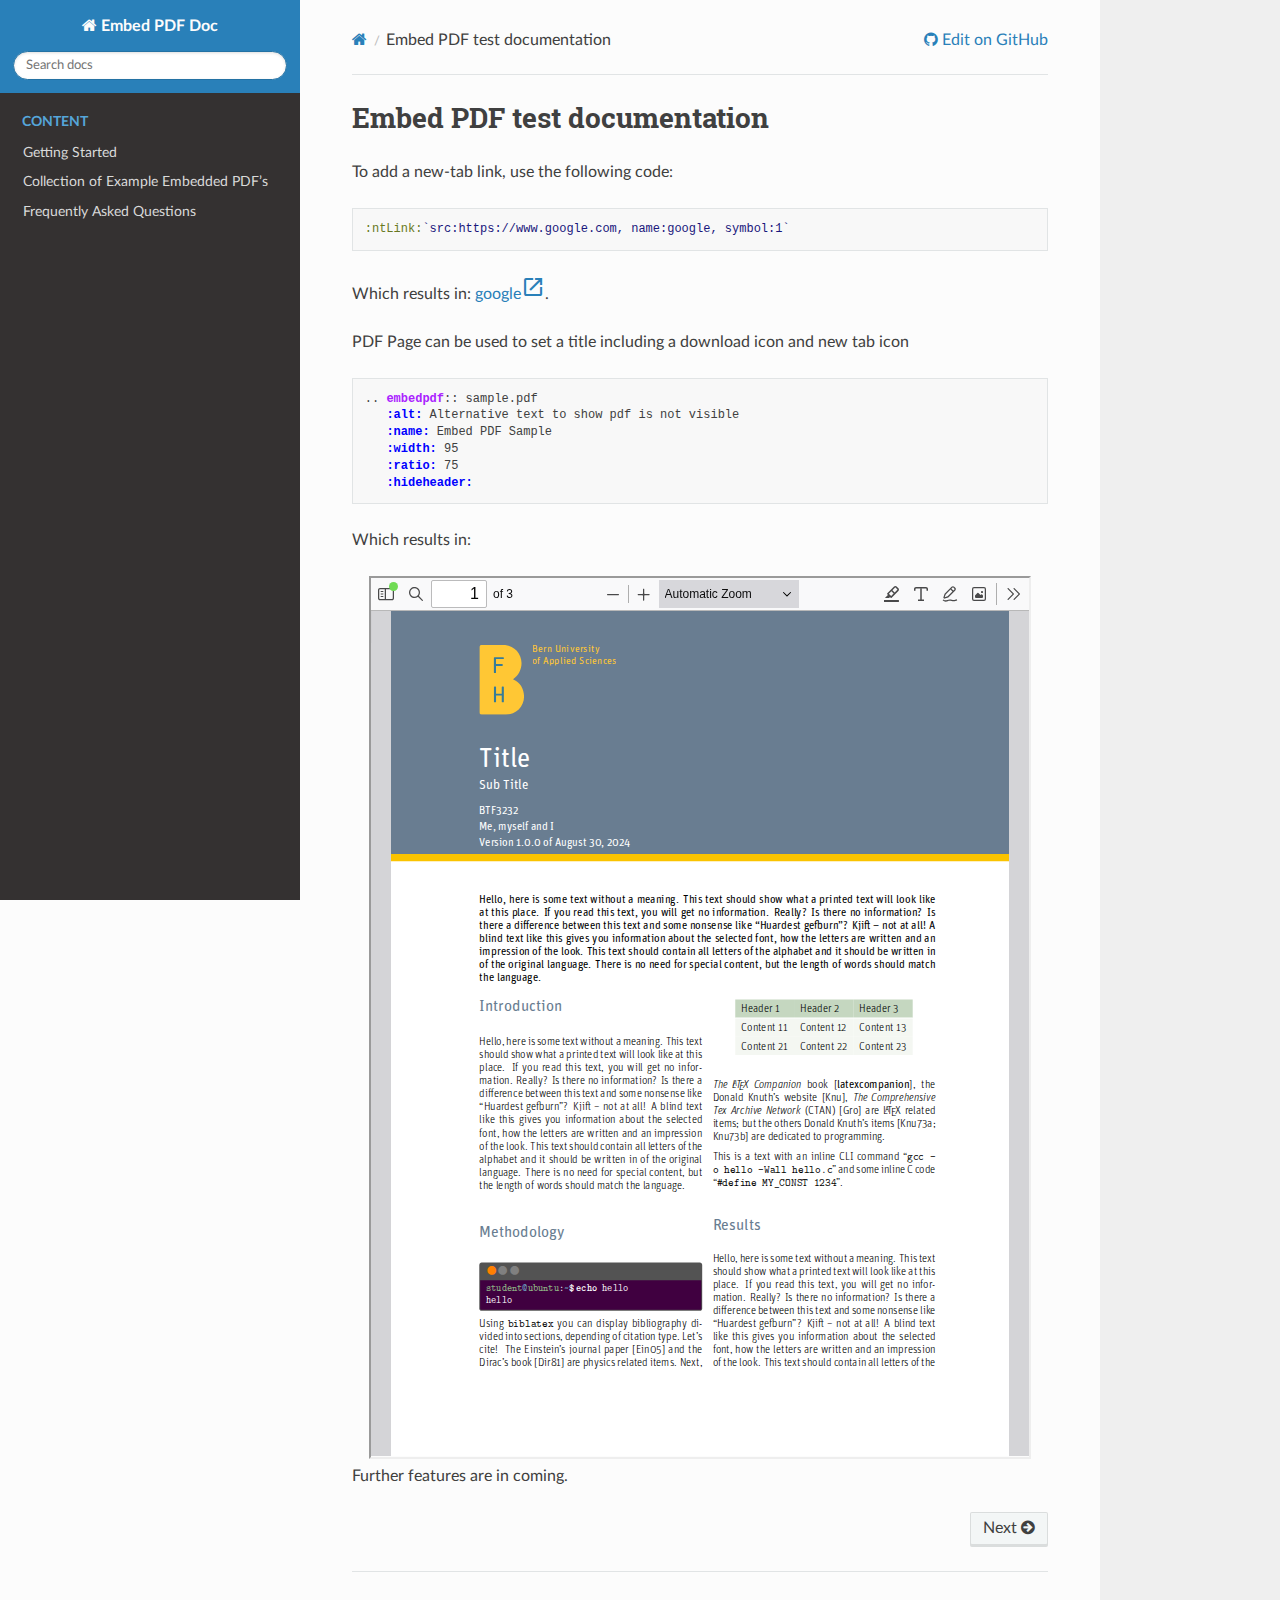
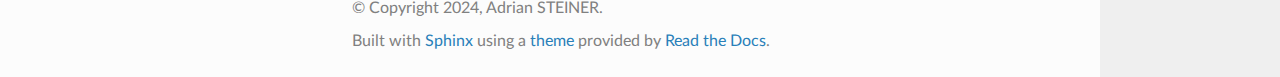
<file: index.html>
<!DOCTYPE html>
<html class="writer-html5" lang="en" data-content_root="./">
<head>
  <meta charset="utf-8" /><meta name="viewport" content="width=device-width, initial-scale=1" />

  <meta name="viewport" content="width=device-width, initial-scale=1.0" />
  <title>Embed PDF test documentation &mdash; Embed PDF Doc  documentation</title>
      <link rel="stylesheet" type="text/css" href="_static/pygments.css?v=80d5e7a1" />
      <link rel="stylesheet" type="text/css" href="_static/css/theme.css?v=e59714d7" />
      <link rel="stylesheet" type="text/css" href="https://fonts.googleapis.com/css2?family=Material+Symbols+Outlined:opsz,wght,FILL,GRAD@40,200,0,0" />
      <link rel="stylesheet" type="text/css" href="_static/embedpdf.css?v=9d88b346" />
      <link rel="stylesheet" type="text/css" href="_static/copybutton.css?v=76b2166b" />

  
    <link rel="shortcut icon" href="_static/favicon.png"/>
    <link rel="canonical" href="sphinx-embedPDF/index.html" />
      <script src="_static/jquery.js?v=5d32c60e"></script>
      <script src="_static/_sphinx_javascript_frameworks_compat.js?v=2cd50e6c"></script>
      <script src="_static/documentation_options.js?v=5929fcd5"></script>
      <script src="_static/doctools.js?v=9bcbadda"></script>
      <script src="_static/sphinx_highlight.js?v=dc90522c"></script>
      <script src="_static/clipboard.min.js?v=a7894cd8"></script>
      <script src="_static/copybutton.js?v=f281be69"></script>
    <script src="_static/js/theme.js"></script>
    <link rel="index" title="Index" href="genindex.html" />
    <link rel="search" title="Search" href="search.html" />
    <link rel="next" title="Getting Started" href="gettingStarted.html" /> 
</head>

<body class="wy-body-for-nav"> 
  <div class="wy-grid-for-nav">
    <nav data-toggle="wy-nav-shift" class="wy-nav-side">
      <div class="wy-side-scroll">
        <div class="wy-side-nav-search" >

          
          
          <a href="#" class="icon icon-home">
            Embed PDF Doc
          </a>
<div role="search">
  <form id="rtd-search-form" class="wy-form" action="search.html" method="get">
    <input type="text" name="q" placeholder="Search docs" aria-label="Search docs" />
    <input type="hidden" name="check_keywords" value="yes" />
    <input type="hidden" name="area" value="default" />
  </form>
</div>
        </div><div class="wy-menu wy-menu-vertical" data-spy="affix" role="navigation" aria-label="Navigation menu">
              <p class="caption" role="heading"><span class="caption-text">Content</span></p>
<ul>
<li class="toctree-l1"><a class="reference internal" href="gettingStarted.html">Getting Started</a></li>
<li class="toctree-l1"><a class="reference internal" href="exampleCollection/index.html">Collection of Example Embedded PDF’s</a></li>
<li class="toctree-l1"><a class="reference internal" href="faq.html">Frequently Asked Questions</a></li>
</ul>

        </div>
      </div>
    </nav>

    <section data-toggle="wy-nav-shift" class="wy-nav-content-wrap"><nav class="wy-nav-top" aria-label="Mobile navigation menu" >
          <i data-toggle="wy-nav-top" class="fa fa-bars"></i>
          <a href="#">Embed PDF Doc</a>
      </nav>

      <div class="wy-nav-content">
        <div class="rst-content">
          <div role="navigation" aria-label="Page navigation">
  <ul class="wy-breadcrumbs">
      <li><a href="#" class="icon icon-home" aria-label="Home"></a></li>
      <li class="breadcrumb-item active">Embed PDF test documentation</li>
      <li class="wy-breadcrumbs-aside">
              <a href="https://github.com/steinerAdi/sphinx-embedPDF/blob/develop/doc/source/index.rst" class="fa fa-github"> Edit on GitHub</a>
      </li>
  </ul>
  <hr/>
</div>
          <div role="main" class="document" itemscope="itemscope" itemtype="http://schema.org/Article">
           <div itemprop="articleBody">
             
  <section id="embed-pdf-test-documentation">
<h1>Embed PDF test documentation<a class="headerlink" href="#embed-pdf-test-documentation" title="Link to this heading"></a></h1>
<p>To add a new-tab link, use the following code:</p>
<div class="highlight-rst notranslate"><div class="highlight"><pre><span></span><span class="na">:ntLink:</span><span class="nv">`src:https://www.google.com, name:google, symbol:1`</span>
</pre></div>
</div>
<p>Which results in: <object><a href="https://www.google.com" target="_blank" rel="noopener noreferrer">google<span class="material-symbols-outlined" title="Open in new tab">open_in_new</span></a></object>.</p>
<p>PDF Page can be used to set a title including a download icon and new tab icon</p>
<div class="highlight-rst notranslate"><div class="highlight"><pre><span></span><span class="p">..</span> <span class="ow">embedpdf</span><span class="p">::</span> sample.pdf
   <span class="nc">:alt:</span> Alternative text to show pdf is not visible
   <span class="nc">:name:</span> Embed PDF Sample
   <span class="nc">:width:</span> 95
   <span class="nc">:ratio:</span> 75
   <span class="nc">:hideheader:</span>
</pre></div>
</div>
<p>Which results in:</p>
<div id="embed-pdf-sample-pdf" align="center">Alternative text to show pdf is not visible</div>
<script src="./_static/pdfViewer.js"></script>
<script>addPDFTag("embed-pdf-sample-pdf", "../../sample.pdf", "./_static/" , "width:95%; aspect-ratio:0.75;", "", "none", "auto")</script>
<p>Further features are in coming.</p>
<div class="toctree-wrapper compound">
</div>
</section>


           </div>
          </div>
          <footer><div class="rst-footer-buttons" role="navigation" aria-label="Footer">
        <a href="gettingStarted.html" class="btn btn-neutral float-right" title="Getting Started" accesskey="n" rel="next">Next <span class="fa fa-arrow-circle-right" aria-hidden="true"></span></a>
    </div>

  <hr/>

  <div role="contentinfo">
    <p>&#169; Copyright 2024, Adrian STEINER.</p>
  </div>

  Built with <a href="https://www.sphinx-doc.org/">Sphinx</a> using a
    <a href="https://github.com/readthedocs/sphinx_rtd_theme">theme</a>
    provided by <a href="https://readthedocs.org">Read the Docs</a>.
   

</footer>
        </div>
      </div>
    </section>
  </div>
  <script>
      jQuery(function () {
          SphinxRtdTheme.Navigation.enable(true);
      });
  </script> 

</body>
</html>
</file>
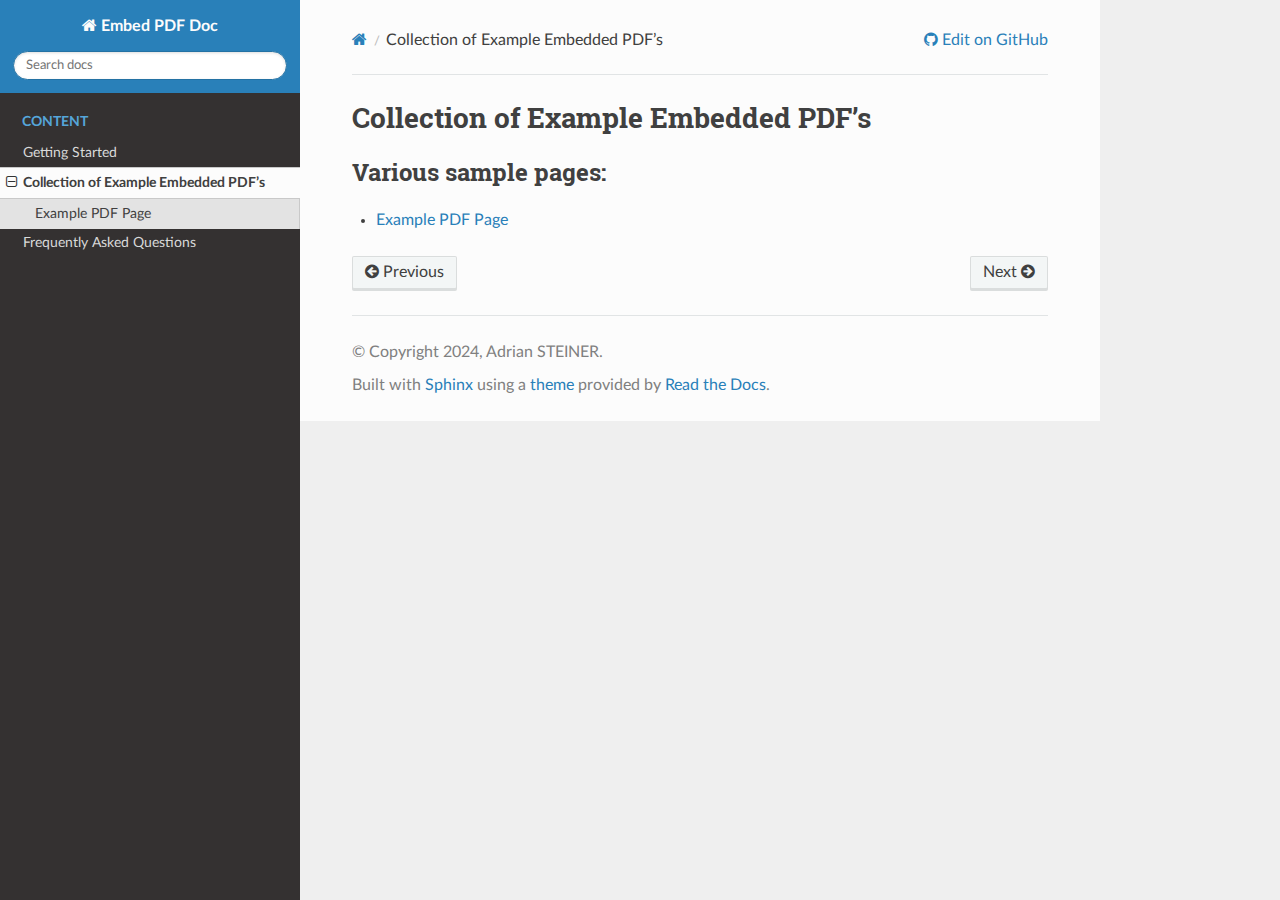
<file: exampleCollection/index.html>
<!DOCTYPE html>
<html class="writer-html5" lang="en" data-content_root="../">
<head>
  <meta charset="utf-8" /><meta name="viewport" content="width=device-width, initial-scale=1" />

  <meta name="viewport" content="width=device-width, initial-scale=1.0" />
  <title>Collection of Example Embedded PDF’s &mdash; Embed PDF Doc  documentation</title>
      <link rel="stylesheet" type="text/css" href="../_static/pygments.css?v=80d5e7a1" />
      <link rel="stylesheet" type="text/css" href="../_static/css/theme.css?v=e59714d7" />
      <link rel="stylesheet" type="text/css" href="https://fonts.googleapis.com/css2?family=Material+Symbols+Outlined:opsz,wght,FILL,GRAD@40,200,0,0" />
      <link rel="stylesheet" type="text/css" href="../_static/embedpdf.css?v=9d88b346" />
      <link rel="stylesheet" type="text/css" href="../_static/copybutton.css?v=76b2166b" />

  
    <link rel="shortcut icon" href="../_static/favicon.png"/>
    <link rel="canonical" href="sphinx-embedPDF/exampleCollection/index.html" />
      <script src="../_static/jquery.js?v=5d32c60e"></script>
      <script src="../_static/_sphinx_javascript_frameworks_compat.js?v=2cd50e6c"></script>
      <script src="../_static/documentation_options.js?v=5929fcd5"></script>
      <script src="../_static/doctools.js?v=9bcbadda"></script>
      <script src="../_static/sphinx_highlight.js?v=dc90522c"></script>
      <script src="../_static/clipboard.min.js?v=a7894cd8"></script>
      <script src="../_static/copybutton.js?v=f281be69"></script>
    <script src="../_static/js/theme.js"></script>
    <link rel="index" title="Index" href="../genindex.html" />
    <link rel="search" title="Search" href="../search.html" />
    <link rel="next" title="Example PDF Page" href="example.html" />
    <link rel="prev" title="Getting Started" href="../gettingStarted.html" /> 
</head>

<body class="wy-body-for-nav"> 
  <div class="wy-grid-for-nav">
    <nav data-toggle="wy-nav-shift" class="wy-nav-side">
      <div class="wy-side-scroll">
        <div class="wy-side-nav-search" >

          
          
          <a href="../index.html" class="icon icon-home">
            Embed PDF Doc
          </a>
<div role="search">
  <form id="rtd-search-form" class="wy-form" action="../search.html" method="get">
    <input type="text" name="q" placeholder="Search docs" aria-label="Search docs" />
    <input type="hidden" name="check_keywords" value="yes" />
    <input type="hidden" name="area" value="default" />
  </form>
</div>
        </div><div class="wy-menu wy-menu-vertical" data-spy="affix" role="navigation" aria-label="Navigation menu">
              <p class="caption" role="heading"><span class="caption-text">Content</span></p>
<ul class="current">
<li class="toctree-l1"><a class="reference internal" href="../gettingStarted.html">Getting Started</a></li>
<li class="toctree-l1 current"><a class="current reference internal" href="#">Collection of Example Embedded PDF’s</a><ul>
<li class="toctree-l2"><a class="reference internal" href="example.html">Example PDF Page</a></li>
</ul>
</li>
<li class="toctree-l1"><a class="reference internal" href="../faq.html">Frequently Asked Questions</a></li>
</ul>

        </div>
      </div>
    </nav>

    <section data-toggle="wy-nav-shift" class="wy-nav-content-wrap"><nav class="wy-nav-top" aria-label="Mobile navigation menu" >
          <i data-toggle="wy-nav-top" class="fa fa-bars"></i>
          <a href="../index.html">Embed PDF Doc</a>
      </nav>

      <div class="wy-nav-content">
        <div class="rst-content">
          <div role="navigation" aria-label="Page navigation">
  <ul class="wy-breadcrumbs">
      <li><a href="../index.html" class="icon icon-home" aria-label="Home"></a></li>
      <li class="breadcrumb-item active">Collection of Example Embedded PDF’s</li>
      <li class="wy-breadcrumbs-aside">
              <a href="https://github.com/steinerAdi/sphinx-embedPDF/blob/develop/doc/source/exampleCollection/index.rst" class="fa fa-github"> Edit on GitHub</a>
      </li>
  </ul>
  <hr/>
</div>
          <div role="main" class="document" itemscope="itemscope" itemtype="http://schema.org/Article">
           <div itemprop="articleBody">
             
  <section id="collection-of-example-embedded-pdf-s">
<h1>Collection of Example Embedded PDF’s<a class="headerlink" href="#collection-of-example-embedded-pdf-s" title="Link to this heading"></a></h1>
<div class="toctree-wrapper compound">
<p class="caption" role="heading"><span class="caption-text">Various sample pages:</span></p>
<ul>
<li class="toctree-l1"><a class="reference internal" href="example.html">Example PDF Page</a></li>
</ul>
</div>
</section>


           </div>
          </div>
          <footer><div class="rst-footer-buttons" role="navigation" aria-label="Footer">
        <a href="../gettingStarted.html" class="btn btn-neutral float-left" title="Getting Started" accesskey="p" rel="prev"><span class="fa fa-arrow-circle-left" aria-hidden="true"></span> Previous</a>
        <a href="example.html" class="btn btn-neutral float-right" title="Example PDF Page" accesskey="n" rel="next">Next <span class="fa fa-arrow-circle-right" aria-hidden="true"></span></a>
    </div>

  <hr/>

  <div role="contentinfo">
    <p>&#169; Copyright 2024, Adrian STEINER.</p>
  </div>

  Built with <a href="https://www.sphinx-doc.org/">Sphinx</a> using a
    <a href="https://github.com/readthedocs/sphinx_rtd_theme">theme</a>
    provided by <a href="https://readthedocs.org">Read the Docs</a>.
   

</footer>
        </div>
      </div>
    </section>
  </div>
  <script>
      jQuery(function () {
          SphinxRtdTheme.Navigation.enable(true);
      });
  </script> 

</body>
</html>
</file>
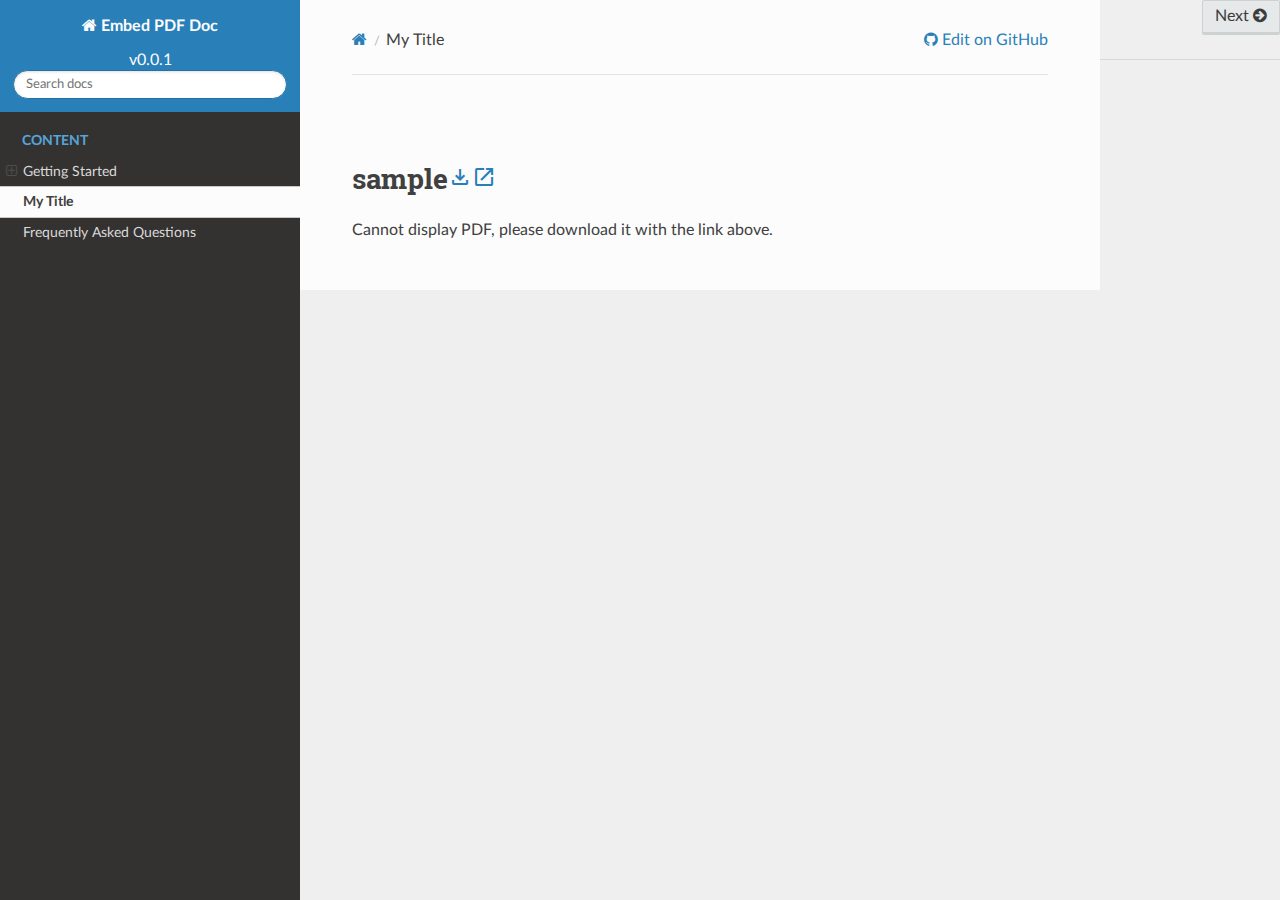
<file: example.html>
<!DOCTYPE html>
<html class="writer-html5" lang="en" data-content_root="./">
<head>
  <meta charset="utf-8" /><meta name="viewport" content="width=device-width, initial-scale=1" />

  <meta name="viewport" content="width=device-width, initial-scale=1.0" />
  <title>My Title &mdash; Embed PDF Doc  documentation</title>
      <link rel="stylesheet" type="text/css" href="_static/pygments.css?v=80d5e7a1" />
      <link rel="stylesheet" type="text/css" href="_static/css/theme.css?v=19f00094" />
      <link rel="stylesheet" type="text/css" href="https://fonts.googleapis.com/css2?family=Material+Symbols+Outlined:opsz,wght,FILL,GRAD@40,200,0,0" />
      <link rel="stylesheet" type="text/css" href="_static/embedpdf.css?v=9d88b346" />
      <link rel="stylesheet" type="text/css" href="_static/copybutton.css?v=76b2166b" />

  
    <link rel="shortcut icon" href="_static/favicon.png"/>
  <!--[if lt IE 9]>
    <script src="_static/js/html5shiv.min.js"></script>
  <![endif]-->
  
        <script src="_static/jquery.js?v=5d32c60e"></script>
        <script src="_static/_sphinx_javascript_frameworks_compat.js?v=2cd50e6c"></script>
        <script src="_static/documentation_options.js?v=5929fcd5"></script>
        <script src="_static/doctools.js?v=9a2dae69"></script>
        <script src="_static/sphinx_highlight.js?v=dc90522c"></script>
        <script src="_static/pdfViewer.js?v=92cf24ed"></script>
        <script src="_static/clipboard.min.js?v=a7894cd8"></script>
        <script src="_static/copybutton.js?v=f281be69"></script>
    <script src="_static/js/theme.js"></script>
    <link rel="index" title="Index" href="genindex.html" />
    <link rel="search" title="Search" href="search.html" />
    <link rel="next" title="Frequently Asked Questions" href="faq.html" />
    <link rel="prev" title="Getting Started" href="gettingStarted.html" /> 
</head>

<body class="wy-body-for-nav"> 
  <div class="wy-grid-for-nav">
    <nav data-toggle="wy-nav-shift" class="wy-nav-side">
      <div class="wy-side-scroll">
        <div class="wy-side-nav-search" >

          
          
          <a href="index.html" class="icon icon-home">
            Embed PDF Doc
          </a>
              <div class="version">
                v0.0.1
              </div>
<div role="search">
  <form id="rtd-search-form" class="wy-form" action="search.html" method="get">
    <input type="text" name="q" placeholder="Search docs" aria-label="Search docs" />
    <input type="hidden" name="check_keywords" value="yes" />
    <input type="hidden" name="area" value="default" />
  </form>
</div>
        </div><div class="wy-menu wy-menu-vertical" data-spy="affix" role="navigation" aria-label="Navigation menu">
              <p class="caption" role="heading"><span class="caption-text">Content</span></p>
<ul class="current">
<li class="toctree-l1"><a class="reference internal" href="gettingStarted.html">Getting Started</a><ul>
<li class="toctree-l2"><a class="reference internal" href="gettingStarted.html#installation">Installation</a></li>
<li class="toctree-l2"><a class="reference internal" href="gettingStarted.html#configuration">Configuration</a></li>
</ul>
</li>
<li class="toctree-l1 current"><a class="current reference internal" href="#">My Title</a></li>
<li class="toctree-l1"><a class="reference internal" href="faq.html">Frequently Asked Questions</a></li>
</ul>

        </div>
      </div>
    </nav>

    <section data-toggle="wy-nav-shift" class="wy-nav-content-wrap"><nav class="wy-nav-top" aria-label="Mobile navigation menu" >
          <i data-toggle="wy-nav-top" class="fa fa-bars"></i>
          <a href="index.html">Embed PDF Doc</a>
      </nav>

      <div class="wy-nav-content">
        <div class="rst-content style-external-links">
          <div role="navigation" aria-label="Page navigation">
  <ul class="wy-breadcrumbs">
      <li><a href="index.html" class="icon icon-home" aria-label="Home"></a></li>
      <li class="breadcrumb-item active">My Title</li>
      <li class="wy-breadcrumbs-aside">
              <a href="https://github.com/steinerAdi/sphinx-embedPDF/blob/develop/doc/source/example.rst" class="fa fa-github"> Edit on GitHub</a>
      </li>
  </ul>
  <hr/>
</div>
          <div role="main" class="document" itemscope="itemscope" itemtype="http://schema.org/Article">
           <div itemprop="articleBody">
             
  <div style="visibility: hidden;"><section id="my-title">
<h1>My Title<a class="headerlink" href="#my-title" title="Link to this heading"></a></h1>
</div><h1 id="sample">sample<a class="reference download internal" download="" href="./_static/sample.pdf"><span class="material-symbols-outlined">download</span></a><a href="./_static/sample.pdf" target="_blank" rel="noopener noreferrer"><span class="material-symbols-outlined">open_in_new</span></a><a class="headerlink" href="#sample" title="Link to this heading">¶</a></h1><div align="center">            <object             id = "showPDF"            type="application/pdf"             class="embedpdf"            style="width:95%; aspect-ratio:0.75;">            <p><div align="left">Cannot display PDF, please download it with the link above.</p>            </object>            <script>            pdfViewer = document.getElementById("showPDF");            pdfViewer.data = PDF_VIEWER.getSrcName("./_static/sample.pdf");            </script>             </div></section>


           </div>
          </div>
          <footer><div class="rst-footer-buttons" role="navigation" aria-label="Footer">
        <a href="gettingStarted.html" class="btn btn-neutral float-left" title="Getting Started" accesskey="p" rel="prev"><span class="fa fa-arrow-circle-left" aria-hidden="true"></span> Previous</a>
        <a href="faq.html" class="btn btn-neutral float-right" title="Frequently Asked Questions" accesskey="n" rel="next">Next <span class="fa fa-arrow-circle-right" aria-hidden="true"></span></a>
    </div>

  <hr/>

  <div role="contentinfo">
    <p>&#169; Copyright 2024, Adrian STEINER.</p>
  </div>

  Built with <a href="https://www.sphinx-doc.org/">Sphinx</a> using a
    <a href="https://github.com/readthedocs/sphinx_rtd_theme">theme</a>
    provided by <a href="https://readthedocs.org">Read the Docs</a>.
   

</footer>
        </div>
      </div>
    </section>
  </div>
  <script>
      jQuery(function () {
          SphinxRtdTheme.Navigation.enable(true);
      });
  </script> 

</body>
</html>
</file>
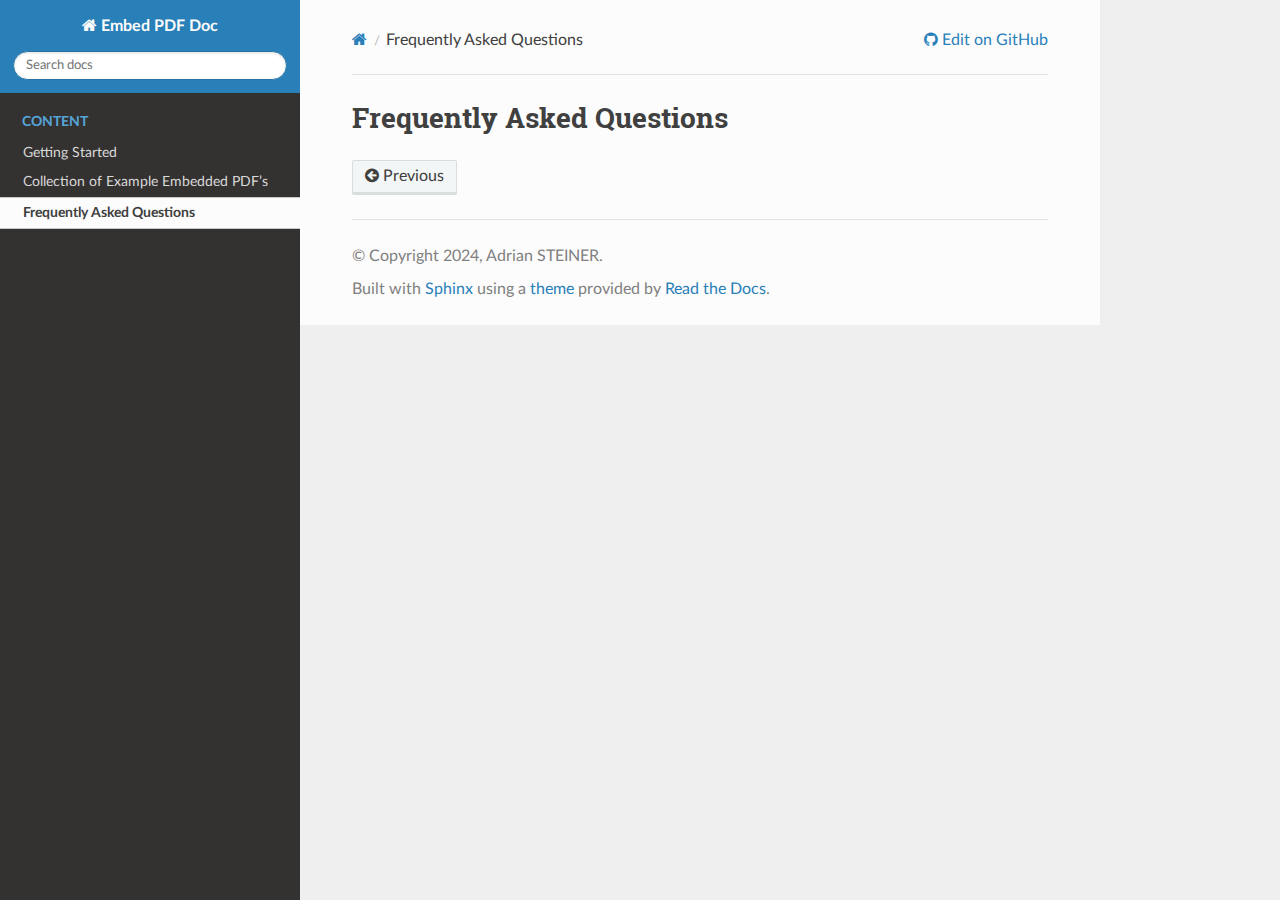
<file: faq.html>
<!DOCTYPE html>
<html class="writer-html5" lang="en" data-content_root="./">
<head>
  <meta charset="utf-8" /><meta name="viewport" content="width=device-width, initial-scale=1" />

  <meta name="viewport" content="width=device-width, initial-scale=1.0" />
  <title>Frequently Asked Questions &mdash; Embed PDF Doc  documentation</title>
      <link rel="stylesheet" type="text/css" href="_static/pygments.css?v=80d5e7a1" />
      <link rel="stylesheet" type="text/css" href="_static/css/theme.css?v=e59714d7" />
      <link rel="stylesheet" type="text/css" href="https://fonts.googleapis.com/css2?family=Material+Symbols+Outlined:opsz,wght,FILL,GRAD@40,200,0,0" />
      <link rel="stylesheet" type="text/css" href="_static/embedpdf.css?v=9d88b346" />
      <link rel="stylesheet" type="text/css" href="_static/copybutton.css?v=76b2166b" />

  
    <link rel="shortcut icon" href="_static/favicon.png"/>
    <link rel="canonical" href="sphinx-embedPDF/faq.html" />
      <script src="_static/jquery.js?v=5d32c60e"></script>
      <script src="_static/_sphinx_javascript_frameworks_compat.js?v=2cd50e6c"></script>
      <script src="_static/documentation_options.js?v=5929fcd5"></script>
      <script src="_static/doctools.js?v=9bcbadda"></script>
      <script src="_static/sphinx_highlight.js?v=dc90522c"></script>
      <script src="_static/clipboard.min.js?v=a7894cd8"></script>
      <script src="_static/copybutton.js?v=f281be69"></script>
    <script src="_static/js/theme.js"></script>
    <link rel="index" title="Index" href="genindex.html" />
    <link rel="search" title="Search" href="search.html" />
    <link rel="prev" title="Example PDF Page" href="exampleCollection/example.html" /> 
</head>

<body class="wy-body-for-nav"> 
  <div class="wy-grid-for-nav">
    <nav data-toggle="wy-nav-shift" class="wy-nav-side">
      <div class="wy-side-scroll">
        <div class="wy-side-nav-search" >

          
          
          <a href="index.html" class="icon icon-home">
            Embed PDF Doc
          </a>
<div role="search">
  <form id="rtd-search-form" class="wy-form" action="search.html" method="get">
    <input type="text" name="q" placeholder="Search docs" aria-label="Search docs" />
    <input type="hidden" name="check_keywords" value="yes" />
    <input type="hidden" name="area" value="default" />
  </form>
</div>
        </div><div class="wy-menu wy-menu-vertical" data-spy="affix" role="navigation" aria-label="Navigation menu">
              <p class="caption" role="heading"><span class="caption-text">Content</span></p>
<ul class="current">
<li class="toctree-l1"><a class="reference internal" href="gettingStarted.html">Getting Started</a></li>
<li class="toctree-l1"><a class="reference internal" href="exampleCollection/index.html">Collection of Example Embedded PDF’s</a></li>
<li class="toctree-l1 current"><a class="current reference internal" href="#">Frequently Asked Questions</a></li>
</ul>

        </div>
      </div>
    </nav>

    <section data-toggle="wy-nav-shift" class="wy-nav-content-wrap"><nav class="wy-nav-top" aria-label="Mobile navigation menu" >
          <i data-toggle="wy-nav-top" class="fa fa-bars"></i>
          <a href="index.html">Embed PDF Doc</a>
      </nav>

      <div class="wy-nav-content">
        <div class="rst-content">
          <div role="navigation" aria-label="Page navigation">
  <ul class="wy-breadcrumbs">
      <li><a href="index.html" class="icon icon-home" aria-label="Home"></a></li>
      <li class="breadcrumb-item active">Frequently Asked Questions</li>
      <li class="wy-breadcrumbs-aside">
              <a href="https://github.com/steinerAdi/sphinx-embedPDF/blob/develop/doc/source/faq.rst" class="fa fa-github"> Edit on GitHub</a>
      </li>
  </ul>
  <hr/>
</div>
          <div role="main" class="document" itemscope="itemscope" itemtype="http://schema.org/Article">
           <div itemprop="articleBody">
             
  <section id="frequently-asked-questions">
<h1>Frequently Asked Questions<a class="headerlink" href="#frequently-asked-questions" title="Link to this heading"></a></h1>
</section>


           </div>
          </div>
          <footer><div class="rst-footer-buttons" role="navigation" aria-label="Footer">
        <a href="exampleCollection/example.html" class="btn btn-neutral float-left" title="Example PDF Page" accesskey="p" rel="prev"><span class="fa fa-arrow-circle-left" aria-hidden="true"></span> Previous</a>
    </div>

  <hr/>

  <div role="contentinfo">
    <p>&#169; Copyright 2024, Adrian STEINER.</p>
  </div>

  Built with <a href="https://www.sphinx-doc.org/">Sphinx</a> using a
    <a href="https://github.com/readthedocs/sphinx_rtd_theme">theme</a>
    provided by <a href="https://readthedocs.org">Read the Docs</a>.
   

</footer>
        </div>
      </div>
    </section>
  </div>
  <script>
      jQuery(function () {
          SphinxRtdTheme.Navigation.enable(true);
      });
  </script> 

</body>
</html>
</file>
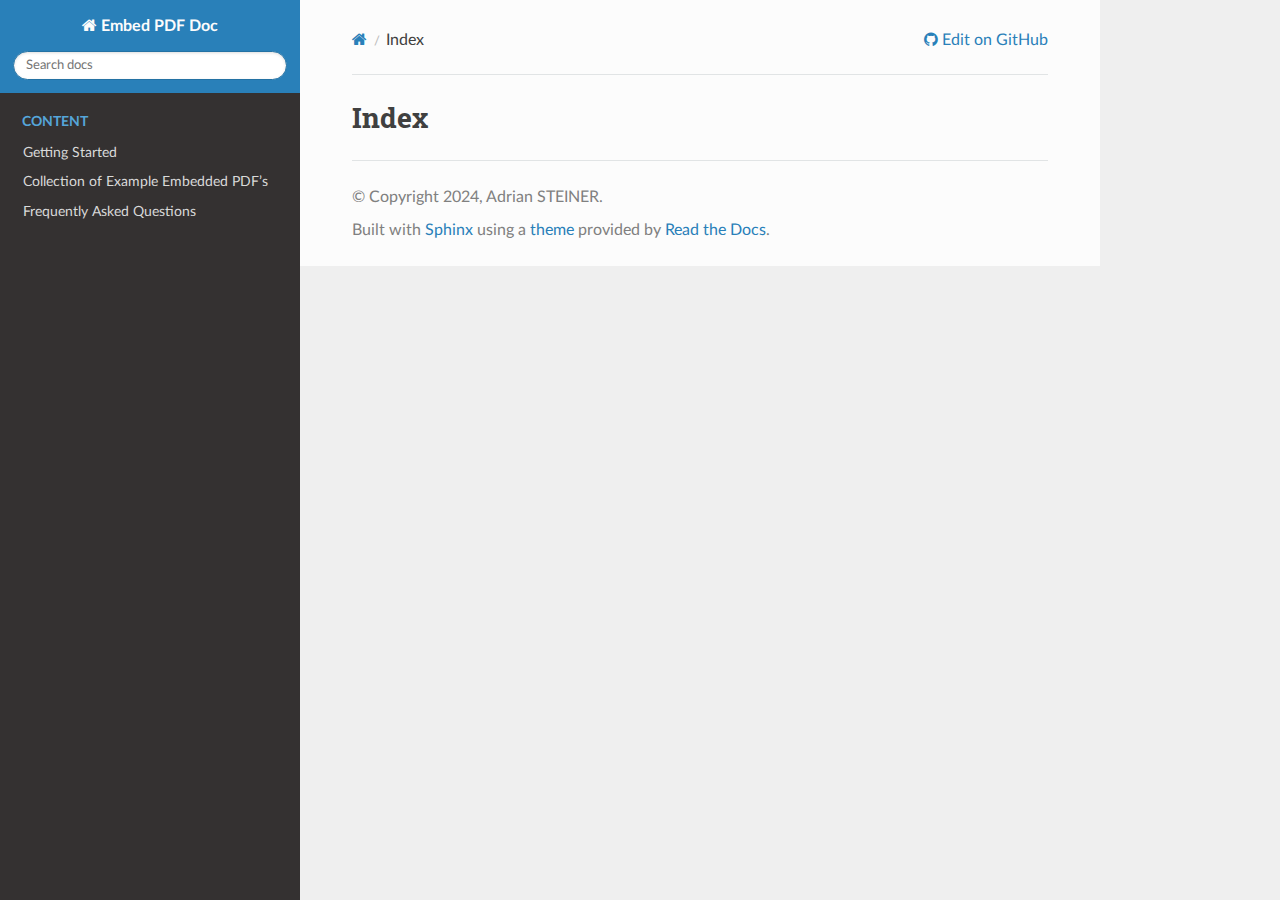
<file: genindex.html>
<!DOCTYPE html>
<html class="writer-html5" lang="en" data-content_root="./">
<head>
  <meta charset="utf-8" />
  <meta name="viewport" content="width=device-width, initial-scale=1.0" />
  <title>Index &mdash; Embed PDF Doc  documentation</title>
      <link rel="stylesheet" type="text/css" href="_static/pygments.css?v=80d5e7a1" />
      <link rel="stylesheet" type="text/css" href="_static/css/theme.css?v=e59714d7" />
      <link rel="stylesheet" type="text/css" href="https://fonts.googleapis.com/css2?family=Material+Symbols+Outlined:opsz,wght,FILL,GRAD@40,200,0,0" />
      <link rel="stylesheet" type="text/css" href="_static/embedpdf.css?v=9d88b346" />
      <link rel="stylesheet" type="text/css" href="_static/copybutton.css?v=76b2166b" />

  
    <link rel="shortcut icon" href="_static/favicon.png"/>
    <link rel="canonical" href="sphinx-embedPDF/genindex.html" />
      <script src="_static/jquery.js?v=5d32c60e"></script>
      <script src="_static/_sphinx_javascript_frameworks_compat.js?v=2cd50e6c"></script>
      <script src="_static/documentation_options.js?v=5929fcd5"></script>
      <script src="_static/doctools.js?v=9bcbadda"></script>
      <script src="_static/sphinx_highlight.js?v=dc90522c"></script>
      <script src="_static/clipboard.min.js?v=a7894cd8"></script>
      <script src="_static/copybutton.js?v=f281be69"></script>
    <script src="_static/js/theme.js"></script>
    <link rel="index" title="Index" href="#" />
    <link rel="search" title="Search" href="search.html" /> 
</head>

<body class="wy-body-for-nav"> 
  <div class="wy-grid-for-nav">
    <nav data-toggle="wy-nav-shift" class="wy-nav-side">
      <div class="wy-side-scroll">
        <div class="wy-side-nav-search" >

          
          
          <a href="index.html" class="icon icon-home">
            Embed PDF Doc
          </a>
<div role="search">
  <form id="rtd-search-form" class="wy-form" action="search.html" method="get">
    <input type="text" name="q" placeholder="Search docs" aria-label="Search docs" />
    <input type="hidden" name="check_keywords" value="yes" />
    <input type="hidden" name="area" value="default" />
  </form>
</div>
        </div><div class="wy-menu wy-menu-vertical" data-spy="affix" role="navigation" aria-label="Navigation menu">
              <p class="caption" role="heading"><span class="caption-text">Content</span></p>
<ul>
<li class="toctree-l1"><a class="reference internal" href="gettingStarted.html">Getting Started</a></li>
<li class="toctree-l1"><a class="reference internal" href="exampleCollection/index.html">Collection of Example Embedded PDF’s</a></li>
<li class="toctree-l1"><a class="reference internal" href="faq.html">Frequently Asked Questions</a></li>
</ul>

        </div>
      </div>
    </nav>

    <section data-toggle="wy-nav-shift" class="wy-nav-content-wrap"><nav class="wy-nav-top" aria-label="Mobile navigation menu" >
          <i data-toggle="wy-nav-top" class="fa fa-bars"></i>
          <a href="index.html">Embed PDF Doc</a>
      </nav>

      <div class="wy-nav-content">
        <div class="rst-content">
          <div role="navigation" aria-label="Page navigation">
  <ul class="wy-breadcrumbs">
      <li><a href="index.html" class="icon icon-home" aria-label="Home"></a></li>
      <li class="breadcrumb-item active">Index</li>
      <li class="wy-breadcrumbs-aside">
              <a href="https://github.com/steinerAdi/sphinx-embedPDF/blob/develop/doc/source/genindex" class="fa fa-github"> Edit on GitHub</a>
      </li>
  </ul>
  <hr/>
</div>
          <div role="main" class="document" itemscope="itemscope" itemtype="http://schema.org/Article">
           <div itemprop="articleBody">
             

<h1 id="index">Index</h1>

<div class="genindex-jumpbox">
 
</div>


           </div>
          </div>
          <footer>

  <hr/>

  <div role="contentinfo">
    <p>&#169; Copyright 2024, Adrian STEINER.</p>
  </div>

  Built with <a href="https://www.sphinx-doc.org/">Sphinx</a> using a
    <a href="https://github.com/readthedocs/sphinx_rtd_theme">theme</a>
    provided by <a href="https://readthedocs.org">Read the Docs</a>.
   

</footer>
        </div>
      </div>
    </section>
  </div>
  <script>
      jQuery(function () {
          SphinxRtdTheme.Navigation.enable(true);
      });
  </script> 

</body>
</html>
</file>
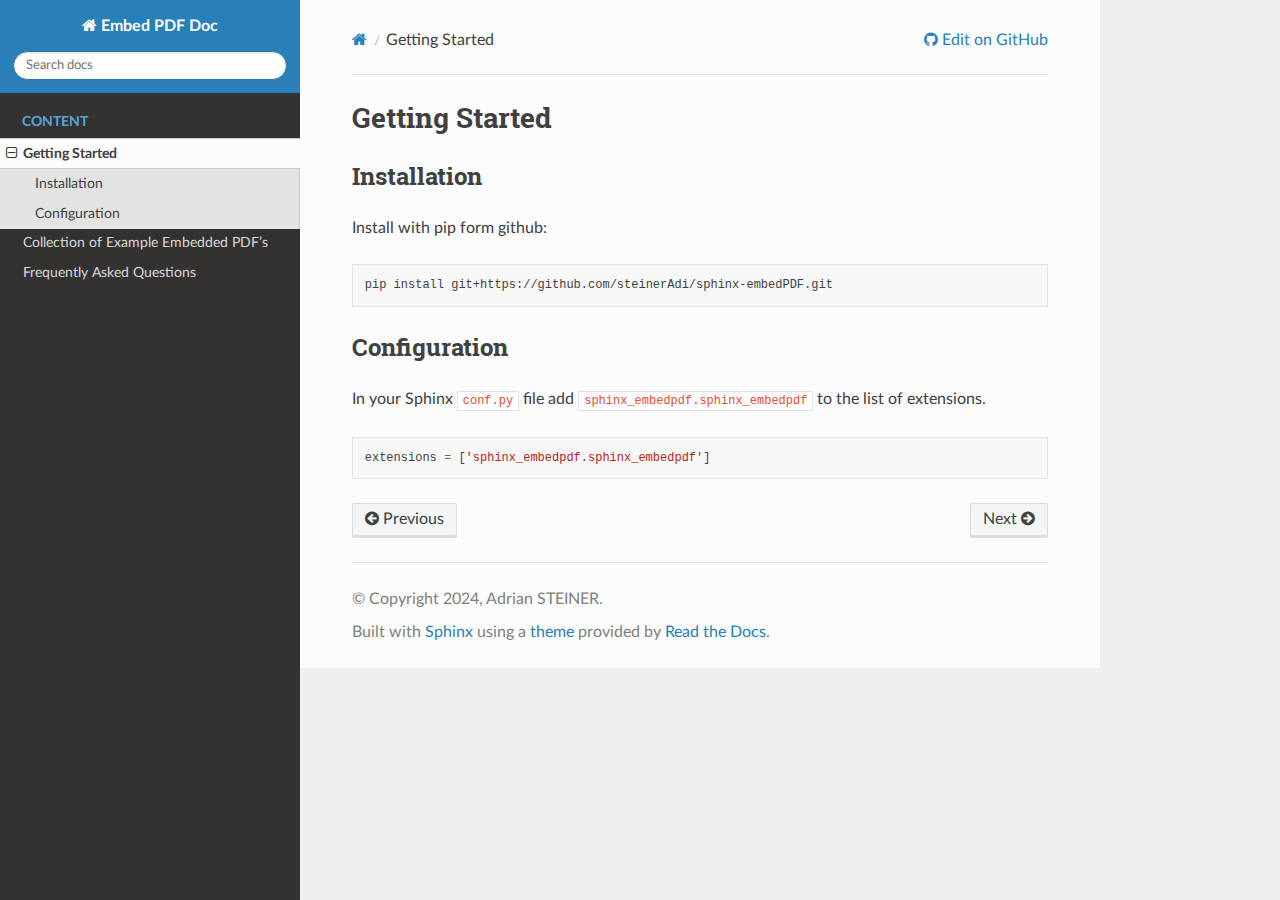
<file: gettingStarted.html>
<!DOCTYPE html>
<html class="writer-html5" lang="en" data-content_root="./">
<head>
  <meta charset="utf-8" /><meta name="viewport" content="width=device-width, initial-scale=1" />

  <meta name="viewport" content="width=device-width, initial-scale=1.0" />
  <title>Getting Started &mdash; Embed PDF Doc  documentation</title>
      <link rel="stylesheet" type="text/css" href="_static/pygments.css?v=80d5e7a1" />
      <link rel="stylesheet" type="text/css" href="_static/css/theme.css?v=e59714d7" />
      <link rel="stylesheet" type="text/css" href="https://fonts.googleapis.com/css2?family=Material+Symbols+Outlined:opsz,wght,FILL,GRAD@40,200,0,0" />
      <link rel="stylesheet" type="text/css" href="_static/embedpdf.css?v=9d88b346" />
      <link rel="stylesheet" type="text/css" href="_static/copybutton.css?v=76b2166b" />

  
    <link rel="shortcut icon" href="_static/favicon.png"/>
    <link rel="canonical" href="sphinx-embedPDF/gettingStarted.html" />
      <script src="_static/jquery.js?v=5d32c60e"></script>
      <script src="_static/_sphinx_javascript_frameworks_compat.js?v=2cd50e6c"></script>
      <script src="_static/documentation_options.js?v=5929fcd5"></script>
      <script src="_static/doctools.js?v=9bcbadda"></script>
      <script src="_static/sphinx_highlight.js?v=dc90522c"></script>
      <script src="_static/clipboard.min.js?v=a7894cd8"></script>
      <script src="_static/copybutton.js?v=f281be69"></script>
    <script src="_static/js/theme.js"></script>
    <link rel="index" title="Index" href="genindex.html" />
    <link rel="search" title="Search" href="search.html" />
    <link rel="next" title="Collection of Example Embedded PDF’s" href="exampleCollection/index.html" />
    <link rel="prev" title="Embed PDF test documentation" href="index.html" /> 
</head>

<body class="wy-body-for-nav"> 
  <div class="wy-grid-for-nav">
    <nav data-toggle="wy-nav-shift" class="wy-nav-side">
      <div class="wy-side-scroll">
        <div class="wy-side-nav-search" >

          
          
          <a href="index.html" class="icon icon-home">
            Embed PDF Doc
          </a>
<div role="search">
  <form id="rtd-search-form" class="wy-form" action="search.html" method="get">
    <input type="text" name="q" placeholder="Search docs" aria-label="Search docs" />
    <input type="hidden" name="check_keywords" value="yes" />
    <input type="hidden" name="area" value="default" />
  </form>
</div>
        </div><div class="wy-menu wy-menu-vertical" data-spy="affix" role="navigation" aria-label="Navigation menu">
              <p class="caption" role="heading"><span class="caption-text">Content</span></p>
<ul class="current">
<li class="toctree-l1 current"><a class="current reference internal" href="#">Getting Started</a><ul>
<li class="toctree-l2"><a class="reference internal" href="#installation">Installation</a></li>
<li class="toctree-l2"><a class="reference internal" href="#configuration">Configuration</a></li>
</ul>
</li>
<li class="toctree-l1"><a class="reference internal" href="exampleCollection/index.html">Collection of Example Embedded PDF’s</a></li>
<li class="toctree-l1"><a class="reference internal" href="faq.html">Frequently Asked Questions</a></li>
</ul>

        </div>
      </div>
    </nav>

    <section data-toggle="wy-nav-shift" class="wy-nav-content-wrap"><nav class="wy-nav-top" aria-label="Mobile navigation menu" >
          <i data-toggle="wy-nav-top" class="fa fa-bars"></i>
          <a href="index.html">Embed PDF Doc</a>
      </nav>

      <div class="wy-nav-content">
        <div class="rst-content">
          <div role="navigation" aria-label="Page navigation">
  <ul class="wy-breadcrumbs">
      <li><a href="index.html" class="icon icon-home" aria-label="Home"></a></li>
      <li class="breadcrumb-item active">Getting Started</li>
      <li class="wy-breadcrumbs-aside">
              <a href="https://github.com/steinerAdi/sphinx-embedPDF/blob/develop/doc/source/gettingStarted.rst" class="fa fa-github"> Edit on GitHub</a>
      </li>
  </ul>
  <hr/>
</div>
          <div role="main" class="document" itemscope="itemscope" itemtype="http://schema.org/Article">
           <div itemprop="articleBody">
             
  <section id="getting-started">
<h1>Getting Started<a class="headerlink" href="#getting-started" title="Link to this heading"></a></h1>
<section id="installation">
<h2>Installation<a class="headerlink" href="#installation" title="Link to this heading"></a></h2>
<p>Install with pip form github:</p>
<div class="highlight-bash notranslate"><div class="highlight"><pre><span></span>pip<span class="w"> </span>install<span class="w"> </span>git+https://github.com/steinerAdi/sphinx-embedPDF.git
</pre></div>
</div>
</section>
<section id="configuration">
<h2>Configuration<a class="headerlink" href="#configuration" title="Link to this heading"></a></h2>
<p>In your Sphinx <code class="docutils literal notranslate"><span class="pre">conf.py</span></code> file add <code class="docutils literal notranslate"><span class="pre">sphinx_embedpdf.sphinx_embedpdf</span></code> to the list of extensions.</p>
<div class="highlight-python notranslate"><div class="highlight"><pre><span></span><span class="n">extensions</span> <span class="o">=</span> <span class="p">[</span><span class="s1">&#39;sphinx_embedpdf.sphinx_embedpdf&#39;</span><span class="p">]</span>
</pre></div>
</div>
</section>
</section>


           </div>
          </div>
          <footer><div class="rst-footer-buttons" role="navigation" aria-label="Footer">
        <a href="index.html" class="btn btn-neutral float-left" title="Embed PDF test documentation" accesskey="p" rel="prev"><span class="fa fa-arrow-circle-left" aria-hidden="true"></span> Previous</a>
        <a href="exampleCollection/index.html" class="btn btn-neutral float-right" title="Collection of Example Embedded PDF’s" accesskey="n" rel="next">Next <span class="fa fa-arrow-circle-right" aria-hidden="true"></span></a>
    </div>

  <hr/>

  <div role="contentinfo">
    <p>&#169; Copyright 2024, Adrian STEINER.</p>
  </div>

  Built with <a href="https://www.sphinx-doc.org/">Sphinx</a> using a
    <a href="https://github.com/readthedocs/sphinx_rtd_theme">theme</a>
    provided by <a href="https://readthedocs.org">Read the Docs</a>.
   

</footer>
        </div>
      </div>
    </section>
  </div>
  <script>
      jQuery(function () {
          SphinxRtdTheme.Navigation.enable(true);
      });
  </script> 

</body>
</html>
</file>
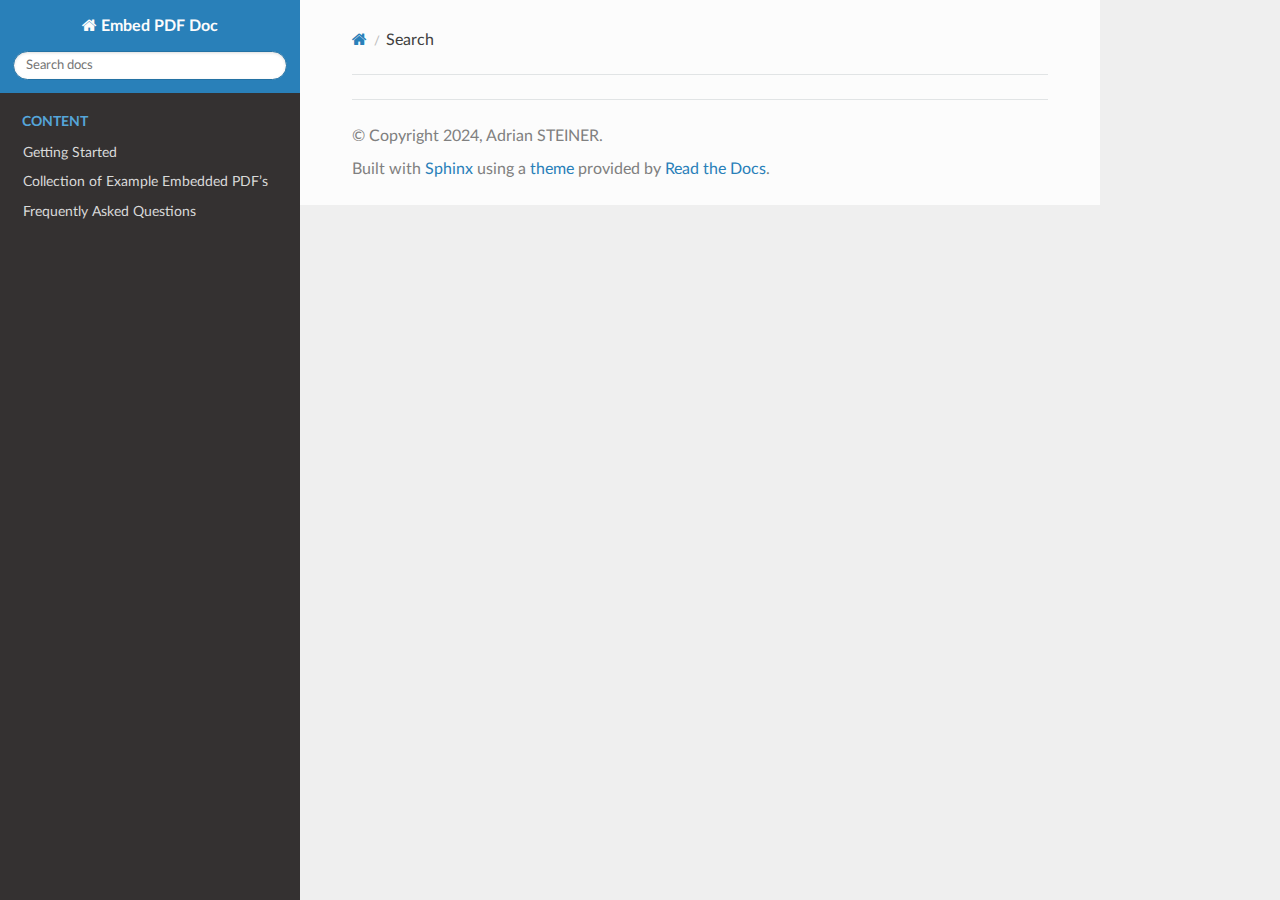
<file: search.html>
<!DOCTYPE html>
<html class="writer-html5" lang="en" data-content_root="./">
<head>
  <meta charset="utf-8" />
  <meta name="viewport" content="width=device-width, initial-scale=1.0" />
  <title>Search &mdash; Embed PDF Doc  documentation</title>
      <link rel="stylesheet" type="text/css" href="_static/pygments.css?v=80d5e7a1" />
      <link rel="stylesheet" type="text/css" href="_static/css/theme.css?v=e59714d7" />
      <link rel="stylesheet" type="text/css" href="https://fonts.googleapis.com/css2?family=Material+Symbols+Outlined:opsz,wght,FILL,GRAD@40,200,0,0" />
      <link rel="stylesheet" type="text/css" href="_static/embedpdf.css?v=9d88b346" />
      <link rel="stylesheet" type="text/css" href="_static/copybutton.css?v=76b2166b" />

  
    <link rel="shortcut icon" href="_static/favicon.png"/>
    <link rel="canonical" href="sphinx-embedPDF/search.html" />
    
      <script src="_static/jquery.js?v=5d32c60e"></script>
      <script src="_static/_sphinx_javascript_frameworks_compat.js?v=2cd50e6c"></script>
      <script src="_static/documentation_options.js?v=5929fcd5"></script>
      <script src="_static/doctools.js?v=9bcbadda"></script>
      <script src="_static/sphinx_highlight.js?v=dc90522c"></script>
      <script src="_static/clipboard.min.js?v=a7894cd8"></script>
      <script src="_static/copybutton.js?v=f281be69"></script>
    <script src="_static/js/theme.js"></script>
    <script src="_static/searchtools.js"></script>
    <script src="_static/language_data.js"></script>
    <link rel="index" title="Index" href="genindex.html" />
    <link rel="search" title="Search" href="#" /> 
</head>

<body class="wy-body-for-nav"> 
  <div class="wy-grid-for-nav">
    <nav data-toggle="wy-nav-shift" class="wy-nav-side">
      <div class="wy-side-scroll">
        <div class="wy-side-nav-search" >

          
          
          <a href="index.html" class="icon icon-home">
            Embed PDF Doc
          </a>
<div role="search">
  <form id="rtd-search-form" class="wy-form" action="#" method="get">
    <input type="text" name="q" placeholder="Search docs" aria-label="Search docs" />
    <input type="hidden" name="check_keywords" value="yes" />
    <input type="hidden" name="area" value="default" />
  </form>
</div>
        </div><div class="wy-menu wy-menu-vertical" data-spy="affix" role="navigation" aria-label="Navigation menu">
              <p class="caption" role="heading"><span class="caption-text">Content</span></p>
<ul>
<li class="toctree-l1"><a class="reference internal" href="gettingStarted.html">Getting Started</a></li>
<li class="toctree-l1"><a class="reference internal" href="exampleCollection/index.html">Collection of Example Embedded PDF’s</a></li>
<li class="toctree-l1"><a class="reference internal" href="faq.html">Frequently Asked Questions</a></li>
</ul>

        </div>
      </div>
    </nav>

    <section data-toggle="wy-nav-shift" class="wy-nav-content-wrap"><nav class="wy-nav-top" aria-label="Mobile navigation menu" >
          <i data-toggle="wy-nav-top" class="fa fa-bars"></i>
          <a href="index.html">Embed PDF Doc</a>
      </nav>

      <div class="wy-nav-content">
        <div class="rst-content">
          <div role="navigation" aria-label="Page navigation">
  <ul class="wy-breadcrumbs">
      <li><a href="index.html" class="icon icon-home" aria-label="Home"></a></li>
      <li class="breadcrumb-item active">Search</li>
      <li class="wy-breadcrumbs-aside">
      </li>
  </ul>
  <hr/>
</div>
          <div role="main" class="document" itemscope="itemscope" itemtype="http://schema.org/Article">
           <div itemprop="articleBody">
             
  <noscript>
  <div id="fallback" class="admonition warning">
    <p class="last">
      Please activate JavaScript to enable the search functionality.
    </p>
  </div>
  </noscript>

  
  <div id="search-results">
  
  </div>

           </div>
          </div>
          <footer>

  <hr/>

  <div role="contentinfo">
    <p>&#169; Copyright 2024, Adrian STEINER.</p>
  </div>

  Built with <a href="https://www.sphinx-doc.org/">Sphinx</a> using a
    <a href="https://github.com/readthedocs/sphinx_rtd_theme">theme</a>
    provided by <a href="https://readthedocs.org">Read the Docs</a>.
   

</footer>
        </div>
      </div>
    </section>
  </div>
  <script>
      jQuery(function () {
          SphinxRtdTheme.Navigation.enable(true);
      });
  </script>
  <script>
    jQuery(function() { Search.loadIndex("searchindex.js"); });
  </script>
  
  <script id="searchindexloader"></script>
   


</body>
</html>
</file>
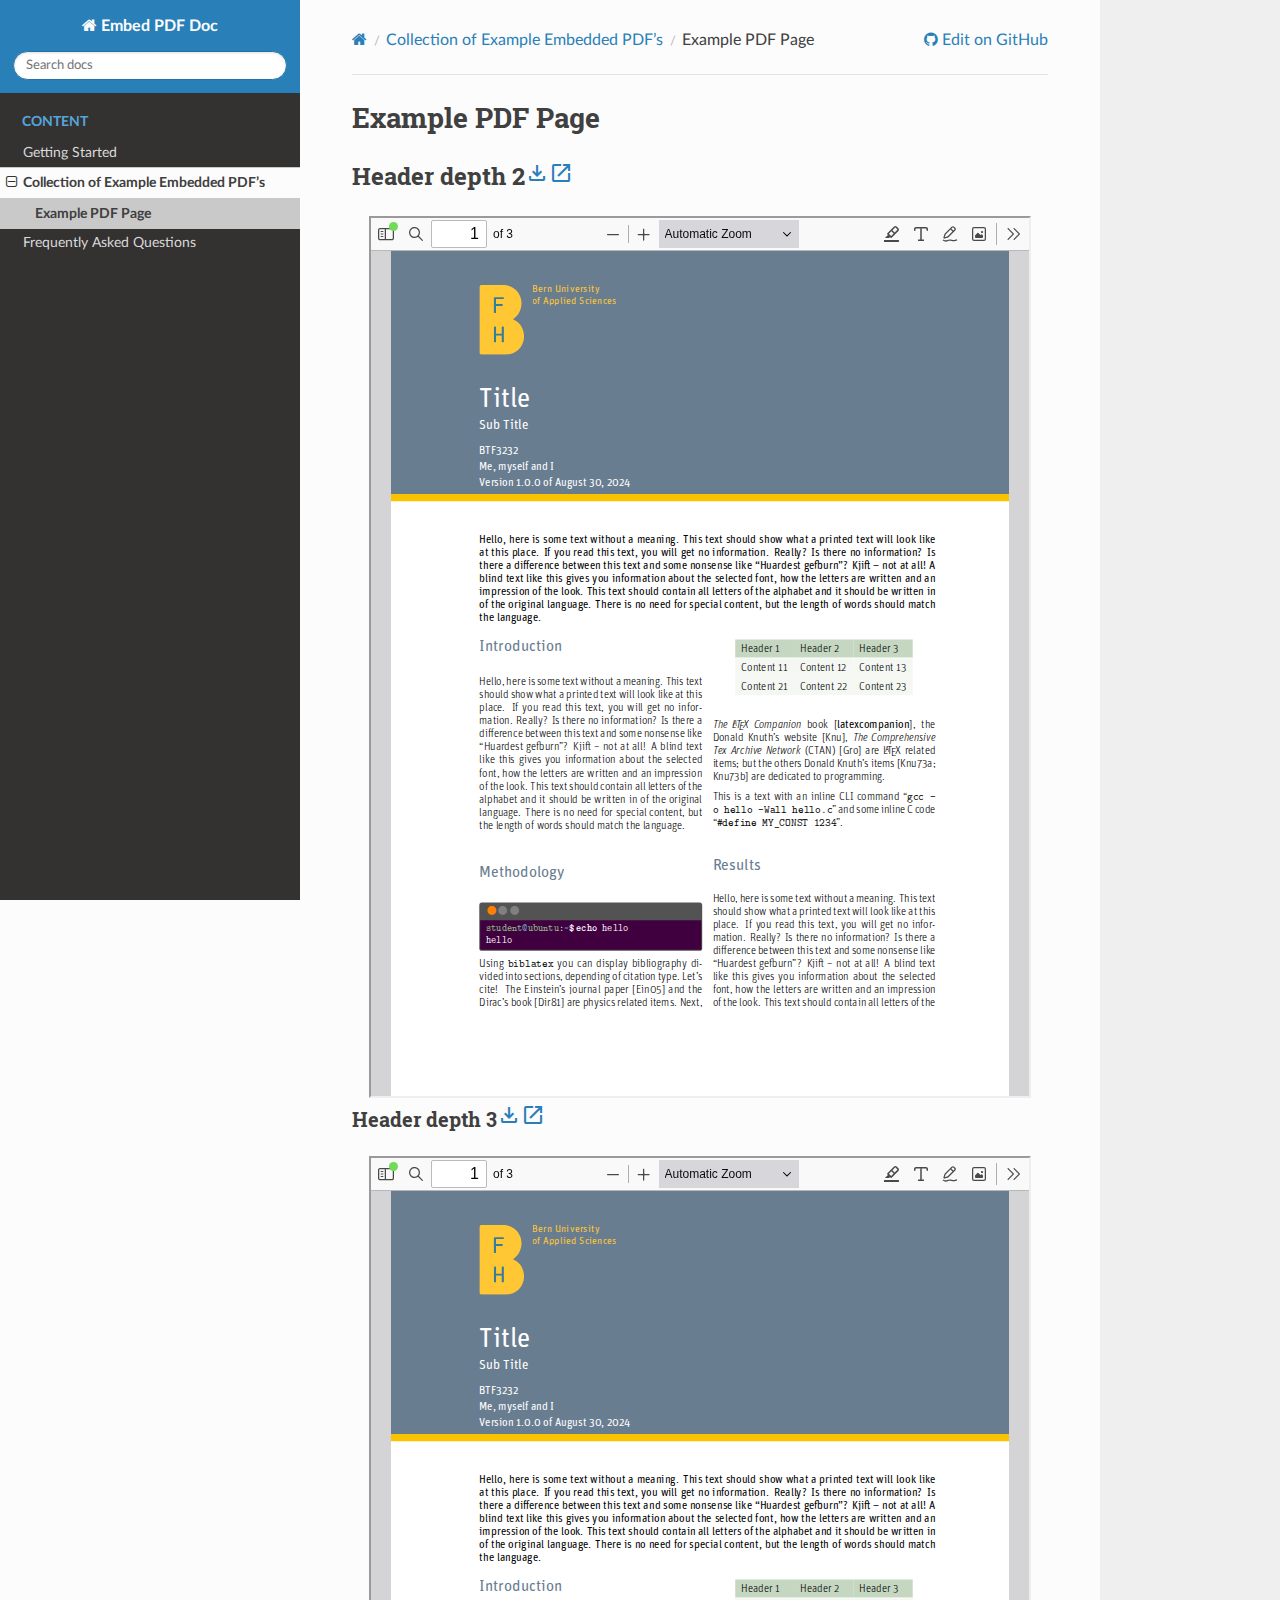
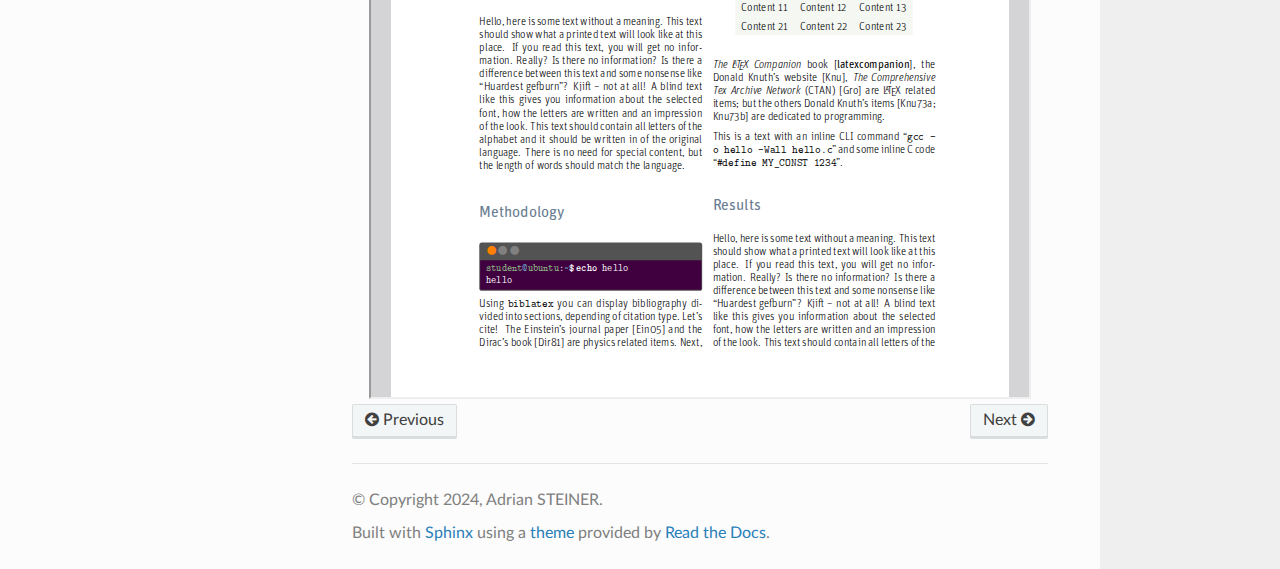
<file: exampleCollection/example.html>
<!DOCTYPE html>
<html class="writer-html5" lang="en" data-content_root="../">
<head>
  <meta charset="utf-8" /><meta name="viewport" content="width=device-width, initial-scale=1" />

  <meta name="viewport" content="width=device-width, initial-scale=1.0" />
  <title>Example PDF Page &mdash; Embed PDF Doc  documentation</title>
      <link rel="stylesheet" type="text/css" href="../_static/pygments.css?v=80d5e7a1" />
      <link rel="stylesheet" type="text/css" href="../_static/css/theme.css?v=e59714d7" />
      <link rel="stylesheet" type="text/css" href="https://fonts.googleapis.com/css2?family=Material+Symbols+Outlined:opsz,wght,FILL,GRAD@40,200,0,0" />
      <link rel="stylesheet" type="text/css" href="../_static/embedpdf.css?v=9d88b346" />
      <link rel="stylesheet" type="text/css" href="../_static/copybutton.css?v=76b2166b" />

  
    <link rel="shortcut icon" href="../_static/favicon.png"/>
    <link rel="canonical" href="sphinx-embedPDF/exampleCollection/example.html" />
      <script src="../_static/jquery.js?v=5d32c60e"></script>
      <script src="../_static/_sphinx_javascript_frameworks_compat.js?v=2cd50e6c"></script>
      <script src="../_static/documentation_options.js?v=5929fcd5"></script>
      <script src="../_static/doctools.js?v=9bcbadda"></script>
      <script src="../_static/sphinx_highlight.js?v=dc90522c"></script>
      <script src="../_static/clipboard.min.js?v=a7894cd8"></script>
      <script src="../_static/copybutton.js?v=f281be69"></script>
    <script src="../_static/js/theme.js"></script>
    <link rel="index" title="Index" href="../genindex.html" />
    <link rel="search" title="Search" href="../search.html" />
    <link rel="next" title="Frequently Asked Questions" href="../faq.html" />
    <link rel="prev" title="Collection of Example Embedded PDF’s" href="index.html" /> 
</head>

<body class="wy-body-for-nav"> 
  <div class="wy-grid-for-nav">
    <nav data-toggle="wy-nav-shift" class="wy-nav-side">
      <div class="wy-side-scroll">
        <div class="wy-side-nav-search" >

          
          
          <a href="../index.html" class="icon icon-home">
            Embed PDF Doc
          </a>
<div role="search">
  <form id="rtd-search-form" class="wy-form" action="../search.html" method="get">
    <input type="text" name="q" placeholder="Search docs" aria-label="Search docs" />
    <input type="hidden" name="check_keywords" value="yes" />
    <input type="hidden" name="area" value="default" />
  </form>
</div>
        </div><div class="wy-menu wy-menu-vertical" data-spy="affix" role="navigation" aria-label="Navigation menu">
              <p class="caption" role="heading"><span class="caption-text">Content</span></p>
<ul class="current">
<li class="toctree-l1"><a class="reference internal" href="../gettingStarted.html">Getting Started</a></li>
<li class="toctree-l1 current"><a class="reference internal" href="index.html">Collection of Example Embedded PDF’s</a><ul class="current">
<li class="toctree-l2 current"><a class="current reference internal" href="#">Example PDF Page</a></li>
</ul>
</li>
<li class="toctree-l1"><a class="reference internal" href="../faq.html">Frequently Asked Questions</a></li>
</ul>

        </div>
      </div>
    </nav>

    <section data-toggle="wy-nav-shift" class="wy-nav-content-wrap"><nav class="wy-nav-top" aria-label="Mobile navigation menu" >
          <i data-toggle="wy-nav-top" class="fa fa-bars"></i>
          <a href="../index.html">Embed PDF Doc</a>
      </nav>

      <div class="wy-nav-content">
        <div class="rst-content">
          <div role="navigation" aria-label="Page navigation">
  <ul class="wy-breadcrumbs">
      <li><a href="../index.html" class="icon icon-home" aria-label="Home"></a></li>
          <li class="breadcrumb-item"><a href="index.html">Collection of Example Embedded PDF’s</a></li>
      <li class="breadcrumb-item active">Example PDF Page</li>
      <li class="wy-breadcrumbs-aside">
              <a href="https://github.com/steinerAdi/sphinx-embedPDF/blob/develop/doc/source/exampleCollection/example.rst" class="fa fa-github"> Edit on GitHub</a>
      </li>
  </ul>
  <hr/>
</div>
          <div role="main" class="document" itemscope="itemscope" itemtype="http://schema.org/Article">
           <div itemprop="articleBody">
             
  <section id="example-pdf-page">
<h1>Example PDF Page<a class="headerlink" href="#example-pdf-page" title="Link to this heading"></a></h1>
<h2 id="header-depth-2">Header depth 2<object><a class="reference download internal" download="" href="./../_static/sample.pdf"><span class="material-symbols-outlined" title="Download">download</span></a></object><object><a href="./../_static/sample.pdf" target="_blank" rel="noopener noreferrer"><span class="material-symbols-outlined" title="Open in new tab">open_in_new</span></a></object><a class="headerlink" href="#header-depth-2" title="Link to this heading">¶</a></h2><div id="header-depth-2-pdf" align="center">Cannot display PDF, please download it with the link above.</div>
<script src="./../_static/pdfViewer.js"></script>
<script>addPDFTag("header-depth-2-pdf", "../../sample.pdf", "./../_static/" , "width:95%; aspect-ratio:0.75;", "", "none", "auto")</script>
<h3 id="header-depth-3">Header depth 3<object><a class="reference download internal" download="" href="./../_static/sample.pdf"><span class="material-symbols-outlined" title="Download">download</span></a></object><object><a href="./../_static/sample.pdf" target="_blank" rel="noopener noreferrer"><span class="material-symbols-outlined" title="Open in new tab">open_in_new</span></a></object><a class="headerlink" href="#header-depth-3" title="Link to this heading">¶</a></h3><div id="header-depth-3-pdf" align="center">Cannot display PDF, please download it with the link above.</div>
<script src="./../_static/pdfViewer.js"></script>
<script>addPDFTag("header-depth-3-pdf", "../../sample.pdf", "./../_static/" , "width:95%; ", "", "none", "auto")</script>
</section>


           </div>
          </div>
          <footer><div class="rst-footer-buttons" role="navigation" aria-label="Footer">
        <a href="index.html" class="btn btn-neutral float-left" title="Collection of Example Embedded PDF’s" accesskey="p" rel="prev"><span class="fa fa-arrow-circle-left" aria-hidden="true"></span> Previous</a>
        <a href="../faq.html" class="btn btn-neutral float-right" title="Frequently Asked Questions" accesskey="n" rel="next">Next <span class="fa fa-arrow-circle-right" aria-hidden="true"></span></a>
    </div>

  <hr/>

  <div role="contentinfo">
    <p>&#169; Copyright 2024, Adrian STEINER.</p>
  </div>

  Built with <a href="https://www.sphinx-doc.org/">Sphinx</a> using a
    <a href="https://github.com/readthedocs/sphinx_rtd_theme">theme</a>
    provided by <a href="https://readthedocs.org">Read the Docs</a>.
   

</footer>
        </div>
      </div>
    </section>
  </div>
  <script>
      jQuery(function () {
          SphinxRtdTheme.Navigation.enable(true);
      });
  </script> 

</body>
</html>
</file>
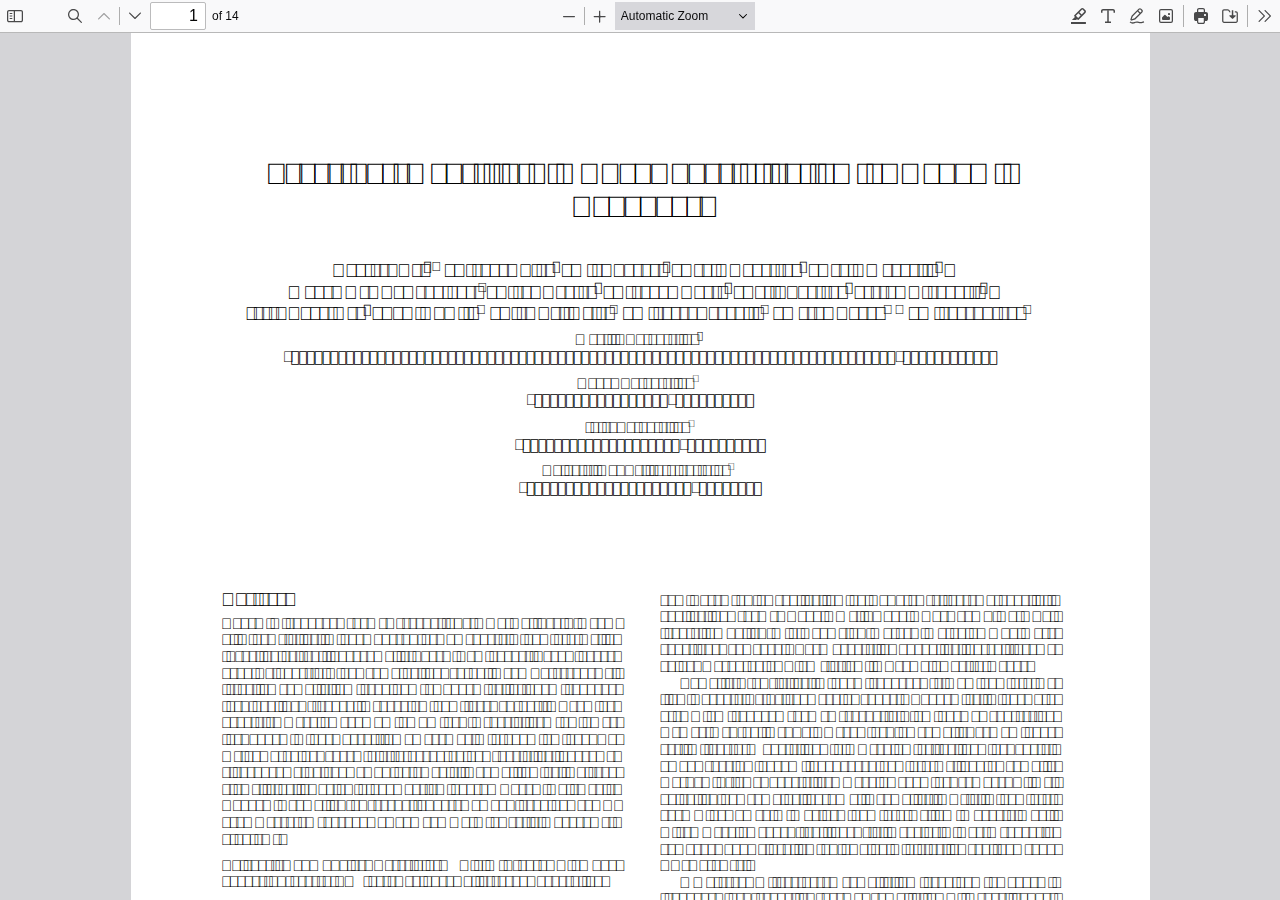
<file: _static/pdfjs/web/viewer.html>
﻿<!DOCTYPE html>
<!--
Copyright 2012 Mozilla Foundation

Licensed under the Apache License, Version 2.0 (the "License");
you may not use this file except in compliance with the License.
You may obtain a copy of the License at

    http://www.apache.org/licenses/LICENSE-2.0

Unless required by applicable law or agreed to in writing, software
distributed under the License is distributed on an "AS IS" BASIS,
WITHOUT WARRANTIES OR CONDITIONS OF ANY KIND, either express or implied.
See the License for the specific language governing permissions and
limitations under the License.

Adobe CMap resources are covered by their own copyright but the same license:

    Copyright 1990-2015 Adobe Systems Incorporated.

See https://github.com/adobe-type-tools/cmap-resources
-->
<html dir="ltr" mozdisallowselectionprint>
  <head>
    <meta charset="utf-8">
    <meta name="viewport" content="width=device-width, initial-scale=1, maximum-scale=1">
    <meta name="google" content="notranslate">
    <title>PDF.js viewer</title>

<!-- This snippet is used in production (included from viewer.html) -->
<link rel="resource" type="application/l10n" href="locale/locale.json">
<script src="../scripts/pdf.mjs" type="module"></script>

    <link rel="stylesheet" href="viewer.css">

  <script src="viewer.mjs" type="module"></script>
  </head>

  <body tabindex="0">
    <div id="outerContainer">

      <div id="sidebarContainer">
        <div id="toolbarSidebar" class="toolbarHorizontalGroup">
          <div id="toolbarSidebarLeft">
            <div id="sidebarViewButtons" class="toolbarHorizontalGroup toggled" role="radiogroup">
              <button id="viewThumbnail" class="toolbarButton toggled" type="button" title="Show Thumbnails" tabindex="0" data-l10n-id="pdfjs-thumbs-button" role="radio" aria-checked="true" aria-controls="thumbnailView">
                 <span data-l10n-id="pdfjs-thumbs-button-label">Thumbnails</span>
              </button>
              <button id="viewOutline" class="toolbarButton" type="button" title="Show Document Outline (double-click to expand/collapse all items)" tabindex="0" data-l10n-id="pdfjs-document-outline-button" role="radio" aria-checked="false" aria-controls="outlineView">
                 <span data-l10n-id="pdfjs-document-outline-button-label">Document Outline</span>
              </button>
              <button id="viewAttachments" class="toolbarButton" type="button" title="Show Attachments" tabindex="0" data-l10n-id="pdfjs-attachments-button" role="radio" aria-checked="false" aria-controls="attachmentsView">
                 <span data-l10n-id="pdfjs-attachments-button-label">Attachments</span>
              </button>
              <button id="viewLayers" class="toolbarButton" type="button" title="Show Layers (double-click to reset all layers to the default state)" tabindex="0" data-l10n-id="pdfjs-layers-button" role="radio" aria-checked="false" aria-controls="layersView">
                 <span data-l10n-id="pdfjs-layers-button-label">Layers</span>
              </button>
            </div>
          </div>

          <div id="toolbarSidebarRight">
            <div id="outlineOptionsContainer" class="toolbarHorizontalGroup">
              <div class="verticalToolbarSeparator"></div>

              <button id="currentOutlineItem" class="toolbarButton" type="button" disabled="disabled" title="Find Current Outline Item" tabindex="0" data-l10n-id="pdfjs-current-outline-item-button">
                <span data-l10n-id="pdfjs-current-outline-item-button-label">Current Outline Item</span>
              </button>
            </div>
          </div>
        </div>
        <div id="sidebarContent">
          <div id="thumbnailView">
          </div>
          <div id="outlineView" class="hidden">
          </div>
          <div id="attachmentsView" class="hidden">
          </div>
          <div id="layersView" class="hidden">
          </div>
        </div>
        <div id="sidebarResizer"></div>
      </div>  <!-- sidebarContainer -->

      <div id="mainContainer">
        <div class="toolbar">
          <div id="toolbarContainer">
            <div id="toolbarViewer" class="toolbarHorizontalGroup">
              <div id="toolbarViewerLeft" class="toolbarHorizontalGroup">
                <button id="sidebarToggleButton" class="toolbarButton" type="button" title="Toggle Sidebar" tabindex="0" data-l10n-id="pdfjs-toggle-sidebar-button" aria-expanded="false" aria-haspopup="true" aria-controls="sidebarContainer">
                  <span data-l10n-id="pdfjs-toggle-sidebar-button-label">Toggle Sidebar</span>
                </button>
                <div class="toolbarButtonSpacer"></div>
                <div class="toolbarButtonWithContainer">
                  <button id="viewFindButton" class="toolbarButton" type="button" title="Find in Document" tabindex="0" data-l10n-id="pdfjs-findbar-button" aria-expanded="false" aria-controls="findbar">
                    <span data-l10n-id="pdfjs-findbar-button-label">Find</span>
                  </button>
                  <div class="hidden doorHanger toolbarHorizontalGroup" id="findbar">
                    <div id="findInputContainer" class="toolbarHorizontalGroup">
                      <span class="loadingInput end toolbarHorizontalGroup">
                        <input id="findInput" class="toolbarField" title="Find" placeholder="Find in document…" tabindex="0" data-l10n-id="pdfjs-find-input" aria-invalid="false">
                      </span>
                      <div class="toolbarHorizontalGroup">
                        <button id="findPreviousButton" class="toolbarButton" type="button" title="Find the previous occurrence of the phrase" tabindex="0" data-l10n-id="pdfjs-find-previous-button">
                          <span data-l10n-id="pdfjs-find-previous-button-label">Previous</span>
                        </button>
                        <div class="splitToolbarButtonSeparator"></div>
                        <button id="findNextButton" class="toolbarButton" type="button" title="Find the next occurrence of the phrase" tabindex="0" data-l10n-id="pdfjs-find-next-button">
                          <span data-l10n-id="pdfjs-find-next-button-label">Next</span>
                        </button>
                      </div>
                    </div>

                    <div id="findbarOptionsOneContainer" class="toolbarHorizontalGroup">
                      <div class="toggleButton toolbarLabel">
                        <input type="checkbox" id="findHighlightAll" tabindex="0" />
                        <label for="findHighlightAll" data-l10n-id="pdfjs-find-highlight-checkbox">Highlight All</label>
                      </div>
                      <div class="toggleButton toolbarLabel">
                        <input type="checkbox" id="findMatchCase" tabindex="0" />
                        <label for="findMatchCase" data-l10n-id="pdfjs-find-match-case-checkbox-label">Match Case</label>
                      </div>
                    </div>
                    <div id="findbarOptionsTwoContainer" class="toolbarHorizontalGroup">
                      <div class="toggleButton toolbarLabel">
                        <input type="checkbox" id="findMatchDiacritics" tabindex="0" />
                        <label for="findMatchDiacritics" data-l10n-id="pdfjs-find-match-diacritics-checkbox-label">Match Diacritics</label>
                      </div>
                      <div class="toggleButton toolbarLabel">
                        <input type="checkbox" id="findEntireWord" tabindex="0" />
                        <label for="findEntireWord" data-l10n-id="pdfjs-find-entire-word-checkbox-label">Whole Words</label>
                      </div>
                    </div>

                    <div id="findbarMessageContainer" class="toolbarHorizontalGroup" aria-live="polite">
                      <span id="findResultsCount" class="toolbarLabel"></span>
                      <span id="findMsg" class="toolbarLabel"></span>
                    </div>
                  </div>  <!-- findbar -->
                </div>
                <div class="toolbarHorizontalGroup hiddenSmallView">
                  <button class="toolbarButton" title="Previous Page" type="button" id="previous" tabindex="0" data-l10n-id="pdfjs-previous-button">
                    <span data-l10n-id="pdfjs-previous-button-label">Previous</span>
                  </button>
                  <div class="splitToolbarButtonSeparator"></div>
                  <button class="toolbarButton" type="button" title="Next Page" id="next" tabindex="0" data-l10n-id="pdfjs-next-button">
                    <span data-l10n-id="pdfjs-next-button-label">Next</span>
                  </button>
                </div>
                <div class="toolbarHorizontalGroup">
                  <span class="loadingInput start toolbarHorizontalGroup">
                    <input type="number" id="pageNumber" class="toolbarField" title="Page" value="1" min="1" tabindex="0" data-l10n-id="pdfjs-page-input" autocomplete="off">
                  </span>
                  <span id="numPages" class="toolbarLabel"></span>
                </div>
              </div>
              <div id="toolbarViewerMiddle" class="toolbarHorizontalGroup">
                <div class="toolbarHorizontalGroup">
                  <button id="zoomOutButton" class="toolbarButton" type="button" title="Zoom Out" tabindex="0" data-l10n-id="pdfjs-zoom-out-button">
                    <span data-l10n-id="pdfjs-zoom-out-button-label">Zoom Out</span>
                  </button>
                  <div class="splitToolbarButtonSeparator"></div>
                  <button id="zoomInButton" class="toolbarButton" type="button" title="Zoom In" tabindex="0" data-l10n-id="pdfjs-zoom-in-button">
                    <span data-l10n-id="pdfjs-zoom-in-button-label">Zoom In</span>
                  </button>
                </div>
                <span id="scaleSelectContainer" class="dropdownToolbarButton">
                  <select id="scaleSelect" title="Zoom" tabindex="0" data-l10n-id="pdfjs-zoom-select">
                    <option id="pageAutoOption" title="" value="auto" selected="selected" data-l10n-id="pdfjs-page-scale-auto">Automatic Zoom</option>
                    <option id="pageActualOption" title="" value="page-actual" data-l10n-id="pdfjs-page-scale-actual">Actual Size</option>
                    <option id="pageFitOption" title="" value="page-fit" data-l10n-id="pdfjs-page-scale-fit">Page Fit</option>
                    <option id="pageWidthOption" title="" value="page-width" data-l10n-id="pdfjs-page-scale-width">Page Width</option>
                    <option id="customScaleOption" title="" value="custom" disabled="disabled" hidden="true" data-l10n-id="pdfjs-page-scale-percent" data-l10n-args='{ "scale": 0 }'>0%</option>
                    <option title="" value="0.5" data-l10n-id="pdfjs-page-scale-percent" data-l10n-args='{ "scale": 50 }'>50%</option>
                    <option title="" value="0.75" data-l10n-id="pdfjs-page-scale-percent" data-l10n-args='{ "scale": 75 }'>75%</option>
                    <option title="" value="1" data-l10n-id="pdfjs-page-scale-percent" data-l10n-args='{ "scale": 100 }'>100%</option>
                    <option title="" value="1.25" data-l10n-id="pdfjs-page-scale-percent" data-l10n-args='{ "scale": 125 }'>125%</option>
                    <option title="" value="1.5" data-l10n-id="pdfjs-page-scale-percent" data-l10n-args='{ "scale": 150 }'>150%</option>
                    <option title="" value="2" data-l10n-id="pdfjs-page-scale-percent" data-l10n-args='{ "scale": 200 }'>200%</option>
                    <option title="" value="3" data-l10n-id="pdfjs-page-scale-percent" data-l10n-args='{ "scale": 300 }'>300%</option>
                    <option title="" value="4" data-l10n-id="pdfjs-page-scale-percent" data-l10n-args='{ "scale": 400 }'>400%</option>
                  </select>
                </span>
              </div>
              <div id="toolbarViewerRight" class="toolbarHorizontalGroup">
                <div id="editorModeButtons" class="toolbarHorizontalGroup" role="radiogroup">
                  <div id="editorHighlight" class="toolbarButtonWithContainer">
                    <button id="editorHighlightButton" class="toolbarButton" type="button" disabled="disabled" title="Highlight" role="radio" aria-expanded="false" aria-haspopup="true" aria-controls="editorHighlightParamsToolbar" tabindex="0" data-l10n-id="pdfjs-editor-highlight-button">
                      <span data-l10n-id="pdfjs-editor-highlight-button-label">Highlight</span>
                    </button>
                    <div class="editorParamsToolbar hidden doorHangerRight" id="editorHighlightParamsToolbar">
                      <div id="highlightParamsToolbarContainer" class="editorParamsToolbarContainer">
                        <div id="editorHighlightColorPicker" class="colorPicker">
                          <span id="highlightColorPickerLabel" class="editorParamsLabel" data-l10n-id="pdfjs-editor-highlight-colorpicker-label">Highlight color</span>
                        </div>
                        <div id="editorHighlightThickness">
                          <label for="editorFreeHighlightThickness" class="editorParamsLabel" data-l10n-id="pdfjs-editor-free-highlight-thickness-input">Thickness</label>
                          <div class="thicknessPicker">
                            <input type="range" id="editorFreeHighlightThickness" class="editorParamsSlider" data-l10n-id="pdfjs-editor-free-highlight-thickness-title" value="12" min="8" max="24" step="1" tabindex="0">
                          </div>
                        </div>
                        <div id="editorHighlightVisibility">
                          <div class="divider"></div>
                          <div class="toggler">
                            <label for="editorHighlightShowAll" class="editorParamsLabel" data-l10n-id="pdfjs-editor-highlight-show-all-button-label">Show all</label>
                            <button id="editorHighlightShowAll" class="toggle-button" type="button" data-l10n-id="pdfjs-editor-highlight-show-all-button" aria-pressed="true" tabindex="0"></button>
                          </div>
                        </div>
                      </div>
                    </div>
                  </div>
                  <div id="editorFreeText" class="toolbarButtonWithContainer">
                    <button id="editorFreeTextButton" class="toolbarButton" type="button" disabled="disabled" title="Text" role="radio" aria-expanded="false" aria-haspopup="true" aria-controls="editorFreeTextParamsToolbar" tabindex="0" data-l10n-id="pdfjs-editor-free-text-button">
                      <span data-l10n-id="pdfjs-editor-free-text-button-label">Text</span>
                    </button>
                    <div class="editorParamsToolbar hidden doorHangerRight" id="editorFreeTextParamsToolbar">
                      <div class="editorParamsToolbarContainer">
                        <div class="editorParamsSetter">
                          <label for="editorFreeTextColor" class="editorParamsLabel" data-l10n-id="pdfjs-editor-free-text-color-input">Color</label>
                          <input type="color" id="editorFreeTextColor" class="editorParamsColor" tabindex="0">
                        </div>
                        <div class="editorParamsSetter">
                          <label for="editorFreeTextFontSize" class="editorParamsLabel" data-l10n-id="pdfjs-editor-free-text-size-input">Size</label>
                          <input type="range" id="editorFreeTextFontSize" class="editorParamsSlider" value="10" min="5" max="100" step="1" tabindex="0">
                        </div>
                      </div>
                    </div>
                  </div>
                  <div id="editorInk" class="toolbarButtonWithContainer">
                    <button id="editorInkButton" class="toolbarButton" type="button" disabled="disabled" title="Draw" role="radio" aria-expanded="false" aria-haspopup="true" aria-controls="editorInkParamsToolbar" tabindex="0" data-l10n-id="pdfjs-editor-ink-button">
                      <span data-l10n-id="pdfjs-editor-ink-button-label">Draw</span>
                    </button>
                    <div class="editorParamsToolbar hidden doorHangerRight" id="editorInkParamsToolbar">
                      <div class="editorParamsToolbarContainer">
                        <div class="editorParamsSetter">
                          <label for="editorInkColor" class="editorParamsLabel" data-l10n-id="pdfjs-editor-ink-color-input">Color</label>
                          <input type="color" id="editorInkColor" class="editorParamsColor" tabindex="0">
                        </div>
                        <div class="editorParamsSetter">
                          <label for="editorInkThickness" class="editorParamsLabel" data-l10n-id="pdfjs-editor-ink-thickness-input">Thickness</label>
                          <input type="range" id="editorInkThickness" class="editorParamsSlider" value="1" min="1" max="20" step="1" tabindex="0">
                        </div>
                        <div class="editorParamsSetter">
                          <label for="editorInkOpacity" class="editorParamsLabel" data-l10n-id="pdfjs-editor-ink-opacity-input">Opacity</label>
                          <input type="range" id="editorInkOpacity" class="editorParamsSlider" value="1" min="0.05" max="1" step="0.05" tabindex="0">
                        </div>
                      </div>
                    </div>
                  </div>
                  <div id="editorStamp" class="toolbarButtonWithContainer">
                    <button id="editorStampButton" class="toolbarButton" type="button" disabled="disabled" title="Add or edit images" role="radio" aria-expanded="false" aria-haspopup="true" aria-controls="editorStampParamsToolbar" tabindex="0" data-l10n-id="pdfjs-editor-stamp-button">
                      <span data-l10n-id="pdfjs-editor-stamp-button-label">Add or edit images</span>
                    </button>
                    <div class="editorParamsToolbar hidden doorHangerRight menu" id="editorStampParamsToolbar">
                      <div class="menuContainer">
                        <button id="editorStampAddImage" class="toolbarButton labeled" type="button" title="Add image" tabindex="0" data-l10n-id="pdfjs-editor-stamp-add-image-button">
                          <span class="editorParamsLabel" data-l10n-id="pdfjs-editor-stamp-add-image-button-label">Add image</span>
                        </button>
                      </div>
                    </div>
                  </div>
                </div>

                <div id="editorModeSeparator" class="verticalToolbarSeparator"></div>

                <div class="toolbarHorizontalGroup hiddenMediumView">
                  <button id="printButton" class="toolbarButton" type="button" title="Print" tabindex="0" data-l10n-id="pdfjs-print-button">
                    <span data-l10n-id="pdfjs-print-button-label">Print</span>
                  </button>

                  <button id="downloadButton" class="toolbarButton" type="button" title="Save" tabindex="0" data-l10n-id="pdfjs-save-button">
                    <span data-l10n-id="pdfjs-save-button-label">Save</span>
                  </button>
                </div>

                <div class="verticalToolbarSeparator hiddenMediumView"></div>

                <div id="secondaryToolbarToggle" class="toolbarButtonWithContainer">
                  <button id="secondaryToolbarToggleButton" class="toolbarButton" type="button" title="Tools" tabindex="0" data-l10n-id="pdfjs-tools-button" aria-expanded="false" aria-haspopup="true" aria-controls="secondaryToolbar">
                    <span data-l10n-id="pdfjs-tools-button-label">Tools</span>
                  </button>
                  <div id="secondaryToolbar" class="hidden doorHangerRight menu">
                    <div id="secondaryToolbarButtonContainer" class="menuContainer">
                      <button id="secondaryOpenFile" class="toolbarButton labeled" type="button" title="Open File" tabindex="0" data-l10n-id="pdfjs-open-file-button">
                        <span data-l10n-id="pdfjs-open-file-button-label">Open</span>
                      </button>

                      <div class="visibleMediumView">
                        <button id="secondaryPrint" class="toolbarButton labeled" type="button" title="Print" tabindex="0" data-l10n-id="pdfjs-print-button">
                          <span data-l10n-id="pdfjs-print-button-label">Print</span>
                        </button>

                        <button id="secondaryDownload" class="toolbarButton labeled" type="button" title="Save" tabindex="0" data-l10n-id="pdfjs-save-button">
                          <span data-l10n-id="pdfjs-save-button-label">Save</span>
                        </button>

                      </div>

                      <div class="horizontalToolbarSeparator"></div>

                      <button id="presentationMode" class="toolbarButton labeled" type="button" title="Switch to Presentation Mode" tabindex="0" data-l10n-id="pdfjs-presentation-mode-button">
                        <span data-l10n-id="pdfjs-presentation-mode-button-label">Presentation Mode</span>
                      </button>

                      <a href="#" id="viewBookmark" class="toolbarButton labeled" title="Current Page (View URL from Current Page)" tabindex="0" data-l10n-id="pdfjs-bookmark-button">
                        <span data-l10n-id="pdfjs-bookmark-button-label">Current Page</span>
                      </a>

                      <div id="viewBookmarkSeparator" class="horizontalToolbarSeparator"></div>

                      <button id="firstPage" class="toolbarButton labeled" type="button" title="Go to First Page" tabindex="0" data-l10n-id="pdfjs-first-page-button">
                        <span data-l10n-id="pdfjs-first-page-button-label">Go to First Page</span>
                      </button>
                      <button id="lastPage" class="toolbarButton labeled" type="button" title="Go to Last Page" tabindex="0" data-l10n-id="pdfjs-last-page-button">
                        <span data-l10n-id="pdfjs-last-page-button-label">Go to Last Page</span>
                      </button>

                      <div class="horizontalToolbarSeparator"></div>

                      <button id="pageRotateCw" class="toolbarButton labeled" type="button" title="Rotate Clockwise" tabindex="0" data-l10n-id="pdfjs-page-rotate-cw-button">
                        <span data-l10n-id="pdfjs-page-rotate-cw-button-label">Rotate Clockwise</span>
                      </button>
                      <button id="pageRotateCcw" class="toolbarButton labeled" type="button" title="Rotate Counterclockwise" tabindex="0" data-l10n-id="pdfjs-page-rotate-ccw-button">
                        <span data-l10n-id="pdfjs-page-rotate-ccw-button-label">Rotate Counterclockwise</span>
                      </button>

                      <div class="horizontalToolbarSeparator"></div>

                      <div id="cursorToolButtons" role="radiogroup">
                        <button id="cursorSelectTool" class="toolbarButton labeled toggled" type="button" title="Enable Text Selection Tool" tabindex="0" data-l10n-id="pdfjs-cursor-text-select-tool-button" role="radio" aria-checked="true">
                          <span data-l10n-id="pdfjs-cursor-text-select-tool-button-label">Text Selection Tool</span>
                        </button>
                        <button id="cursorHandTool" class="toolbarButton labeled" type="button" title="Enable Hand Tool" tabindex="0" data-l10n-id="pdfjs-cursor-hand-tool-button" role="radio" aria-checked="false">
                          <span data-l10n-id="pdfjs-cursor-hand-tool-button-label">Hand Tool</span>
                        </button>
                      </div>

                      <div class="horizontalToolbarSeparator"></div>

                      <div id="scrollModeButtons" role="radiogroup">
                        <button id="scrollPage" class="toolbarButton labeled" type="button" title="Use Page Scrolling" tabindex="0" data-l10n-id="pdfjs-scroll-page-button" role="radio" aria-checked="false">
                          <span data-l10n-id="pdfjs-scroll-page-button-label">Page Scrolling</span>
                        </button>
                        <button id="scrollVertical" class="toolbarButton labeled toggled" type="button" title="Use Vertical Scrolling" tabindex="0" data-l10n-id="pdfjs-scroll-vertical-button" role="radio" aria-checked="true">
                          <span data-l10n-id="pdfjs-scroll-vertical-button-label">Vertical Scrolling</span>
                        </button>
                        <button id="scrollHorizontal" class="toolbarButton labeled" type="button" title="Use Horizontal Scrolling" tabindex="0" data-l10n-id="pdfjs-scroll-horizontal-button" role="radio" aria-checked="false">
                          <span data-l10n-id="pdfjs-scroll-horizontal-button-label">Horizontal Scrolling</span>
                        </button>
                        <button id="scrollWrapped" class="toolbarButton labeled" type="button" title="Use Wrapped Scrolling" tabindex="0" data-l10n-id="pdfjs-scroll-wrapped-button" role="radio" aria-checked="false">
                          <span data-l10n-id="pdfjs-scroll-wrapped-button-label">Wrapped Scrolling</span>
                        </button>
                      </div>

                      <div class="horizontalToolbarSeparator"></div>

                      <div id="spreadModeButtons" role="radiogroup">
                        <button id="spreadNone" class="toolbarButton labeled toggled" type="button" title="Do not join page spreads" tabindex="0" data-l10n-id="pdfjs-spread-none-button" role="radio" aria-checked="true">
                          <span data-l10n-id="pdfjs-spread-none-button-label">No Spreads</span>
                        </button>
                        <button id="spreadOdd" class="toolbarButton labeled" type="button" title="Join page spreads starting with odd-numbered pages" tabindex="0" data-l10n-id="pdfjs-spread-odd-button" role="radio" aria-checked="false">
                          <span data-l10n-id="pdfjs-spread-odd-button-label">Odd Spreads</span>
                        </button>
                        <button id="spreadEven" class="toolbarButton labeled" type="button" title="Join page spreads starting with even-numbered pages" tabindex="0" data-l10n-id="pdfjs-spread-even-button" role="radio" aria-checked="false">
                          <span data-l10n-id="pdfjs-spread-even-button-label">Even Spreads</span>
                        </button>
                      </div>

                      <div id="imageAltTextSettingsSeparator" class="horizontalToolbarSeparator hidden"></div>
                      <button id="imageAltTextSettings" type="button" class="toolbarButton labeled hidden" title="Image alt text settings" tabindex="0" data-l10n-id="pdfjs-image-alt-text-settings-button" aria-controls="altTextSettingsDialog">
                        <span data-l10n-id="pdfjs-image-alt-text-settings-button-label">Image alt text settings</span>
                      </button>

                      <div class="horizontalToolbarSeparator"></div>

                      <button id="documentProperties" class="toolbarButton labeled" type="button" title="Document Properties…" tabindex="0" data-l10n-id="pdfjs-document-properties-button" aria-controls="documentPropertiesDialog">
                        <span data-l10n-id="pdfjs-document-properties-button-label">Document Properties…</span>
                      </button>
                    </div>
                  </div>  <!-- secondaryToolbar -->
                </div>
              </div>
            </div>
            <div id="loadingBar">
              <div class="progress">
                <div class="glimmer">
                </div>
              </div>
            </div>
          </div>
        </div>

        <div id="viewerContainer" tabindex="0">
          <div id="viewer" class="pdfViewer"></div>
        </div>
      </div> <!-- mainContainer -->

      <div id="dialogContainer">
        <dialog id="passwordDialog">
          <div class="row">
            <label for="password" id="passwordText" data-l10n-id="pdfjs-password-label">Enter the password to open this PDF file:</label>
          </div>
          <div class="row">
            <input type="password" id="password" class="toolbarField">
          </div>
          <div class="buttonRow">
            <button id="passwordCancel" class="dialogButton" type="button"><span data-l10n-id="pdfjs-password-cancel-button">Cancel</span></button>
            <button id="passwordSubmit" class="dialogButton" type="button"><span data-l10n-id="pdfjs-password-ok-button">OK</span></button>
          </div>
        </dialog>
        <dialog id="documentPropertiesDialog">
          <div class="row">
            <span id="fileNameLabel" data-l10n-id="pdfjs-document-properties-file-name">File name:</span>
            <p id="fileNameField" aria-labelledby="fileNameLabel">-</p>
          </div>
          <div class="row">
            <span id="fileSizeLabel" data-l10n-id="pdfjs-document-properties-file-size">File size:</span>
            <p id="fileSizeField" aria-labelledby="fileSizeLabel">-</p>
          </div>
          <div class="separator"></div>
          <div class="row">
            <span id="titleLabel" data-l10n-id="pdfjs-document-properties-title">Title:</span>
            <p id="titleField" aria-labelledby="titleLabel">-</p>
          </div>
          <div class="row">
            <span id="authorLabel" data-l10n-id="pdfjs-document-properties-author">Author:</span>
            <p id="authorField" aria-labelledby="authorLabel">-</p>
          </div>
          <div class="row">
            <span id="subjectLabel" data-l10n-id="pdfjs-document-properties-subject">Subject:</span>
            <p id="subjectField" aria-labelledby="subjectLabel">-</p>
          </div>
          <div class="row">
            <span id="keywordsLabel" data-l10n-id="pdfjs-document-properties-keywords">Keywords:</span>
            <p id="keywordsField" aria-labelledby="keywordsLabel">-</p>
          </div>
          <div class="row">
            <span id="creationDateLabel" data-l10n-id="pdfjs-document-properties-creation-date">Creation Date:</span>
            <p id="creationDateField" aria-labelledby="creationDateLabel">-</p>
          </div>
          <div class="row">
            <span id="modificationDateLabel" data-l10n-id="pdfjs-document-properties-modification-date">Modification Date:</span>
            <p id="modificationDateField" aria-labelledby="modificationDateLabel">-</p>
          </div>
          <div class="row">
            <span id="creatorLabel" data-l10n-id="pdfjs-document-properties-creator">Creator:</span>
            <p id="creatorField" aria-labelledby="creatorLabel">-</p>
          </div>
          <div class="separator"></div>
          <div class="row">
            <span id="producerLabel" data-l10n-id="pdfjs-document-properties-producer">PDF Producer:</span>
            <p id="producerField" aria-labelledby="producerLabel">-</p>
          </div>
          <div class="row">
            <span id="versionLabel" data-l10n-id="pdfjs-document-properties-version">PDF Version:</span>
            <p id="versionField" aria-labelledby="versionLabel">-</p>
          </div>
          <div class="row">
            <span id="pageCountLabel" data-l10n-id="pdfjs-document-properties-page-count">Page Count:</span>
            <p id="pageCountField" aria-labelledby="pageCountLabel">-</p>
          </div>
          <div class="row">
            <span id="pageSizeLabel" data-l10n-id="pdfjs-document-properties-page-size">Page Size:</span>
            <p id="pageSizeField" aria-labelledby="pageSizeLabel">-</p>
          </div>
          <div class="separator"></div>
          <div class="row">
            <span id="linearizedLabel" data-l10n-id="pdfjs-document-properties-linearized">Fast Web View:</span>
            <p id="linearizedField" aria-labelledby="linearizedLabel">-</p>
          </div>
          <div class="buttonRow">
            <button id="documentPropertiesClose" class="dialogButton" type="button"><span data-l10n-id="pdfjs-document-properties-close-button">Close</span></button>
          </div>
        </dialog>
        <dialog class="dialog altText" id="altTextDialog" aria-labelledby="dialogLabel" aria-describedby="dialogDescription">
          <div id="altTextContainer" class="mainContainer">
            <div id="overallDescription">
              <span id="dialogLabel" data-l10n-id="pdfjs-editor-alt-text-dialog-label" class="title">Choose an option</span>
              <span id="dialogDescription" data-l10n-id="pdfjs-editor-alt-text-dialog-description">
                Alt text (alternative text) helps when people can’t see the image or when it doesn’t load.
              </span>
            </div>
            <div id="addDescription">
              <div class="radio">
                <div class="radioButton">
                  <input type="radio" id="descriptionButton" name="altTextOption" tabindex="0" aria-describedby="descriptionAreaLabel" checked>
                  <label for="descriptionButton" data-l10n-id="pdfjs-editor-alt-text-add-description-label">Add a description</label>
                </div>
                <div class="radioLabel">
                  <span id="descriptionAreaLabel" data-l10n-id="pdfjs-editor-alt-text-add-description-description">
                    Aim for 1-2 sentences that describe the subject, setting, or actions.
                  </span>
                </div>
              </div>
              <div class="descriptionArea">
                <textarea id="descriptionTextarea" placeholder="For example, “A young man sits down at a table to eat a meal”" aria-labelledby="descriptionAreaLabel" data-l10n-id="pdfjs-editor-alt-text-textarea" tabindex="0"></textarea>
              </div>
            </div>
            <div id="markAsDecorative">
              <div class="radio">
                <div class="radioButton">
                  <input type="radio" id="decorativeButton" name="altTextOption" aria-describedby="decorativeLabel">
                  <label for="decorativeButton" data-l10n-id="pdfjs-editor-alt-text-mark-decorative-label">Mark as decorative</label>
                </div>
                <div class="radioLabel">
                  <span id="decorativeLabel" data-l10n-id="pdfjs-editor-alt-text-mark-decorative-description">
                    This is used for ornamental images, like borders or watermarks.
                  </span>
                </div>
              </div>
            </div>
            <div id="buttons">
              <button id="altTextCancel" class="secondaryButton" type="button" tabindex="0"><span data-l10n-id="pdfjs-editor-alt-text-cancel-button">Cancel</span></button>
              <button id="altTextSave" class="primaryButton" type="button" tabindex="0"><span data-l10n-id="pdfjs-editor-alt-text-save-button">Save</span></button>
            </div>
          </div>
        </dialog>
        <dialog class="dialog newAltText" id="newAltTextDialog" aria-labelledby="newAltTextTitle" aria-describedby="newAltTextDescription" tabindex="0">
          <div id="newAltTextContainer" class="mainContainer">
            <div class="title">
              <span id="newAltTextTitle" data-l10n-id="pdfjs-editor-new-alt-text-dialog-edit-label" role="sectionhead" tabindex="0">Edit alt text (image description)</span>
            </div>
            <div id="mainContent">
              <div id="descriptionAndSettings">
                <div id="descriptionInstruction">
                  <div id="newAltTextDescriptionContainer">
                    <div class="altTextSpinner" role="status" aria-live="polite"></div>
                    <textarea id="newAltTextDescriptionTextarea" placeholder="Write your description here…" aria-labelledby="descriptionAreaLabel" data-l10n-id="pdfjs-editor-new-alt-text-textarea" tabindex="0"></textarea>
                  </div>
                  <span id="newAltTextDescription" role="note" data-l10n-id="pdfjs-editor-new-alt-text-description">Short description for people who can’t see the image or when the image doesn’t load.</span>
                  <div id="newAltTextDisclaimer" role="note"><div><span data-l10n-id="pdfjs-editor-new-alt-text-disclaimer1">This alt text was created automatically and may be inaccurate.</span> <a href="https://support.mozilla.org/en-US/kb/pdf-alt-text" target="_blank" rel="noopener noreferrer" id="newAltTextLearnMore" data-l10n-id="pdfjs-editor-new-alt-text-disclaimer-learn-more-url" tabindex="0">Learn more</a></div></div>
                </div>
                <div id="newAltTextCreateAutomatically" class="toggler">
                  <button id="newAltTextCreateAutomaticallyButton" class="toggle-button" type="button" aria-pressed="true" tabindex="0"></button>
                  <label for="newAltTextCreateAutomaticallyButton" class="togglerLabel" data-l10n-id="pdfjs-editor-new-alt-text-create-automatically-button-label">Create alt text automatically</label>
                </div>
                <div id="newAltTextDownloadModel" class="hidden">
                  <span id="newAltTextDownloadModelDescription" data-l10n-id="pdfjs-editor-new-alt-text-ai-model-downloading-progress" aria-valuemin="0" data-l10n-args='{ "totalSize": 0, "downloadedSize": 0 }'>Downloading alt text AI model (0 of 0 MB)</span>
                </div>
              </div>
              <div id="newAltTextImagePreview"></div>
            </div>
            <div id="newAltTextError" class="messageBar">
              <div>
                <div>
                  <span class="title" data-l10n-id="pdfjs-editor-new-alt-text-error-title">Couldn’t create alt text automatically</span>
                  <span  class="description" data-l10n-id="pdfjs-editor-new-alt-text-error-description">Please write your own alt text or try again later.</span>
                </div>
                <button id="newAltTextCloseButton" class="closeButton" type="button" tabindex="0" title="Close"><span data-l10n-id="pdfjs-editor-new-alt-text-error-close-button">Close</span></button>
              </div>
            </div>
            <div id="newAltTextButtons" class="dialogButtonsGroup">
              <button id="newAltTextCancel" type="button" class="secondaryButton hidden" tabindex="0"><span data-l10n-id="pdfjs-editor-alt-text-cancel-button">Cancel</span></button>
              <button id="newAltTextNotNow" type="button" class="secondaryButton" tabindex="0"><span data-l10n-id="pdfjs-editor-new-alt-text-not-now-button">Not now</span></button>
              <button id="newAltTextSave" type="button" class="primaryButton" tabindex="0"><span data-l10n-id="pdfjs-editor-alt-text-save-button">Save</span></button>
            </div>
          </div>
        </dialog>

        <dialog class="dialog" id="altTextSettingsDialog" aria-labelledby="altTextSettingsTitle">
          <div id="altTextSettingsContainer" class="mainContainer">
            <div class="title">
              <span id="altTextSettingsTitle" data-l10n-id="pdfjs-editor-alt-text-settings-dialog-label" role="sectionhead" tabindex="0" class="title">Image alt text settings</span>
            </div>
            <div id="automaticAltText">
              <span data-l10n-id="pdfjs-editor-alt-text-settings-automatic-title">Automatic alt text</span>
              <div id="automaticSettings">
                <div id="createModelSetting">
                  <div class="toggler">
                    <button id="createModelButton" type="button" class="toggle-button" aria-pressed="true" tabindex="0"></button>
                    <label for="createModelButton" class="togglerLabel" data-l10n-id="pdfjs-editor-alt-text-settings-create-model-button-label">Create alt text automatically</label>
                  </div>
                  <div id="createModelDescription" class="description">
                    <span data-l10n-id="pdfjs-editor-alt-text-settings-create-model-description">Suggests descriptions to help people who can’t see the image or when the image doesn’t load.</span> <a href="https://support.mozilla.org/en-US/kb/pdf-alt-text" target="_blank" rel="noopener noreferrer" id="altTextSettingsLearnMore" data-l10n-id="pdfjs-editor-new-alt-text-disclaimer-learn-more-url" tabindex="0">Learn more</a>
                  </div>
                </div>
                <div id="aiModelSettings">
                  <div>
                    <span data-l10n-id="pdfjs-editor-alt-text-settings-download-model-label" data-l10n-args='{ "totalSize": 180 }'>Alt text AI model (180MB)</span>
                    <div id="aiModelDescription" class="description">
                      <span data-l10n-id="pdfjs-editor-alt-text-settings-ai-model-description">Runs locally on your device so your data stays private. Required for automatic alt text.</span>
                    </div>
                  </div>
                  <button id="deleteModelButton" type="button" class="secondaryButton" tabindex="0"><span data-l10n-id="pdfjs-editor-alt-text-settings-delete-model-button">Delete</span></button>
                  <button id="downloadModelButton" type="button" class="secondaryButton" tabindex="0"><span data-l10n-id="pdfjs-editor-alt-text-settings-download-model-button">Download</span></button>
                </div>
              </div>
            </div>
            <div class="dialogSeparator"></div>
            <div id="altTextEditor">
              <span data-l10n-id="pdfjs-editor-alt-text-settings-editor-title">Alt text editor</span>
              <div id="showAltTextEditor">
                <div class="toggler">
                  <button id="showAltTextDialogButton" type="button" class="toggle-button" aria-pressed="true" tabindex="0"></button>
                  <label for="showAltTextDialogButton" class="togglerLabel" data-l10n-id="pdfjs-editor-alt-text-settings-show-dialog-button-label">Show alt text editor right away when adding an image</label>
                </div>
                <div id="showAltTextDialogDescription" class="description">
                  <span data-l10n-id="pdfjs-editor-alt-text-settings-show-dialog-description">Helps you make sure all your images have alt text.</span>
                </div>
              </div>
            </div>
            <div id="buttons" class="dialogButtonsGroup">
              <button id="altTextSettingsCloseButton" type="button" class="primaryButton" tabindex="0"><span data-l10n-id="pdfjs-editor-alt-text-settings-close-button">Close</span></button>
            </div>
          </div>
        </dialog>
        <dialog id="printServiceDialog" style="min-width: 200px;">
          <div class="row">
            <span data-l10n-id="pdfjs-print-progress-message">Preparing document for printing…</span>
          </div>
          <div class="row">
            <progress value="0" max="100"></progress>
            <span data-l10n-id="pdfjs-print-progress-percent" data-l10n-args='{ "progress": 0 }' class="relative-progress">0%</span>
          </div>
          <div class="buttonRow">
            <button id="printCancel" class="dialogButton" type="button"><span data-l10n-id="pdfjs-print-progress-close-button">Cancel</span></button>
          </div>
        </dialog>
      </div>  <!-- dialogContainer -->

    </div> <!-- outerContainer -->
    <div id="printContainer"></div>
  </body>
</html>
</file>
<file: _static/pygments.css>
pre { line-height: 125%; }
td.linenos .normal { color: inherit; background-color: transparent; padding-left: 5px; padding-right: 5px; }
span.linenos { color: inherit; background-color: transparent; padding-left: 5px; padding-right: 5px; }
td.linenos .special { color: #000000; background-color: #ffffc0; padding-left: 5px; padding-right: 5px; }
span.linenos.special { color: #000000; background-color: #ffffc0; padding-left: 5px; padding-right: 5px; }
.highlight .hll { background-color: #ffffcc }
.highlight { background: #f8f8f8; }
.highlight .c { color: #3D7B7B; font-style: italic } /* Comment */
.highlight .err { border: 1px solid #FF0000 } /* Error */
.highlight .k { color: #008000; font-weight: bold } /* Keyword */
.highlight .o { color: #666666 } /* Operator */
.highlight .ch { color: #3D7B7B; font-style: italic } /* Comment.Hashbang */
.highlight .cm { color: #3D7B7B; font-style: italic } /* Comment.Multiline */
.highlight .cp { color: #9C6500 } /* Comment.Preproc */
.highlight .cpf { color: #3D7B7B; font-style: italic } /* Comment.PreprocFile */
.highlight .c1 { color: #3D7B7B; font-style: italic } /* Comment.Single */
.highlight .cs { color: #3D7B7B; font-style: italic } /* Comment.Special */
.highlight .gd { color: #A00000 } /* Generic.Deleted */
.highlight .ge { font-style: italic } /* Generic.Emph */
.highlight .ges { font-weight: bold; font-style: italic } /* Generic.EmphStrong */
.highlight .gr { color: #E40000 } /* Generic.Error */
.highlight .gh { color: #000080; font-weight: bold } /* Generic.Heading */
.highlight .gi { color: #008400 } /* Generic.Inserted */
.highlight .go { color: #717171 } /* Generic.Output */
.highlight .gp { color: #000080; font-weight: bold } /* Generic.Prompt */
.highlight .gs { font-weight: bold } /* Generic.Strong */
.highlight .gu { color: #800080; font-weight: bold } /* Generic.Subheading */
.highlight .gt { color: #0044DD } /* Generic.Traceback */
.highlight .kc { color: #008000; font-weight: bold } /* Keyword.Constant */
.highlight .kd { color: #008000; font-weight: bold } /* Keyword.Declaration */
.highlight .kn { color: #008000; font-weight: bold } /* Keyword.Namespace */
.highlight .kp { color: #008000 } /* Keyword.Pseudo */
.highlight .kr { color: #008000; font-weight: bold } /* Keyword.Reserved */
.highlight .kt { color: #B00040 } /* Keyword.Type */
.highlight .m { color: #666666 } /* Literal.Number */
.highlight .s { color: #BA2121 } /* Literal.String */
.highlight .na { color: #687822 } /* Name.Attribute */
.highlight .nb { color: #008000 } /* Name.Builtin */
.highlight .nc { color: #0000FF; font-weight: bold } /* Name.Class */
.highlight .no { color: #880000 } /* Name.Constant */
.highlight .nd { color: #AA22FF } /* Name.Decorator */
.highlight .ni { color: #717171; font-weight: bold } /* Name.Entity */
.highlight .ne { color: #CB3F38; font-weight: bold } /* Name.Exception */
.highlight .nf { color: #0000FF } /* Name.Function */
.highlight .nl { color: #767600 } /* Name.Label */
.highlight .nn { color: #0000FF; font-weight: bold } /* Name.Namespace */
.highlight .nt { color: #008000; font-weight: bold } /* Name.Tag */
.highlight .nv { color: #19177C } /* Name.Variable */
.highlight .ow { color: #AA22FF; font-weight: bold } /* Operator.Word */
.highlight .w { color: #bbbbbb } /* Text.Whitespace */
.highlight .mb { color: #666666 } /* Literal.Number.Bin */
.highlight .mf { color: #666666 } /* Literal.Number.Float */
.highlight .mh { color: #666666 } /* Literal.Number.Hex */
.highlight .mi { color: #666666 } /* Literal.Number.Integer */
.highlight .mo { color: #666666 } /* Literal.Number.Oct */
.highlight .sa { color: #BA2121 } /* Literal.String.Affix */
.highlight .sb { color: #BA2121 } /* Literal.String.Backtick */
.highlight .sc { color: #BA2121 } /* Literal.String.Char */
.highlight .dl { color: #BA2121 } /* Literal.String.Delimiter */
.highlight .sd { color: #BA2121; font-style: italic } /* Literal.String.Doc */
.highlight .s2 { color: #BA2121 } /* Literal.String.Double */
.highlight .se { color: #AA5D1F; font-weight: bold } /* Literal.String.Escape */
.highlight .sh { color: #BA2121 } /* Literal.String.Heredoc */
.highlight .si { color: #A45A77; font-weight: bold } /* Literal.String.Interpol */
.highlight .sx { color: #008000 } /* Literal.String.Other */
.highlight .sr { color: #A45A77 } /* Literal.String.Regex */
.highlight .s1 { color: #BA2121 } /* Literal.String.Single */
.highlight .ss { color: #19177C } /* Literal.String.Symbol */
.highlight .bp { color: #008000 } /* Name.Builtin.Pseudo */
.highlight .fm { color: #0000FF } /* Name.Function.Magic */
.highlight .vc { color: #19177C } /* Name.Variable.Class */
.highlight .vg { color: #19177C } /* Name.Variable.Global */
.highlight .vi { color: #19177C } /* Name.Variable.Instance */
.highlight .vm { color: #19177C } /* Name.Variable.Magic */
.highlight .il { color: #666666 } /* Literal.Number.Integer.Long */
</file>
<file: _static/css/theme.css>
html{box-sizing:border-box}*,:after,:before{box-sizing:inherit}article,aside,details,figcaption,figure,footer,header,hgroup,nav,section{display:block}audio,canvas,video{display:inline-block;*display:inline;*zoom:1}[hidden],audio:not([controls]){display:none}*{-webkit-box-sizing:border-box;-moz-box-sizing:border-box;box-sizing:border-box}html{font-size:100%;-webkit-text-size-adjust:100%;-ms-text-size-adjust:100%}body{margin:0}a:active,a:hover{outline:0}abbr[title]{border-bottom:1px dotted}b,strong{font-weight:700}blockquote{margin:0}dfn{font-style:italic}ins{background:#ff9;text-decoration:none}ins,mark{color:#000}mark{background:#ff0;font-style:italic;font-weight:700}.rst-content code,.rst-content tt,code,kbd,pre,samp{font-family:monospace,serif;_font-family:courier new,monospace;font-size:1em}pre{white-space:pre}q{quotes:none}q:after,q:before{content:"";content:none}small{font-size:85%}sub,sup{font-size:75%;line-height:0;position:relative;vertical-align:baseline}sup{top:-.5em}sub{bottom:-.25em}dl,ol,ul{margin:0;padding:0;list-style:none;list-style-image:none}li{list-style:none}dd{margin:0}img{border:0;-ms-interpolation-mode:bicubic;vertical-align:middle;max-width:100%}svg:not(:root){overflow:hidden}figure,form{margin:0}label{cursor:pointer}button,input,select,textarea{font-size:100%;margin:0;vertical-align:baseline;*vertical-align:middle}button,input{line-height:normal}button,input[type=button],input[type=reset],input[type=submit]{cursor:pointer;-webkit-appearance:button;*overflow:visible}button[disabled],input[disabled]{cursor:default}input[type=search]{-webkit-appearance:textfield;-moz-box-sizing:content-box;-webkit-box-sizing:content-box;box-sizing:content-box}textarea{resize:vertical}table{border-collapse:collapse;border-spacing:0}td{vertical-align:top}.chromeframe{margin:.2em 0;background:#ccc;color:#000;padding:.2em 0}.ir{display:block;border:0;text-indent:-999em;overflow:hidden;background-color:transparent;background-repeat:no-repeat;text-align:left;direction:ltr;*line-height:0}.ir br{display:none}.hidden{display:none!important;visibility:hidden}.visuallyhidden{border:0;clip:rect(0 0 0 0);height:1px;margin:-1px;overflow:hidden;padding:0;position:absolute;width:1px}.visuallyhidden.focusable:active,.visuallyhidden.focusable:focus{clip:auto;height:auto;margin:0;overflow:visible;position:static;width:auto}.invisible{visibility:hidden}.relative{position:relative}big,small{font-size:100%}@media print{body,html,section{background:none!important}*{box-shadow:none!important;text-shadow:none!important;filter:none!important;-ms-filter:none!important}a,a:visited{text-decoration:underline}.ir a:after,a[href^="#"]:after,a[href^="javascript:"]:after{content:""}blockquote,pre{page-break-inside:avoid}thead{display:table-header-group}img,tr{page-break-inside:avoid}img{max-width:100%!important}@page{margin:.5cm}.rst-content .toctree-wrapper>p.caption,h2,h3,p{orphans:3;widows:3}.rst-content .toctree-wrapper>p.caption,h2,h3{page-break-after:avoid}}.btn,.fa:before,.icon:before,.rst-content .admonition,.rst-content .admonition-title:before,.rst-content .admonition-todo,.rst-content .attention,.rst-content .caution,.rst-content .code-block-caption .headerlink:before,.rst-content .danger,.rst-content .eqno .headerlink:before,.rst-content .error,.rst-content .hint,.rst-content .important,.rst-content .note,.rst-content .seealso,.rst-content .tip,.rst-content .warning,.rst-content code.download span:first-child:before,.rst-content dl dt .headerlink:before,.rst-content h1 .headerlink:before,.rst-content h2 .headerlink:before,.rst-content h3 .headerlink:before,.rst-content h4 .headerlink:before,.rst-content h5 .headerlink:before,.rst-content h6 .headerlink:before,.rst-content p.caption .headerlink:before,.rst-content p .headerlink:before,.rst-content table>caption .headerlink:before,.rst-content tt.download span:first-child:before,.wy-alert,.wy-dropdown .caret:before,.wy-inline-validate.wy-inline-validate-danger .wy-input-context:before,.wy-inline-validate.wy-inline-validate-info .wy-input-context:before,.wy-inline-validate.wy-inline-validate-success .wy-input-context:before,.wy-inline-validate.wy-inline-validate-warning .wy-input-context:before,.wy-menu-vertical li.current>a button.toctree-expand:before,.wy-menu-vertical li.on a button.toctree-expand:before,.wy-menu-vertical li button.toctree-expand:before,input[type=color],input[type=date],input[type=datetime-local],input[type=datetime],input[type=email],input[type=month],input[type=number],input[type=password],input[type=search],input[type=tel],input[type=text],input[type=time],input[type=url],input[type=week],select,textarea{-webkit-font-smoothing:antialiased}.clearfix{*zoom:1}.clearfix:after,.clearfix:before{display:table;content:""}.clearfix:after{clear:both}/*!
 *  Font Awesome 4.7.0 by @davegandy - http://fontawesome.io - @fontawesome
 *  License - http://fontawesome.io/license (Font: SIL OFL 1.1, CSS: MIT License)
 */@font-face{font-family:FontAwesome;src:url(fonts/fontawesome-webfont.eot?674f50d287a8c48dc19ba404d20fe713);src:url(fonts/fontawesome-webfont.eot?674f50d287a8c48dc19ba404d20fe713?#iefix&v=4.7.0) format("embedded-opentype"),url(fonts/fontawesome-webfont.woff2?af7ae505a9eed503f8b8e6982036873e) format("woff2"),url(fonts/fontawesome-webfont.woff?fee66e712a8a08eef5805a46892932ad) format("woff"),url(fonts/fontawesome-webfont.ttf?b06871f281fee6b241d60582ae9369b9) format("truetype"),url(fonts/fontawesome-webfont.svg?912ec66d7572ff821749319396470bde#fontawesomeregular) format("svg");font-weight:400;font-style:normal}.fa,.icon,.rst-content .admonition-title,.rst-content .code-block-caption .headerlink,.rst-content .eqno .headerlink,.rst-content code.download span:first-child,.rst-content dl dt .headerlink,.rst-content h1 .headerlink,.rst-content h2 .headerlink,.rst-content h3 .headerlink,.rst-content h4 .headerlink,.rst-content h5 .headerlink,.rst-content h6 .headerlink,.rst-content p.caption .headerlink,.rst-content p .headerlink,.rst-content table>caption .headerlink,.rst-content tt.download span:first-child,.wy-menu-vertical li.current>a button.toctree-expand,.wy-menu-vertical li.on a button.toctree-expand,.wy-menu-vertical li button.toctree-expand{display:inline-block;font:normal normal normal 14px/1 FontAwesome;font-size:inherit;text-rendering:auto;-webkit-font-smoothing:antialiased;-moz-osx-font-smoothing:grayscale}.fa-lg{font-size:1.33333em;line-height:.75em;vertical-align:-15%}.fa-2x{font-size:2em}.fa-3x{font-size:3em}.fa-4x{font-size:4em}.fa-5x{font-size:5em}.fa-fw{width:1.28571em;text-align:center}.fa-ul{padding-left:0;margin-left:2.14286em;list-style-type:none}.fa-ul>li{position:relative}.fa-li{position:absolute;left:-2.14286em;width:2.14286em;top:.14286em;text-align:center}.fa-li.fa-lg{left:-1.85714em}.fa-border{padding:.2em .25em .15em;border:.08em solid #eee;border-radius:.1em}.fa-pull-left{float:left}.fa-pull-right{float:right}.fa-pull-left.icon,.fa.fa-pull-left,.rst-content .code-block-caption .fa-pull-left.headerlink,.rst-content .eqno .fa-pull-left.headerlink,.rst-content .fa-pull-left.admonition-title,.rst-content code.download span.fa-pull-left:first-child,.rst-content dl dt .fa-pull-left.headerlink,.rst-content h1 .fa-pull-left.headerlink,.rst-content h2 .fa-pull-left.headerlink,.rst-content h3 .fa-pull-left.headerlink,.rst-content h4 .fa-pull-left.headerlink,.rst-content h5 .fa-pull-left.headerlink,.rst-content h6 .fa-pull-left.headerlink,.rst-content p .fa-pull-left.headerlink,.rst-content table>caption .fa-pull-left.headerlink,.rst-content tt.download span.fa-pull-left:first-child,.wy-menu-vertical li.current>a button.fa-pull-left.toctree-expand,.wy-menu-vertical li.on a button.fa-pull-left.toctree-expand,.wy-menu-vertical li button.fa-pull-left.toctree-expand{margin-right:.3em}.fa-pull-right.icon,.fa.fa-pull-right,.rst-content .code-block-caption .fa-pull-right.headerlink,.rst-content .eqno .fa-pull-right.headerlink,.rst-content .fa-pull-right.admonition-title,.rst-content code.download span.fa-pull-right:first-child,.rst-content dl dt .fa-pull-right.headerlink,.rst-content h1 .fa-pull-right.headerlink,.rst-content h2 .fa-pull-right.headerlink,.rst-content h3 .fa-pull-right.headerlink,.rst-content h4 .fa-pull-right.headerlink,.rst-content h5 .fa-pull-right.headerlink,.rst-content h6 .fa-pull-right.headerlink,.rst-content p .fa-pull-right.headerlink,.rst-content table>caption .fa-pull-right.headerlink,.rst-content tt.download span.fa-pull-right:first-child,.wy-menu-vertical li.current>a button.fa-pull-right.toctree-expand,.wy-menu-vertical li.on a button.fa-pull-right.toctree-expand,.wy-menu-vertical li button.fa-pull-right.toctree-expand{margin-left:.3em}.pull-right{float:right}.pull-left{float:left}.fa.pull-left,.pull-left.icon,.rst-content .code-block-caption .pull-left.headerlink,.rst-content .eqno .pull-left.headerlink,.rst-content .pull-left.admonition-title,.rst-content code.download span.pull-left:first-child,.rst-content dl dt .pull-left.headerlink,.rst-content h1 .pull-left.headerlink,.rst-content h2 .pull-left.headerlink,.rst-content h3 .pull-left.headerlink,.rst-content h4 .pull-left.headerlink,.rst-content h5 .pull-left.headerlink,.rst-content h6 .pull-left.headerlink,.rst-content p .pull-left.headerlink,.rst-content table>caption .pull-left.headerlink,.rst-content tt.download span.pull-left:first-child,.wy-menu-vertical li.current>a button.pull-left.toctree-expand,.wy-menu-vertical li.on a button.pull-left.toctree-expand,.wy-menu-vertical li button.pull-left.toctree-expand{margin-right:.3em}.fa.pull-right,.pull-right.icon,.rst-content .code-block-caption .pull-right.headerlink,.rst-content .eqno .pull-right.headerlink,.rst-content .pull-right.admonition-title,.rst-content code.download span.pull-right:first-child,.rst-content dl dt .pull-right.headerlink,.rst-content h1 .pull-right.headerlink,.rst-content h2 .pull-right.headerlink,.rst-content h3 .pull-right.headerlink,.rst-content h4 .pull-right.headerlink,.rst-content h5 .pull-right.headerlink,.rst-content h6 .pull-right.headerlink,.rst-content p .pull-right.headerlink,.rst-content table>caption .pull-right.headerlink,.rst-content tt.download span.pull-right:first-child,.wy-menu-vertical li.current>a button.pull-right.toctree-expand,.wy-menu-vertical li.on a button.pull-right.toctree-expand,.wy-menu-vertical li button.pull-right.toctree-expand{margin-left:.3em}.fa-spin{-webkit-animation:fa-spin 2s linear infinite;animation:fa-spin 2s linear infinite}.fa-pulse{-webkit-animation:fa-spin 1s steps(8) infinite;animation:fa-spin 1s steps(8) infinite}@-webkit-keyframes fa-spin{0%{-webkit-transform:rotate(0deg);transform:rotate(0deg)}to{-webkit-transform:rotate(359deg);transform:rotate(359deg)}}@keyframes fa-spin{0%{-webkit-transform:rotate(0deg);transform:rotate(0deg)}to{-webkit-transform:rotate(359deg);transform:rotate(359deg)}}.fa-rotate-90{-ms-filter:"progid:DXImageTransform.Microsoft.BasicImage(rotation=1)";-webkit-transform:rotate(90deg);-ms-transform:rotate(90deg);transform:rotate(90deg)}.fa-rotate-180{-ms-filter:"progid:DXImageTransform.Microsoft.BasicImage(rotation=2)";-webkit-transform:rotate(180deg);-ms-transform:rotate(180deg);transform:rotate(180deg)}.fa-rotate-270{-ms-filter:"progid:DXImageTransform.Microsoft.BasicImage(rotation=3)";-webkit-transform:rotate(270deg);-ms-transform:rotate(270deg);transform:rotate(270deg)}.fa-flip-horizontal{-ms-filter:"progid:DXImageTransform.Microsoft.BasicImage(rotation=0, mirror=1)";-webkit-transform:scaleX(-1);-ms-transform:scaleX(-1);transform:scaleX(-1)}.fa-flip-vertical{-ms-filter:"progid:DXImageTransform.Microsoft.BasicImage(rotation=2, mirror=1)";-webkit-transform:scaleY(-1);-ms-transform:scaleY(-1);transform:scaleY(-1)}:root .fa-flip-horizontal,:root .fa-flip-vertical,:root .fa-rotate-90,:root .fa-rotate-180,:root .fa-rotate-270{filter:none}.fa-stack{position:relative;display:inline-block;width:2em;height:2em;line-height:2em;vertical-align:middle}.fa-stack-1x,.fa-stack-2x{position:absolute;left:0;width:100%;text-align:center}.fa-stack-1x{line-height:inherit}.fa-stack-2x{font-size:2em}.fa-inverse{color:#fff}.fa-glass:before{content:""}.fa-music:before{content:""}.fa-search:before,.icon-search:before{content:""}.fa-envelope-o:before{content:""}.fa-heart:before{content:""}.fa-star:before{content:""}.fa-star-o:before{content:""}.fa-user:before{content:""}.fa-film:before{content:""}.fa-th-large:before{content:""}.fa-th:before{content:""}.fa-th-list:before{content:""}.fa-check:before{content:""}.fa-close:before,.fa-remove:before,.fa-times:before{content:""}.fa-search-plus:before{content:""}.fa-search-minus:before{content:""}.fa-power-off:before{content:""}.fa-signal:before{content:""}.fa-cog:before,.fa-gear:before{content:""}.fa-trash-o:before{content:""}.fa-home:before,.icon-home:before{content:""}.fa-file-o:before{content:""}.fa-clock-o:before{content:""}.fa-road:before{content:""}.fa-download:before,.rst-content code.download span:first-child:before,.rst-content tt.download span:first-child:before{content:""}.fa-arrow-circle-o-down:before{content:""}.fa-arrow-circle-o-up:before{content:""}.fa-inbox:before{content:""}.fa-play-circle-o:before{content:""}.fa-repeat:before,.fa-rotate-right:before{content:""}.fa-refresh:before{content:""}.fa-list-alt:before{content:""}.fa-lock:before{content:""}.fa-flag:before{content:""}.fa-headphones:before{content:""}.fa-volume-off:before{content:""}.fa-volume-down:before{content:""}.fa-volume-up:before{content:""}.fa-qrcode:before{content:""}.fa-barcode:before{content:""}.fa-tag:before{content:""}.fa-tags:before{content:""}.fa-book:before,.icon-book:before{content:""}.fa-bookmark:before{content:""}.fa-print:before{content:""}.fa-camera:before{content:""}.fa-font:before{content:""}.fa-bold:before{content:""}.fa-italic:before{content:""}.fa-text-height:before{content:""}.fa-text-width:before{content:""}.fa-align-left:before{content:""}.fa-align-center:before{content:""}.fa-align-right:before{content:""}.fa-align-justify:before{content:""}.fa-list:before{content:""}.fa-dedent:before,.fa-outdent:before{content:""}.fa-indent:before{content:""}.fa-video-camera:before{content:""}.fa-image:before,.fa-photo:before,.fa-picture-o:before{content:""}.fa-pencil:before{content:""}.fa-map-marker:before{content:""}.fa-adjust:before{content:""}.fa-tint:before{content:""}.fa-edit:before,.fa-pencil-square-o:before{content:""}.fa-share-square-o:before{content:""}.fa-check-square-o:before{content:""}.fa-arrows:before{content:""}.fa-step-backward:before{content:""}.fa-fast-backward:before{content:""}.fa-backward:before{content:""}.fa-play:before{content:""}.fa-pause:before{content:""}.fa-stop:before{content:""}.fa-forward:before{content:""}.fa-fast-forward:before{content:""}.fa-step-forward:before{content:""}.fa-eject:before{content:""}.fa-chevron-left:before{content:""}.fa-chevron-right:before{content:""}.fa-plus-circle:before{content:""}.fa-minus-circle:before{content:""}.fa-times-circle:before,.wy-inline-validate.wy-inline-validate-danger .wy-input-context:before{content:""}.fa-check-circle:before,.wy-inline-validate.wy-inline-validate-success .wy-input-context:before{content:""}.fa-question-circle:before{content:""}.fa-info-circle:before{content:""}.fa-crosshairs:before{content:""}.fa-times-circle-o:before{content:""}.fa-check-circle-o:before{content:""}.fa-ban:before{content:""}.fa-arrow-left:before{content:""}.fa-arrow-right:before{content:""}.fa-arrow-up:before{content:""}.fa-arrow-down:before{content:""}.fa-mail-forward:before,.fa-share:before{content:""}.fa-expand:before{content:""}.fa-compress:before{content:""}.fa-plus:before{content:""}.fa-minus:before{content:""}.fa-asterisk:before{content:""}.fa-exclamation-circle:before,.rst-content .admonition-title:before,.wy-inline-validate.wy-inline-validate-info .wy-input-context:before,.wy-inline-validate.wy-inline-validate-warning .wy-input-context:before{content:""}.fa-gift:before{content:""}.fa-leaf:before{content:""}.fa-fire:before,.icon-fire:before{content:""}.fa-eye:before{content:""}.fa-eye-slash:before{content:""}.fa-exclamation-triangle:before,.fa-warning:before{content:""}.fa-plane:before{content:""}.fa-calendar:before{content:""}.fa-random:before{content:""}.fa-comment:before{content:""}.fa-magnet:before{content:""}.fa-chevron-up:before{content:""}.fa-chevron-down:before{content:""}.fa-retweet:before{content:""}.fa-shopping-cart:before{content:""}.fa-folder:before{content:""}.fa-folder-open:before{content:""}.fa-arrows-v:before{content:""}.fa-arrows-h:before{content:""}.fa-bar-chart-o:before,.fa-bar-chart:before{content:""}.fa-twitter-square:before{content:""}.fa-facebook-square:before{content:""}.fa-camera-retro:before{content:""}.fa-key:before{content:""}.fa-cogs:before,.fa-gears:before{content:""}.fa-comments:before{content:""}.fa-thumbs-o-up:before{content:""}.fa-thumbs-o-down:before{content:""}.fa-star-half:before{content:""}.fa-heart-o:before{content:""}.fa-sign-out:before{content:""}.fa-linkedin-square:before{content:""}.fa-thumb-tack:before{content:""}.fa-external-link:before{content:""}.fa-sign-in:before{content:""}.fa-trophy:before{content:""}.fa-github-square:before{content:""}.fa-upload:before{content:""}.fa-lemon-o:before{content:""}.fa-phone:before{content:""}.fa-square-o:before{content:""}.fa-bookmark-o:before{content:""}.fa-phone-square:before{content:""}.fa-twitter:before{content:""}.fa-facebook-f:before,.fa-facebook:before{content:""}.fa-github:before,.icon-github:before{content:""}.fa-unlock:before{content:""}.fa-credit-card:before{content:""}.fa-feed:before,.fa-rss:before{content:""}.fa-hdd-o:before{content:""}.fa-bullhorn:before{content:""}.fa-bell:before{content:""}.fa-certificate:before{content:""}.fa-hand-o-right:before{content:""}.fa-hand-o-left:before{content:""}.fa-hand-o-up:before{content:""}.fa-hand-o-down:before{content:""}.fa-arrow-circle-left:before,.icon-circle-arrow-left:before{content:""}.fa-arrow-circle-right:before,.icon-circle-arrow-right:before{content:""}.fa-arrow-circle-up:before{content:""}.fa-arrow-circle-down:before{content:""}.fa-globe:before{content:""}.fa-wrench:before{content:""}.fa-tasks:before{content:""}.fa-filter:before{content:""}.fa-briefcase:before{content:""}.fa-arrows-alt:before{content:""}.fa-group:before,.fa-users:before{content:""}.fa-chain:before,.fa-link:before,.icon-link:before{content:""}.fa-cloud:before{content:""}.fa-flask:before{content:""}.fa-cut:before,.fa-scissors:before{content:""}.fa-copy:before,.fa-files-o:before{content:""}.fa-paperclip:before{content:""}.fa-floppy-o:before,.fa-save:before{content:""}.fa-square:before{content:""}.fa-bars:before,.fa-navicon:before,.fa-reorder:before{content:""}.fa-list-ul:before{content:""}.fa-list-ol:before{content:""}.fa-strikethrough:before{content:""}.fa-underline:before{content:""}.fa-table:before{content:""}.fa-magic:before{content:""}.fa-truck:before{content:""}.fa-pinterest:before{content:""}.fa-pinterest-square:before{content:""}.fa-google-plus-square:before{content:""}.fa-google-plus:before{content:""}.fa-money:before{content:""}.fa-caret-down:before,.icon-caret-down:before,.wy-dropdown .caret:before{content:""}.fa-caret-up:before{content:""}.fa-caret-left:before{content:""}.fa-caret-right:before{content:""}.fa-columns:before{content:""}.fa-sort:before,.fa-unsorted:before{content:""}.fa-sort-desc:before,.fa-sort-down:before{content:""}.fa-sort-asc:before,.fa-sort-up:before{content:""}.fa-envelope:before{content:""}.fa-linkedin:before{content:""}.fa-rotate-left:before,.fa-undo:before{content:""}.fa-gavel:before,.fa-legal:before{content:""}.fa-dashboard:before,.fa-tachometer:before{content:""}.fa-comment-o:before{content:""}.fa-comments-o:before{content:""}.fa-bolt:before,.fa-flash:before{content:""}.fa-sitemap:before{content:""}.fa-umbrella:before{content:""}.fa-clipboard:before,.fa-paste:before{content:""}.fa-lightbulb-o:before{content:""}.fa-exchange:before{content:""}.fa-cloud-download:before{content:""}.fa-cloud-upload:before{content:""}.fa-user-md:before{content:""}.fa-stethoscope:before{content:""}.fa-suitcase:before{content:""}.fa-bell-o:before{content:""}.fa-coffee:before{content:""}.fa-cutlery:before{content:""}.fa-file-text-o:before{content:""}.fa-building-o:before{content:""}.fa-hospital-o:before{content:""}.fa-ambulance:before{content:""}.fa-medkit:before{content:""}.fa-fighter-jet:before{content:""}.fa-beer:before{content:""}.fa-h-square:before{content:""}.fa-plus-square:before{content:""}.fa-angle-double-left:before{content:""}.fa-angle-double-right:before{content:""}.fa-angle-double-up:before{content:""}.fa-angle-double-down:before{content:""}.fa-angle-left:before{content:""}.fa-angle-right:before{content:""}.fa-angle-up:before{content:""}.fa-angle-down:before{content:""}.fa-desktop:before{content:""}.fa-laptop:before{content:""}.fa-tablet:before{content:""}.fa-mobile-phone:before,.fa-mobile:before{content:""}.fa-circle-o:before{content:""}.fa-quote-left:before{content:""}.fa-quote-right:before{content:""}.fa-spinner:before{content:""}.fa-circle:before{content:""}.fa-mail-reply:before,.fa-reply:before{content:""}.fa-github-alt:before{content:""}.fa-folder-o:before{content:""}.fa-folder-open-o:before{content:""}.fa-smile-o:before{content:""}.fa-frown-o:before{content:""}.fa-meh-o:before{content:""}.fa-gamepad:before{content:""}.fa-keyboard-o:before{content:""}.fa-flag-o:before{content:""}.fa-flag-checkered:before{content:""}.fa-terminal:before{content:""}.fa-code:before{content:""}.fa-mail-reply-all:before,.fa-reply-all:before{content:""}.fa-star-half-empty:before,.fa-star-half-full:before,.fa-star-half-o:before{content:""}.fa-location-arrow:before{content:""}.fa-crop:before{content:""}.fa-code-fork:before{content:""}.fa-chain-broken:before,.fa-unlink:before{content:""}.fa-question:before{content:""}.fa-info:before{content:""}.fa-exclamation:before{content:""}.fa-superscript:before{content:""}.fa-subscript:before{content:""}.fa-eraser:before{content:""}.fa-puzzle-piece:before{content:""}.fa-microphone:before{content:""}.fa-microphone-slash:before{content:""}.fa-shield:before{content:""}.fa-calendar-o:before{content:""}.fa-fire-extinguisher:before{content:""}.fa-rocket:before{content:""}.fa-maxcdn:before{content:""}.fa-chevron-circle-left:before{content:""}.fa-chevron-circle-right:before{content:""}.fa-chevron-circle-up:before{content:""}.fa-chevron-circle-down:before{content:""}.fa-html5:before{content:""}.fa-css3:before{content:""}.fa-anchor:before{content:""}.fa-unlock-alt:before{content:""}.fa-bullseye:before{content:""}.fa-ellipsis-h:before{content:""}.fa-ellipsis-v:before{content:""}.fa-rss-square:before{content:""}.fa-play-circle:before{content:""}.fa-ticket:before{content:""}.fa-minus-square:before{content:""}.fa-minus-square-o:before,.wy-menu-vertical li.current>a button.toctree-expand:before,.wy-menu-vertical li.on a button.toctree-expand:before{content:""}.fa-level-up:before{content:""}.fa-level-down:before{content:""}.fa-check-square:before{content:""}.fa-pencil-square:before{content:""}.fa-external-link-square:before{content:""}.fa-share-square:before{content:""}.fa-compass:before{content:""}.fa-caret-square-o-down:before,.fa-toggle-down:before{content:""}.fa-caret-square-o-up:before,.fa-toggle-up:before{content:""}.fa-caret-square-o-right:before,.fa-toggle-right:before{content:""}.fa-eur:before,.fa-euro:before{content:""}.fa-gbp:before{content:""}.fa-dollar:before,.fa-usd:before{content:""}.fa-inr:before,.fa-rupee:before{content:""}.fa-cny:before,.fa-jpy:before,.fa-rmb:before,.fa-yen:before{content:""}.fa-rouble:before,.fa-rub:before,.fa-ruble:before{content:""}.fa-krw:before,.fa-won:before{content:""}.fa-bitcoin:before,.fa-btc:before{content:""}.fa-file:before{content:""}.fa-file-text:before{content:""}.fa-sort-alpha-asc:before{content:""}.fa-sort-alpha-desc:before{content:""}.fa-sort-amount-asc:before{content:""}.fa-sort-amount-desc:before{content:""}.fa-sort-numeric-asc:before{content:""}.fa-sort-numeric-desc:before{content:""}.fa-thumbs-up:before{content:""}.fa-thumbs-down:before{content:""}.fa-youtube-square:before{content:""}.fa-youtube:before{content:""}.fa-xing:before{content:""}.fa-xing-square:before{content:""}.fa-youtube-play:before{content:""}.fa-dropbox:before{content:""}.fa-stack-overflow:before{content:""}.fa-instagram:before{content:""}.fa-flickr:before{content:""}.fa-adn:before{content:""}.fa-bitbucket:before,.icon-bitbucket:before{content:""}.fa-bitbucket-square:before{content:""}.fa-tumblr:before{content:""}.fa-tumblr-square:before{content:""}.fa-long-arrow-down:before{content:""}.fa-long-arrow-up:before{content:""}.fa-long-arrow-left:before{content:""}.fa-long-arrow-right:before{content:""}.fa-apple:before{content:""}.fa-windows:before{content:""}.fa-android:before{content:""}.fa-linux:before{content:""}.fa-dribbble:before{content:""}.fa-skype:before{content:""}.fa-foursquare:before{content:""}.fa-trello:before{content:""}.fa-female:before{content:""}.fa-male:before{content:""}.fa-gittip:before,.fa-gratipay:before{content:""}.fa-sun-o:before{content:""}.fa-moon-o:before{content:""}.fa-archive:before{content:""}.fa-bug:before{content:""}.fa-vk:before{content:""}.fa-weibo:before{content:""}.fa-renren:before{content:""}.fa-pagelines:before{content:""}.fa-stack-exchange:before{content:""}.fa-arrow-circle-o-right:before{content:""}.fa-arrow-circle-o-left:before{content:""}.fa-caret-square-o-left:before,.fa-toggle-left:before{content:""}.fa-dot-circle-o:before{content:""}.fa-wheelchair:before{content:""}.fa-vimeo-square:before{content:""}.fa-try:before,.fa-turkish-lira:before{content:""}.fa-plus-square-o:before,.wy-menu-vertical li button.toctree-expand:before{content:""}.fa-space-shuttle:before{content:""}.fa-slack:before{content:""}.fa-envelope-square:before{content:""}.fa-wordpress:before{content:""}.fa-openid:before{content:""}.fa-bank:before,.fa-institution:before,.fa-university:before{content:""}.fa-graduation-cap:before,.fa-mortar-board:before{content:""}.fa-yahoo:before{content:""}.fa-google:before{content:""}.fa-reddit:before{content:""}.fa-reddit-square:before{content:""}.fa-stumbleupon-circle:before{content:""}.fa-stumbleupon:before{content:""}.fa-delicious:before{content:""}.fa-digg:before{content:""}.fa-pied-piper-pp:before{content:""}.fa-pied-piper-alt:before{content:""}.fa-drupal:before{content:""}.fa-joomla:before{content:""}.fa-language:before{content:""}.fa-fax:before{content:""}.fa-building:before{content:""}.fa-child:before{content:""}.fa-paw:before{content:""}.fa-spoon:before{content:""}.fa-cube:before{content:""}.fa-cubes:before{content:""}.fa-behance:before{content:""}.fa-behance-square:before{content:""}.fa-steam:before{content:""}.fa-steam-square:before{content:""}.fa-recycle:before{content:""}.fa-automobile:before,.fa-car:before{content:""}.fa-cab:before,.fa-taxi:before{content:""}.fa-tree:before{content:""}.fa-spotify:before{content:""}.fa-deviantart:before{content:""}.fa-soundcloud:before{content:""}.fa-database:before{content:""}.fa-file-pdf-o:before{content:""}.fa-file-word-o:before{content:""}.fa-file-excel-o:before{content:""}.fa-file-powerpoint-o:before{content:""}.fa-file-image-o:before,.fa-file-photo-o:before,.fa-file-picture-o:before{content:""}.fa-file-archive-o:before,.fa-file-zip-o:before{content:""}.fa-file-audio-o:before,.fa-file-sound-o:before{content:""}.fa-file-movie-o:before,.fa-file-video-o:before{content:""}.fa-file-code-o:before{content:""}.fa-vine:before{content:""}.fa-codepen:before{content:""}.fa-jsfiddle:before{content:""}.fa-life-bouy:before,.fa-life-buoy:before,.fa-life-ring:before,.fa-life-saver:before,.fa-support:before{content:""}.fa-circle-o-notch:before{content:""}.fa-ra:before,.fa-rebel:before,.fa-resistance:before{content:""}.fa-empire:before,.fa-ge:before{content:""}.fa-git-square:before{content:""}.fa-git:before{content:""}.fa-hacker-news:before,.fa-y-combinator-square:before,.fa-yc-square:before{content:""}.fa-tencent-weibo:before{content:""}.fa-qq:before{content:""}.fa-wechat:before,.fa-weixin:before{content:""}.fa-paper-plane:before,.fa-send:before{content:""}.fa-paper-plane-o:before,.fa-send-o:before{content:""}.fa-history:before{content:""}.fa-circle-thin:before{content:""}.fa-header:before{content:""}.fa-paragraph:before{content:""}.fa-sliders:before{content:""}.fa-share-alt:before{content:""}.fa-share-alt-square:before{content:""}.fa-bomb:before{content:""}.fa-futbol-o:before,.fa-soccer-ball-o:before{content:""}.fa-tty:before{content:""}.fa-binoculars:before{content:""}.fa-plug:before{content:""}.fa-slideshare:before{content:""}.fa-twitch:before{content:""}.fa-yelp:before{content:""}.fa-newspaper-o:before{content:""}.fa-wifi:before{content:""}.fa-calculator:before{content:""}.fa-paypal:before{content:""}.fa-google-wallet:before{content:""}.fa-cc-visa:before{content:""}.fa-cc-mastercard:before{content:""}.fa-cc-discover:before{content:""}.fa-cc-amex:before{content:""}.fa-cc-paypal:before{content:""}.fa-cc-stripe:before{content:""}.fa-bell-slash:before{content:""}.fa-bell-slash-o:before{content:""}.fa-trash:before{content:""}.fa-copyright:before{content:""}.fa-at:before{content:""}.fa-eyedropper:before{content:""}.fa-paint-brush:before{content:""}.fa-birthday-cake:before{content:""}.fa-area-chart:before{content:""}.fa-pie-chart:before{content:""}.fa-line-chart:before{content:""}.fa-lastfm:before{content:""}.fa-lastfm-square:before{content:""}.fa-toggle-off:before{content:""}.fa-toggle-on:before{content:""}.fa-bicycle:before{content:""}.fa-bus:before{content:""}.fa-ioxhost:before{content:""}.fa-angellist:before{content:""}.fa-cc:before{content:""}.fa-ils:before,.fa-shekel:before,.fa-sheqel:before{content:""}.fa-meanpath:before{content:""}.fa-buysellads:before{content:""}.fa-connectdevelop:before{content:""}.fa-dashcube:before{content:""}.fa-forumbee:before{content:""}.fa-leanpub:before{content:""}.fa-sellsy:before{content:""}.fa-shirtsinbulk:before{content:""}.fa-simplybuilt:before{content:""}.fa-skyatlas:before{content:""}.fa-cart-plus:before{content:""}.fa-cart-arrow-down:before{content:""}.fa-diamond:before{content:""}.fa-ship:before{content:""}.fa-user-secret:before{content:""}.fa-motorcycle:before{content:""}.fa-street-view:before{content:""}.fa-heartbeat:before{content:""}.fa-venus:before{content:""}.fa-mars:before{content:""}.fa-mercury:before{content:""}.fa-intersex:before,.fa-transgender:before{content:""}.fa-transgender-alt:before{content:""}.fa-venus-double:before{content:""}.fa-mars-double:before{content:""}.fa-venus-mars:before{content:""}.fa-mars-stroke:before{content:""}.fa-mars-stroke-v:before{content:""}.fa-mars-stroke-h:before{content:""}.fa-neuter:before{content:""}.fa-genderless:before{content:""}.fa-facebook-official:before{content:""}.fa-pinterest-p:before{content:""}.fa-whatsapp:before{content:""}.fa-server:before{content:""}.fa-user-plus:before{content:""}.fa-user-times:before{content:""}.fa-bed:before,.fa-hotel:before{content:""}.fa-viacoin:before{content:""}.fa-train:before{content:""}.fa-subway:before{content:""}.fa-medium:before{content:""}.fa-y-combinator:before,.fa-yc:before{content:""}.fa-optin-monster:before{content:""}.fa-opencart:before{content:""}.fa-expeditedssl:before{content:""}.fa-battery-4:before,.fa-battery-full:before,.fa-battery:before{content:""}.fa-battery-3:before,.fa-battery-three-quarters:before{content:""}.fa-battery-2:before,.fa-battery-half:before{content:""}.fa-battery-1:before,.fa-battery-quarter:before{content:""}.fa-battery-0:before,.fa-battery-empty:before{content:""}.fa-mouse-pointer:before{content:""}.fa-i-cursor:before{content:""}.fa-object-group:before{content:""}.fa-object-ungroup:before{content:""}.fa-sticky-note:before{content:""}.fa-sticky-note-o:before{content:""}.fa-cc-jcb:before{content:""}.fa-cc-diners-club:before{content:""}.fa-clone:before{content:""}.fa-balance-scale:before{content:""}.fa-hourglass-o:before{content:""}.fa-hourglass-1:before,.fa-hourglass-start:before{content:""}.fa-hourglass-2:before,.fa-hourglass-half:before{content:""}.fa-hourglass-3:before,.fa-hourglass-end:before{content:""}.fa-hourglass:before{content:""}.fa-hand-grab-o:before,.fa-hand-rock-o:before{content:""}.fa-hand-paper-o:before,.fa-hand-stop-o:before{content:""}.fa-hand-scissors-o:before{content:""}.fa-hand-lizard-o:before{content:""}.fa-hand-spock-o:before{content:""}.fa-hand-pointer-o:before{content:""}.fa-hand-peace-o:before{content:""}.fa-trademark:before{content:""}.fa-registered:before{content:""}.fa-creative-commons:before{content:""}.fa-gg:before{content:""}.fa-gg-circle:before{content:""}.fa-tripadvisor:before{content:""}.fa-odnoklassniki:before{content:""}.fa-odnoklassniki-square:before{content:""}.fa-get-pocket:before{content:""}.fa-wikipedia-w:before{content:""}.fa-safari:before{content:""}.fa-chrome:before{content:""}.fa-firefox:before{content:""}.fa-opera:before{content:""}.fa-internet-explorer:before{content:""}.fa-television:before,.fa-tv:before{content:""}.fa-contao:before{content:""}.fa-500px:before{content:""}.fa-amazon:before{content:""}.fa-calendar-plus-o:before{content:""}.fa-calendar-minus-o:before{content:""}.fa-calendar-times-o:before{content:""}.fa-calendar-check-o:before{content:""}.fa-industry:before{content:""}.fa-map-pin:before{content:""}.fa-map-signs:before{content:""}.fa-map-o:before{content:""}.fa-map:before{content:""}.fa-commenting:before{content:""}.fa-commenting-o:before{content:""}.fa-houzz:before{content:""}.fa-vimeo:before{content:""}.fa-black-tie:before{content:""}.fa-fonticons:before{content:""}.fa-reddit-alien:before{content:""}.fa-edge:before{content:""}.fa-credit-card-alt:before{content:""}.fa-codiepie:before{content:""}.fa-modx:before{content:""}.fa-fort-awesome:before{content:""}.fa-usb:before{content:""}.fa-product-hunt:before{content:""}.fa-mixcloud:before{content:""}.fa-scribd:before{content:""}.fa-pause-circle:before{content:""}.fa-pause-circle-o:before{content:""}.fa-stop-circle:before{content:""}.fa-stop-circle-o:before{content:""}.fa-shopping-bag:before{content:""}.fa-shopping-basket:before{content:""}.fa-hashtag:before{content:""}.fa-bluetooth:before{content:""}.fa-bluetooth-b:before{content:""}.fa-percent:before{content:""}.fa-gitlab:before,.icon-gitlab:before{content:""}.fa-wpbeginner:before{content:""}.fa-wpforms:before{content:""}.fa-envira:before{content:""}.fa-universal-access:before{content:""}.fa-wheelchair-alt:before{content:""}.fa-question-circle-o:before{content:""}.fa-blind:before{content:""}.fa-audio-description:before{content:""}.fa-volume-control-phone:before{content:""}.fa-braille:before{content:""}.fa-assistive-listening-systems:before{content:""}.fa-american-sign-language-interpreting:before,.fa-asl-interpreting:before{content:""}.fa-deaf:before,.fa-deafness:before,.fa-hard-of-hearing:before{content:""}.fa-glide:before{content:""}.fa-glide-g:before{content:""}.fa-sign-language:before,.fa-signing:before{content:""}.fa-low-vision:before{content:""}.fa-viadeo:before{content:""}.fa-viadeo-square:before{content:""}.fa-snapchat:before{content:""}.fa-snapchat-ghost:before{content:""}.fa-snapchat-square:before{content:""}.fa-pied-piper:before{content:""}.fa-first-order:before{content:""}.fa-yoast:before{content:""}.fa-themeisle:before{content:""}.fa-google-plus-circle:before,.fa-google-plus-official:before{content:""}.fa-fa:before,.fa-font-awesome:before{content:""}.fa-handshake-o:before{content:""}.fa-envelope-open:before{content:""}.fa-envelope-open-o:before{content:""}.fa-linode:before{content:""}.fa-address-book:before{content:""}.fa-address-book-o:before{content:""}.fa-address-card:before,.fa-vcard:before{content:""}.fa-address-card-o:before,.fa-vcard-o:before{content:""}.fa-user-circle:before{content:""}.fa-user-circle-o:before{content:""}.fa-user-o:before{content:""}.fa-id-badge:before{content:""}.fa-drivers-license:before,.fa-id-card:before{content:""}.fa-drivers-license-o:before,.fa-id-card-o:before{content:""}.fa-quora:before{content:""}.fa-free-code-camp:before{content:""}.fa-telegram:before{content:""}.fa-thermometer-4:before,.fa-thermometer-full:before,.fa-thermometer:before{content:""}.fa-thermometer-3:before,.fa-thermometer-three-quarters:before{content:""}.fa-thermometer-2:before,.fa-thermometer-half:before{content:""}.fa-thermometer-1:before,.fa-thermometer-quarter:before{content:""}.fa-thermometer-0:before,.fa-thermometer-empty:before{content:""}.fa-shower:before{content:""}.fa-bath:before,.fa-bathtub:before,.fa-s15:before{content:""}.fa-podcast:before{content:""}.fa-window-maximize:before{content:""}.fa-window-minimize:before{content:""}.fa-window-restore:before{content:""}.fa-times-rectangle:before,.fa-window-close:before{content:""}.fa-times-rectangle-o:before,.fa-window-close-o:before{content:""}.fa-bandcamp:before{content:""}.fa-grav:before{content:""}.fa-etsy:before{content:""}.fa-imdb:before{content:""}.fa-ravelry:before{content:""}.fa-eercast:before{content:""}.fa-microchip:before{content:""}.fa-snowflake-o:before{content:""}.fa-superpowers:before{content:""}.fa-wpexplorer:before{content:""}.fa-meetup:before{content:""}.sr-only{position:absolute;width:1px;height:1px;padding:0;margin:-1px;overflow:hidden;clip:rect(0,0,0,0);border:0}.sr-only-focusable:active,.sr-only-focusable:focus{position:static;width:auto;height:auto;margin:0;overflow:visible;clip:auto}.fa,.icon,.rst-content .admonition-title,.rst-content .code-block-caption .headerlink,.rst-content .eqno .headerlink,.rst-content code.download span:first-child,.rst-content dl dt .headerlink,.rst-content h1 .headerlink,.rst-content h2 .headerlink,.rst-content h3 .headerlink,.rst-content h4 .headerlink,.rst-content h5 .headerlink,.rst-content h6 .headerlink,.rst-content p.caption .headerlink,.rst-content p .headerlink,.rst-content table>caption .headerlink,.rst-content tt.download span:first-child,.wy-dropdown .caret,.wy-inline-validate.wy-inline-validate-danger .wy-input-context,.wy-inline-validate.wy-inline-validate-info .wy-input-context,.wy-inline-validate.wy-inline-validate-success .wy-input-context,.wy-inline-validate.wy-inline-validate-warning .wy-input-context,.wy-menu-vertical li.current>a button.toctree-expand,.wy-menu-vertical li.on a button.toctree-expand,.wy-menu-vertical li button.toctree-expand{font-family:inherit}.fa:before,.icon:before,.rst-content .admonition-title:before,.rst-content .code-block-caption .headerlink:before,.rst-content .eqno .headerlink:before,.rst-content code.download span:first-child:before,.rst-content dl dt .headerlink:before,.rst-content h1 .headerlink:before,.rst-content h2 .headerlink:before,.rst-content h3 .headerlink:before,.rst-content h4 .headerlink:before,.rst-content h5 .headerlink:before,.rst-content h6 .headerlink:before,.rst-content p.caption .headerlink:before,.rst-content p .headerlink:before,.rst-content table>caption .headerlink:before,.rst-content tt.download span:first-child:before,.wy-dropdown .caret:before,.wy-inline-validate.wy-inline-validate-danger .wy-input-context:before,.wy-inline-validate.wy-inline-validate-info .wy-input-context:before,.wy-inline-validate.wy-inline-validate-success .wy-input-context:before,.wy-inline-validate.wy-inline-validate-warning .wy-input-context:before,.wy-menu-vertical li.current>a button.toctree-expand:before,.wy-menu-vertical li.on a button.toctree-expand:before,.wy-menu-vertical li button.toctree-expand:before{font-family:FontAwesome;display:inline-block;font-style:normal;font-weight:400;line-height:1;text-decoration:inherit}.rst-content .code-block-caption a .headerlink,.rst-content .eqno a .headerlink,.rst-content a .admonition-title,.rst-content code.download a span:first-child,.rst-content dl dt a .headerlink,.rst-content h1 a .headerlink,.rst-content h2 a .headerlink,.rst-content h3 a .headerlink,.rst-content h4 a .headerlink,.rst-content h5 a .headerlink,.rst-content h6 a .headerlink,.rst-content p.caption a .headerlink,.rst-content p a .headerlink,.rst-content table>caption a .headerlink,.rst-content tt.download a span:first-child,.wy-menu-vertical li.current>a button.toctree-expand,.wy-menu-vertical li.on a button.toctree-expand,.wy-menu-vertical li a button.toctree-expand,a .fa,a .icon,a .rst-content .admonition-title,a .rst-content .code-block-caption .headerlink,a .rst-content .eqno .headerlink,a .rst-content code.download span:first-child,a .rst-content dl dt .headerlink,a .rst-content h1 .headerlink,a .rst-content h2 .headerlink,a .rst-content h3 .headerlink,a .rst-content h4 .headerlink,a .rst-content h5 .headerlink,a .rst-content h6 .headerlink,a .rst-content p.caption .headerlink,a .rst-content p .headerlink,a .rst-content table>caption .headerlink,a .rst-content tt.download span:first-child,a .wy-menu-vertical li button.toctree-expand{display:inline-block;text-decoration:inherit}.btn .fa,.btn .icon,.btn .rst-content .admonition-title,.btn .rst-content .code-block-caption .headerlink,.btn .rst-content .eqno .headerlink,.btn .rst-content code.download span:first-child,.btn .rst-content dl dt .headerlink,.btn .rst-content h1 .headerlink,.btn .rst-content h2 .headerlink,.btn .rst-content h3 .headerlink,.btn .rst-content h4 .headerlink,.btn .rst-content h5 .headerlink,.btn .rst-content h6 .headerlink,.btn .rst-content p .headerlink,.btn .rst-content table>caption .headerlink,.btn .rst-content tt.download span:first-child,.btn .wy-menu-vertical li.current>a button.toctree-expand,.btn .wy-menu-vertical li.on a button.toctree-expand,.btn .wy-menu-vertical li button.toctree-expand,.nav .fa,.nav .icon,.nav .rst-content .admonition-title,.nav .rst-content .code-block-caption .headerlink,.nav .rst-content .eqno .headerlink,.nav .rst-content code.download span:first-child,.nav .rst-content dl dt .headerlink,.nav .rst-content h1 .headerlink,.nav .rst-content h2 .headerlink,.nav .rst-content h3 .headerlink,.nav .rst-content h4 .headerlink,.nav .rst-content h5 .headerlink,.nav .rst-content h6 .headerlink,.nav .rst-content p .headerlink,.nav .rst-content table>caption .headerlink,.nav .rst-content tt.download span:first-child,.nav .wy-menu-vertical li.current>a button.toctree-expand,.nav .wy-menu-vertical li.on a button.toctree-expand,.nav .wy-menu-vertical li button.toctree-expand,.rst-content .btn .admonition-title,.rst-content .code-block-caption .btn .headerlink,.rst-content .code-block-caption .nav .headerlink,.rst-content .eqno .btn .headerlink,.rst-content .eqno .nav .headerlink,.rst-content .nav .admonition-title,.rst-content code.download .btn span:first-child,.rst-content code.download .nav span:first-child,.rst-content dl dt .btn .headerlink,.rst-content dl dt .nav .headerlink,.rst-content h1 .btn .headerlink,.rst-content h1 .nav .headerlink,.rst-content h2 .btn .headerlink,.rst-content h2 .nav .headerlink,.rst-content h3 .btn .headerlink,.rst-content h3 .nav .headerlink,.rst-content h4 .btn .headerlink,.rst-content h4 .nav .headerlink,.rst-content h5 .btn .headerlink,.rst-content h5 .nav .headerlink,.rst-content h6 .btn .headerlink,.rst-content h6 .nav .headerlink,.rst-content p .btn .headerlink,.rst-content p .nav .headerlink,.rst-content table>caption .btn .headerlink,.rst-content table>caption .nav .headerlink,.rst-content tt.download .btn span:first-child,.rst-content tt.download .nav span:first-child,.wy-menu-vertical li .btn button.toctree-expand,.wy-menu-vertical li.current>a .btn button.toctree-expand,.wy-menu-vertical li.current>a .nav button.toctree-expand,.wy-menu-vertical li .nav button.toctree-expand,.wy-menu-vertical li.on a .btn button.toctree-expand,.wy-menu-vertical li.on a .nav button.toctree-expand{display:inline}.btn .fa-large.icon,.btn .fa.fa-large,.btn .rst-content .code-block-caption .fa-large.headerlink,.btn .rst-content .eqno .fa-large.headerlink,.btn .rst-content .fa-large.admonition-title,.btn .rst-content code.download span.fa-large:first-child,.btn .rst-content dl dt .fa-large.headerlink,.btn .rst-content h1 .fa-large.headerlink,.btn .rst-content h2 .fa-large.headerlink,.btn .rst-content h3 .fa-large.headerlink,.btn .rst-content h4 .fa-large.headerlink,.btn .rst-content h5 .fa-large.headerlink,.btn .rst-content h6 .fa-large.headerlink,.btn .rst-content p .fa-large.headerlink,.btn .rst-content table>caption .fa-large.headerlink,.btn .rst-content tt.download span.fa-large:first-child,.btn .wy-menu-vertical li button.fa-large.toctree-expand,.nav .fa-large.icon,.nav .fa.fa-large,.nav .rst-content .code-block-caption .fa-large.headerlink,.nav .rst-content .eqno .fa-large.headerlink,.nav .rst-content .fa-large.admonition-title,.nav .rst-content code.download span.fa-large:first-child,.nav .rst-content dl dt .fa-large.headerlink,.nav .rst-content h1 .fa-large.headerlink,.nav .rst-content h2 .fa-large.headerlink,.nav .rst-content h3 .fa-large.headerlink,.nav .rst-content h4 .fa-large.headerlink,.nav .rst-content h5 .fa-large.headerlink,.nav .rst-content h6 .fa-large.headerlink,.nav .rst-content p .fa-large.headerlink,.nav .rst-content table>caption .fa-large.headerlink,.nav .rst-content tt.download span.fa-large:first-child,.nav .wy-menu-vertical li button.fa-large.toctree-expand,.rst-content .btn .fa-large.admonition-title,.rst-content .code-block-caption .btn .fa-large.headerlink,.rst-content .code-block-caption .nav .fa-large.headerlink,.rst-content .eqno .btn .fa-large.headerlink,.rst-content .eqno .nav .fa-large.headerlink,.rst-content .nav .fa-large.admonition-title,.rst-content code.download .btn span.fa-large:first-child,.rst-content code.download .nav span.fa-large:first-child,.rst-content dl dt .btn .fa-large.headerlink,.rst-content dl dt .nav .fa-large.headerlink,.rst-content h1 .btn .fa-large.headerlink,.rst-content h1 .nav .fa-large.headerlink,.rst-content h2 .btn .fa-large.headerlink,.rst-content h2 .nav .fa-large.headerlink,.rst-content h3 .btn .fa-large.headerlink,.rst-content h3 .nav .fa-large.headerlink,.rst-content h4 .btn .fa-large.headerlink,.rst-content h4 .nav .fa-large.headerlink,.rst-content h5 .btn .fa-large.headerlink,.rst-content h5 .nav .fa-large.headerlink,.rst-content h6 .btn .fa-large.headerlink,.rst-content h6 .nav .fa-large.headerlink,.rst-content p .btn .fa-large.headerlink,.rst-content p .nav .fa-large.headerlink,.rst-content table>caption .btn .fa-large.headerlink,.rst-content table>caption .nav .fa-large.headerlink,.rst-content tt.download .btn span.fa-large:first-child,.rst-content tt.download .nav span.fa-large:first-child,.wy-menu-vertical li .btn button.fa-large.toctree-expand,.wy-menu-vertical li .nav button.fa-large.toctree-expand{line-height:.9em}.btn .fa-spin.icon,.btn .fa.fa-spin,.btn .rst-content .code-block-caption .fa-spin.headerlink,.btn .rst-content .eqno .fa-spin.headerlink,.btn .rst-content .fa-spin.admonition-title,.btn .rst-content code.download span.fa-spin:first-child,.btn .rst-content dl dt .fa-spin.headerlink,.btn .rst-content h1 .fa-spin.headerlink,.btn .rst-content h2 .fa-spin.headerlink,.btn .rst-content h3 .fa-spin.headerlink,.btn .rst-content h4 .fa-spin.headerlink,.btn .rst-content h5 .fa-spin.headerlink,.btn .rst-content h6 .fa-spin.headerlink,.btn .rst-content p .fa-spin.headerlink,.btn .rst-content table>caption .fa-spin.headerlink,.btn .rst-content tt.download span.fa-spin:first-child,.btn .wy-menu-vertical li button.fa-spin.toctree-expand,.nav .fa-spin.icon,.nav .fa.fa-spin,.nav .rst-content .code-block-caption .fa-spin.headerlink,.nav .rst-content .eqno .fa-spin.headerlink,.nav .rst-content .fa-spin.admonition-title,.nav .rst-content code.download span.fa-spin:first-child,.nav .rst-content dl dt .fa-spin.headerlink,.nav .rst-content h1 .fa-spin.headerlink,.nav .rst-content h2 .fa-spin.headerlink,.nav .rst-content h3 .fa-spin.headerlink,.nav .rst-content h4 .fa-spin.headerlink,.nav .rst-content h5 .fa-spin.headerlink,.nav .rst-content h6 .fa-spin.headerlink,.nav .rst-content p .fa-spin.headerlink,.nav .rst-content table>caption .fa-spin.headerlink,.nav .rst-content tt.download span.fa-spin:first-child,.nav .wy-menu-vertical li button.fa-spin.toctree-expand,.rst-content .btn .fa-spin.admonition-title,.rst-content .code-block-caption .btn .fa-spin.headerlink,.rst-content .code-block-caption .nav .fa-spin.headerlink,.rst-content .eqno .btn .fa-spin.headerlink,.rst-content .eqno .nav .fa-spin.headerlink,.rst-content .nav .fa-spin.admonition-title,.rst-content code.download .btn span.fa-spin:first-child,.rst-content code.download .nav span.fa-spin:first-child,.rst-content dl dt .btn .fa-spin.headerlink,.rst-content dl dt .nav .fa-spin.headerlink,.rst-content h1 .btn .fa-spin.headerlink,.rst-content h1 .nav .fa-spin.headerlink,.rst-content h2 .btn .fa-spin.headerlink,.rst-content h2 .nav .fa-spin.headerlink,.rst-content h3 .btn .fa-spin.headerlink,.rst-content h3 .nav .fa-spin.headerlink,.rst-content h4 .btn .fa-spin.headerlink,.rst-content h4 .nav .fa-spin.headerlink,.rst-content h5 .btn .fa-spin.headerlink,.rst-content h5 .nav .fa-spin.headerlink,.rst-content h6 .btn .fa-spin.headerlink,.rst-content h6 .nav .fa-spin.headerlink,.rst-content p .btn .fa-spin.headerlink,.rst-content p .nav .fa-spin.headerlink,.rst-content table>caption .btn .fa-spin.headerlink,.rst-content table>caption .nav .fa-spin.headerlink,.rst-content tt.download .btn span.fa-spin:first-child,.rst-content tt.download .nav span.fa-spin:first-child,.wy-menu-vertical li .btn button.fa-spin.toctree-expand,.wy-menu-vertical li .nav button.fa-spin.toctree-expand{display:inline-block}.btn.fa:before,.btn.icon:before,.rst-content .btn.admonition-title:before,.rst-content .code-block-caption .btn.headerlink:before,.rst-content .eqno .btn.headerlink:before,.rst-content code.download span.btn:first-child:before,.rst-content dl dt .btn.headerlink:before,.rst-content h1 .btn.headerlink:before,.rst-content h2 .btn.headerlink:before,.rst-content h3 .btn.headerlink:before,.rst-content h4 .btn.headerlink:before,.rst-content h5 .btn.headerlink:before,.rst-content h6 .btn.headerlink:before,.rst-content p .btn.headerlink:before,.rst-content table>caption .btn.headerlink:before,.rst-content tt.download span.btn:first-child:before,.wy-menu-vertical li button.btn.toctree-expand:before{opacity:.5;-webkit-transition:opacity .05s ease-in;-moz-transition:opacity .05s ease-in;transition:opacity .05s ease-in}.btn.fa:hover:before,.btn.icon:hover:before,.rst-content .btn.admonition-title:hover:before,.rst-content .code-block-caption .btn.headerlink:hover:before,.rst-content .eqno .btn.headerlink:hover:before,.rst-content code.download span.btn:first-child:hover:before,.rst-content dl dt .btn.headerlink:hover:before,.rst-content h1 .btn.headerlink:hover:before,.rst-content h2 .btn.headerlink:hover:before,.rst-content h3 .btn.headerlink:hover:before,.rst-content h4 .btn.headerlink:hover:before,.rst-content h5 .btn.headerlink:hover:before,.rst-content h6 .btn.headerlink:hover:before,.rst-content p .btn.headerlink:hover:before,.rst-content table>caption .btn.headerlink:hover:before,.rst-content tt.download span.btn:first-child:hover:before,.wy-menu-vertical li button.btn.toctree-expand:hover:before{opacity:1}.btn-mini .fa:before,.btn-mini .icon:before,.btn-mini .rst-content .admonition-title:before,.btn-mini .rst-content .code-block-caption .headerlink:before,.btn-mini .rst-content .eqno .headerlink:before,.btn-mini .rst-content code.download span:first-child:before,.btn-mini .rst-content dl dt .headerlink:before,.btn-mini .rst-content h1 .headerlink:before,.btn-mini .rst-content h2 .headerlink:before,.btn-mini .rst-content h3 .headerlink:before,.btn-mini .rst-content h4 .headerlink:before,.btn-mini .rst-content h5 .headerlink:before,.btn-mini .rst-content h6 .headerlink:before,.btn-mini .rst-content p .headerlink:before,.btn-mini .rst-content table>caption .headerlink:before,.btn-mini .rst-content tt.download span:first-child:before,.btn-mini .wy-menu-vertical li button.toctree-expand:before,.rst-content .btn-mini .admonition-title:before,.rst-content .code-block-caption .btn-mini .headerlink:before,.rst-content .eqno .btn-mini .headerlink:before,.rst-content code.download .btn-mini span:first-child:before,.rst-content dl dt .btn-mini .headerlink:before,.rst-content h1 .btn-mini .headerlink:before,.rst-content h2 .btn-mini .headerlink:before,.rst-content h3 .btn-mini .headerlink:before,.rst-content h4 .btn-mini .headerlink:before,.rst-content h5 .btn-mini .headerlink:before,.rst-content h6 .btn-mini .headerlink:before,.rst-content p .btn-mini .headerlink:before,.rst-content table>caption .btn-mini .headerlink:before,.rst-content tt.download .btn-mini span:first-child:before,.wy-menu-vertical li .btn-mini button.toctree-expand:before{font-size:14px;vertical-align:-15%}.rst-content .admonition,.rst-content .admonition-todo,.rst-content .attention,.rst-content .caution,.rst-content .danger,.rst-content .error,.rst-content .hint,.rst-content .important,.rst-content .note,.rst-content .seealso,.rst-content .tip,.rst-content .warning,.wy-alert{padding:12px;line-height:24px;margin-bottom:24px;background:#e7f2fa}.rst-content .admonition-title,.wy-alert-title{font-weight:700;display:block;color:#fff;background:#6ab0de;padding:6px 12px;margin:-12px -12px 12px}.rst-content .danger,.rst-content .error,.rst-content .wy-alert-danger.admonition,.rst-content .wy-alert-danger.admonition-todo,.rst-content .wy-alert-danger.attention,.rst-content .wy-alert-danger.caution,.rst-content .wy-alert-danger.hint,.rst-content .wy-alert-danger.important,.rst-content .wy-alert-danger.note,.rst-content .wy-alert-danger.seealso,.rst-content .wy-alert-danger.tip,.rst-content .wy-alert-danger.warning,.wy-alert.wy-alert-danger{background:#fdf3f2}.rst-content .danger .admonition-title,.rst-content .danger .wy-alert-title,.rst-content .error .admonition-title,.rst-content .error .wy-alert-title,.rst-content .wy-alert-danger.admonition-todo .admonition-title,.rst-content .wy-alert-danger.admonition-todo .wy-alert-title,.rst-content .wy-alert-danger.admonition .admonition-title,.rst-content .wy-alert-danger.admonition .wy-alert-title,.rst-content .wy-alert-danger.attention .admonition-title,.rst-content .wy-alert-danger.attention .wy-alert-title,.rst-content .wy-alert-danger.caution .admonition-title,.rst-content .wy-alert-danger.caution .wy-alert-title,.rst-content .wy-alert-danger.hint .admonition-title,.rst-content .wy-alert-danger.hint .wy-alert-title,.rst-content .wy-alert-danger.important .admonition-title,.rst-content .wy-alert-danger.important .wy-alert-title,.rst-content .wy-alert-danger.note .admonition-title,.rst-content .wy-alert-danger.note .wy-alert-title,.rst-content .wy-alert-danger.seealso .admonition-title,.rst-content .wy-alert-danger.seealso .wy-alert-title,.rst-content .wy-alert-danger.tip .admonition-title,.rst-content .wy-alert-danger.tip .wy-alert-title,.rst-content .wy-alert-danger.warning .admonition-title,.rst-content .wy-alert-danger.warning .wy-alert-title,.rst-content .wy-alert.wy-alert-danger .admonition-title,.wy-alert.wy-alert-danger .rst-content .admonition-title,.wy-alert.wy-alert-danger .wy-alert-title{background:#f29f97}.rst-content .admonition-todo,.rst-content .attention,.rst-content .caution,.rst-content .warning,.rst-content .wy-alert-warning.admonition,.rst-content .wy-alert-warning.danger,.rst-content .wy-alert-warning.error,.rst-content .wy-alert-warning.hint,.rst-content .wy-alert-warning.important,.rst-content .wy-alert-warning.note,.rst-content .wy-alert-warning.seealso,.rst-content .wy-alert-warning.tip,.wy-alert.wy-alert-warning{background:#ffedcc}.rst-content .admonition-todo .admonition-title,.rst-content .admonition-todo .wy-alert-title,.rst-content .attention .admonition-title,.rst-content .attention .wy-alert-title,.rst-content .caution .admonition-title,.rst-content .caution .wy-alert-title,.rst-content .warning .admonition-title,.rst-content .warning .wy-alert-title,.rst-content .wy-alert-warning.admonition .admonition-title,.rst-content .wy-alert-warning.admonition .wy-alert-title,.rst-content .wy-alert-warning.danger .admonition-title,.rst-content .wy-alert-warning.danger .wy-alert-title,.rst-content .wy-alert-warning.error .admonition-title,.rst-content .wy-alert-warning.error .wy-alert-title,.rst-content .wy-alert-warning.hint .admonition-title,.rst-content .wy-alert-warning.hint .wy-alert-title,.rst-content .wy-alert-warning.important .admonition-title,.rst-content .wy-alert-warning.important .wy-alert-title,.rst-content .wy-alert-warning.note .admonition-title,.rst-content .wy-alert-warning.note .wy-alert-title,.rst-content .wy-alert-warning.seealso .admonition-title,.rst-content .wy-alert-warning.seealso .wy-alert-title,.rst-content .wy-alert-warning.tip .admonition-title,.rst-content .wy-alert-warning.tip .wy-alert-title,.rst-content .wy-alert.wy-alert-warning .admonition-title,.wy-alert.wy-alert-warning .rst-content .admonition-title,.wy-alert.wy-alert-warning .wy-alert-title{background:#f0b37e}.rst-content .note,.rst-content .seealso,.rst-content .wy-alert-info.admonition,.rst-content .wy-alert-info.admonition-todo,.rst-content .wy-alert-info.attention,.rst-content .wy-alert-info.caution,.rst-content .wy-alert-info.danger,.rst-content .wy-alert-info.error,.rst-content .wy-alert-info.hint,.rst-content .wy-alert-info.important,.rst-content .wy-alert-info.tip,.rst-content .wy-alert-info.warning,.wy-alert.wy-alert-info{background:#e7f2fa}.rst-content .note .admonition-title,.rst-content .note .wy-alert-title,.rst-content .seealso .admonition-title,.rst-content .seealso .wy-alert-title,.rst-content .wy-alert-info.admonition-todo .admonition-title,.rst-content .wy-alert-info.admonition-todo .wy-alert-title,.rst-content .wy-alert-info.admonition .admonition-title,.rst-content .wy-alert-info.admonition .wy-alert-title,.rst-content .wy-alert-info.attention .admonition-title,.rst-content .wy-alert-info.attention .wy-alert-title,.rst-content .wy-alert-info.caution .admonition-title,.rst-content .wy-alert-info.caution .wy-alert-title,.rst-content .wy-alert-info.danger .admonition-title,.rst-content .wy-alert-info.danger .wy-alert-title,.rst-content .wy-alert-info.error .admonition-title,.rst-content .wy-alert-info.error .wy-alert-title,.rst-content .wy-alert-info.hint .admonition-title,.rst-content .wy-alert-info.hint .wy-alert-title,.rst-content .wy-alert-info.important .admonition-title,.rst-content .wy-alert-info.important .wy-alert-title,.rst-content .wy-alert-info.tip .admonition-title,.rst-content .wy-alert-info.tip .wy-alert-title,.rst-content .wy-alert-info.warning .admonition-title,.rst-content .wy-alert-info.warning .wy-alert-title,.rst-content .wy-alert.wy-alert-info .admonition-title,.wy-alert.wy-alert-info .rst-content .admonition-title,.wy-alert.wy-alert-info .wy-alert-title{background:#6ab0de}.rst-content .hint,.rst-content .important,.rst-content .tip,.rst-content .wy-alert-success.admonition,.rst-content .wy-alert-success.admonition-todo,.rst-content .wy-alert-success.attention,.rst-content .wy-alert-success.caution,.rst-content .wy-alert-success.danger,.rst-content .wy-alert-success.error,.rst-content .wy-alert-success.note,.rst-content .wy-alert-success.seealso,.rst-content .wy-alert-success.warning,.wy-alert.wy-alert-success{background:#dbfaf4}.rst-content .hint .admonition-title,.rst-content .hint .wy-alert-title,.rst-content .important .admonition-title,.rst-content .important .wy-alert-title,.rst-content .tip .admonition-title,.rst-content .tip .wy-alert-title,.rst-content .wy-alert-success.admonition-todo .admonition-title,.rst-content .wy-alert-success.admonition-todo .wy-alert-title,.rst-content .wy-alert-success.admonition .admonition-title,.rst-content .wy-alert-success.admonition .wy-alert-title,.rst-content .wy-alert-success.attention .admonition-title,.rst-content .wy-alert-success.attention .wy-alert-title,.rst-content .wy-alert-success.caution .admonition-title,.rst-content .wy-alert-success.caution .wy-alert-title,.rst-content .wy-alert-success.danger .admonition-title,.rst-content .wy-alert-success.danger .wy-alert-title,.rst-content .wy-alert-success.error .admonition-title,.rst-content .wy-alert-success.error .wy-alert-title,.rst-content .wy-alert-success.note .admonition-title,.rst-content .wy-alert-success.note .wy-alert-title,.rst-content .wy-alert-success.seealso .admonition-title,.rst-content .wy-alert-success.seealso .wy-alert-title,.rst-content .wy-alert-success.warning .admonition-title,.rst-content .wy-alert-success.warning .wy-alert-title,.rst-content .wy-alert.wy-alert-success .admonition-title,.wy-alert.wy-alert-success .rst-content .admonition-title,.wy-alert.wy-alert-success .wy-alert-title{background:#1abc9c}.rst-content .wy-alert-neutral.admonition,.rst-content .wy-alert-neutral.admonition-todo,.rst-content .wy-alert-neutral.attention,.rst-content .wy-alert-neutral.caution,.rst-content .wy-alert-neutral.danger,.rst-content .wy-alert-neutral.error,.rst-content .wy-alert-neutral.hint,.rst-content .wy-alert-neutral.important,.rst-content .wy-alert-neutral.note,.rst-content .wy-alert-neutral.seealso,.rst-content .wy-alert-neutral.tip,.rst-content .wy-alert-neutral.warning,.wy-alert.wy-alert-neutral{background:#f3f6f6}.rst-content .wy-alert-neutral.admonition-todo .admonition-title,.rst-content .wy-alert-neutral.admonition-todo .wy-alert-title,.rst-content .wy-alert-neutral.admonition .admonition-title,.rst-content .wy-alert-neutral.admonition .wy-alert-title,.rst-content .wy-alert-neutral.attention .admonition-title,.rst-content .wy-alert-neutral.attention .wy-alert-title,.rst-content .wy-alert-neutral.caution .admonition-title,.rst-content .wy-alert-neutral.caution .wy-alert-title,.rst-content .wy-alert-neutral.danger .admonition-title,.rst-content .wy-alert-neutral.danger .wy-alert-title,.rst-content .wy-alert-neutral.error .admonition-title,.rst-content .wy-alert-neutral.error .wy-alert-title,.rst-content .wy-alert-neutral.hint .admonition-title,.rst-content .wy-alert-neutral.hint .wy-alert-title,.rst-content .wy-alert-neutral.important .admonition-title,.rst-content .wy-alert-neutral.important .wy-alert-title,.rst-content .wy-alert-neutral.note .admonition-title,.rst-content .wy-alert-neutral.note .wy-alert-title,.rst-content .wy-alert-neutral.seealso .admonition-title,.rst-content .wy-alert-neutral.seealso .wy-alert-title,.rst-content .wy-alert-neutral.tip .admonition-title,.rst-content .wy-alert-neutral.tip .wy-alert-title,.rst-content .wy-alert-neutral.warning .admonition-title,.rst-content .wy-alert-neutral.warning .wy-alert-title,.rst-content .wy-alert.wy-alert-neutral .admonition-title,.wy-alert.wy-alert-neutral .rst-content .admonition-title,.wy-alert.wy-alert-neutral .wy-alert-title{color:#404040;background:#e1e4e5}.rst-content .wy-alert-neutral.admonition-todo a,.rst-content .wy-alert-neutral.admonition a,.rst-content .wy-alert-neutral.attention a,.rst-content .wy-alert-neutral.caution a,.rst-content .wy-alert-neutral.danger a,.rst-content .wy-alert-neutral.error a,.rst-content .wy-alert-neutral.hint a,.rst-content .wy-alert-neutral.important a,.rst-content .wy-alert-neutral.note a,.rst-content .wy-alert-neutral.seealso a,.rst-content .wy-alert-neutral.tip a,.rst-content .wy-alert-neutral.warning a,.wy-alert.wy-alert-neutral a{color:#2980b9}.rst-content .admonition-todo p:last-child,.rst-content .admonition p:last-child,.rst-content .attention p:last-child,.rst-content .caution p:last-child,.rst-content .danger p:last-child,.rst-content .error p:last-child,.rst-content .hint p:last-child,.rst-content .important p:last-child,.rst-content .note p:last-child,.rst-content .seealso p:last-child,.rst-content .tip p:last-child,.rst-content .warning p:last-child,.wy-alert p:last-child{margin-bottom:0}.wy-tray-container{position:fixed;bottom:0;left:0;z-index:600}.wy-tray-container li{display:block;width:300px;background:transparent;color:#fff;text-align:center;box-shadow:0 5px 5px 0 rgba(0,0,0,.1);padding:0 24px;min-width:20%;opacity:0;height:0;line-height:56px;overflow:hidden;-webkit-transition:all .3s ease-in;-moz-transition:all .3s ease-in;transition:all .3s ease-in}.wy-tray-container li.wy-tray-item-success{background:#27ae60}.wy-tray-container li.wy-tray-item-info{background:#2980b9}.wy-tray-container li.wy-tray-item-warning{background:#e67e22}.wy-tray-container li.wy-tray-item-danger{background:#e74c3c}.wy-tray-container li.on{opacity:1;height:56px}@media screen and (max-width:768px){.wy-tray-container{bottom:auto;top:0;width:100%}.wy-tray-container li{width:100%}}button{font-size:100%;margin:0;vertical-align:baseline;*vertical-align:middle;cursor:pointer;line-height:normal;-webkit-appearance:button;*overflow:visible}button::-moz-focus-inner,input::-moz-focus-inner{border:0;padding:0}button[disabled]{cursor:default}.btn{display:inline-block;border-radius:2px;line-height:normal;white-space:nowrap;text-align:center;cursor:pointer;font-size:100%;padding:6px 12px 8px;color:#fff;border:1px solid rgba(0,0,0,.1);background-color:#27ae60;text-decoration:none;font-weight:400;font-family:Lato,proxima-nova,Helvetica Neue,Arial,sans-serif;box-shadow:inset 0 1px 2px -1px hsla(0,0%,100%,.5),inset 0 -2px 0 0 rgba(0,0,0,.1);outline-none:false;vertical-align:middle;*display:inline;zoom:1;-webkit-user-drag:none;-webkit-user-select:none;-moz-user-select:none;-ms-user-select:none;user-select:none;-webkit-transition:all .1s linear;-moz-transition:all .1s linear;transition:all .1s linear}.btn-hover{background:#2e8ece;color:#fff}.btn:hover{background:#2cc36b;color:#fff}.btn:focus{background:#2cc36b;outline:0}.btn:active{box-shadow:inset 0 -1px 0 0 rgba(0,0,0,.05),inset 0 2px 0 0 rgba(0,0,0,.1);padding:8px 12px 6px}.btn:visited{color:#fff}.btn-disabled,.btn-disabled:active,.btn-disabled:focus,.btn-disabled:hover,.btn:disabled{background-image:none;filter:progid:DXImageTransform.Microsoft.gradient(enabled = false);filter:alpha(opacity=40);opacity:.4;cursor:not-allowed;box-shadow:none}.btn::-moz-focus-inner{padding:0;border:0}.btn-small{font-size:80%}.btn-info{background-color:#2980b9!important}.btn-info:hover{background-color:#2e8ece!important}.btn-neutral{background-color:#f3f6f6!important;color:#404040!important}.btn-neutral:hover{background-color:#e5ebeb!important;color:#404040}.btn-neutral:visited{color:#404040!important}.btn-success{background-color:#27ae60!important}.btn-success:hover{background-color:#295!important}.btn-danger{background-color:#e74c3c!important}.btn-danger:hover{background-color:#ea6153!important}.btn-warning{background-color:#e67e22!important}.btn-warning:hover{background-color:#e98b39!important}.btn-invert{background-color:#222}.btn-invert:hover{background-color:#2f2f2f!important}.btn-link{background-color:transparent!important;color:#2980b9;box-shadow:none;border-color:transparent!important}.btn-link:active,.btn-link:hover{background-color:transparent!important;color:#409ad5!important;box-shadow:none}.btn-link:visited{color:#9b59b6}.wy-btn-group .btn,.wy-control .btn{vertical-align:middle}.wy-btn-group{margin-bottom:24px;*zoom:1}.wy-btn-group:after,.wy-btn-group:before{display:table;content:""}.wy-btn-group:after{clear:both}.wy-dropdown{position:relative;display:inline-block}.wy-dropdown-active .wy-dropdown-menu{display:block}.wy-dropdown-menu{position:absolute;left:0;display:none;float:left;top:100%;min-width:100%;background:#fcfcfc;z-index:100;border:1px solid #cfd7dd;box-shadow:0 2px 2px 0 rgba(0,0,0,.1);padding:12px}.wy-dropdown-menu>dd>a{display:block;clear:both;color:#404040;white-space:nowrap;font-size:90%;padding:0 12px;cursor:pointer}.wy-dropdown-menu>dd>a:hover{background:#2980b9;color:#fff}.wy-dropdown-menu>dd.divider{border-top:1px solid #cfd7dd;margin:6px 0}.wy-dropdown-menu>dd.search{padding-bottom:12px}.wy-dropdown-menu>dd.search input[type=search]{width:100%}.wy-dropdown-menu>dd.call-to-action{background:#e3e3e3;text-transform:uppercase;font-weight:500;font-size:80%}.wy-dropdown-menu>dd.call-to-action:hover{background:#e3e3e3}.wy-dropdown-menu>dd.call-to-action .btn{color:#fff}.wy-dropdown.wy-dropdown-up .wy-dropdown-menu{bottom:100%;top:auto;left:auto;right:0}.wy-dropdown.wy-dropdown-bubble .wy-dropdown-menu{background:#fcfcfc;margin-top:2px}.wy-dropdown.wy-dropdown-bubble .wy-dropdown-menu a{padding:6px 12px}.wy-dropdown.wy-dropdown-bubble .wy-dropdown-menu a:hover{background:#2980b9;color:#fff}.wy-dropdown.wy-dropdown-left .wy-dropdown-menu{right:0;left:auto;text-align:right}.wy-dropdown-arrow:before{content:" ";border-bottom:5px solid #f5f5f5;border-left:5px solid transparent;border-right:5px solid transparent;position:absolute;display:block;top:-4px;left:50%;margin-left:-3px}.wy-dropdown-arrow.wy-dropdown-arrow-left:before{left:11px}.wy-form-stacked select{display:block}.wy-form-aligned .wy-help-inline,.wy-form-aligned input,.wy-form-aligned label,.wy-form-aligned select,.wy-form-aligned textarea{display:inline-block;*display:inline;*zoom:1;vertical-align:middle}.wy-form-aligned .wy-control-group>label{display:inline-block;vertical-align:middle;width:10em;margin:6px 12px 0 0;float:left}.wy-form-aligned .wy-control{float:left}.wy-form-aligned .wy-control label{display:block}.wy-form-aligned .wy-control select{margin-top:6px}fieldset{margin:0}fieldset,legend{border:0;padding:0}legend{width:100%;white-space:normal;margin-bottom:24px;font-size:150%;*margin-left:-7px}label,legend{display:block}label{margin:0 0 .3125em;color:#333;font-size:90%}input,select,textarea{font-size:100%;margin:0;vertical-align:baseline;*vertical-align:middle}.wy-control-group{margin-bottom:24px;max-width:1200px;margin-left:auto;margin-right:auto;*zoom:1}.wy-control-group:after,.wy-control-group:before{display:table;content:""}.wy-control-group:after{clear:both}.wy-control-group.wy-control-group-required>label:after{content:" *";color:#e74c3c}.wy-control-group .wy-form-full,.wy-control-group .wy-form-halves,.wy-control-group .wy-form-thirds{padding-bottom:12px}.wy-control-group .wy-form-full input[type=color],.wy-control-group .wy-form-full input[type=date],.wy-control-group .wy-form-full input[type=datetime-local],.wy-control-group .wy-form-full input[type=datetime],.wy-control-group .wy-form-full input[type=email],.wy-control-group .wy-form-full input[type=month],.wy-control-group .wy-form-full input[type=number],.wy-control-group .wy-form-full input[type=password],.wy-control-group .wy-form-full input[type=search],.wy-control-group .wy-form-full input[type=tel],.wy-control-group .wy-form-full input[type=text],.wy-control-group .wy-form-full input[type=time],.wy-control-group .wy-form-full input[type=url],.wy-control-group .wy-form-full input[type=week],.wy-control-group .wy-form-full select,.wy-control-group .wy-form-halves input[type=color],.wy-control-group .wy-form-halves input[type=date],.wy-control-group .wy-form-halves input[type=datetime-local],.wy-control-group .wy-form-halves input[type=datetime],.wy-control-group .wy-form-halves input[type=email],.wy-control-group .wy-form-halves input[type=month],.wy-control-group .wy-form-halves input[type=number],.wy-control-group .wy-form-halves input[type=password],.wy-control-group .wy-form-halves input[type=search],.wy-control-group .wy-form-halves input[type=tel],.wy-control-group .wy-form-halves input[type=text],.wy-control-group .wy-form-halves input[type=time],.wy-control-group .wy-form-halves input[type=url],.wy-control-group .wy-form-halves input[type=week],.wy-control-group .wy-form-halves select,.wy-control-group .wy-form-thirds input[type=color],.wy-control-group .wy-form-thirds input[type=date],.wy-control-group .wy-form-thirds input[type=datetime-local],.wy-control-group .wy-form-thirds input[type=datetime],.wy-control-group .wy-form-thirds input[type=email],.wy-control-group .wy-form-thirds input[type=month],.wy-control-group .wy-form-thirds input[type=number],.wy-control-group .wy-form-thirds input[type=password],.wy-control-group .wy-form-thirds input[type=search],.wy-control-group .wy-form-thirds input[type=tel],.wy-control-group .wy-form-thirds input[type=text],.wy-control-group .wy-form-thirds input[type=time],.wy-control-group .wy-form-thirds input[type=url],.wy-control-group .wy-form-thirds input[type=week],.wy-control-group .wy-form-thirds select{width:100%}.wy-control-group .wy-form-full{float:left;display:block;width:100%;margin-right:0}.wy-control-group .wy-form-full:last-child{margin-right:0}.wy-control-group .wy-form-halves{float:left;display:block;margin-right:2.35765%;width:48.82117%}.wy-control-group .wy-form-halves:last-child,.wy-control-group .wy-form-halves:nth-of-type(2n){margin-right:0}.wy-control-group .wy-form-halves:nth-of-type(odd){clear:left}.wy-control-group .wy-form-thirds{float:left;display:block;margin-right:2.35765%;width:31.76157%}.wy-control-group .wy-form-thirds:last-child,.wy-control-group .wy-form-thirds:nth-of-type(3n){margin-right:0}.wy-control-group .wy-form-thirds:nth-of-type(3n+1){clear:left}.wy-control-group.wy-control-group-no-input .wy-control,.wy-control-no-input{margin:6px 0 0;font-size:90%}.wy-control-no-input{display:inline-block}.wy-control-group.fluid-input input[type=color],.wy-control-group.fluid-input input[type=date],.wy-control-group.fluid-input input[type=datetime-local],.wy-control-group.fluid-input input[type=datetime],.wy-control-group.fluid-input input[type=email],.wy-control-group.fluid-input input[type=month],.wy-control-group.fluid-input input[type=number],.wy-control-group.fluid-input input[type=password],.wy-control-group.fluid-input input[type=search],.wy-control-group.fluid-input input[type=tel],.wy-control-group.fluid-input input[type=text],.wy-control-group.fluid-input input[type=time],.wy-control-group.fluid-input input[type=url],.wy-control-group.fluid-input input[type=week]{width:100%}.wy-form-message-inline{padding-left:.3em;color:#666;font-size:90%}.wy-form-message{display:block;color:#999;font-size:70%;margin-top:.3125em;font-style:italic}.wy-form-message p{font-size:inherit;font-style:italic;margin-bottom:6px}.wy-form-message p:last-child{margin-bottom:0}input{line-height:normal}input[type=button],input[type=reset],input[type=submit]{-webkit-appearance:button;cursor:pointer;font-family:Lato,proxima-nova,Helvetica Neue,Arial,sans-serif;*overflow:visible}input[type=color],input[type=date],input[type=datetime-local],input[type=datetime],input[type=email],input[type=month],input[type=number],input[type=password],input[type=search],input[type=tel],input[type=text],input[type=time],input[type=url],input[type=week]{-webkit-appearance:none;padding:6px;display:inline-block;border:1px solid #ccc;font-size:80%;font-family:Lato,proxima-nova,Helvetica Neue,Arial,sans-serif;box-shadow:inset 0 1px 3px #ddd;border-radius:0;-webkit-transition:border .3s linear;-moz-transition:border .3s linear;transition:border .3s linear}input[type=datetime-local]{padding:.34375em .625em}input[disabled]{cursor:default}input[type=checkbox],input[type=radio]{padding:0;margin-right:.3125em;*height:13px;*width:13px}input[type=checkbox],input[type=radio],input[type=search]{-webkit-box-sizing:border-box;-moz-box-sizing:border-box;box-sizing:border-box}input[type=search]::-webkit-search-cancel-button,input[type=search]::-webkit-search-decoration{-webkit-appearance:none}input[type=color]:focus,input[type=date]:focus,input[type=datetime-local]:focus,input[type=datetime]:focus,input[type=email]:focus,input[type=month]:focus,input[type=number]:focus,input[type=password]:focus,input[type=search]:focus,input[type=tel]:focus,input[type=text]:focus,input[type=time]:focus,input[type=url]:focus,input[type=week]:focus{outline:0;outline:thin dotted\9;border-color:#333}input.no-focus:focus{border-color:#ccc!important}input[type=checkbox]:focus,input[type=file]:focus,input[type=radio]:focus{outline:thin dotted #333;outline:1px auto #129fea}input[type=color][disabled],input[type=date][disabled],input[type=datetime-local][disabled],input[type=datetime][disabled],input[type=email][disabled],input[type=month][disabled],input[type=number][disabled],input[type=password][disabled],input[type=search][disabled],input[type=tel][disabled],input[type=text][disabled],input[type=time][disabled],input[type=url][disabled],input[type=week][disabled]{cursor:not-allowed;background-color:#fafafa}input:focus:invalid,select:focus:invalid,textarea:focus:invalid{color:#e74c3c;border:1px solid #e74c3c}input:focus:invalid:focus,select:focus:invalid:focus,textarea:focus:invalid:focus{border-color:#e74c3c}input[type=checkbox]:focus:invalid:focus,input[type=file]:focus:invalid:focus,input[type=radio]:focus:invalid:focus{outline-color:#e74c3c}input.wy-input-large{padding:12px;font-size:100%}textarea{overflow:auto;vertical-align:top;width:100%;font-family:Lato,proxima-nova,Helvetica Neue,Arial,sans-serif}select,textarea{padding:.5em .625em;display:inline-block;border:1px solid #ccc;font-size:80%;box-shadow:inset 0 1px 3px #ddd;-webkit-transition:border .3s linear;-moz-transition:border .3s linear;transition:border .3s linear}select{border:1px solid #ccc;background-color:#fff}select[multiple]{height:auto}select:focus,textarea:focus{outline:0}input[readonly],select[disabled],select[readonly],textarea[disabled],textarea[readonly]{cursor:not-allowed;background-color:#fafafa}input[type=checkbox][disabled],input[type=radio][disabled]{cursor:not-allowed}.wy-checkbox,.wy-radio{margin:6px 0;color:#404040;display:block}.wy-checkbox input,.wy-radio input{vertical-align:baseline}.wy-form-message-inline{display:inline-block;*display:inline;*zoom:1;vertical-align:middle}.wy-input-prefix,.wy-input-suffix{white-space:nowrap;padding:6px}.wy-input-prefix .wy-input-context,.wy-input-suffix .wy-input-context{line-height:27px;padding:0 8px;display:inline-block;font-size:80%;background-color:#f3f6f6;border:1px solid #ccc;color:#999}.wy-input-suffix .wy-input-context{border-left:0}.wy-input-prefix .wy-input-context{border-right:0}.wy-switch{position:relative;display:block;height:24px;margin-top:12px;cursor:pointer}.wy-switch:before{left:0;top:0;width:36px;height:12px;background:#ccc}.wy-switch:after,.wy-switch:before{position:absolute;content:"";display:block;border-radius:4px;-webkit-transition:all .2s ease-in-out;-moz-transition:all .2s ease-in-out;transition:all .2s ease-in-out}.wy-switch:after{width:18px;height:18px;background:#999;left:-3px;top:-3px}.wy-switch span{position:absolute;left:48px;display:block;font-size:12px;color:#ccc;line-height:1}.wy-switch.active:before{background:#1e8449}.wy-switch.active:after{left:24px;background:#27ae60}.wy-switch.disabled{cursor:not-allowed;opacity:.8}.wy-control-group.wy-control-group-error .wy-form-message,.wy-control-group.wy-control-group-error>label{color:#e74c3c}.wy-control-group.wy-control-group-error input[type=color],.wy-control-group.wy-control-group-error input[type=date],.wy-control-group.wy-control-group-error input[type=datetime-local],.wy-control-group.wy-control-group-error input[type=datetime],.wy-control-group.wy-control-group-error input[type=email],.wy-control-group.wy-control-group-error input[type=month],.wy-control-group.wy-control-group-error input[type=number],.wy-control-group.wy-control-group-error input[type=password],.wy-control-group.wy-control-group-error input[type=search],.wy-control-group.wy-control-group-error input[type=tel],.wy-control-group.wy-control-group-error input[type=text],.wy-control-group.wy-control-group-error input[type=time],.wy-control-group.wy-control-group-error input[type=url],.wy-control-group.wy-control-group-error input[type=week],.wy-control-group.wy-control-group-error textarea{border:1px solid #e74c3c}.wy-inline-validate{white-space:nowrap}.wy-inline-validate .wy-input-context{padding:.5em .625em;display:inline-block;font-size:80%}.wy-inline-validate.wy-inline-validate-success .wy-input-context{color:#27ae60}.wy-inline-validate.wy-inline-validate-danger .wy-input-context{color:#e74c3c}.wy-inline-validate.wy-inline-validate-warning .wy-input-context{color:#e67e22}.wy-inline-validate.wy-inline-validate-info .wy-input-context{color:#2980b9}.rotate-90{-webkit-transform:rotate(90deg);-moz-transform:rotate(90deg);-ms-transform:rotate(90deg);-o-transform:rotate(90deg);transform:rotate(90deg)}.rotate-180{-webkit-transform:rotate(180deg);-moz-transform:rotate(180deg);-ms-transform:rotate(180deg);-o-transform:rotate(180deg);transform:rotate(180deg)}.rotate-270{-webkit-transform:rotate(270deg);-moz-transform:rotate(270deg);-ms-transform:rotate(270deg);-o-transform:rotate(270deg);transform:rotate(270deg)}.mirror{-webkit-transform:scaleX(-1);-moz-transform:scaleX(-1);-ms-transform:scaleX(-1);-o-transform:scaleX(-1);transform:scaleX(-1)}.mirror.rotate-90{-webkit-transform:scaleX(-1) rotate(90deg);-moz-transform:scaleX(-1) rotate(90deg);-ms-transform:scaleX(-1) rotate(90deg);-o-transform:scaleX(-1) rotate(90deg);transform:scaleX(-1) rotate(90deg)}.mirror.rotate-180{-webkit-transform:scaleX(-1) rotate(180deg);-moz-transform:scaleX(-1) rotate(180deg);-ms-transform:scaleX(-1) rotate(180deg);-o-transform:scaleX(-1) rotate(180deg);transform:scaleX(-1) rotate(180deg)}.mirror.rotate-270{-webkit-transform:scaleX(-1) rotate(270deg);-moz-transform:scaleX(-1) rotate(270deg);-ms-transform:scaleX(-1) rotate(270deg);-o-transform:scaleX(-1) rotate(270deg);transform:scaleX(-1) rotate(270deg)}@media only screen and (max-width:480px){.wy-form button[type=submit]{margin:.7em 0 0}.wy-form input[type=color],.wy-form input[type=date],.wy-form input[type=datetime-local],.wy-form input[type=datetime],.wy-form input[type=email],.wy-form input[type=month],.wy-form input[type=number],.wy-form input[type=password],.wy-form input[type=search],.wy-form input[type=tel],.wy-form input[type=text],.wy-form input[type=time],.wy-form input[type=url],.wy-form input[type=week],.wy-form label{margin-bottom:.3em;display:block}.wy-form input[type=color],.wy-form input[type=date],.wy-form input[type=datetime-local],.wy-form input[type=datetime],.wy-form input[type=email],.wy-form input[type=month],.wy-form input[type=number],.wy-form input[type=password],.wy-form input[type=search],.wy-form input[type=tel],.wy-form input[type=time],.wy-form input[type=url],.wy-form input[type=week]{margin-bottom:0}.wy-form-aligned .wy-control-group label{margin-bottom:.3em;text-align:left;display:block;width:100%}.wy-form-aligned .wy-control{margin:1.5em 0 0}.wy-form-message,.wy-form-message-inline,.wy-form .wy-help-inline{display:block;font-size:80%;padding:6px 0}}@media screen and (max-width:768px){.tablet-hide{display:none}}@media screen and (max-width:480px){.mobile-hide{display:none}}.float-left{float:left}.float-right{float:right}.full-width{width:100%}.rst-content table.docutils,.rst-content table.field-list,.wy-table{border-collapse:collapse;border-spacing:0;empty-cells:show;margin-bottom:24px}.rst-content table.docutils caption,.rst-content table.field-list caption,.wy-table caption{color:#000;font:italic 85%/1 arial,sans-serif;padding:1em 0;text-align:center}.rst-content table.docutils td,.rst-content table.docutils th,.rst-content table.field-list td,.rst-content table.field-list th,.wy-table td,.wy-table th{font-size:90%;margin:0;overflow:visible;padding:8px 16px}.rst-content table.docutils td:first-child,.rst-content table.docutils th:first-child,.rst-content table.field-list td:first-child,.rst-content table.field-list th:first-child,.wy-table td:first-child,.wy-table th:first-child{border-left-width:0}.rst-content table.docutils thead,.rst-content table.field-list thead,.wy-table thead{color:#000;text-align:left;vertical-align:bottom;white-space:nowrap}.rst-content table.docutils thead th,.rst-content table.field-list thead th,.wy-table thead th{font-weight:700;border-bottom:2px solid #e1e4e5}.rst-content table.docutils td,.rst-content table.field-list td,.wy-table td{background-color:transparent;vertical-align:middle}.rst-content table.docutils td p,.rst-content table.field-list td p,.wy-table td p{line-height:18px}.rst-content table.docutils td p:last-child,.rst-content table.field-list td p:last-child,.wy-table td p:last-child{margin-bottom:0}.rst-content table.docutils .wy-table-cell-min,.rst-content table.field-list .wy-table-cell-min,.wy-table .wy-table-cell-min{width:1%;padding-right:0}.rst-content table.docutils .wy-table-cell-min input[type=checkbox],.rst-content table.field-list .wy-table-cell-min input[type=checkbox],.wy-table .wy-table-cell-min input[type=checkbox]{margin:0}.wy-table-secondary{color:grey;font-size:90%}.wy-table-tertiary{color:grey;font-size:80%}.rst-content table.docutils:not(.field-list) tr:nth-child(2n-1) td,.wy-table-backed,.wy-table-odd td,.wy-table-striped tr:nth-child(2n-1) td{background-color:#f3f6f6}.rst-content table.docutils,.wy-table-bordered-all{border:1px solid #e1e4e5}.rst-content table.docutils td,.wy-table-bordered-all td{border-bottom:1px solid #e1e4e5;border-left:1px solid #e1e4e5}.rst-content table.docutils tbody>tr:last-child td,.wy-table-bordered-all tbody>tr:last-child td{border-bottom-width:0}.wy-table-bordered{border:1px solid #e1e4e5}.wy-table-bordered-rows td{border-bottom:1px solid #e1e4e5}.wy-table-bordered-rows tbody>tr:last-child td{border-bottom-width:0}.wy-table-horizontal td,.wy-table-horizontal th{border-width:0 0 1px;border-bottom:1px solid #e1e4e5}.wy-table-horizontal tbody>tr:last-child td{border-bottom-width:0}.wy-table-responsive{margin-bottom:24px;max-width:100%;overflow:auto}.wy-table-responsive table{margin-bottom:0!important}.wy-table-responsive table td,.wy-table-responsive table th{white-space:nowrap}a{color:#2980b9;text-decoration:none;cursor:pointer}a:hover{color:#3091d1}a:visited{color:#9b59b6}html{height:100%}body,html{overflow-x:hidden}body{font-family:Lato,proxima-nova,Helvetica Neue,Arial,sans-serif;font-weight:400;color:#404040;min-height:100%;background:#edf0f2}.wy-text-left{text-align:left}.wy-text-center{text-align:center}.wy-text-right{text-align:right}.wy-text-large{font-size:120%}.wy-text-normal{font-size:100%}.wy-text-small,small{font-size:80%}.wy-text-strike{text-decoration:line-through}.wy-text-warning{color:#e67e22!important}a.wy-text-warning:hover{color:#eb9950!important}.wy-text-info{color:#2980b9!important}a.wy-text-info:hover{color:#409ad5!important}.wy-text-success{color:#27ae60!important}a.wy-text-success:hover{color:#36d278!important}.wy-text-danger{color:#e74c3c!important}a.wy-text-danger:hover{color:#ed7669!important}.wy-text-neutral{color:#404040!important}a.wy-text-neutral:hover{color:#595959!important}.rst-content .toctree-wrapper>p.caption,h1,h2,h3,h4,h5,h6,legend{margin-top:0;font-weight:700;font-family:Roboto Slab,ff-tisa-web-pro,Georgia,Arial,sans-serif}p{line-height:24px;font-size:16px;margin:0 0 24px}h1{font-size:175%}.rst-content .toctree-wrapper>p.caption,h2{font-size:150%}h3{font-size:125%}h4{font-size:115%}h5{font-size:110%}h6{font-size:100%}hr{display:block;height:1px;border:0;border-top:1px solid #e1e4e5;margin:24px 0;padding:0}.rst-content code,.rst-content tt,code{white-space:nowrap;max-width:100%;background:#fff;border:1px solid #e1e4e5;font-size:75%;padding:0 5px;font-family:SFMono-Regular,Menlo,Monaco,Consolas,Liberation Mono,Courier New,Courier,monospace;color:#e74c3c;overflow-x:auto}.rst-content tt.code-large,code.code-large{font-size:90%}.rst-content .section ul,.rst-content .toctree-wrapper ul,.rst-content section ul,.wy-plain-list-disc,article ul{list-style:disc;line-height:24px;margin-bottom:24px}.rst-content .section ul li,.rst-content .toctree-wrapper ul li,.rst-content section ul li,.wy-plain-list-disc li,article ul li{list-style:disc;margin-left:24px}.rst-content .section ul li p:last-child,.rst-content .section ul li ul,.rst-content .toctree-wrapper ul li p:last-child,.rst-content .toctree-wrapper ul li ul,.rst-content section ul li p:last-child,.rst-content section ul li ul,.wy-plain-list-disc li p:last-child,.wy-plain-list-disc li ul,article ul li p:last-child,article ul li ul{margin-bottom:0}.rst-content .section ul li li,.rst-content .toctree-wrapper ul li li,.rst-content section ul li li,.wy-plain-list-disc li li,article ul li li{list-style:circle}.rst-content .section ul li li li,.rst-content .toctree-wrapper ul li li li,.rst-content section ul li li li,.wy-plain-list-disc li li li,article ul li li li{list-style:square}.rst-content .section ul li ol li,.rst-content .toctree-wrapper ul li ol li,.rst-content section ul li ol li,.wy-plain-list-disc li ol li,article ul li ol li{list-style:decimal}.rst-content .section ol,.rst-content .section ol.arabic,.rst-content .toctree-wrapper ol,.rst-content .toctree-wrapper ol.arabic,.rst-content section ol,.rst-content section ol.arabic,.wy-plain-list-decimal,article ol{list-style:decimal;line-height:24px;margin-bottom:24px}.rst-content .section ol.arabic li,.rst-content .section ol li,.rst-content .toctree-wrapper ol.arabic li,.rst-content .toctree-wrapper ol li,.rst-content section ol.arabic li,.rst-content section ol li,.wy-plain-list-decimal li,article ol li{list-style:decimal;margin-left:24px}.rst-content .section ol.arabic li ul,.rst-content .section ol li p:last-child,.rst-content .section ol li ul,.rst-content .toctree-wrapper ol.arabic li ul,.rst-content .toctree-wrapper ol li p:last-child,.rst-content .toctree-wrapper ol li ul,.rst-content section ol.arabic li ul,.rst-content section ol li p:last-child,.rst-content section ol li ul,.wy-plain-list-decimal li p:last-child,.wy-plain-list-decimal li ul,article ol li p:last-child,article ol li ul{margin-bottom:0}.rst-content .section ol.arabic li ul li,.rst-content .section ol li ul li,.rst-content .toctree-wrapper ol.arabic li ul li,.rst-content .toctree-wrapper ol li ul li,.rst-content section ol.arabic li ul li,.rst-content section ol li ul li,.wy-plain-list-decimal li ul li,article ol li ul li{list-style:disc}.wy-breadcrumbs{*zoom:1}.wy-breadcrumbs:after,.wy-breadcrumbs:before{display:table;content:""}.wy-breadcrumbs:after{clear:both}.wy-breadcrumbs>li{display:inline-block;padding-top:5px}.wy-breadcrumbs>li.wy-breadcrumbs-aside{float:right}.rst-content .wy-breadcrumbs>li code,.rst-content .wy-breadcrumbs>li tt,.wy-breadcrumbs>li .rst-content tt,.wy-breadcrumbs>li code{all:inherit;color:inherit}.breadcrumb-item:before{content:"/";color:#bbb;font-size:13px;padding:0 6px 0 3px}.wy-breadcrumbs-extra{margin-bottom:0;color:#b3b3b3;font-size:80%;display:inline-block}@media screen and (max-width:480px){.wy-breadcrumbs-extra,.wy-breadcrumbs li.wy-breadcrumbs-aside{display:none}}@media print{.wy-breadcrumbs li.wy-breadcrumbs-aside{display:none}}html{font-size:16px}.wy-affix{position:fixed;top:1.618em}.wy-menu a:hover{text-decoration:none}.wy-menu-horiz{*zoom:1}.wy-menu-horiz:after,.wy-menu-horiz:before{display:table;content:""}.wy-menu-horiz:after{clear:both}.wy-menu-horiz li,.wy-menu-horiz ul{display:inline-block}.wy-menu-horiz li:hover{background:hsla(0,0%,100%,.1)}.wy-menu-horiz li.divide-left{border-left:1px solid #404040}.wy-menu-horiz li.divide-right{border-right:1px solid #404040}.wy-menu-horiz a{height:32px;display:inline-block;line-height:32px;padding:0 16px}.wy-menu-vertical{width:300px}.wy-menu-vertical header,.wy-menu-vertical p.caption{color:#55a5d9;height:32px;line-height:32px;padding:0 1.618em;margin:12px 0 0;display:block;font-weight:700;text-transform:uppercase;font-size:85%;white-space:nowrap}.wy-menu-vertical ul{margin-bottom:0}.wy-menu-vertical li.divide-top{border-top:1px solid #404040}.wy-menu-vertical li.divide-bottom{border-bottom:1px solid #404040}.wy-menu-vertical li.current{background:#e3e3e3}.wy-menu-vertical li.current a{color:grey;border-right:1px solid #c9c9c9;padding:.4045em 2.427em}.wy-menu-vertical li.current a:hover{background:#d6d6d6}.rst-content .wy-menu-vertical li tt,.wy-menu-vertical li .rst-content tt,.wy-menu-vertical li code{border:none;background:inherit;color:inherit;padding-left:0;padding-right:0}.wy-menu-vertical li button.toctree-expand{display:block;float:left;margin-left:-1.2em;line-height:18px;color:#4d4d4d;border:none;background:none;padding:0}.wy-menu-vertical li.current>a,.wy-menu-vertical li.on a{color:#404040;font-weight:700;position:relative;background:#fcfcfc;border:none;padding:.4045em 1.618em}.wy-menu-vertical li.current>a:hover,.wy-menu-vertical li.on a:hover{background:#fcfcfc}.wy-menu-vertical li.current>a:hover button.toctree-expand,.wy-menu-vertical li.on a:hover button.toctree-expand{color:grey}.wy-menu-vertical li.current>a button.toctree-expand,.wy-menu-vertical li.on a button.toctree-expand{display:block;line-height:18px;color:#333}.wy-menu-vertical li.toctree-l1.current>a{border-bottom:1px solid #c9c9c9;border-top:1px solid #c9c9c9}.wy-menu-vertical .toctree-l1.current .toctree-l2>ul,.wy-menu-vertical .toctree-l2.current .toctree-l3>ul,.wy-menu-vertical .toctree-l3.current .toctree-l4>ul,.wy-menu-vertical .toctree-l4.current .toctree-l5>ul,.wy-menu-vertical .toctree-l5.current .toctree-l6>ul,.wy-menu-vertical .toctree-l6.current .toctree-l7>ul,.wy-menu-vertical .toctree-l7.current .toctree-l8>ul,.wy-menu-vertical .toctree-l8.current .toctree-l9>ul,.wy-menu-vertical .toctree-l9.current .toctree-l10>ul,.wy-menu-vertical .toctree-l10.current .toctree-l11>ul{display:none}.wy-menu-vertical .toctree-l1.current .current.toctree-l2>ul,.wy-menu-vertical .toctree-l2.current .current.toctree-l3>ul,.wy-menu-vertical .toctree-l3.current .current.toctree-l4>ul,.wy-menu-vertical .toctree-l4.current .current.toctree-l5>ul,.wy-menu-vertical .toctree-l5.current .current.toctree-l6>ul,.wy-menu-vertical .toctree-l6.current .current.toctree-l7>ul,.wy-menu-vertical .toctree-l7.current .current.toctree-l8>ul,.wy-menu-vertical .toctree-l8.current .current.toctree-l9>ul,.wy-menu-vertical .toctree-l9.current .current.toctree-l10>ul,.wy-menu-vertical .toctree-l10.current .current.toctree-l11>ul{display:block}.wy-menu-vertical li.toctree-l3,.wy-menu-vertical li.toctree-l4{font-size:.9em}.wy-menu-vertical li.toctree-l2 a,.wy-menu-vertical li.toctree-l3 a,.wy-menu-vertical li.toctree-l4 a,.wy-menu-vertical li.toctree-l5 a,.wy-menu-vertical li.toctree-l6 a,.wy-menu-vertical li.toctree-l7 a,.wy-menu-vertical li.toctree-l8 a,.wy-menu-vertical li.toctree-l9 a,.wy-menu-vertical li.toctree-l10 a{color:#404040}.wy-menu-vertical li.toctree-l2 a:hover button.toctree-expand,.wy-menu-vertical li.toctree-l3 a:hover button.toctree-expand,.wy-menu-vertical li.toctree-l4 a:hover button.toctree-expand,.wy-menu-vertical li.toctree-l5 a:hover button.toctree-expand,.wy-menu-vertical li.toctree-l6 a:hover button.toctree-expand,.wy-menu-vertical li.toctree-l7 a:hover button.toctree-expand,.wy-menu-vertical li.toctree-l8 a:hover button.toctree-expand,.wy-menu-vertical li.toctree-l9 a:hover button.toctree-expand,.wy-menu-vertical li.toctree-l10 a:hover button.toctree-expand{color:grey}.wy-menu-vertical li.toctree-l2.current li.toctree-l3>a,.wy-menu-vertical li.toctree-l3.current li.toctree-l4>a,.wy-menu-vertical li.toctree-l4.current li.toctree-l5>a,.wy-menu-vertical li.toctree-l5.current li.toctree-l6>a,.wy-menu-vertical li.toctree-l6.current li.toctree-l7>a,.wy-menu-vertical li.toctree-l7.current li.toctree-l8>a,.wy-menu-vertical li.toctree-l8.current li.toctree-l9>a,.wy-menu-vertical li.toctree-l9.current li.toctree-l10>a,.wy-menu-vertical li.toctree-l10.current li.toctree-l11>a{display:block}.wy-menu-vertical li.toctree-l2.current>a{padding:.4045em 2.427em}.wy-menu-vertical li.toctree-l2.current li.toctree-l3>a{padding:.4045em 1.618em .4045em 4.045em}.wy-menu-vertical li.toctree-l3.current>a{padding:.4045em 4.045em}.wy-menu-vertical li.toctree-l3.current li.toctree-l4>a{padding:.4045em 1.618em .4045em 5.663em}.wy-menu-vertical li.toctree-l4.current>a{padding:.4045em 5.663em}.wy-menu-vertical li.toctree-l4.current li.toctree-l5>a{padding:.4045em 1.618em .4045em 7.281em}.wy-menu-vertical li.toctree-l5.current>a{padding:.4045em 7.281em}.wy-menu-vertical li.toctree-l5.current li.toctree-l6>a{padding:.4045em 1.618em .4045em 8.899em}.wy-menu-vertical li.toctree-l6.current>a{padding:.4045em 8.899em}.wy-menu-vertical li.toctree-l6.current li.toctree-l7>a{padding:.4045em 1.618em .4045em 10.517em}.wy-menu-vertical li.toctree-l7.current>a{padding:.4045em 10.517em}.wy-menu-vertical li.toctree-l7.current li.toctree-l8>a{padding:.4045em 1.618em .4045em 12.135em}.wy-menu-vertical li.toctree-l8.current>a{padding:.4045em 12.135em}.wy-menu-vertical li.toctree-l8.current li.toctree-l9>a{padding:.4045em 1.618em .4045em 13.753em}.wy-menu-vertical li.toctree-l9.current>a{padding:.4045em 13.753em}.wy-menu-vertical li.toctree-l9.current li.toctree-l10>a{padding:.4045em 1.618em .4045em 15.371em}.wy-menu-vertical li.toctree-l10.current>a{padding:.4045em 15.371em}.wy-menu-vertical li.toctree-l10.current li.toctree-l11>a{padding:.4045em 1.618em .4045em 16.989em}.wy-menu-vertical li.toctree-l2.current>a,.wy-menu-vertical li.toctree-l2.current li.toctree-l3>a{background:#c9c9c9}.wy-menu-vertical li.toctree-l2 button.toctree-expand{color:#a3a3a3}.wy-menu-vertical li.toctree-l3.current>a,.wy-menu-vertical li.toctree-l3.current li.toctree-l4>a{background:#bdbdbd}.wy-menu-vertical li.toctree-l3 button.toctree-expand{color:#969696}.wy-menu-vertical li.current ul{display:block}.wy-menu-vertical li ul{margin-bottom:0;display:none}.wy-menu-vertical li ul li a{margin-bottom:0;color:#d9d9d9;font-weight:400}.wy-menu-vertical a{line-height:18px;padding:.4045em 1.618em;display:block;position:relative;font-size:90%;color:#d9d9d9}.wy-menu-vertical a:hover{background-color:#4e4a4a;cursor:pointer}.wy-menu-vertical a:hover button.toctree-expand{color:#d9d9d9}.wy-menu-vertical a:active{background-color:#2980b9;cursor:pointer;color:#fff}.wy-menu-vertical a:active button.toctree-expand{color:#fff}.wy-side-nav-search{display:block;width:300px;padding:.809em;margin-bottom:.809em;z-index:200;background-color:#2980b9;text-align:center;color:#fcfcfc}.wy-side-nav-search input[type=text]{width:100%;border-radius:50px;padding:6px 12px;border-color:#2472a4}.wy-side-nav-search img{display:block;margin:auto auto .809em;height:45px;width:45px;background-color:#2980b9;padding:5px;border-radius:100%}.wy-side-nav-search .wy-dropdown>a,.wy-side-nav-search>a{color:#fcfcfc;font-size:100%;font-weight:700;display:inline-block;padding:4px 6px;margin-bottom:.809em;max-width:100%}.wy-side-nav-search .wy-dropdown>a:hover,.wy-side-nav-search .wy-dropdown>aactive,.wy-side-nav-search .wy-dropdown>afocus,.wy-side-nav-search>a:hover,.wy-side-nav-search>aactive,.wy-side-nav-search>afocus{background:hsla(0,0%,100%,.1)}.wy-side-nav-search .wy-dropdown>a img.logo,.wy-side-nav-search>a img.logo{display:block;margin:0 auto;height:auto;width:auto;border-radius:0;max-width:100%;background:transparent}.wy-side-nav-search .wy-dropdown>a.icon,.wy-side-nav-search>a.icon{display:block}.wy-side-nav-search .wy-dropdown>a.icon img.logo,.wy-side-nav-search>a.icon img.logo{margin-top:.85em}.wy-side-nav-search>div.switch-menus{position:relative;display:block;margin-top:-.4045em;margin-bottom:.809em;font-weight:400;color:hsla(0,0%,100%,.3)}.wy-side-nav-search>div.switch-menus>div.language-switch,.wy-side-nav-search>div.switch-menus>div.version-switch{display:inline-block;padding:.2em}.wy-side-nav-search>div.switch-menus>div.language-switch select,.wy-side-nav-search>div.switch-menus>div.version-switch select{display:inline-block;margin-right:-2rem;padding-right:2rem;max-width:240px;text-align-last:center;background:none;border:none;border-radius:0;box-shadow:none;font-family:Lato,proxima-nova,Helvetica Neue,Arial,sans-serif;font-size:1em;font-weight:400;color:hsla(0,0%,100%,.3);cursor:pointer;appearance:none;-webkit-appearance:none;-moz-appearance:none}.wy-side-nav-search>div.switch-menus>div.language-switch select:active,.wy-side-nav-search>div.switch-menus>div.language-switch select:focus,.wy-side-nav-search>div.switch-menus>div.language-switch select:hover,.wy-side-nav-search>div.switch-menus>div.version-switch select:active,.wy-side-nav-search>div.switch-menus>div.version-switch select:focus,.wy-side-nav-search>div.switch-menus>div.version-switch select:hover{background:hsla(0,0%,100%,.1);color:hsla(0,0%,100%,.5)}.wy-side-nav-search>div.switch-menus>div.language-switch select option,.wy-side-nav-search>div.switch-menus>div.version-switch select option{color:#000}.wy-side-nav-search>div.switch-menus>div.language-switch:has(>select):after,.wy-side-nav-search>div.switch-menus>div.version-switch:has(>select):after{display:inline-block;width:1.5em;height:100%;padding:.1em;content:"\f0d7";font-size:1em;line-height:1.2em;font-family:FontAwesome;text-align:center;pointer-events:none;box-sizing:border-box}.wy-nav .wy-menu-vertical header{color:#2980b9}.wy-nav .wy-menu-vertical a{color:#b3b3b3}.wy-nav .wy-menu-vertical a:hover{background-color:#2980b9;color:#fff}[data-menu-wrap]{-webkit-transition:all .2s ease-in;-moz-transition:all .2s ease-in;transition:all .2s ease-in;position:absolute;opacity:1;width:100%;opacity:0}[data-menu-wrap].move-center{left:0;right:auto;opacity:1}[data-menu-wrap].move-left{right:auto;left:-100%;opacity:0}[data-menu-wrap].move-right{right:-100%;left:auto;opacity:0}.wy-body-for-nav{background:#fcfcfc}.wy-grid-for-nav{position:absolute;width:100%;height:100%}.wy-nav-side{position:fixed;top:0;bottom:0;left:0;padding-bottom:2em;width:300px;overflow-x:hidden;overflow-y:hidden;min-height:100%;color:#9b9b9b;background:#343131;z-index:200}.wy-side-scroll{width:320px;position:relative;overflow-x:hidden;overflow-y:scroll;height:100%}.wy-nav-top{display:none;background:#2980b9;color:#fff;padding:.4045em .809em;position:relative;line-height:50px;text-align:center;font-size:100%;*zoom:1}.wy-nav-top:after,.wy-nav-top:before{display:table;content:""}.wy-nav-top:after{clear:both}.wy-nav-top a{color:#fff;font-weight:700}.wy-nav-top img{margin-right:12px;height:45px;width:45px;background-color:#2980b9;padding:5px;border-radius:100%}.wy-nav-top i{font-size:30px;float:left;cursor:pointer;padding-top:inherit}.wy-nav-content-wrap{margin-left:300px;background:#fcfcfc;min-height:100%}.wy-nav-content{padding:1.618em 3.236em;height:100%;max-width:800px;margin:auto}.wy-body-mask{position:fixed;width:100%;height:100%;background:rgba(0,0,0,.2);display:none;z-index:499}.wy-body-mask.on{display:block}footer{color:grey}footer p{margin-bottom:12px}.rst-content footer span.commit tt,footer span.commit .rst-content tt,footer span.commit code{padding:0;font-family:SFMono-Regular,Menlo,Monaco,Consolas,Liberation Mono,Courier New,Courier,monospace;font-size:1em;background:none;border:none;color:grey}.rst-footer-buttons{*zoom:1}.rst-footer-buttons:after,.rst-footer-buttons:before{width:100%;display:table;content:""}.rst-footer-buttons:after{clear:both}.rst-breadcrumbs-buttons{margin-top:12px;*zoom:1}.rst-breadcrumbs-buttons:after,.rst-breadcrumbs-buttons:before{display:table;content:""}.rst-breadcrumbs-buttons:after{clear:both}#search-results .search li{margin-bottom:24px;border-bottom:1px solid #e1e4e5;padding-bottom:24px}#search-results .search li:first-child{border-top:1px solid #e1e4e5;padding-top:24px}#search-results .search li a{font-size:120%;margin-bottom:12px;display:inline-block}#search-results .context{color:grey;font-size:90%}.genindextable li>ul{margin-left:24px}@media screen and (max-width:768px){.wy-body-for-nav{background:#fcfcfc}.wy-nav-top{display:block}.wy-nav-side{left:-300px}.wy-nav-side.shift{width:85%;left:0}.wy-menu.wy-menu-vertical,.wy-side-nav-search,.wy-side-scroll{width:auto}.wy-nav-content-wrap{margin-left:0}.wy-nav-content-wrap .wy-nav-content{padding:1.618em}.wy-nav-content-wrap.shift{position:fixed;min-width:100%;left:85%;top:0;height:100%;overflow:hidden}}@media screen and (min-width:1100px){.wy-nav-content-wrap{background:rgba(0,0,0,.05)}.wy-nav-content{margin:0;background:#fcfcfc}}@media print{.rst-versions,.wy-nav-side,footer{display:none}.wy-nav-content-wrap{margin-left:0}}.rst-versions{position:fixed;bottom:0;left:0;width:300px;color:#fcfcfc;background:#1f1d1d;font-family:Lato,proxima-nova,Helvetica Neue,Arial,sans-serif;z-index:400}.rst-versions a{color:#2980b9;text-decoration:none}.rst-versions .rst-badge-small{display:none}.rst-versions .rst-current-version{padding:12px;background-color:#272525;display:block;text-align:right;font-size:90%;cursor:pointer;color:#27ae60;*zoom:1}.rst-versions .rst-current-version:after,.rst-versions .rst-current-version:before{display:table;content:""}.rst-versions .rst-current-version:after{clear:both}.rst-content .code-block-caption .rst-versions .rst-current-version .headerlink,.rst-content .eqno .rst-versions .rst-current-version .headerlink,.rst-content .rst-versions .rst-current-version .admonition-title,.rst-content code.download .rst-versions .rst-current-version span:first-child,.rst-content dl dt .rst-versions .rst-current-version .headerlink,.rst-content h1 .rst-versions .rst-current-version .headerlink,.rst-content h2 .rst-versions .rst-current-version .headerlink,.rst-content h3 .rst-versions .rst-current-version .headerlink,.rst-content h4 .rst-versions .rst-current-version .headerlink,.rst-content h5 .rst-versions .rst-current-version .headerlink,.rst-content h6 .rst-versions .rst-current-version .headerlink,.rst-content p .rst-versions .rst-current-version .headerlink,.rst-content table>caption .rst-versions .rst-current-version .headerlink,.rst-content tt.download .rst-versions .rst-current-version span:first-child,.rst-versions .rst-current-version .fa,.rst-versions .rst-current-version .icon,.rst-versions .rst-current-version .rst-content .admonition-title,.rst-versions .rst-current-version .rst-content .code-block-caption .headerlink,.rst-versions .rst-current-version .rst-content .eqno .headerlink,.rst-versions .rst-current-version .rst-content code.download span:first-child,.rst-versions .rst-current-version .rst-content dl dt .headerlink,.rst-versions .rst-current-version .rst-content h1 .headerlink,.rst-versions .rst-current-version .rst-content h2 .headerlink,.rst-versions .rst-current-version .rst-content h3 .headerlink,.rst-versions .rst-current-version .rst-content h4 .headerlink,.rst-versions .rst-current-version .rst-content h5 .headerlink,.rst-versions .rst-current-version .rst-content h6 .headerlink,.rst-versions .rst-current-version .rst-content p .headerlink,.rst-versions .rst-current-version .rst-content table>caption .headerlink,.rst-versions .rst-current-version .rst-content tt.download span:first-child,.rst-versions .rst-current-version .wy-menu-vertical li button.toctree-expand,.wy-menu-vertical li .rst-versions .rst-current-version button.toctree-expand{color:#fcfcfc}.rst-versions .rst-current-version .fa-book,.rst-versions .rst-current-version .icon-book{float:left}.rst-versions .rst-current-version.rst-out-of-date{background-color:#e74c3c;color:#fff}.rst-versions .rst-current-version.rst-active-old-version{background-color:#f1c40f;color:#000}.rst-versions.shift-up{height:auto;max-height:100%;overflow-y:scroll}.rst-versions.shift-up .rst-other-versions{display:block}.rst-versions .rst-other-versions{font-size:90%;padding:12px;color:grey;display:none}.rst-versions .rst-other-versions hr{display:block;height:1px;border:0;margin:20px 0;padding:0;border-top:1px solid #413d3d}.rst-versions .rst-other-versions dd{display:inline-block;margin:0}.rst-versions .rst-other-versions dd a{display:inline-block;padding:6px;color:#fcfcfc}.rst-versions .rst-other-versions .rtd-current-item{font-weight:700}.rst-versions.rst-badge{width:auto;bottom:20px;right:20px;left:auto;border:none;max-width:300px;max-height:90%}.rst-versions.rst-badge .fa-book,.rst-versions.rst-badge .icon-book{float:none;line-height:30px}.rst-versions.rst-badge.shift-up .rst-current-version{text-align:right}.rst-versions.rst-badge.shift-up .rst-current-version .fa-book,.rst-versions.rst-badge.shift-up .rst-current-version .icon-book{float:left}.rst-versions.rst-badge>.rst-current-version{width:auto;height:30px;line-height:30px;padding:0 6px;display:block;text-align:center}@media screen and (max-width:768px){.rst-versions{width:85%;display:none}.rst-versions.shift{display:block}}#flyout-search-form{padding:6px}.rst-content .toctree-wrapper>p.caption,.rst-content h1,.rst-content h2,.rst-content h3,.rst-content h4,.rst-content h5,.rst-content h6{margin-bottom:24px}.rst-content img{max-width:100%;height:auto}.rst-content div.figure,.rst-content figure{margin-bottom:24px}.rst-content div.figure .caption-text,.rst-content figure .caption-text{font-style:italic}.rst-content div.figure p:last-child.caption,.rst-content figure p:last-child.caption{margin-bottom:0}.rst-content div.figure.align-center,.rst-content figure.align-center{text-align:center}.rst-content .section>a>img,.rst-content .section>img,.rst-content section>a>img,.rst-content section>img{margin-bottom:24px}.rst-content abbr[title]{text-decoration:none}.rst-content.style-external-links a.reference.external:after{font-family:FontAwesome;content:"\f08e";color:#b3b3b3;vertical-align:super;font-size:60%;margin:0 .2em}.rst-content blockquote{margin-left:24px;line-height:24px;margin-bottom:24px}.rst-content pre.literal-block{white-space:pre;margin:0;padding:12px;font-family:SFMono-Regular,Menlo,Monaco,Consolas,Liberation Mono,Courier New,Courier,monospace;display:block;overflow:auto}.rst-content div[class^=highlight],.rst-content pre.literal-block{border:1px solid #e1e4e5;overflow-x:auto;margin:1px 0 24px}.rst-content div[class^=highlight] div[class^=highlight],.rst-content pre.literal-block div[class^=highlight]{padding:0;border:none;margin:0}.rst-content div[class^=highlight] td.code{width:100%}.rst-content .linenodiv pre{border-right:1px solid #e6e9ea;margin:0;padding:12px;font-family:SFMono-Regular,Menlo,Monaco,Consolas,Liberation Mono,Courier New,Courier,monospace;user-select:none;pointer-events:none}.rst-content div[class^=highlight] pre{white-space:pre;margin:0;padding:12px;display:block;overflow:auto}.rst-content div[class^=highlight] pre .hll{display:block;margin:0 -12px;padding:0 12px}.rst-content .linenodiv pre,.rst-content div[class^=highlight] pre,.rst-content pre.literal-block{font-family:SFMono-Regular,Menlo,Monaco,Consolas,Liberation Mono,Courier New,Courier,monospace;font-size:12px;line-height:1.4}.rst-content div.highlight .gp,.rst-content div.highlight span.linenos{user-select:none;pointer-events:none}.rst-content div.highlight span.linenos{display:inline-block;padding-left:0;padding-right:12px;margin-right:12px;border-right:1px solid #e6e9ea}.rst-content .code-block-caption{font-style:italic;font-size:85%;line-height:1;padding:1em 0;text-align:center}@media print{.rst-content .codeblock,.rst-content div[class^=highlight],.rst-content div[class^=highlight] pre{white-space:pre-wrap}}.rst-content .admonition,.rst-content .admonition-todo,.rst-content .attention,.rst-content .caution,.rst-content .danger,.rst-content .error,.rst-content .hint,.rst-content .important,.rst-content .note,.rst-content .seealso,.rst-content .tip,.rst-content .warning{clear:both}.rst-content .admonition-todo .last,.rst-content .admonition-todo>:last-child,.rst-content .admonition .last,.rst-content .admonition>:last-child,.rst-content .attention .last,.rst-content .attention>:last-child,.rst-content .caution .last,.rst-content .caution>:last-child,.rst-content .danger .last,.rst-content .danger>:last-child,.rst-content .error .last,.rst-content .error>:last-child,.rst-content .hint .last,.rst-content .hint>:last-child,.rst-content .important .last,.rst-content .important>:last-child,.rst-content .note .last,.rst-content .note>:last-child,.rst-content .seealso .last,.rst-content .seealso>:last-child,.rst-content .tip .last,.rst-content .tip>:last-child,.rst-content .warning .last,.rst-content .warning>:last-child{margin-bottom:0}.rst-content .admonition-title:before{margin-right:4px}.rst-content .admonition table{border-color:rgba(0,0,0,.1)}.rst-content .admonition table td,.rst-content .admonition table th{background:transparent!important;border-color:rgba(0,0,0,.1)!important}.rst-content .section ol.loweralpha,.rst-content .section ol.loweralpha>li,.rst-content .toctree-wrapper ol.loweralpha,.rst-content .toctree-wrapper ol.loweralpha>li,.rst-content section ol.loweralpha,.rst-content section ol.loweralpha>li{list-style:lower-alpha}.rst-content .section ol.upperalpha,.rst-content .section ol.upperalpha>li,.rst-content .toctree-wrapper ol.upperalpha,.rst-content .toctree-wrapper ol.upperalpha>li,.rst-content section ol.upperalpha,.rst-content section ol.upperalpha>li{list-style:upper-alpha}.rst-content .section ol li>*,.rst-content .section ul li>*,.rst-content .toctree-wrapper ol li>*,.rst-content .toctree-wrapper ul li>*,.rst-content section ol li>*,.rst-content section ul li>*{margin-top:12px;margin-bottom:12px}.rst-content .section ol li>:first-child,.rst-content .section ul li>:first-child,.rst-content .toctree-wrapper ol li>:first-child,.rst-content .toctree-wrapper ul li>:first-child,.rst-content section ol li>:first-child,.rst-content section ul li>:first-child{margin-top:0}.rst-content .section ol li>p,.rst-content .section ol li>p:last-child,.rst-content .section ul li>p,.rst-content .section ul li>p:last-child,.rst-content .toctree-wrapper ol li>p,.rst-content .toctree-wrapper ol li>p:last-child,.rst-content .toctree-wrapper ul li>p,.rst-content .toctree-wrapper ul li>p:last-child,.rst-content section ol li>p,.rst-content section ol li>p:last-child,.rst-content section ul li>p,.rst-content section ul li>p:last-child{margin-bottom:12px}.rst-content .section ol li>p:only-child,.rst-content .section ol li>p:only-child:last-child,.rst-content .section ul li>p:only-child,.rst-content .section ul li>p:only-child:last-child,.rst-content .toctree-wrapper ol li>p:only-child,.rst-content .toctree-wrapper ol li>p:only-child:last-child,.rst-content .toctree-wrapper ul li>p:only-child,.rst-content .toctree-wrapper ul li>p:only-child:last-child,.rst-content section ol li>p:only-child,.rst-content section ol li>p:only-child:last-child,.rst-content section ul li>p:only-child,.rst-content section ul li>p:only-child:last-child{margin-bottom:0}.rst-content .section ol li>ol,.rst-content .section ol li>ul,.rst-content .section ul li>ol,.rst-content .section ul li>ul,.rst-content .toctree-wrapper ol li>ol,.rst-content .toctree-wrapper ol li>ul,.rst-content .toctree-wrapper ul li>ol,.rst-content .toctree-wrapper ul li>ul,.rst-content section ol li>ol,.rst-content section ol li>ul,.rst-content section ul li>ol,.rst-content section ul li>ul{margin-bottom:12px}.rst-content .section ol.simple li>*,.rst-content .section ol.simple li ol,.rst-content .section ol.simple li ul,.rst-content .section ul.simple li>*,.rst-content .section ul.simple li ol,.rst-content .section ul.simple li ul,.rst-content .toctree-wrapper ol.simple li>*,.rst-content .toctree-wrapper ol.simple li ol,.rst-content .toctree-wrapper ol.simple li ul,.rst-content .toctree-wrapper ul.simple li>*,.rst-content .toctree-wrapper ul.simple li ol,.rst-content .toctree-wrapper ul.simple li ul,.rst-content section ol.simple li>*,.rst-content section ol.simple li ol,.rst-content section ol.simple li ul,.rst-content section ul.simple li>*,.rst-content section ul.simple li ol,.rst-content section ul.simple li ul{margin-top:0;margin-bottom:0}.rst-content .line-block{margin-left:0;margin-bottom:24px;line-height:24px}.rst-content .line-block .line-block{margin-left:24px;margin-bottom:0}.rst-content .topic-title{font-weight:700;margin-bottom:12px}.rst-content .toc-backref{color:#404040}.rst-content .align-right{float:right;margin:0 0 24px 24px}.rst-content .align-left{float:left;margin:0 24px 24px 0}.rst-content .align-center{margin:auto}.rst-content .align-center:not(table){display:block}.rst-content .code-block-caption .headerlink,.rst-content .eqno .headerlink,.rst-content .toctree-wrapper>p.caption .headerlink,.rst-content dl dt .headerlink,.rst-content h1 .headerlink,.rst-content h2 .headerlink,.rst-content h3 .headerlink,.rst-content h4 .headerlink,.rst-content h5 .headerlink,.rst-content h6 .headerlink,.rst-content p.caption .headerlink,.rst-content p .headerlink,.rst-content table>caption .headerlink{opacity:0;font-size:14px;font-family:FontAwesome;margin-left:.5em}.rst-content .code-block-caption .headerlink:focus,.rst-content .code-block-caption:hover .headerlink,.rst-content .eqno .headerlink:focus,.rst-content .eqno:hover .headerlink,.rst-content .toctree-wrapper>p.caption .headerlink:focus,.rst-content .toctree-wrapper>p.caption:hover .headerlink,.rst-content dl dt .headerlink:focus,.rst-content dl dt:hover .headerlink,.rst-content h1 .headerlink:focus,.rst-content h1:hover .headerlink,.rst-content h2 .headerlink:focus,.rst-content h2:hover .headerlink,.rst-content h3 .headerlink:focus,.rst-content h3:hover .headerlink,.rst-content h4 .headerlink:focus,.rst-content h4:hover .headerlink,.rst-content h5 .headerlink:focus,.rst-content h5:hover .headerlink,.rst-content h6 .headerlink:focus,.rst-content h6:hover .headerlink,.rst-content p.caption .headerlink:focus,.rst-content p.caption:hover .headerlink,.rst-content p .headerlink:focus,.rst-content p:hover .headerlink,.rst-content table>caption .headerlink:focus,.rst-content table>caption:hover .headerlink{opacity:1}.rst-content p a{overflow-wrap:anywhere}.rst-content .wy-table td p,.rst-content .wy-table td ul,.rst-content .wy-table th p,.rst-content .wy-table th ul,.rst-content table.docutils td p,.rst-content table.docutils td ul,.rst-content table.docutils th p,.rst-content table.docutils th ul,.rst-content table.field-list td p,.rst-content table.field-list td ul,.rst-content table.field-list th p,.rst-content table.field-list th ul{font-size:inherit}.rst-content .btn:focus{outline:2px solid}.rst-content table>caption .headerlink:after{font-size:12px}.rst-content .centered{text-align:center}.rst-content .sidebar{float:right;width:40%;display:block;margin:0 0 24px 24px;padding:24px;background:#f3f6f6;border:1px solid #e1e4e5}.rst-content .sidebar dl,.rst-content .sidebar p,.rst-content .sidebar ul{font-size:90%}.rst-content .sidebar .last,.rst-content .sidebar>:last-child{margin-bottom:0}.rst-content .sidebar .sidebar-title{display:block;font-family:Roboto Slab,ff-tisa-web-pro,Georgia,Arial,sans-serif;font-weight:700;background:#e1e4e5;padding:6px 12px;margin:-24px -24px 24px;font-size:100%}.rst-content .highlighted{background:#f1c40f;box-shadow:0 0 0 2px #f1c40f;display:inline;font-weight:700}.rst-content .citation-reference,.rst-content .footnote-reference{vertical-align:baseline;position:relative;top:-.4em;line-height:0;font-size:90%}.rst-content .citation-reference>span.fn-bracket,.rst-content .footnote-reference>span.fn-bracket{display:none}.rst-content .hlist{width:100%}.rst-content dl dt span.classifier:before{content:" : "}.rst-content dl dt span.classifier-delimiter{display:none!important}html.writer-html4 .rst-content table.docutils.citation,html.writer-html4 .rst-content table.docutils.footnote{background:none;border:none}html.writer-html4 .rst-content table.docutils.citation td,html.writer-html4 .rst-content table.docutils.citation tr,html.writer-html4 .rst-content table.docutils.footnote td,html.writer-html4 .rst-content table.docutils.footnote tr{border:none;background-color:transparent!important;white-space:normal}html.writer-html4 .rst-content table.docutils.citation td.label,html.writer-html4 .rst-content table.docutils.footnote td.label{padding-left:0;padding-right:0;vertical-align:top}html.writer-html5 .rst-content dl.citation,html.writer-html5 .rst-content dl.field-list,html.writer-html5 .rst-content dl.footnote{display:grid;grid-template-columns:auto minmax(80%,95%)}html.writer-html5 .rst-content dl.citation>dt,html.writer-html5 .rst-content dl.field-list>dt,html.writer-html5 .rst-content dl.footnote>dt{display:inline-grid;grid-template-columns:max-content auto}html.writer-html5 .rst-content aside.citation,html.writer-html5 .rst-content aside.footnote,html.writer-html5 .rst-content div.citation{display:grid;grid-template-columns:auto auto minmax(.65rem,auto) minmax(40%,95%)}html.writer-html5 .rst-content aside.citation>span.label,html.writer-html5 .rst-content aside.footnote>span.label,html.writer-html5 .rst-content div.citation>span.label{grid-column-start:1;grid-column-end:2}html.writer-html5 .rst-content aside.citation>span.backrefs,html.writer-html5 .rst-content aside.footnote>span.backrefs,html.writer-html5 .rst-content div.citation>span.backrefs{grid-column-start:2;grid-column-end:3;grid-row-start:1;grid-row-end:3}html.writer-html5 .rst-content aside.citation>p,html.writer-html5 .rst-content aside.footnote>p,html.writer-html5 .rst-content div.citation>p{grid-column-start:4;grid-column-end:5}html.writer-html5 .rst-content dl.citation,html.writer-html5 .rst-content dl.field-list,html.writer-html5 .rst-content dl.footnote{margin-bottom:24px}html.writer-html5 .rst-content dl.citation>dt,html.writer-html5 .rst-content dl.field-list>dt,html.writer-html5 .rst-content dl.footnote>dt{padding-left:1rem}html.writer-html5 .rst-content dl.citation>dd,html.writer-html5 .rst-content dl.citation>dt,html.writer-html5 .rst-content dl.field-list>dd,html.writer-html5 .rst-content dl.field-list>dt,html.writer-html5 .rst-content dl.footnote>dd,html.writer-html5 .rst-content dl.footnote>dt{margin-bottom:0}html.writer-html5 .rst-content dl.citation,html.writer-html5 .rst-content dl.footnote{font-size:.9rem}html.writer-html5 .rst-content dl.citation>dt,html.writer-html5 .rst-content dl.footnote>dt{margin:0 .5rem .5rem 0;line-height:1.2rem;word-break:break-all;font-weight:400}html.writer-html5 .rst-content dl.citation>dt>span.brackets:before,html.writer-html5 .rst-content dl.footnote>dt>span.brackets:before{content:"["}html.writer-html5 .rst-content dl.citation>dt>span.brackets:after,html.writer-html5 .rst-content dl.footnote>dt>span.brackets:after{content:"]"}html.writer-html5 .rst-content dl.citation>dt>span.fn-backref,html.writer-html5 .rst-content dl.footnote>dt>span.fn-backref{text-align:left;font-style:italic;margin-left:.65rem;word-break:break-word;word-spacing:-.1rem;max-width:5rem}html.writer-html5 .rst-content dl.citation>dt>span.fn-backref>a,html.writer-html5 .rst-content dl.footnote>dt>span.fn-backref>a{word-break:keep-all}html.writer-html5 .rst-content dl.citation>dt>span.fn-backref>a:not(:first-child):before,html.writer-html5 .rst-content dl.footnote>dt>span.fn-backref>a:not(:first-child):before{content:" "}html.writer-html5 .rst-content dl.citation>dd,html.writer-html5 .rst-content dl.footnote>dd{margin:0 0 .5rem;line-height:1.2rem}html.writer-html5 .rst-content dl.citation>dd p,html.writer-html5 .rst-content dl.footnote>dd p{font-size:.9rem}html.writer-html5 .rst-content aside.citation,html.writer-html5 .rst-content aside.footnote,html.writer-html5 .rst-content div.citation{padding-left:1rem;padding-right:1rem;font-size:.9rem;line-height:1.2rem}html.writer-html5 .rst-content aside.citation p,html.writer-html5 .rst-content aside.footnote p,html.writer-html5 .rst-content div.citation p{font-size:.9rem;line-height:1.2rem;margin-bottom:12px}html.writer-html5 .rst-content aside.citation span.backrefs,html.writer-html5 .rst-content aside.footnote span.backrefs,html.writer-html5 .rst-content div.citation span.backrefs{text-align:left;font-style:italic;margin-left:.65rem;word-break:break-word;word-spacing:-.1rem;max-width:5rem}html.writer-html5 .rst-content aside.citation span.backrefs>a,html.writer-html5 .rst-content aside.footnote span.backrefs>a,html.writer-html5 .rst-content div.citation span.backrefs>a{word-break:keep-all}html.writer-html5 .rst-content aside.citation span.backrefs>a:not(:first-child):before,html.writer-html5 .rst-content aside.footnote span.backrefs>a:not(:first-child):before,html.writer-html5 .rst-content div.citation span.backrefs>a:not(:first-child):before{content:" "}html.writer-html5 .rst-content aside.citation span.label,html.writer-html5 .rst-content aside.footnote span.label,html.writer-html5 .rst-content div.citation span.label{line-height:1.2rem}html.writer-html5 .rst-content aside.citation-list,html.writer-html5 .rst-content aside.footnote-list,html.writer-html5 .rst-content div.citation-list{margin-bottom:24px}html.writer-html5 .rst-content dl.option-list kbd{font-size:.9rem}.rst-content table.docutils.footnote,html.writer-html4 .rst-content table.docutils.citation,html.writer-html5 .rst-content aside.footnote,html.writer-html5 .rst-content aside.footnote-list aside.footnote,html.writer-html5 .rst-content div.citation-list>div.citation,html.writer-html5 .rst-content dl.citation,html.writer-html5 .rst-content dl.footnote{color:grey}.rst-content table.docutils.footnote code,.rst-content table.docutils.footnote tt,html.writer-html4 .rst-content table.docutils.citation code,html.writer-html4 .rst-content table.docutils.citation tt,html.writer-html5 .rst-content aside.footnote-list aside.footnote code,html.writer-html5 .rst-content aside.footnote-list aside.footnote tt,html.writer-html5 .rst-content aside.footnote code,html.writer-html5 .rst-content aside.footnote tt,html.writer-html5 .rst-content div.citation-list>div.citation code,html.writer-html5 .rst-content div.citation-list>div.citation tt,html.writer-html5 .rst-content dl.citation code,html.writer-html5 .rst-content dl.citation tt,html.writer-html5 .rst-content dl.footnote code,html.writer-html5 .rst-content dl.footnote tt{color:#555}.rst-content .wy-table-responsive.citation,.rst-content .wy-table-responsive.footnote{margin-bottom:0}.rst-content .wy-table-responsive.citation+:not(.citation),.rst-content .wy-table-responsive.footnote+:not(.footnote){margin-top:24px}.rst-content .wy-table-responsive.citation:last-child,.rst-content .wy-table-responsive.footnote:last-child{margin-bottom:24px}.rst-content table.docutils th{border-color:#e1e4e5}html.writer-html5 .rst-content table.docutils th{border:1px solid #e1e4e5}html.writer-html5 .rst-content table.docutils td>p,html.writer-html5 .rst-content table.docutils th>p{line-height:1rem;margin-bottom:0;font-size:.9rem}.rst-content table.docutils td .last,.rst-content table.docutils td .last>:last-child{margin-bottom:0}.rst-content table.field-list,.rst-content table.field-list td{border:none}.rst-content table.field-list td p{line-height:inherit}.rst-content table.field-list td>strong{display:inline-block}.rst-content table.field-list .field-name{padding-right:10px;text-align:left;white-space:nowrap}.rst-content table.field-list .field-body{text-align:left}.rst-content code,.rst-content tt{color:#000;font-family:SFMono-Regular,Menlo,Monaco,Consolas,Liberation Mono,Courier New,Courier,monospace;padding:2px 5px}.rst-content code big,.rst-content code em,.rst-content tt big,.rst-content tt em{font-size:100%!important;line-height:normal}.rst-content code.literal,.rst-content tt.literal{color:#e74c3c;white-space:normal}.rst-content code.xref,.rst-content tt.xref,a .rst-content code,a .rst-content tt{font-weight:700;color:#404040;overflow-wrap:normal}.rst-content kbd,.rst-content pre,.rst-content samp{font-family:SFMono-Regular,Menlo,Monaco,Consolas,Liberation Mono,Courier New,Courier,monospace}.rst-content a code,.rst-content a tt{color:#2980b9}.rst-content dl{margin-bottom:24px}.rst-content dl dt{font-weight:700;margin-bottom:12px}.rst-content dl ol,.rst-content dl p,.rst-content dl table,.rst-content dl ul{margin-bottom:12px}.rst-content dl dd{margin:0 0 12px 24px;line-height:24px}.rst-content dl dd>ol:last-child,.rst-content dl dd>p:last-child,.rst-content dl dd>table:last-child,.rst-content dl dd>ul:last-child{margin-bottom:0}html.writer-html4 .rst-content dl:not(.docutils),html.writer-html5 .rst-content dl[class]:not(.option-list):not(.field-list):not(.footnote):not(.citation):not(.glossary):not(.simple){margin-bottom:24px}html.writer-html4 .rst-content dl:not(.docutils)>dt,html.writer-html5 .rst-content dl[class]:not(.option-list):not(.field-list):not(.footnote):not(.citation):not(.glossary):not(.simple)>dt{display:table;margin:6px 0;font-size:90%;line-height:normal;background:#e7f2fa;color:#2980b9;border-top:3px solid #6ab0de;padding:6px;position:relative}html.writer-html4 .rst-content dl:not(.docutils)>dt:before,html.writer-html5 .rst-content dl[class]:not(.option-list):not(.field-list):not(.footnote):not(.citation):not(.glossary):not(.simple)>dt:before{color:#6ab0de}html.writer-html4 .rst-content dl:not(.docutils)>dt .headerlink,html.writer-html5 .rst-content dl[class]:not(.option-list):not(.field-list):not(.footnote):not(.citation):not(.glossary):not(.simple)>dt .headerlink{color:#404040;font-size:100%!important}html.writer-html4 .rst-content dl:not(.docutils) dl:not(.option-list):not(.field-list):not(.footnote):not(.citation):not(.glossary):not(.simple)>dt,html.writer-html5 .rst-content dl[class]:not(.option-list):not(.field-list):not(.footnote):not(.citation):not(.glossary):not(.simple) dl:not(.option-list):not(.field-list):not(.footnote):not(.citation):not(.glossary):not(.simple)>dt{margin-bottom:6px;border:none;border-left:3px solid #ccc;background:#f0f0f0;color:#555}html.writer-html4 .rst-content dl:not(.docutils) dl:not(.option-list):not(.field-list):not(.footnote):not(.citation):not(.glossary):not(.simple)>dt .headerlink,html.writer-html5 .rst-content dl[class]:not(.option-list):not(.field-list):not(.footnote):not(.citation):not(.glossary):not(.simple) dl:not(.option-list):not(.field-list):not(.footnote):not(.citation):not(.glossary):not(.simple)>dt .headerlink{color:#404040;font-size:100%!important}html.writer-html4 .rst-content dl:not(.docutils)>dt:first-child,html.writer-html5 .rst-content dl[class]:not(.option-list):not(.field-list):not(.footnote):not(.citation):not(.glossary):not(.simple)>dt:first-child{margin-top:0}html.writer-html4 .rst-content dl:not(.docutils) code.descclassname,html.writer-html4 .rst-content dl:not(.docutils) code.descname,html.writer-html4 .rst-content dl:not(.docutils) tt.descclassname,html.writer-html4 .rst-content dl:not(.docutils) tt.descname,html.writer-html5 .rst-content dl[class]:not(.option-list):not(.field-list):not(.footnote):not(.citation):not(.glossary):not(.simple) code.descclassname,html.writer-html5 .rst-content dl[class]:not(.option-list):not(.field-list):not(.footnote):not(.citation):not(.glossary):not(.simple) code.descname,html.writer-html5 .rst-content dl[class]:not(.option-list):not(.field-list):not(.footnote):not(.citation):not(.glossary):not(.simple) tt.descclassname,html.writer-html5 .rst-content dl[class]:not(.option-list):not(.field-list):not(.footnote):not(.citation):not(.glossary):not(.simple) tt.descname{background-color:transparent;border:none;padding:0;font-size:100%!important}html.writer-html4 .rst-content dl:not(.docutils) code.descname,html.writer-html4 .rst-content dl:not(.docutils) tt.descname,html.writer-html5 .rst-content dl[class]:not(.option-list):not(.field-list):not(.footnote):not(.citation):not(.glossary):not(.simple) code.descname,html.writer-html5 .rst-content dl[class]:not(.option-list):not(.field-list):not(.footnote):not(.citation):not(.glossary):not(.simple) tt.descname{font-weight:700}html.writer-html4 .rst-content dl:not(.docutils) .optional,html.writer-html5 .rst-content dl[class]:not(.option-list):not(.field-list):not(.footnote):not(.citation):not(.glossary):not(.simple) .optional{display:inline-block;padding:0 4px;color:#000;font-weight:700}html.writer-html4 .rst-content dl:not(.docutils) .property,html.writer-html5 .rst-content dl[class]:not(.option-list):not(.field-list):not(.footnote):not(.citation):not(.glossary):not(.simple) .property{display:inline-block;padding-right:8px;max-width:100%}html.writer-html4 .rst-content dl:not(.docutils) .k,html.writer-html5 .rst-content dl[class]:not(.option-list):not(.field-list):not(.footnote):not(.citation):not(.glossary):not(.simple) .k{font-style:italic}html.writer-html4 .rst-content dl:not(.docutils) .descclassname,html.writer-html4 .rst-content dl:not(.docutils) .descname,html.writer-html4 .rst-content dl:not(.docutils) .sig-name,html.writer-html5 .rst-content dl[class]:not(.option-list):not(.field-list):not(.footnote):not(.citation):not(.glossary):not(.simple) .descclassname,html.writer-html5 .rst-content dl[class]:not(.option-list):not(.field-list):not(.footnote):not(.citation):not(.glossary):not(.simple) .descname,html.writer-html5 .rst-content dl[class]:not(.option-list):not(.field-list):not(.footnote):not(.citation):not(.glossary):not(.simple) .sig-name{font-family:SFMono-Regular,Menlo,Monaco,Consolas,Liberation Mono,Courier New,Courier,monospace;color:#000}.rst-content .viewcode-back,.rst-content .viewcode-link{display:inline-block;color:#27ae60;font-size:80%;padding-left:24px}.rst-content .viewcode-back{display:block;float:right}.rst-content p.rubric{margin-bottom:12px;font-weight:700}.rst-content code.download,.rst-content tt.download{background:inherit;padding:inherit;font-weight:400;font-family:inherit;font-size:inherit;color:inherit;border:inherit;white-space:inherit}.rst-content code.download span:first-child,.rst-content tt.download span:first-child{-webkit-font-smoothing:subpixel-antialiased}.rst-content code.download span:first-child:before,.rst-content tt.download span:first-child:before{margin-right:4px}.rst-content .guilabel,.rst-content .menuselection{font-size:80%;font-weight:700;border-radius:4px;padding:2.4px 6px;margin:auto 2px}.rst-content .guilabel,.rst-content .menuselection{border:1px solid #7fbbe3;background:#e7f2fa}.rst-content :not(dl.option-list)>:not(dt):not(kbd):not(.kbd)>.kbd,.rst-content :not(dl.option-list)>:not(dt):not(kbd):not(.kbd)>kbd{color:inherit;font-size:80%;background-color:#fff;border:1px solid #a6a6a6;border-radius:4px;box-shadow:0 2px grey;padding:2.4px 6px;margin:auto 0}.rst-content .versionmodified{font-style:italic}@media screen and (max-width:480px){.rst-content .sidebar{width:100%}}span[id*=MathJax-Span]{color:#404040}.math{text-align:center}@font-face{font-family:Lato;src:url(fonts/lato-normal.woff2?bd03a2cc277bbbc338d464e679fe9942) format("woff2"),url(fonts/lato-normal.woff?27bd77b9162d388cb8d4c4217c7c5e2a) format("woff");font-weight:400;font-style:normal;font-display:block}@font-face{font-family:Lato;src:url(fonts/lato-bold.woff2?cccb897485813c7c256901dbca54ecf2) format("woff2"),url(fonts/lato-bold.woff?d878b6c29b10beca227e9eef4246111b) format("woff");font-weight:700;font-style:normal;font-display:block}@font-face{font-family:Lato;src:url(fonts/lato-bold-italic.woff2?0b6bb6725576b072c5d0b02ecdd1900d) format("woff2"),url(fonts/lato-bold-italic.woff?9c7e4e9eb485b4a121c760e61bc3707c) format("woff");font-weight:700;font-style:italic;font-display:block}@font-face{font-family:Lato;src:url(fonts/lato-normal-italic.woff2?4eb103b4d12be57cb1d040ed5e162e9d) format("woff2"),url(fonts/lato-normal-italic.woff?f28f2d6482446544ef1ea1ccc6dd5892) format("woff");font-weight:400;font-style:italic;font-display:block}@font-face{font-family:Roboto Slab;font-style:normal;font-weight:400;src:url(fonts/Roboto-Slab-Regular.woff2?7abf5b8d04d26a2cafea937019bca958) format("woff2"),url(fonts/Roboto-Slab-Regular.woff?c1be9284088d487c5e3ff0a10a92e58c) format("woff");font-display:block}@font-face{font-family:Roboto Slab;font-style:normal;font-weight:700;src:url(fonts/Roboto-Slab-Bold.woff2?9984f4a9bda09be08e83f2506954adbe) format("woff2"),url(fonts/Roboto-Slab-Bold.woff?bed5564a116b05148e3b3bea6fb1162a) format("woff");font-display:block}
</file>
<file: _static/embedpdf.css>
.embedpdf{
    height: auto;
    width: 100%;
    aspect-ratio: 215/274;
}
</file>
<file: _static/copybutton.css>
/* Copy buttons */
button.copybtn {
    position: absolute;
    display: flex;
    top: .3em;
    right: .3em;
    width: 1.7em;
    height: 1.7em;
	opacity: 0;
    transition: opacity 0.3s, border .3s, background-color .3s;
    user-select: none;
    padding: 0;
    border: none;
    outline: none;
    border-radius: 0.4em;
    /* The colors that GitHub uses */
    border: #1b1f2426 1px solid;
    background-color: #f6f8fa;
    color: #57606a;
}

button.copybtn.success {
    border-color: #22863a;
    color: #22863a;
}

button.copybtn svg {
    stroke: currentColor;
    width: 1.5em;
    height: 1.5em;
    padding: 0.1em;
}

div.highlight  {
    position: relative;
}

/* Show the copybutton */
.highlight:hover button.copybtn, button.copybtn.success {
	opacity: 1;
}

.highlight button.copybtn:hover {
    background-color: rgb(235, 235, 235);
}

.highlight button.copybtn:active {
    background-color: rgb(187, 187, 187);
}

/**
 * A minimal CSS-only tooltip copied from:
 *   https://codepen.io/mildrenben/pen/rVBrpK
 *
 * To use, write HTML like the following:
 *
 * <p class="o-tooltip--left" data-tooltip="Hey">Short</p>
 */
 .o-tooltip--left {
  position: relative;
 }

 .o-tooltip--left:after {
    opacity: 0;
    visibility: hidden;
    position: absolute;
    content: attr(data-tooltip);
    padding: .2em;
    font-size: .8em;
    left: -.2em;
    background: grey;
    color: white;
    white-space: nowrap;
    z-index: 2;
    border-radius: 2px;
    transform: translateX(-102%) translateY(0);
    transition: opacity 0.2s cubic-bezier(0.64, 0.09, 0.08, 1), transform 0.2s cubic-bezier(0.64, 0.09, 0.08, 1);
}

.o-tooltip--left:hover:after {
    display: block;
    opacity: 1;
    visibility: visible;
    transform: translateX(-100%) translateY(0);
    transition: opacity 0.2s cubic-bezier(0.64, 0.09, 0.08, 1), transform 0.2s cubic-bezier(0.64, 0.09, 0.08, 1);
    transition-delay: .5s;
}

/* By default the copy button shouldn't show up when printing a page */
@media print {
    button.copybtn {
        display: none;
    }
}
</file>
<file: _static/pdfjs/web/viewer.css>
/* Copyright 2014 Mozilla Foundation
 *
 * Licensed under the Apache License, Version 2.0 (the "License");
 * you may not use this file except in compliance with the License.
 * You may obtain a copy of the License at
 *
 *     http://www.apache.org/licenses/LICENSE-2.0
 *
 * Unless required by applicable law or agreed to in writing, software
 * distributed under the License is distributed on an "AS IS" BASIS,
 * WITHOUT WARRANTIES OR CONDITIONS OF ANY KIND, either express or implied.
 * See the License for the specific language governing permissions and
 * limitations under the License.
 */

.dialog{
  --dialog-bg-color:white;
  --dialog-border-color:white;
  --dialog-shadow:0 2px 14px 0 rgb(58 57 68 / 0.2);
  --text-primary-color:#15141a;
  --text-secondary-color:#5b5b66;
  --hover-filter:brightness(0.9);
  --focus-ring-color:#0060df;
  --focus-ring-outline:2px solid var(--focus-ring-color);
  --link-fg-color:#0060df;
  --link-hover-fg-color:#0250bb;
  --separator-color:#f0f0f4;

  --textarea-border-color:#8f8f9d;
  --textarea-bg-color:white;
  --textarea-fg-color:var(--text-secondary-color);

  --radio-bg-color:#f0f0f4;
  --radio-checked-bg-color:#fbfbfe;
  --radio-border-color:#8f8f9d;
  --radio-checked-border-color:#0060df;

  --button-secondary-bg-color:#f0f0f4;
  --button-secondary-fg-color:var(--text-primary-color);
  --button-secondary-border-color:var(--button-secondary-bg-color);
  --button-secondary-hover-bg-color:var(--button-secondary-bg-color);
  --button-secondary-hover-fg-color:var(--button-secondary-fg-color);
  --button-secondary-hover-border-color:var(--button-secondary-hover-bg-color);

  --button-primary-bg-color:#0060df;
  --button-primary-fg-color:#fbfbfe;
  --button-primary-border-color:var(--button-primary-bg-color);
  --button-primary-hover-bg-color:var(--button-primary-bg-color);
  --button-primary-hover-fg-color:var(--button-primary-fg-color);
  --button-primary-hover-border-color:var(--button-primary-hover-bg-color);
}

@media (prefers-color-scheme: dark){

:where(html:not(.is-light)) .dialog{
    --dialog-bg-color:#1c1b22;
    --dialog-border-color:#1c1b22;
    --dialog-shadow:0 2px 14px 0 #15141a;
    --text-primary-color:#fbfbfe;
    --text-secondary-color:#cfcfd8;
    --focus-ring-color:#0df;
    --hover-filter:brightness(1.4);
    --link-fg-color:#0df;
    --link-hover-fg-color:#80ebff;
    --separator-color:#52525e;

    --textarea-bg-color:#42414d;

    --radio-bg-color:#2b2a33;
    --radio-checked-bg-color:#15141a;
    --radio-checked-border-color:#0df;

    --button-secondary-bg-color:#2b2a33;
    --button-primary-bg-color:#0df;
    --button-primary-fg-color:#15141a;
}
  }

:where(html.is-dark) .dialog{
    --dialog-bg-color:#1c1b22;
    --dialog-border-color:#1c1b22;
    --dialog-shadow:0 2px 14px 0 #15141a;
    --text-primary-color:#fbfbfe;
    --text-secondary-color:#cfcfd8;
    --focus-ring-color:#0df;
    --hover-filter:brightness(1.4);
    --link-fg-color:#0df;
    --link-hover-fg-color:#80ebff;
    --separator-color:#52525e;

    --textarea-bg-color:#42414d;

    --radio-bg-color:#2b2a33;
    --radio-checked-bg-color:#15141a;
    --radio-checked-border-color:#0df;

    --button-secondary-bg-color:#2b2a33;
    --button-primary-bg-color:#0df;
    --button-primary-fg-color:#15141a;
}

@media screen and (forced-colors: active){

.dialog{
    --dialog-bg-color:Canvas;
    --dialog-border-color:CanvasText;
    --dialog-shadow:none;
    --text-primary-color:CanvasText;
    --text-secondary-color:CanvasText;
    --hover-filter:none;
    --focus-ring-color:ButtonBorder;
    --link-fg-color:LinkText;
    --link-hover-fg-color:LinkText;
    --separator-color:CanvasText;

    --textarea-border-color:ButtonBorder;
    --textarea-bg-color:Field;
    --textarea-fg-color:ButtonText;

    --radio-bg-color:ButtonFace;
    --radio-checked-bg-color:ButtonFace;
    --radio-border-color:ButtonText;
    --radio-checked-border-color:ButtonText;

    --button-secondary-bg-color:ButtonFace;
    --button-secondary-fg-color:ButtonText;
    --button-secondary-border-color:ButtonText;
    --button-secondary-hover-bg-color:AccentColor;
    --button-secondary-hover-fg-color:AccentColorText;

    --button-primary-bg-color:ButtonText;
    --button-primary-fg-color:ButtonFace;
    --button-primary-hover-bg-color:AccentColor;
    --button-primary-hover-fg-color:AccentColorText;
}
  }

.dialog{

  font:message-box;
  font-size:13px;
  font-weight:400;
  line-height:150%;
  border-radius:4px;
  padding:12px 16px;
  border:1px solid var(--dialog-border-color);
  background:var(--dialog-bg-color);
  color:var(--text-primary-color);
  box-shadow:var(--dialog-shadow);
}

:is(.dialog .mainContainer) *:focus-visible{
      outline:var(--focus-ring-outline);
      outline-offset:2px;
    }

:is(.dialog .mainContainer) .title{
      display:flex;
      width:auto;
      flex-direction:column;
      justify-content:flex-end;
      align-items:flex-start;
      gap:12px;
    }

:is(:is(.dialog .mainContainer) .title)  > span{
        font-size:13px;
        font-style:normal;
        font-weight:590;
        line-height:150%;
      }

:is(.dialog .mainContainer) .dialogSeparator{
      width:100%;
      height:0;
      margin-block:4px;
      border-top:1px solid var(--separator-color);
      border-bottom:none;
    }

:is(.dialog .mainContainer) .dialogButtonsGroup{
      display:flex;
      gap:12px;
      align-self:flex-end;
    }

:is(.dialog .mainContainer) .radio{
      display:flex;
      flex-direction:column;
      align-items:flex-start;
      gap:4px;
    }

:is(:is(.dialog .mainContainer) .radio)  > .radioButton{
        display:flex;
        gap:8px;
        align-self:stretch;
        align-items:center;
      }

:is(:is(:is(.dialog .mainContainer) .radio) > .radioButton) input{
          -webkit-appearance:none;
             -moz-appearance:none;
                  appearance:none;
          box-sizing:border-box;
          width:16px;
          height:16px;
          border-radius:50%;
          background-color:var(--radio-bg-color);
          border:1px solid var(--radio-border-color);
        }

:is(:is(:is(:is(.dialog .mainContainer) .radio) > .radioButton) input):hover{
            filter:var(--hover-filter);
          }

:is(:is(:is(:is(.dialog .mainContainer) .radio) > .radioButton) input):checked{
            background-color:var(--radio-checked-bg-color);
            border:4px solid var(--radio-checked-border-color);
          }

:is(:is(.dialog .mainContainer) .radio)  > .radioLabel{
        display:flex;
        padding-inline-start:24px;
        align-items:flex-start;
        gap:10px;
        align-self:stretch;
      }

:is(:is(:is(.dialog .mainContainer) .radio) > .radioLabel)  > span{
          flex:1 0 0;
          font-size:11px;
          color:var(--text-secondary-color);
        }

:is(.dialog .mainContainer) button:not(:is(.toggle-button,.closeButton)){
      border-radius:4px;
      border:1px solid;
      font:menu;
      font-weight:600;
      padding:4px 16px;
      width:auto;
      height:32px;
    }

:is(:is(.dialog .mainContainer) button:not(:is(.toggle-button,.closeButton))):hover{
        cursor:pointer;
        filter:var(--hover-filter);
      }

.secondaryButton:is(:is(.dialog .mainContainer) button:not(:is(.toggle-button,.closeButton))){
        color:var(--button-secondary-fg-color);
        background-color:var(--button-secondary-bg-color);
        border-color:var(--button-secondary-border-color);
      }

.secondaryButton:is(:is(.dialog .mainContainer) button:not(:is(.toggle-button,.closeButton))):hover{
          color:var(--button-secondary-hover-fg-color);
          background-color:var(--button-secondary-hover-bg-color);
          border-color:var(--button-secondary-hover-border-color);
        }

.primaryButton:is(:is(.dialog .mainContainer) button:not(:is(.toggle-button,.closeButton))){
        color:var(--button-primary-fg-color);
        background-color:var(--button-primary-bg-color);
        border-color:var(--button-primary-border-color);
        opacity:1;
      }

.primaryButton:is(:is(.dialog .mainContainer) button:not(:is(.toggle-button,.closeButton))):hover{
          color:var(--button-primary-hover-fg-color);
          background-color:var(--button-primary-hover-bg-color);
          border-color:var(--button-primary-hover-border-color);
        }

:is(.dialog .mainContainer) a{
      color:var(--link-fg-color);
    }

:is(:is(.dialog .mainContainer) a):hover{
        color:var(--link-hover-fg-color);
      }

:is(.dialog .mainContainer) textarea{
      font:inherit;
      padding:8px;
      resize:none;
      margin:0;
      box-sizing:border-box;
      border-radius:4px;
      border:1px solid var(--textarea-border-color);
      background:var(--textarea-bg-color);
      color:var(--textarea-fg-color);
    }

:is(:is(.dialog .mainContainer) textarea):focus{
        outline-offset:0;
        border-color:transparent;
      }

:is(:is(.dialog .mainContainer) textarea):disabled{
        pointer-events:none;
        opacity:0.4;
      }

:is(.dialog .mainContainer) .messageBar{
      --message-bar-warning-icon:url(images/messageBar_warning.svg);
      --closing-button-icon:url(images/messageBar_closingButton.svg);

      --message-bar-bg-color:#ffebcd;
      --message-bar-fg-color:#15141a;
      --message-bar-border-color:rgb(0 0 0 / 0.08);
      --message-bar-icon-color:#cd411e;
      --message-bar-close-button-border-radius:4px;
      --message-bar-close-button-border:none;
      --message-bar-close-button-color:var(--text-primary-color);
      --message-bar-close-button-hover-bg-color:rgb(21 20 26 / 0.14);
      --message-bar-close-button-active-bg-color:rgb(21 20 26 / 0.21);
      --message-bar-close-button-focus-bg-color:rgb(21 20 26 / 0.07);
      --message-bar-close-button-color-hover:var(--text-primary-color);
    }

@media (prefers-color-scheme: dark){

:where(html:not(.is-light)) :is(.dialog .mainContainer) .messageBar{
        --message-bar-bg-color:#5a3100;
        --message-bar-fg-color:#fbfbfe;
        --message-bar-border-color:rgb(255 255 255 / 0.08);
        --message-bar-icon-color:#e49c49;
        --message-bar-close-button-hover-bg-color:rgb(251 251 254 / 0.14);
        --message-bar-close-button-active-bg-color:rgb(251 251 254 / 0.21);
        --message-bar-close-button-focus-bg-color:rgb(251 251 254 / 0.07);
    }
      }

:where(html.is-dark) :is(.dialog .mainContainer) .messageBar{
        --message-bar-bg-color:#5a3100;
        --message-bar-fg-color:#fbfbfe;
        --message-bar-border-color:rgb(255 255 255 / 0.08);
        --message-bar-icon-color:#e49c49;
        --message-bar-close-button-hover-bg-color:rgb(251 251 254 / 0.14);
        --message-bar-close-button-active-bg-color:rgb(251 251 254 / 0.21);
        --message-bar-close-button-focus-bg-color:rgb(251 251 254 / 0.07);
    }

@media screen and (forced-colors: active){

:is(.dialog .mainContainer) .messageBar{
        --message-bar-bg-color:HighlightText;
        --message-bar-fg-color:CanvasText;
        --message-bar-border-color:CanvasText;
        --message-bar-icon-color:CanvasText;
        --message-bar-close-button-color:ButtonText;
        --message-bar-close-button-border:1px solid ButtonText;
        --message-bar-close-button-hover-bg-color:ButtonText;
        --message-bar-close-button-active-bg-color:ButtonText;
        --message-bar-close-button-focus-bg-color:ButtonText;
        --message-bar-close-button-color-hover:HighlightText;
    }
      }

:is(.dialog .mainContainer) .messageBar{

      display:flex;
      position:relative;
      padding:12px 8px 12px 0;
      flex-direction:column;
      justify-content:center;
      align-items:flex-start;
      gap:8px;
      align-self:stretch;

      border-radius:4px;
      border:1px solid var(--message-bar-border-color);
      background:var(--message-bar-bg-color);
      color:var(--message-bar-fg-color);
    }

:is(:is(.dialog .mainContainer) .messageBar)  > div{
        display:flex;
        padding-inline-start:16px;
        align-items:flex-start;
        gap:8px;
        align-self:stretch;
      }

:is(:is(:is(.dialog .mainContainer) .messageBar) > div)::before{
          content:"";
          display:inline-block;
          width:16px;
          height:16px;
          -webkit-mask-image:var(--message-bar-warning-icon);
                  mask-image:var(--message-bar-warning-icon);
          -webkit-mask-size:cover;
                  mask-size:cover;
          background-color:var(--message-bar-icon-color);
        }

:is(:is(:is(.dialog .mainContainer) .messageBar) > div)  > div{
          display:flex;
          flex-direction:column;
          align-items:flex-start;
          gap:8px;
          flex:1 0 0;
        }

:is(:is(:is(:is(.dialog .mainContainer) .messageBar) > div) > div) .title{
            font-size:13px;
            font-weight:590;
          }

:is(:is(:is(:is(.dialog .mainContainer) .messageBar) > div) > div) .description{
            font-size:13px;
          }

:is(:is(.dialog .mainContainer) .messageBar) .closeButton{
        position:absolute;
        width:32px;
        height:32px;
        inset-inline-end:8px;
        inset-block-start:8px;
        background:none;
        border-radius:var(--message-bar-close-button-border-radius);
        border:var(--message-bar-close-button-border);
      }

:is(:is(:is(.dialog .mainContainer) .messageBar) .closeButton)::before{
          content:"";
          display:inline-block;
          width:16px;
          height:16px;
          -webkit-mask-image:var(--closing-button-icon);
                  mask-image:var(--closing-button-icon);
          -webkit-mask-size:cover;
                  mask-size:cover;
          background-color:var(--message-bar-close-button-color);
        }

:is(:is(:is(.dialog .mainContainer) .messageBar) .closeButton):is(:hover,:active,:focus)::before{
          background-color:var(--message-bar-close-button-color-hover);
        }

:is(:is(:is(.dialog .mainContainer) .messageBar) .closeButton):hover{
          background-color:var(--message-bar-close-button-hover-bg-color);
        }

:is(:is(:is(.dialog .mainContainer) .messageBar) .closeButton):active{
          background-color:var(--message-bar-close-button-active-bg-color);
        }

:is(:is(:is(.dialog .mainContainer) .messageBar) .closeButton):focus{
          background-color:var(--message-bar-close-button-focus-bg-color);
        }

:is(:is(:is(.dialog .mainContainer) .messageBar) .closeButton)  > span{
          display:inline-block;
          width:0;
          height:0;
          overflow:hidden;
        }

:is(.dialog .mainContainer) .toggler{
      display:flex;
      align-items:center;
      gap:8px;
      align-self:stretch;
    }

:is(:is(.dialog .mainContainer) .toggler)  > .togglerLabel{
        -webkit-user-select:none;
           -moz-user-select:none;
                user-select:none;
      }

.textLayer{
  position:absolute;
  text-align:initial;
  inset:0;
  overflow:clip;
  opacity:1;
  line-height:1;
  -webkit-text-size-adjust:none;
     -moz-text-size-adjust:none;
          text-size-adjust:none;
  forced-color-adjust:none;
  transform-origin:0 0;
  caret-color:CanvasText;
  z-index:0;
}

.textLayer.highlighting{
    touch-action:none;
  }

.textLayer :is(span,br){
    color:transparent;
    position:absolute;
    white-space:pre;
    cursor:text;
    transform-origin:0% 0%;
  }

.textLayer  > :not(.markedContent),.textLayer .markedContent span:not(.markedContent){
    z-index:1;
  }

.textLayer span.markedContent{
    top:0;
    height:0;
  }

.textLayer span[role="img"]{
    -webkit-user-select:none;
       -moz-user-select:none;
            user-select:none;
    cursor:default;
  }

.textLayer .highlight{
    --highlight-bg-color:rgb(180 0 170 / 0.25);
    --highlight-selected-bg-color:rgb(0 100 0 / 0.25);
    --highlight-backdrop-filter:none;
    --highlight-selected-backdrop-filter:none;
  }

@media screen and (forced-colors: active){

.textLayer .highlight{
      --highlight-bg-color:transparent;
      --highlight-selected-bg-color:transparent;
      --highlight-backdrop-filter:var(--hcm-highlight-filter);
      --highlight-selected-backdrop-filter:var(
        --hcm-highlight-selected-filter
      );
  }
    }

.textLayer .highlight{

    margin:-1px;
    padding:1px;
    background-color:var(--highlight-bg-color);
    -webkit-backdrop-filter:var(--highlight-backdrop-filter);
            backdrop-filter:var(--highlight-backdrop-filter);
    border-radius:4px;
  }

.appended:is(.textLayer .highlight){
      position:initial;
    }

.begin:is(.textLayer .highlight){
      border-radius:4px 0 0 4px;
    }

.end:is(.textLayer .highlight){
      border-radius:0 4px 4px 0;
    }

.middle:is(.textLayer .highlight){
      border-radius:0;
    }

.selected:is(.textLayer .highlight){
      background-color:var(--highlight-selected-bg-color);
      -webkit-backdrop-filter:var(--highlight-selected-backdrop-filter);
              backdrop-filter:var(--highlight-selected-backdrop-filter);
    }

.textLayer ::-moz-selection{
    background:rgba(0 0 255 / 0.25);
    background:color-mix(in srgb, AccentColor, transparent 75%);
  }

.textLayer ::selection{
    background:rgba(0 0 255 / 0.25);
    background:color-mix(in srgb, AccentColor, transparent 75%);
  }

.textLayer br::-moz-selection{
    background:transparent;
  }

.textLayer br::selection{
    background:transparent;
  }

.textLayer .endOfContent{
    display:block;
    position:absolute;
    inset:100% 0 0;
    z-index:0;
    cursor:default;
    -webkit-user-select:none;
       -moz-user-select:none;
            user-select:none;
  }

.textLayer.selecting .endOfContent{
    top:0;
  }

.annotationLayer{
  --annotation-unfocused-field-background:url("data:image/svg+xml;charset=UTF-8,<svg width='1px' height='1px' xmlns='http://www.w3.org/2000/svg'><rect width='100%' height='100%' style='fill:rgba(0, 54, 255, 0.13);'/></svg>");
  --input-focus-border-color:Highlight;
  --input-focus-outline:1px solid Canvas;
  --input-unfocused-border-color:transparent;
  --input-disabled-border-color:transparent;
  --input-hover-border-color:black;
  --link-outline:none;
}

@media screen and (forced-colors: active){

.annotationLayer{
    --input-focus-border-color:CanvasText;
    --input-unfocused-border-color:ActiveText;
    --input-disabled-border-color:GrayText;
    --input-hover-border-color:Highlight;
    --link-outline:1.5px solid LinkText;
}

    .annotationLayer .textWidgetAnnotation :is(input,textarea):required,.annotationLayer .choiceWidgetAnnotation select:required,.annotationLayer .buttonWidgetAnnotation:is(.checkBox,.radioButton) input:required{
      outline:1.5px solid selectedItem;
    }

    .annotationLayer .linkAnnotation{
      outline:var(--link-outline);
    }

      :is(.annotationLayer .linkAnnotation):hover{
        -webkit-backdrop-filter:var(--hcm-highlight-filter);
                backdrop-filter:var(--hcm-highlight-filter);
      }

      :is(.annotationLayer .linkAnnotation) > a:hover{
        opacity:0 !important;
        background:none !important;
        box-shadow:none;
      }

    .annotationLayer .popupAnnotation .popup{
      outline:calc(1.5px * var(--scale-factor)) solid CanvasText !important;
      background-color:ButtonFace !important;
      color:ButtonText !important;
    }

    .annotationLayer .highlightArea:hover::after{
      position:absolute;
      top:0;
      left:0;
      width:100%;
      height:100%;
      -webkit-backdrop-filter:var(--hcm-highlight-filter);
              backdrop-filter:var(--hcm-highlight-filter);
      content:"";
      pointer-events:none;
    }

    .annotationLayer .popupAnnotation.focused .popup{
      outline:calc(3px * var(--scale-factor)) solid Highlight !important;
    }
  }

.annotationLayer{

  position:absolute;
  top:0;
  left:0;
  pointer-events:none;
  transform-origin:0 0;
}

.annotationLayer[data-main-rotation="90"] .norotate{
    transform:rotate(270deg) translateX(-100%);
  }

.annotationLayer[data-main-rotation="180"] .norotate{
    transform:rotate(180deg) translate(-100%, -100%);
  }

.annotationLayer[data-main-rotation="270"] .norotate{
    transform:rotate(90deg) translateY(-100%);
  }

.annotationLayer.disabled section,.annotationLayer.disabled .popup{
      pointer-events:none;
    }

.annotationLayer .annotationContent{
    position:absolute;
    width:100%;
    height:100%;
    pointer-events:none;
  }

.freetext:is(.annotationLayer .annotationContent){
      background:transparent;
      border:none;
      inset:0;
      overflow:visible;
      white-space:nowrap;
      font:10px sans-serif;
      line-height:1.35;
      -webkit-user-select:none;
         -moz-user-select:none;
              user-select:none;
    }

.annotationLayer section{
    position:absolute;
    text-align:initial;
    pointer-events:auto;
    box-sizing:border-box;
    transform-origin:0 0;
  }

:is(.annotationLayer section):has(div.annotationContent) canvas.annotationContent{
        display:none;
      }

.textLayer.selecting ~ .annotationLayer section{
    pointer-events:none;
  }

.annotationLayer :is(.linkAnnotation,.buttonWidgetAnnotation.pushButton) > a{
    position:absolute;
    font-size:1em;
    top:0;
    left:0;
    width:100%;
    height:100%;
  }

.annotationLayer :is(.linkAnnotation,.buttonWidgetAnnotation.pushButton):not(.hasBorder) > a:hover{
    opacity:0.2;
    background-color:rgb(255 255 0);
    box-shadow:0 2px 10px rgb(255 255 0);
  }

.annotationLayer .linkAnnotation.hasBorder:hover{
    background-color:rgb(255 255 0 / 0.2);
  }

.annotationLayer .hasBorder{
    background-size:100% 100%;
  }

.annotationLayer .textAnnotation img{
    position:absolute;
    cursor:pointer;
    width:100%;
    height:100%;
    top:0;
    left:0;
  }

.annotationLayer .textWidgetAnnotation :is(input,textarea),.annotationLayer .choiceWidgetAnnotation select,.annotationLayer .buttonWidgetAnnotation:is(.checkBox,.radioButton) input{
    background-image:var(--annotation-unfocused-field-background);
    border:2px solid var(--input-unfocused-border-color);
    box-sizing:border-box;
    font:calc(9px * var(--scale-factor)) sans-serif;
    height:100%;
    margin:0;
    vertical-align:top;
    width:100%;
  }

.annotationLayer .textWidgetAnnotation :is(input,textarea):required,.annotationLayer .choiceWidgetAnnotation select:required,.annotationLayer .buttonWidgetAnnotation:is(.checkBox,.radioButton) input:required{
    outline:1.5px solid red;
  }

.annotationLayer .choiceWidgetAnnotation select option{
    padding:0;
  }

.annotationLayer .buttonWidgetAnnotation.radioButton input{
    border-radius:50%;
  }

.annotationLayer .textWidgetAnnotation textarea{
    resize:none;
  }

.annotationLayer .textWidgetAnnotation [disabled]:is(input,textarea),.annotationLayer .choiceWidgetAnnotation select[disabled],.annotationLayer .buttonWidgetAnnotation:is(.checkBox,.radioButton) input[disabled]{
    background:none;
    border:2px solid var(--input-disabled-border-color);
    cursor:not-allowed;
  }

.annotationLayer .textWidgetAnnotation :is(input,textarea):hover,.annotationLayer .choiceWidgetAnnotation select:hover,.annotationLayer .buttonWidgetAnnotation:is(.checkBox,.radioButton) input:hover{
    border:2px solid var(--input-hover-border-color);
  }

.annotationLayer .textWidgetAnnotation :is(input,textarea):hover,.annotationLayer .choiceWidgetAnnotation select:hover,.annotationLayer .buttonWidgetAnnotation.checkBox input:hover{
    border-radius:2px;
  }

.annotationLayer .textWidgetAnnotation :is(input,textarea):focus,.annotationLayer .choiceWidgetAnnotation select:focus{
    background:none;
    border:2px solid var(--input-focus-border-color);
    border-radius:2px;
    outline:var(--input-focus-outline);
  }

.annotationLayer .buttonWidgetAnnotation:is(.checkBox,.radioButton) :focus{
    background-image:none;
    background-color:transparent;
  }

.annotationLayer .buttonWidgetAnnotation.checkBox :focus{
    border:2px solid var(--input-focus-border-color);
    border-radius:2px;
    outline:var(--input-focus-outline);
  }

.annotationLayer .buttonWidgetAnnotation.radioButton :focus{
    border:2px solid var(--input-focus-border-color);
    outline:var(--input-focus-outline);
  }

.annotationLayer .buttonWidgetAnnotation.checkBox input:checked::before,.annotationLayer .buttonWidgetAnnotation.checkBox input:checked::after,.annotationLayer .buttonWidgetAnnotation.radioButton input:checked::before{
    background-color:CanvasText;
    content:"";
    display:block;
    position:absolute;
  }

.annotationLayer .buttonWidgetAnnotation.checkBox input:checked::before,.annotationLayer .buttonWidgetAnnotation.checkBox input:checked::after{
    height:80%;
    left:45%;
    width:1px;
  }

.annotationLayer .buttonWidgetAnnotation.checkBox input:checked::before{
    transform:rotate(45deg);
  }

.annotationLayer .buttonWidgetAnnotation.checkBox input:checked::after{
    transform:rotate(-45deg);
  }

.annotationLayer .buttonWidgetAnnotation.radioButton input:checked::before{
    border-radius:50%;
    height:50%;
    left:25%;
    top:25%;
    width:50%;
  }

.annotationLayer .textWidgetAnnotation input.comb{
    font-family:monospace;
    padding-left:2px;
    padding-right:0;
  }

.annotationLayer .textWidgetAnnotation input.comb:focus{
    width:103%;
  }

.annotationLayer .buttonWidgetAnnotation:is(.checkBox,.radioButton) input{
    -webkit-appearance:none;
       -moz-appearance:none;
            appearance:none;
  }

.annotationLayer .fileAttachmentAnnotation .popupTriggerArea{
    height:100%;
    width:100%;
  }

.annotationLayer .popupAnnotation{
    position:absolute;
    font-size:calc(9px * var(--scale-factor));
    pointer-events:none;
    width:-moz-max-content;
    width:max-content;
    max-width:45%;
    height:auto;
  }

.annotationLayer .popup{
    background-color:rgb(255 255 153);
    box-shadow:0 calc(2px * var(--scale-factor)) calc(5px * var(--scale-factor)) rgb(136 136 136);
    border-radius:calc(2px * var(--scale-factor));
    outline:1.5px solid rgb(255 255 74);
    padding:calc(6px * var(--scale-factor));
    cursor:pointer;
    font:message-box;
    white-space:normal;
    word-wrap:break-word;
    pointer-events:auto;
  }

.annotationLayer .popupAnnotation.focused .popup{
    outline-width:3px;
  }

.annotationLayer .popup *{
    font-size:calc(9px * var(--scale-factor));
  }

.annotationLayer .popup > .header{
    display:inline-block;
  }

.annotationLayer .popup > .header h1{
    display:inline;
  }

.annotationLayer .popup > .header .popupDate{
    display:inline-block;
    margin-left:calc(5px * var(--scale-factor));
    width:-moz-fit-content;
    width:fit-content;
  }

.annotationLayer .popupContent{
    border-top:1px solid rgb(51 51 51);
    margin-top:calc(2px * var(--scale-factor));
    padding-top:calc(2px * var(--scale-factor));
  }

.annotationLayer .richText > *{
    white-space:pre-wrap;
    font-size:calc(9px * var(--scale-factor));
  }

.annotationLayer .popupTriggerArea{
    cursor:pointer;
  }

.annotationLayer section svg{
    position:absolute;
    width:100%;
    height:100%;
    top:0;
    left:0;
  }

.annotationLayer .annotationTextContent{
    position:absolute;
    width:100%;
    height:100%;
    opacity:0;
    color:transparent;
    -webkit-user-select:none;
       -moz-user-select:none;
            user-select:none;
    pointer-events:none;
  }

:is(.annotationLayer .annotationTextContent) span{
      width:100%;
      display:inline-block;
    }

.annotationLayer svg.quadrilateralsContainer{
    contain:strict;
    width:0;
    height:0;
    position:absolute;
    top:0;
    left:0;
    z-index:-1;
  }

:root{
  --xfa-unfocused-field-background:url("data:image/svg+xml;charset=UTF-8,<svg width='1px' height='1px' xmlns='http://www.w3.org/2000/svg'><rect width='100%' height='100%' style='fill:rgba(0, 54, 255, 0.13);'/></svg>");
  --xfa-focus-outline:auto;
}

@media screen and (forced-colors: active){
  :root{
    --xfa-focus-outline:2px solid CanvasText;
  }
  .xfaLayer *:required{
    outline:1.5px solid selectedItem;
  }
}

.xfaLayer{
  background-color:transparent;
}

.xfaLayer .highlight{
  margin:-1px;
  padding:1px;
  background-color:rgb(239 203 237);
  border-radius:4px;
}

.xfaLayer .highlight.appended{
  position:initial;
}

.xfaLayer .highlight.begin{
  border-radius:4px 0 0 4px;
}

.xfaLayer .highlight.end{
  border-radius:0 4px 4px 0;
}

.xfaLayer .highlight.middle{
  border-radius:0;
}

.xfaLayer .highlight.selected{
  background-color:rgb(203 223 203);
}

.xfaPage{
  overflow:hidden;
  position:relative;
}

.xfaContentarea{
  position:absolute;
}

.xfaPrintOnly{
  display:none;
}

.xfaLayer{
  position:absolute;
  text-align:initial;
  top:0;
  left:0;
  transform-origin:0 0;
  line-height:1.2;
}

.xfaLayer *{
  color:inherit;
  font:inherit;
  font-style:inherit;
  font-weight:inherit;
  font-kerning:inherit;
  letter-spacing:-0.01px;
  text-align:inherit;
  text-decoration:inherit;
  box-sizing:border-box;
  background-color:transparent;
  padding:0;
  margin:0;
  pointer-events:auto;
  line-height:inherit;
}

.xfaLayer *:required{
  outline:1.5px solid red;
}

.xfaLayer div,
.xfaLayer svg,
.xfaLayer svg *{
  pointer-events:none;
}

.xfaLayer a{
  color:blue;
}

.xfaRich li{
  margin-left:3em;
}

.xfaFont{
  color:black;
  font-weight:normal;
  font-kerning:none;
  font-size:10px;
  font-style:normal;
  letter-spacing:0;
  text-decoration:none;
  vertical-align:0;
}

.xfaCaption{
  overflow:hidden;
  flex:0 0 auto;
}

.xfaCaptionForCheckButton{
  overflow:hidden;
  flex:1 1 auto;
}

.xfaLabel{
  height:100%;
  width:100%;
}

.xfaLeft{
  display:flex;
  flex-direction:row;
  align-items:center;
}

.xfaRight{
  display:flex;
  flex-direction:row-reverse;
  align-items:center;
}

:is(.xfaLeft, .xfaRight) > :is(.xfaCaption, .xfaCaptionForCheckButton){
  max-height:100%;
}

.xfaTop{
  display:flex;
  flex-direction:column;
  align-items:flex-start;
}

.xfaBottom{
  display:flex;
  flex-direction:column-reverse;
  align-items:flex-start;
}

:is(.xfaTop, .xfaBottom) > :is(.xfaCaption, .xfaCaptionForCheckButton){
  width:100%;
}

.xfaBorder{
  background-color:transparent;
  position:absolute;
  pointer-events:none;
}

.xfaWrapped{
  width:100%;
  height:100%;
}

:is(.xfaTextfield, .xfaSelect):focus{
  background-image:none;
  background-color:transparent;
  outline:var(--xfa-focus-outline);
  outline-offset:-1px;
}

:is(.xfaCheckbox, .xfaRadio):focus{
  outline:var(--xfa-focus-outline);
}

.xfaTextfield,
.xfaSelect{
  height:100%;
  width:100%;
  flex:1 1 auto;
  border:none;
  resize:none;
  background-image:var(--xfa-unfocused-field-background);
}

.xfaSelect{
  padding-inline:2px;
}

:is(.xfaTop, .xfaBottom) > :is(.xfaTextfield, .xfaSelect){
  flex:0 1 auto;
}

.xfaButton{
  cursor:pointer;
  width:100%;
  height:100%;
  border:none;
  text-align:center;
}

.xfaLink{
  width:100%;
  height:100%;
  position:absolute;
  top:0;
  left:0;
}

.xfaCheckbox,
.xfaRadio{
  width:100%;
  height:100%;
  flex:0 0 auto;
  border:none;
}

.xfaRich{
  white-space:pre-wrap;
  width:100%;
  height:100%;
}

.xfaImage{
  -o-object-position:left top;
     object-position:left top;
  -o-object-fit:contain;
     object-fit:contain;
  width:100%;
  height:100%;
}

.xfaLrTb,
.xfaRlTb,
.xfaTb{
  display:flex;
  flex-direction:column;
  align-items:stretch;
}

.xfaLr{
  display:flex;
  flex-direction:row;
  align-items:stretch;
}

.xfaRl{
  display:flex;
  flex-direction:row-reverse;
  align-items:stretch;
}

.xfaTb > div{
  justify-content:left;
}

.xfaPosition{
  position:relative;
}

.xfaArea{
  position:relative;
}

.xfaValignMiddle{
  display:flex;
  align-items:center;
}

.xfaTable{
  display:flex;
  flex-direction:column;
  align-items:stretch;
}

.xfaTable .xfaRow{
  display:flex;
  flex-direction:row;
  align-items:stretch;
}

.xfaTable .xfaRlRow{
  display:flex;
  flex-direction:row-reverse;
  align-items:stretch;
  flex:1;
}

.xfaTable .xfaRlRow > div{
  flex:1;
}

:is(.xfaNonInteractive, .xfaDisabled, .xfaReadOnly) :is(input, textarea){
  background:initial;
}

@media print{
  .xfaTextfield,
  .xfaSelect{
    background:transparent;
  }

  .xfaSelect{
    -webkit-appearance:none;
       -moz-appearance:none;
            appearance:none;
    text-indent:1px;
    text-overflow:"";
  }
}

.canvasWrapper svg{
    transform:none;
  }

.moving:is(.canvasWrapper svg){
      z-index:100000;
    }

[data-main-rotation="90"]:is(.highlight:is(.canvasWrapper svg),.highlightOutline:is(.canvasWrapper svg)) mask,[data-main-rotation="90"]:is(.highlight:is(.canvasWrapper svg),.highlightOutline:is(.canvasWrapper svg)) use:not(.clip,.mask){
          transform:matrix(0, 1, -1, 0, 1, 0);
        }

[data-main-rotation="180"]:is(.highlight:is(.canvasWrapper svg),.highlightOutline:is(.canvasWrapper svg)) mask,[data-main-rotation="180"]:is(.highlight:is(.canvasWrapper svg),.highlightOutline:is(.canvasWrapper svg)) use:not(.clip,.mask){
          transform:matrix(-1, 0, 0, -1, 1, 1);
        }

[data-main-rotation="270"]:is(.highlight:is(.canvasWrapper svg),.highlightOutline:is(.canvasWrapper svg)) mask,[data-main-rotation="270"]:is(.highlight:is(.canvasWrapper svg),.highlightOutline:is(.canvasWrapper svg)) use:not(.clip,.mask){
          transform:matrix(0, -1, 1, 0, 0, 1);
        }

.draw:is(.canvasWrapper svg){
      position:absolute;
      mix-blend-mode:normal;
    }

.draw[data-draw-rotation="90"]:is(.canvasWrapper svg){
        transform:rotate(90deg);
      }

.draw[data-draw-rotation="180"]:is(.canvasWrapper svg){
        transform:rotate(180deg);
      }

.draw[data-draw-rotation="270"]:is(.canvasWrapper svg){
        transform:rotate(270deg);
      }

.highlight:is(.canvasWrapper svg){
      --blend-mode:multiply;
    }

@media screen and (forced-colors: active){

.highlight:is(.canvasWrapper svg){
        --blend-mode:difference;
    }
      }

.highlight:is(.canvasWrapper svg){

      position:absolute;
      mix-blend-mode:var(--blend-mode);
    }

.highlight:is(.canvasWrapper svg):not(.free){
        fill-rule:evenodd;
      }

.highlightOutline:is(.canvasWrapper svg){
      position:absolute;
      mix-blend-mode:normal;
      fill-rule:evenodd;
      fill:none;
    }

.highlightOutline.hovered:is(.canvasWrapper svg):not(.free):not(.selected){
          stroke:var(--hover-outline-color);
          stroke-width:var(--outline-width);
        }

.highlightOutline.selected:is(.canvasWrapper svg):not(.free) .mainOutline{
            stroke:var(--outline-around-color);
            stroke-width:calc(
              var(--outline-width) + 2 * var(--outline-around-width)
            );
          }

.highlightOutline.selected:is(.canvasWrapper svg):not(.free) .secondaryOutline{
            stroke:var(--outline-color);
            stroke-width:var(--outline-width);
          }

.highlightOutline.free.hovered:is(.canvasWrapper svg):not(.selected){
          stroke:var(--hover-outline-color);
          stroke-width:calc(2 * var(--outline-width));
        }

.highlightOutline.free.selected:is(.canvasWrapper svg) .mainOutline{
            stroke:var(--outline-around-color);
            stroke-width:calc(
              2 * (var(--outline-width) + var(--outline-around-width))
            );
          }

.highlightOutline.free.selected:is(.canvasWrapper svg) .secondaryOutline{
            stroke:var(--outline-color);
            stroke-width:calc(2 * var(--outline-width));
          }

.toggle-button{
  --button-background-color:#f0f0f4;
  --button-background-color-hover:#e0e0e6;
  --button-background-color-active:#cfcfd8;
  --color-accent-primary:#0060df;
  --color-accent-primary-hover:#0250bb;
  --color-accent-primary-active:#054096;
  --border-interactive-color:#8f8f9d;
  --border-radius-circle:9999px;
  --border-width:1px;
  --size-item-small:16px;
  --size-item-large:32px;
  --color-canvas:white;
}

@media (prefers-color-scheme: dark){

:where(html:not(.is-light)) .toggle-button{
    --button-background-color:color-mix(in srgb, currentColor 7%, transparent);
    --button-background-color-hover:color-mix(
      in srgb,
      currentColor 14%,
      transparent
    );
    --button-background-color-active:color-mix(
      in srgb,
      currentColor 21%,
      transparent
    );
    --color-accent-primary:#0df;
    --color-accent-primary-hover:#80ebff;
    --color-accent-primary-active:#aaf2ff;
    --border-interactive-color:#bfbfc9;
    --color-canvas:#1c1b22;
}
  }

:where(html.is-dark) .toggle-button{
    --button-background-color:color-mix(in srgb, currentColor 7%, transparent);
    --button-background-color-hover:color-mix(
      in srgb,
      currentColor 14%,
      transparent
    );
    --button-background-color-active:color-mix(
      in srgb,
      currentColor 21%,
      transparent
    );
    --color-accent-primary:#0df;
    --color-accent-primary-hover:#80ebff;
    --color-accent-primary-active:#aaf2ff;
    --border-interactive-color:#bfbfc9;
    --color-canvas:#1c1b22;
}

@media (forced-colors: active){

.toggle-button{
    --color-accent-primary:ButtonText;
    --color-accent-primary-hover:SelectedItem;
    --color-accent-primary-active:SelectedItem;
    --border-interactive-color:ButtonText;
    --button-background-color:ButtonFace;
    --border-interactive-color-hover:SelectedItem;
    --border-interactive-color-active:SelectedItem;
    --border-interactive-color-disabled:GrayText;
    --color-canvas:ButtonText;
}
  }

.toggle-button{

  --toggle-background-color:var(--button-background-color);
  --toggle-background-color-hover:var(--button-background-color-hover);
  --toggle-background-color-active:var(--button-background-color-active);
  --toggle-background-color-pressed:var(--color-accent-primary);
  --toggle-background-color-pressed-hover:var(--color-accent-primary-hover);
  --toggle-background-color-pressed-active:var(--color-accent-primary-active);
  --toggle-border-color:var(--border-interactive-color);
  --toggle-border-color-hover:var(--toggle-border-color);
  --toggle-border-color-active:var(--toggle-border-color);
  --toggle-border-radius:var(--border-radius-circle);
  --toggle-border-width:var(--border-width);
  --toggle-height:var(--size-item-small);
  --toggle-width:var(--size-item-large);
  --toggle-dot-background-color:var(--toggle-border-color);
  --toggle-dot-background-color-hover:var(--toggle-dot-background-color);
  --toggle-dot-background-color-active:var(--toggle-dot-background-color);
  --toggle-dot-background-color-on-pressed:var(--color-canvas);
  --toggle-dot-margin:1px;
  --toggle-dot-height:calc(
    var(--toggle-height) - 2 * var(--toggle-dot-margin) - 2 *
      var(--toggle-border-width)
  );
  --toggle-dot-width:var(--toggle-dot-height);
  --toggle-dot-transform-x:calc(
    var(--toggle-width) - 4 * var(--toggle-dot-margin) - var(--toggle-dot-width)
  );

  -webkit-appearance:none;

     -moz-appearance:none;

          appearance:none;
  padding:0;
  margin:0;
  border:var(--toggle-border-width) solid var(--toggle-border-color);
  height:var(--toggle-height);
  width:var(--toggle-width);
  border-radius:var(--toggle-border-radius);
  background:var(--toggle-background-color);
  box-sizing:border-box;
  flex-shrink:0;
}

.toggle-button:focus-visible{
    outline:var(--focus-outline);
    outline-offset:var(--focus-outline-offset);
  }

.toggle-button:enabled:hover{
    background:var(--toggle-background-color-hover);
    border-color:var(--toggle-border-color);
  }

.toggle-button:enabled:active{
    background:var(--toggle-background-color-active);
    border-color:var(--toggle-border-color);
  }

.toggle-button[aria-pressed="true"]{
    background:var(--toggle-background-color-pressed);
    border-color:transparent;
  }

.toggle-button[aria-pressed="true"]:enabled:hover{
    background:var(--toggle-background-color-pressed-hover);
    border-color:transparent;
  }

.toggle-button[aria-pressed="true"]:enabled:active{
    background:var(--toggle-background-color-pressed-active);
    border-color:transparent;
  }

.toggle-button::before{
    display:block;
    content:"";
    background-color:var(--toggle-dot-background-color);
    height:var(--toggle-dot-height);
    width:var(--toggle-dot-width);
    margin:var(--toggle-dot-margin);
    border-radius:var(--toggle-border-radius);
    translate:0;
  }

.toggle-button[aria-pressed="true"]::before{
    translate:var(--toggle-dot-transform-x);
    background-color:var(--toggle-dot-background-color-on-pressed);
  }

.toggle-button[aria-pressed="true"]:enabled:hover::before,.toggle-button[aria-pressed="true"]:enabled:active::before{
    background-color:var(--toggle-dot-background-color-on-pressed);
  }

[dir="rtl"] .toggle-button[aria-pressed="true"]::before{
    translate:calc(-1 * var(--toggle-dot-transform-x));
  }

@media (prefers-reduced-motion: no-preference){
    .toggle-button::before{
      transition:translate 100ms;
    }
  }

@media (prefers-contrast){
    .toggle-button:enabled:hover{
      border-color:var(--toggle-border-color-hover);
    }

    .toggle-button:enabled:active{
      border-color:var(--toggle-border-color-active);
    }

    .toggle-button[aria-pressed="true"]:enabled{
      border-color:var(--toggle-border-color);
      position:relative;
    }

    .toggle-button[aria-pressed="true"]:enabled:hover,.toggle-button[aria-pressed="true"]:enabled:hover:active{
      border-color:var(--toggle-border-color-hover);
    }

    .toggle-button[aria-pressed="true"]:enabled:active{
      background-color:var(--toggle-dot-background-color-active);
      border-color:var(--toggle-dot-background-color-hover);
    }

    .toggle-button:hover::before,.toggle-button:active::before{
      background-color:var(--toggle-dot-background-color-hover);
    }
  }

@media (forced-colors){

.toggle-button{
    --toggle-dot-background-color:var(--color-accent-primary);
    --toggle-dot-background-color-hover:var(--color-accent-primary-hover);
    --toggle-dot-background-color-active:var(--color-accent-primary-active);
    --toggle-dot-background-color-on-pressed:var(--button-background-color);
    --toggle-background-color-disabled:var(--button-background-color-disabled);
    --toggle-border-color-hover:var(--border-interactive-color-hover);
    --toggle-border-color-active:var(--border-interactive-color-active);
    --toggle-border-color-disabled:var(--border-interactive-color-disabled);
}

    .toggle-button[aria-pressed="true"]:enabled::after{
      border:1px solid var(--button-background-color);
      content:"";
      position:absolute;
      height:var(--toggle-height);
      width:var(--toggle-width);
      display:block;
      border-radius:var(--toggle-border-radius);
      inset:-2px;
    }

    .toggle-button[aria-pressed="true"]:enabled:active::after{
      border-color:var(--toggle-border-color-active);
    }
  }

:root{
  --outline-width:2px;
  --outline-color:#0060df;
  --outline-around-width:1px;
  --outline-around-color:#f0f0f4;
  --hover-outline-around-color:var(--outline-around-color);
  --focus-outline:solid var(--outline-width) var(--outline-color);
  --unfocus-outline:solid var(--outline-width) transparent;
  --focus-outline-around:solid var(--outline-around-width) var(--outline-around-color);
  --hover-outline-color:#8f8f9d;
  --hover-outline:solid var(--outline-width) var(--hover-outline-color);
  --hover-outline-around:solid var(--outline-around-width) var(--hover-outline-around-color);
  --freetext-line-height:1.35;
  --freetext-padding:2px;
  --resizer-bg-color:var(--outline-color);
  --resizer-size:6px;
  --resizer-shift:calc(
    0px - (var(--outline-width) + var(--resizer-size)) / 2 -
      var(--outline-around-width)
  );
  --editorFreeText-editing-cursor:text;
  --editorInk-editing-cursor:url(images/cursor-editorInk.svg) 0 16, pointer;
  --editorHighlight-editing-cursor:url(images/cursor-editorTextHighlight.svg) 24 24, text;
  --editorFreeHighlight-editing-cursor:url(images/cursor-editorFreeHighlight.svg) 1 18, pointer;

  --new-alt-text-warning-image:url(images/altText_warning.svg);
}
.visuallyHidden{
  position:absolute;
  top:0;
  left:0;
  border:0;
  margin:0;
  padding:0;
  width:0;
  height:0;
  overflow:hidden;
  white-space:nowrap;
  font-size:0;
}

.textLayer.highlighting{
    cursor:var(--editorFreeHighlight-editing-cursor);
  }

.textLayer.highlighting:not(.free) span{
      cursor:var(--editorHighlight-editing-cursor);
    }

[role="img"]:is(.textLayer.highlighting:not(.free) span){
        cursor:var(--editorFreeHighlight-editing-cursor);
      }

.textLayer.highlighting.free span{
      cursor:var(--editorFreeHighlight-editing-cursor);
    }

:is(#viewerContainer.pdfPresentationMode:fullscreen,.annotationEditorLayer.disabled) .noAltTextBadge{
    display:none !important;
  }

@media (min-resolution: 1.1dppx){
  :root{
    --editorFreeText-editing-cursor:url(images/cursor-editorFreeText.svg) 0 16, text;
  }
}

@media screen and (forced-colors: active){
  :root{
    --outline-color:CanvasText;
    --outline-around-color:ButtonFace;
    --resizer-bg-color:ButtonText;
    --hover-outline-color:Highlight;
    --hover-outline-around-color:SelectedItemText;
  }
}

[data-editor-rotation="90"]{
  transform:rotate(90deg);
}

[data-editor-rotation="180"]{
  transform:rotate(180deg);
}

[data-editor-rotation="270"]{
  transform:rotate(270deg);
}

.annotationEditorLayer{
  background:transparent;
  position:absolute;
  inset:0;
  font-size:calc(100px * var(--scale-factor));
  transform-origin:0 0;
  cursor:auto;
}

.annotationEditorLayer .selectedEditor{
    z-index:100000 !important;
  }

.annotationEditorLayer.drawing *{
    pointer-events:none !important;
  }

.annotationEditorLayer.waiting{
  content:"";
  cursor:wait;
  position:absolute;
  inset:0;
  width:100%;
  height:100%;
}

.annotationEditorLayer.disabled{
  pointer-events:none;
}

.annotationEditorLayer.freetextEditing{
  cursor:var(--editorFreeText-editing-cursor);
}

.annotationEditorLayer.inkEditing{
  cursor:var(--editorInk-editing-cursor);
  touch-action:none;
}

.annotationEditorLayer .draw{
  box-sizing:border-box;
}

.annotationEditorLayer :is(.freeTextEditor, .inkEditor, .stampEditor){
  position:absolute;
  background:transparent;
  z-index:1;
  transform-origin:0 0;
  cursor:auto;
  max-width:100%;
  max-height:100%;
  border:var(--unfocus-outline);
}

.draggable.selectedEditor:is(.annotationEditorLayer :is(.freeTextEditor,.inkEditor,.stampEditor)){
    cursor:move;
  }

.selectedEditor:is(.annotationEditorLayer :is(.freeTextEditor,.inkEditor,.stampEditor)){
    border:var(--focus-outline);
    outline:var(--focus-outline-around);
  }

.selectedEditor:is(.annotationEditorLayer :is(.freeTextEditor,.inkEditor,.stampEditor))::before{
      content:"";
      position:absolute;
      inset:0;
      border:var(--focus-outline-around);
      pointer-events:none;
    }

:is(.annotationEditorLayer :is(.freeTextEditor,.inkEditor,.stampEditor)):hover:not(.selectedEditor){
    border:var(--hover-outline);
    outline:var(--hover-outline-around);
  }

:is(.annotationEditorLayer :is(.freeTextEditor,.inkEditor,.stampEditor)):hover:not(.selectedEditor)::before{
      content:"";
      position:absolute;
      inset:0;
      border:var(--focus-outline-around);
    }

:is(.annotationEditorLayer :is(.freeTextEditor,.inkEditor,.stampEditor,.highlightEditor),.textLayer) .editToolbar{
    --editor-toolbar-delete-image:url(images/editor-toolbar-delete.svg);
    --editor-toolbar-bg-color:#f0f0f4;
    --editor-toolbar-highlight-image:url(images/toolbarButton-editorHighlight.svg);
    --editor-toolbar-fg-color:#2e2e56;
    --editor-toolbar-border-color:#8f8f9d;
    --editor-toolbar-hover-border-color:var(--editor-toolbar-border-color);
    --editor-toolbar-hover-bg-color:#e0e0e6;
    --editor-toolbar-hover-fg-color:var(--editor-toolbar-fg-color);
    --editor-toolbar-hover-outline:none;
    --editor-toolbar-focus-outline-color:#0060df;
    --editor-toolbar-shadow:0 2px 6px 0 rgb(58 57 68 / 0.2);
    --editor-toolbar-vert-offset:6px;
    --editor-toolbar-height:28px;
    --editor-toolbar-padding:2px;
    --alt-text-done-color:#2ac3a2;
    --alt-text-warning-color:#0090ed;
    --alt-text-hover-done-color:var(--alt-text-done-color);
    --alt-text-hover-warning-color:var(--alt-text-warning-color);
  }

@media (prefers-color-scheme: dark){

:where(html:not(.is-light)) :is(.annotationEditorLayer :is(.freeTextEditor,.inkEditor,.stampEditor,.highlightEditor),.textLayer) .editToolbar{
      --editor-toolbar-bg-color:#2b2a33;
      --editor-toolbar-fg-color:#fbfbfe;
      --editor-toolbar-hover-bg-color:#52525e;
      --editor-toolbar-focus-outline-color:#0df;
      --alt-text-done-color:#54ffbd;
      --alt-text-warning-color:#80ebff;
  }
    }

:where(html.is-dark) :is(.annotationEditorLayer :is(.freeTextEditor,.inkEditor,.stampEditor,.highlightEditor),.textLayer) .editToolbar{
      --editor-toolbar-bg-color:#2b2a33;
      --editor-toolbar-fg-color:#fbfbfe;
      --editor-toolbar-hover-bg-color:#52525e;
      --editor-toolbar-focus-outline-color:#0df;
      --alt-text-done-color:#54ffbd;
      --alt-text-warning-color:#80ebff;
  }

@media screen and (forced-colors: active){

:is(.annotationEditorLayer :is(.freeTextEditor,.inkEditor,.stampEditor,.highlightEditor),.textLayer) .editToolbar{
      --editor-toolbar-bg-color:ButtonFace;
      --editor-toolbar-fg-color:ButtonText;
      --editor-toolbar-border-color:ButtonText;
      --editor-toolbar-hover-border-color:AccentColor;
      --editor-toolbar-hover-bg-color:ButtonFace;
      --editor-toolbar-hover-fg-color:AccentColor;
      --editor-toolbar-hover-outline:2px solid var(--editor-toolbar-hover-border-color);
      --editor-toolbar-focus-outline-color:ButtonBorder;
      --editor-toolbar-shadow:none;
      --alt-text-done-color:var(--editor-toolbar-fg-color);
      --alt-text-warning-color:var(--editor-toolbar-fg-color);
      --alt-text-hover-done-color:var(--editor-toolbar-hover-fg-color);
      --alt-text-hover-warning-color:var(--editor-toolbar-hover-fg-color);
  }
    }

:is(.annotationEditorLayer :is(.freeTextEditor,.inkEditor,.stampEditor,.highlightEditor),.textLayer) .editToolbar{

    display:flex;
    width:-moz-fit-content;
    width:fit-content;
    height:var(--editor-toolbar-height);
    flex-direction:column;
    justify-content:center;
    align-items:center;
    cursor:default;
    pointer-events:auto;
    box-sizing:content-box;
    padding:var(--editor-toolbar-padding);

    position:absolute;
    inset-inline-end:0;
    inset-block-start:calc(100% + var(--editor-toolbar-vert-offset));

    border-radius:6px;
    background-color:var(--editor-toolbar-bg-color);
    border:1px solid var(--editor-toolbar-border-color);
    box-shadow:var(--editor-toolbar-shadow);
  }

.hidden:is(:is(.annotationEditorLayer :is(.freeTextEditor,.inkEditor,.stampEditor,.highlightEditor),.textLayer) .editToolbar){
      display:none;
    }

:is(:is(.annotationEditorLayer :is(.freeTextEditor,.inkEditor,.stampEditor,.highlightEditor),.textLayer) .editToolbar):has(:focus-visible){
      border-color:transparent;
    }

[dir="ltr"] :is(:is(.annotationEditorLayer :is(.freeTextEditor,.inkEditor,.stampEditor,.highlightEditor),.textLayer) .editToolbar){
      transform-origin:100% 0;
    }

[dir="rtl"] :is(:is(.annotationEditorLayer :is(.freeTextEditor,.inkEditor,.stampEditor,.highlightEditor),.textLayer) .editToolbar){
      transform-origin:0 0;
    }

:is(:is(.annotationEditorLayer :is(.freeTextEditor,.inkEditor,.stampEditor,.highlightEditor),.textLayer) .editToolbar) .buttons{
      display:flex;
      justify-content:center;
      align-items:center;
      gap:0;
      height:100%;
    }

:is(:is(:is(.annotationEditorLayer :is(.freeTextEditor,.inkEditor,.stampEditor,.highlightEditor),.textLayer) .editToolbar) .buttons) button{
        padding:0;
      }

:is(:is(:is(.annotationEditorLayer :is(.freeTextEditor,.inkEditor,.stampEditor,.highlightEditor),.textLayer) .editToolbar) .buttons) .divider{
        width:0;
        height:calc(
          2 * var(--editor-toolbar-padding) + var(--editor-toolbar-height)
        );
        border-left:1px solid var(--editor-toolbar-border-color);
        border-right:none;
        display:inline-block;
        margin-inline:2px;
      }

:is(:is(:is(.annotationEditorLayer :is(.freeTextEditor,.inkEditor,.stampEditor,.highlightEditor),.textLayer) .editToolbar) .buttons) .highlightButton{
        width:var(--editor-toolbar-height);
      }

:is(:is(:is(:is(.annotationEditorLayer :is(.freeTextEditor,.inkEditor,.stampEditor,.highlightEditor),.textLayer) .editToolbar) .buttons) .highlightButton)::before{
          content:"";
          -webkit-mask-image:var(--editor-toolbar-highlight-image);
                  mask-image:var(--editor-toolbar-highlight-image);
          -webkit-mask-repeat:no-repeat;
                  mask-repeat:no-repeat;
          -webkit-mask-position:center;
                  mask-position:center;
          display:inline-block;
          background-color:var(--editor-toolbar-fg-color);
          width:100%;
          height:100%;
        }

:is(:is(:is(:is(.annotationEditorLayer :is(.freeTextEditor,.inkEditor,.stampEditor,.highlightEditor),.textLayer) .editToolbar) .buttons) .highlightButton):hover::before{
          background-color:var(--editor-toolbar-hover-fg-color);
        }

:is(:is(:is(.annotationEditorLayer :is(.freeTextEditor,.inkEditor,.stampEditor,.highlightEditor),.textLayer) .editToolbar) .buttons) .delete{
        width:var(--editor-toolbar-height);
      }

:is(:is(:is(:is(.annotationEditorLayer :is(.freeTextEditor,.inkEditor,.stampEditor,.highlightEditor),.textLayer) .editToolbar) .buttons) .delete)::before{
          content:"";
          -webkit-mask-image:var(--editor-toolbar-delete-image);
                  mask-image:var(--editor-toolbar-delete-image);
          -webkit-mask-repeat:no-repeat;
                  mask-repeat:no-repeat;
          -webkit-mask-position:center;
                  mask-position:center;
          display:inline-block;
          background-color:var(--editor-toolbar-fg-color);
          width:100%;
          height:100%;
        }

:is(:is(:is(:is(.annotationEditorLayer :is(.freeTextEditor,.inkEditor,.stampEditor,.highlightEditor),.textLayer) .editToolbar) .buttons) .delete):hover::before{
          background-color:var(--editor-toolbar-hover-fg-color);
        }

:is(:is(:is(.annotationEditorLayer :is(.freeTextEditor,.inkEditor,.stampEditor,.highlightEditor),.textLayer) .editToolbar) .buttons)  > *{
        height:var(--editor-toolbar-height);
      }

:is(:is(:is(.annotationEditorLayer :is(.freeTextEditor,.inkEditor,.stampEditor,.highlightEditor),.textLayer) .editToolbar) .buttons)  > :not(.divider){
        border:none;
        background-color:transparent;
        cursor:pointer;
      }

:is(:is(:is(:is(.annotationEditorLayer :is(.freeTextEditor,.inkEditor,.stampEditor,.highlightEditor),.textLayer) .editToolbar) .buttons) > :not(.divider)):hover{
          border-radius:2px;
          background-color:var(--editor-toolbar-hover-bg-color);
          color:var(--editor-toolbar-hover-fg-color);
          outline:var(--editor-toolbar-hover-outline);
          outline-offset:1px;
        }

:is(:is(:is(:is(.annotationEditorLayer :is(.freeTextEditor,.inkEditor,.stampEditor,.highlightEditor),.textLayer) .editToolbar) .buttons) > :not(.divider)):hover:active{
            outline:none;
          }

:is(:is(:is(:is(.annotationEditorLayer :is(.freeTextEditor,.inkEditor,.stampEditor,.highlightEditor),.textLayer) .editToolbar) .buttons) > :not(.divider)):focus-visible{
          border-radius:2px;
          outline:2px solid var(--editor-toolbar-focus-outline-color);
        }

:is(:is(:is(.annotationEditorLayer :is(.freeTextEditor,.inkEditor,.stampEditor,.highlightEditor),.textLayer) .editToolbar) .buttons) .altText{
        --alt-text-add-image:url(images/altText_add.svg);
        --alt-text-done-image:url(images/altText_done.svg);

        display:flex;
        align-items:center;
        justify-content:center;
        width:-moz-max-content;
        width:max-content;
        padding-inline:8px;
        pointer-events:all;
        font:menu;
        font-weight:590;
        font-size:12px;
        color:var(--editor-toolbar-fg-color);
      }

:is(:is(:is(:is(.annotationEditorLayer :is(.freeTextEditor,.inkEditor,.stampEditor,.highlightEditor),.textLayer) .editToolbar) .buttons) .altText):disabled{
          pointer-events:none;
        }

:is(:is(:is(:is(.annotationEditorLayer :is(.freeTextEditor,.inkEditor,.stampEditor,.highlightEditor),.textLayer) .editToolbar) .buttons) .altText)::before{
          content:"";
          -webkit-mask-image:var(--alt-text-add-image);
                  mask-image:var(--alt-text-add-image);
          -webkit-mask-repeat:no-repeat;
                  mask-repeat:no-repeat;
          -webkit-mask-position:center;
                  mask-position:center;
          display:inline-block;
          width:12px;
          height:13px;
          background-color:var(--editor-toolbar-fg-color);
          margin-inline-end:4px;
        }

:is(:is(:is(:is(.annotationEditorLayer :is(.freeTextEditor,.inkEditor,.stampEditor,.highlightEditor),.textLayer) .editToolbar) .buttons) .altText):hover::before{
          background-color:var(--editor-toolbar-hover-fg-color);
        }

.done:is(:is(:is(:is(.annotationEditorLayer :is(.freeTextEditor,.inkEditor,.stampEditor,.highlightEditor),.textLayer) .editToolbar) .buttons) .altText)::before{
          -webkit-mask-image:var(--alt-text-done-image);
                  mask-image:var(--alt-text-done-image);
        }

.new:is(:is(:is(:is(.annotationEditorLayer :is(.freeTextEditor,.inkEditor,.stampEditor,.highlightEditor),.textLayer) .editToolbar) .buttons) .altText)::before{
            width:16px;
            height:16px;
            -webkit-mask-image:var(--new-alt-text-warning-image);
                    mask-image:var(--new-alt-text-warning-image);
            background-color:var(--alt-text-warning-color);
            -webkit-mask-size:cover;
                    mask-size:cover;
          }

.new:is(:is(:is(:is(.annotationEditorLayer :is(.freeTextEditor,.inkEditor,.stampEditor,.highlightEditor),.textLayer) .editToolbar) .buttons) .altText):hover::before{
            background-color:var(--alt-text-hover-warning-color);
          }

.new.done:is(:is(:is(:is(.annotationEditorLayer :is(.freeTextEditor,.inkEditor,.stampEditor,.highlightEditor),.textLayer) .editToolbar) .buttons) .altText)::before{
              -webkit-mask-image:var(--alt-text-done-image);
                      mask-image:var(--alt-text-done-image);
              background-color:var(--alt-text-done-color);
            }

.new.done:is(:is(:is(:is(.annotationEditorLayer :is(.freeTextEditor,.inkEditor,.stampEditor,.highlightEditor),.textLayer) .editToolbar) .buttons) .altText):hover::before{
              background-color:var(--alt-text-hover-done-color);
            }

:is(:is(:is(:is(.annotationEditorLayer :is(.freeTextEditor,.inkEditor,.stampEditor,.highlightEditor),.textLayer) .editToolbar) .buttons) .altText) .tooltip{
          display:none;
          word-wrap:anywhere;
        }

.show:is(:is(:is(:is(:is(.annotationEditorLayer :is(.freeTextEditor,.inkEditor,.stampEditor,.highlightEditor),.textLayer) .editToolbar) .buttons) .altText) .tooltip){
            --alt-text-tooltip-bg:#f0f0f4;
            --alt-text-tooltip-fg:#15141a;
            --alt-text-tooltip-border:#8f8f9d;
            --alt-text-tooltip-shadow:0px 2px 6px 0px rgb(58 57 68 / 0.2);
          }

@media (prefers-color-scheme: dark){

:where(html:not(.is-light)) .show:is(:is(:is(:is(:is(.annotationEditorLayer :is(.freeTextEditor,.inkEditor,.stampEditor,.highlightEditor),.textLayer) .editToolbar) .buttons) .altText) .tooltip){
              --alt-text-tooltip-bg:#1c1b22;
              --alt-text-tooltip-fg:#fbfbfe;
              --alt-text-tooltip-shadow:0px 2px 6px 0px #15141a;
          }
            }

:where(html.is-dark) .show:is(:is(:is(:is(:is(.annotationEditorLayer :is(.freeTextEditor,.inkEditor,.stampEditor,.highlightEditor),.textLayer) .editToolbar) .buttons) .altText) .tooltip){
              --alt-text-tooltip-bg:#1c1b22;
              --alt-text-tooltip-fg:#fbfbfe;
              --alt-text-tooltip-shadow:0px 2px 6px 0px #15141a;
          }

@media screen and (forced-colors: active){

.show:is(:is(:is(:is(:is(.annotationEditorLayer :is(.freeTextEditor,.inkEditor,.stampEditor,.highlightEditor),.textLayer) .editToolbar) .buttons) .altText) .tooltip){
              --alt-text-tooltip-bg:Canvas;
              --alt-text-tooltip-fg:CanvasText;
              --alt-text-tooltip-border:CanvasText;
              --alt-text-tooltip-shadow:none;
          }
            }

.show:is(:is(:is(:is(:is(.annotationEditorLayer :is(.freeTextEditor,.inkEditor,.stampEditor,.highlightEditor),.textLayer) .editToolbar) .buttons) .altText) .tooltip){

            display:inline-flex;
            flex-direction:column;
            align-items:center;
            justify-content:center;
            position:absolute;
            top:calc(100% + 2px);
            inset-inline-start:0;
            padding-block:2px 3px;
            padding-inline:3px;
            max-width:300px;
            width:-moz-max-content;
            width:max-content;
            height:auto;
            font-size:12px;

            border:0.5px solid var(--alt-text-tooltip-border);
            background:var(--alt-text-tooltip-bg);
            box-shadow:var(--alt-text-tooltip-shadow);
            color:var(--alt-text-tooltip-fg);

            pointer-events:none;
          }

.annotationEditorLayer .freeTextEditor{
  padding:calc(var(--freetext-padding) * var(--scale-factor));
  width:auto;
  height:auto;
  touch-action:none;
}

.annotationEditorLayer .freeTextEditor .internal{
  background:transparent;
  border:none;
  inset:0;
  overflow:visible;
  white-space:nowrap;
  font:10px sans-serif;
  line-height:var(--freetext-line-height);
  -webkit-user-select:none;
     -moz-user-select:none;
          user-select:none;
}

.annotationEditorLayer .freeTextEditor .overlay{
  position:absolute;
  display:none;
  background:transparent;
  inset:0;
  width:100%;
  height:100%;
}

.annotationEditorLayer freeTextEditor .overlay.enabled{
  display:block;
}

.annotationEditorLayer .freeTextEditor .internal:empty::before{
  content:attr(default-content);
  color:gray;
}

.annotationEditorLayer .freeTextEditor .internal:focus{
  outline:none;
  -webkit-user-select:auto;
     -moz-user-select:auto;
          user-select:auto;
}

.annotationEditorLayer .inkEditor{
  width:100%;
  height:100%;
}

.annotationEditorLayer .inkEditor.editing{
  cursor:inherit;
}

.annotationEditorLayer .inkEditor .inkEditorCanvas{
  position:absolute;
  inset:0;
  width:100%;
  height:100%;
  touch-action:none;
}

.annotationEditorLayer .stampEditor{
  width:auto;
  height:auto;
}

:is(.annotationEditorLayer .stampEditor) canvas{
    position:absolute;
    width:100%;
    height:100%;
    margin:0;
    top:0;
    left:0;
  }

:is(.annotationEditorLayer .stampEditor) .noAltTextBadge{
    --no-alt-text-badge-border-color:#f0f0f4;
    --no-alt-text-badge-bg-color:#cfcfd8;
    --no-alt-text-badge-fg-color:#5b5b66;
  }

@media (prefers-color-scheme: dark){

:where(html:not(.is-light)) :is(.annotationEditorLayer .stampEditor) .noAltTextBadge{
      --no-alt-text-badge-border-color:#52525e;
      --no-alt-text-badge-bg-color:#fbfbfe;
      --no-alt-text-badge-fg-color:#15141a;
  }
    }

:where(html.is-dark) :is(.annotationEditorLayer .stampEditor) .noAltTextBadge{
      --no-alt-text-badge-border-color:#52525e;
      --no-alt-text-badge-bg-color:#fbfbfe;
      --no-alt-text-badge-fg-color:#15141a;
  }

@media screen and (forced-colors: active){

:is(.annotationEditorLayer .stampEditor) .noAltTextBadge{
      --no-alt-text-badge-border-color:ButtonText;
      --no-alt-text-badge-bg-color:ButtonFace;
      --no-alt-text-badge-fg-color:ButtonText;
  }
    }

:is(.annotationEditorLayer .stampEditor) .noAltTextBadge{

    position:absolute;
    inset-inline-end:5px;
    inset-block-end:5px;
    display:inline-flex;
    width:32px;
    height:32px;
    padding:3px;
    justify-content:center;
    align-items:center;
    pointer-events:none;
    z-index:1;

    border-radius:2px;
    border:1px solid var(--no-alt-text-badge-border-color);
    background:var(--no-alt-text-badge-bg-color);
  }

:is(:is(.annotationEditorLayer .stampEditor) .noAltTextBadge)::before{
      content:"";
      display:inline-block;
      width:16px;
      height:16px;
      -webkit-mask-image:var(--new-alt-text-warning-image);
              mask-image:var(--new-alt-text-warning-image);
      -webkit-mask-size:cover;
              mask-size:cover;
      background-color:var(--no-alt-text-badge-fg-color);
    }

:is(.annotationEditorLayer :is(.freeTextEditor,.inkEditor,.stampEditor)) > .resizers{
      position:absolute;
      inset:0;
    }

.hidden:is(:is(.annotationEditorLayer :is(.freeTextEditor,.inkEditor,.stampEditor)) > .resizers){
        display:none;
      }

:is(:is(.annotationEditorLayer :is(.freeTextEditor,.inkEditor,.stampEditor)) > .resizers) > .resizer{
        width:var(--resizer-size);
        height:var(--resizer-size);
        background:content-box var(--resizer-bg-color);
        border:var(--focus-outline-around);
        border-radius:2px;
        position:absolute;
      }

.topLeft:is(:is(:is(.annotationEditorLayer :is(.freeTextEditor,.inkEditor,.stampEditor)) > .resizers) > .resizer){
          top:var(--resizer-shift);
          left:var(--resizer-shift);
        }

.topMiddle:is(:is(:is(.annotationEditorLayer :is(.freeTextEditor,.inkEditor,.stampEditor)) > .resizers) > .resizer){
          top:var(--resizer-shift);
          left:calc(50% + var(--resizer-shift));
        }

.topRight:is(:is(:is(.annotationEditorLayer :is(.freeTextEditor,.inkEditor,.stampEditor)) > .resizers) > .resizer){
          top:var(--resizer-shift);
          right:var(--resizer-shift);
        }

.middleRight:is(:is(:is(.annotationEditorLayer :is(.freeTextEditor,.inkEditor,.stampEditor)) > .resizers) > .resizer){
          top:calc(50% + var(--resizer-shift));
          right:var(--resizer-shift);
        }

.bottomRight:is(:is(:is(.annotationEditorLayer :is(.freeTextEditor,.inkEditor,.stampEditor)) > .resizers) > .resizer){
          bottom:var(--resizer-shift);
          right:var(--resizer-shift);
        }

.bottomMiddle:is(:is(:is(.annotationEditorLayer :is(.freeTextEditor,.inkEditor,.stampEditor)) > .resizers) > .resizer){
          bottom:var(--resizer-shift);
          left:calc(50% + var(--resizer-shift));
        }

.bottomLeft:is(:is(:is(.annotationEditorLayer :is(.freeTextEditor,.inkEditor,.stampEditor)) > .resizers) > .resizer){
          bottom:var(--resizer-shift);
          left:var(--resizer-shift);
        }

.middleLeft:is(:is(:is(.annotationEditorLayer :is(.freeTextEditor,.inkEditor,.stampEditor)) > .resizers) > .resizer){
          top:calc(50% + var(--resizer-shift));
          left:var(--resizer-shift);
        }

.topLeft:is(:is(.annotationEditorLayer[data-main-rotation="0"] :is([data-editor-rotation="0"],[data-editor-rotation="180"]),.annotationEditorLayer[data-main-rotation="90"] :is([data-editor-rotation="270"],[data-editor-rotation="90"]),.annotationEditorLayer[data-main-rotation="180"] :is([data-editor-rotation="180"],[data-editor-rotation="0"]),.annotationEditorLayer[data-main-rotation="270"] :is([data-editor-rotation="90"],[data-editor-rotation="270"])) > .resizers > .resizer),.bottomRight:is(:is(.annotationEditorLayer[data-main-rotation="0"] :is([data-editor-rotation="0"],[data-editor-rotation="180"]),.annotationEditorLayer[data-main-rotation="90"] :is([data-editor-rotation="270"],[data-editor-rotation="90"]),.annotationEditorLayer[data-main-rotation="180"] :is([data-editor-rotation="180"],[data-editor-rotation="0"]),.annotationEditorLayer[data-main-rotation="270"] :is([data-editor-rotation="90"],[data-editor-rotation="270"])) > .resizers > .resizer){
        cursor:nwse-resize;
      }

.topMiddle:is(:is(.annotationEditorLayer[data-main-rotation="0"] :is([data-editor-rotation="0"],[data-editor-rotation="180"]),.annotationEditorLayer[data-main-rotation="90"] :is([data-editor-rotation="270"],[data-editor-rotation="90"]),.annotationEditorLayer[data-main-rotation="180"] :is([data-editor-rotation="180"],[data-editor-rotation="0"]),.annotationEditorLayer[data-main-rotation="270"] :is([data-editor-rotation="90"],[data-editor-rotation="270"])) > .resizers > .resizer),.bottomMiddle:is(:is(.annotationEditorLayer[data-main-rotation="0"] :is([data-editor-rotation="0"],[data-editor-rotation="180"]),.annotationEditorLayer[data-main-rotation="90"] :is([data-editor-rotation="270"],[data-editor-rotation="90"]),.annotationEditorLayer[data-main-rotation="180"] :is([data-editor-rotation="180"],[data-editor-rotation="0"]),.annotationEditorLayer[data-main-rotation="270"] :is([data-editor-rotation="90"],[data-editor-rotation="270"])) > .resizers > .resizer){
        cursor:ns-resize;
      }

.topRight:is(:is(.annotationEditorLayer[data-main-rotation="0"] :is([data-editor-rotation="0"],[data-editor-rotation="180"]),.annotationEditorLayer[data-main-rotation="90"] :is([data-editor-rotation="270"],[data-editor-rotation="90"]),.annotationEditorLayer[data-main-rotation="180"] :is([data-editor-rotation="180"],[data-editor-rotation="0"]),.annotationEditorLayer[data-main-rotation="270"] :is([data-editor-rotation="90"],[data-editor-rotation="270"])) > .resizers > .resizer),.bottomLeft:is(:is(.annotationEditorLayer[data-main-rotation="0"] :is([data-editor-rotation="0"],[data-editor-rotation="180"]),.annotationEditorLayer[data-main-rotation="90"] :is([data-editor-rotation="270"],[data-editor-rotation="90"]),.annotationEditorLayer[data-main-rotation="180"] :is([data-editor-rotation="180"],[data-editor-rotation="0"]),.annotationEditorLayer[data-main-rotation="270"] :is([data-editor-rotation="90"],[data-editor-rotation="270"])) > .resizers > .resizer){
        cursor:nesw-resize;
      }

.middleRight:is(:is(.annotationEditorLayer[data-main-rotation="0"] :is([data-editor-rotation="0"],[data-editor-rotation="180"]),.annotationEditorLayer[data-main-rotation="90"] :is([data-editor-rotation="270"],[data-editor-rotation="90"]),.annotationEditorLayer[data-main-rotation="180"] :is([data-editor-rotation="180"],[data-editor-rotation="0"]),.annotationEditorLayer[data-main-rotation="270"] :is([data-editor-rotation="90"],[data-editor-rotation="270"])) > .resizers > .resizer),.middleLeft:is(:is(.annotationEditorLayer[data-main-rotation="0"] :is([data-editor-rotation="0"],[data-editor-rotation="180"]),.annotationEditorLayer[data-main-rotation="90"] :is([data-editor-rotation="270"],[data-editor-rotation="90"]),.annotationEditorLayer[data-main-rotation="180"] :is([data-editor-rotation="180"],[data-editor-rotation="0"]),.annotationEditorLayer[data-main-rotation="270"] :is([data-editor-rotation="90"],[data-editor-rotation="270"])) > .resizers > .resizer){
        cursor:ew-resize;
      }

.topLeft:is(:is(.annotationEditorLayer[data-main-rotation="0"] :is([data-editor-rotation="90"],[data-editor-rotation="270"]),.annotationEditorLayer[data-main-rotation="90"] :is([data-editor-rotation="0"],[data-editor-rotation="180"]),.annotationEditorLayer[data-main-rotation="180"] :is([data-editor-rotation="270"],[data-editor-rotation="90"]),.annotationEditorLayer[data-main-rotation="270"] :is([data-editor-rotation="180"],[data-editor-rotation="0"])) > .resizers > .resizer),.bottomRight:is(:is(.annotationEditorLayer[data-main-rotation="0"] :is([data-editor-rotation="90"],[data-editor-rotation="270"]),.annotationEditorLayer[data-main-rotation="90"] :is([data-editor-rotation="0"],[data-editor-rotation="180"]),.annotationEditorLayer[data-main-rotation="180"] :is([data-editor-rotation="270"],[data-editor-rotation="90"]),.annotationEditorLayer[data-main-rotation="270"] :is([data-editor-rotation="180"],[data-editor-rotation="0"])) > .resizers > .resizer){
        cursor:nesw-resize;
      }

.topMiddle:is(:is(.annotationEditorLayer[data-main-rotation="0"] :is([data-editor-rotation="90"],[data-editor-rotation="270"]),.annotationEditorLayer[data-main-rotation="90"] :is([data-editor-rotation="0"],[data-editor-rotation="180"]),.annotationEditorLayer[data-main-rotation="180"] :is([data-editor-rotation="270"],[data-editor-rotation="90"]),.annotationEditorLayer[data-main-rotation="270"] :is([data-editor-rotation="180"],[data-editor-rotation="0"])) > .resizers > .resizer),.bottomMiddle:is(:is(.annotationEditorLayer[data-main-rotation="0"] :is([data-editor-rotation="90"],[data-editor-rotation="270"]),.annotationEditorLayer[data-main-rotation="90"] :is([data-editor-rotation="0"],[data-editor-rotation="180"]),.annotationEditorLayer[data-main-rotation="180"] :is([data-editor-rotation="270"],[data-editor-rotation="90"]),.annotationEditorLayer[data-main-rotation="270"] :is([data-editor-rotation="180"],[data-editor-rotation="0"])) > .resizers > .resizer){
        cursor:ew-resize;
      }

.topRight:is(:is(.annotationEditorLayer[data-main-rotation="0"] :is([data-editor-rotation="90"],[data-editor-rotation="270"]),.annotationEditorLayer[data-main-rotation="90"] :is([data-editor-rotation="0"],[data-editor-rotation="180"]),.annotationEditorLayer[data-main-rotation="180"] :is([data-editor-rotation="270"],[data-editor-rotation="90"]),.annotationEditorLayer[data-main-rotation="270"] :is([data-editor-rotation="180"],[data-editor-rotation="0"])) > .resizers > .resizer),.bottomLeft:is(:is(.annotationEditorLayer[data-main-rotation="0"] :is([data-editor-rotation="90"],[data-editor-rotation="270"]),.annotationEditorLayer[data-main-rotation="90"] :is([data-editor-rotation="0"],[data-editor-rotation="180"]),.annotationEditorLayer[data-main-rotation="180"] :is([data-editor-rotation="270"],[data-editor-rotation="90"]),.annotationEditorLayer[data-main-rotation="270"] :is([data-editor-rotation="180"],[data-editor-rotation="0"])) > .resizers > .resizer){
        cursor:nwse-resize;
      }

.middleRight:is(:is(.annotationEditorLayer[data-main-rotation="0"] :is([data-editor-rotation="90"],[data-editor-rotation="270"]),.annotationEditorLayer[data-main-rotation="90"] :is([data-editor-rotation="0"],[data-editor-rotation="180"]),.annotationEditorLayer[data-main-rotation="180"] :is([data-editor-rotation="270"],[data-editor-rotation="90"]),.annotationEditorLayer[data-main-rotation="270"] :is([data-editor-rotation="180"],[data-editor-rotation="0"])) > .resizers > .resizer),.middleLeft:is(:is(.annotationEditorLayer[data-main-rotation="0"] :is([data-editor-rotation="90"],[data-editor-rotation="270"]),.annotationEditorLayer[data-main-rotation="90"] :is([data-editor-rotation="0"],[data-editor-rotation="180"]),.annotationEditorLayer[data-main-rotation="180"] :is([data-editor-rotation="270"],[data-editor-rotation="90"]),.annotationEditorLayer[data-main-rotation="270"] :is([data-editor-rotation="180"],[data-editor-rotation="0"])) > .resizers > .resizer){
        cursor:ns-resize;
      }

:is(.annotationEditorLayer :is([data-main-rotation="0"] [data-editor-rotation="90"],[data-main-rotation="90"] [data-editor-rotation="0"],[data-main-rotation="180"] [data-editor-rotation="270"],[data-main-rotation="270"] [data-editor-rotation="180"])) .editToolbar{
      rotate:270deg;
    }

[dir="ltr"] :is(:is(.annotationEditorLayer :is([data-main-rotation="0"] [data-editor-rotation="90"],[data-main-rotation="90"] [data-editor-rotation="0"],[data-main-rotation="180"] [data-editor-rotation="270"],[data-main-rotation="270"] [data-editor-rotation="180"])) .editToolbar){
        inset-inline-end:calc(0px - var(--editor-toolbar-vert-offset));
        inset-block-start:0;
      }

[dir="rtl"] :is(:is(.annotationEditorLayer :is([data-main-rotation="0"] [data-editor-rotation="90"],[data-main-rotation="90"] [data-editor-rotation="0"],[data-main-rotation="180"] [data-editor-rotation="270"],[data-main-rotation="270"] [data-editor-rotation="180"])) .editToolbar){
        inset-inline-end:calc(100% + var(--editor-toolbar-vert-offset));
        inset-block-start:0;
      }

:is(.annotationEditorLayer :is([data-main-rotation="0"] [data-editor-rotation="180"],[data-main-rotation="90"] [data-editor-rotation="90"],[data-main-rotation="180"] [data-editor-rotation="0"],[data-main-rotation="270"] [data-editor-rotation="270"])) .editToolbar{
      rotate:180deg;
      inset-inline-end:100%;
      inset-block-start:calc(0pc - var(--editor-toolbar-vert-offset));
    }

:is(.annotationEditorLayer :is([data-main-rotation="0"] [data-editor-rotation="270"],[data-main-rotation="90"] [data-editor-rotation="180"],[data-main-rotation="180"] [data-editor-rotation="90"],[data-main-rotation="270"] [data-editor-rotation="0"])) .editToolbar{
      rotate:90deg;
    }

[dir="ltr"] :is(:is(.annotationEditorLayer :is([data-main-rotation="0"] [data-editor-rotation="270"],[data-main-rotation="90"] [data-editor-rotation="180"],[data-main-rotation="180"] [data-editor-rotation="90"],[data-main-rotation="270"] [data-editor-rotation="0"])) .editToolbar){
        inset-inline-end:calc(100% + var(--editor-toolbar-vert-offset));
        inset-block-start:100%;
      }

[dir="rtl"] :is(:is(.annotationEditorLayer :is([data-main-rotation="0"] [data-editor-rotation="270"],[data-main-rotation="90"] [data-editor-rotation="180"],[data-main-rotation="180"] [data-editor-rotation="90"],[data-main-rotation="270"] [data-editor-rotation="0"])) .editToolbar){
        inset-inline-start:calc(0px - var(--editor-toolbar-vert-offset));
        inset-block-start:0;
      }

.dialog.altText::backdrop{
    -webkit-mask:url(#alttext-manager-mask);
            mask:url(#alttext-manager-mask);
  }

.dialog.altText.positioned{
    margin:0;
  }

.dialog.altText #altTextContainer{
    width:300px;
    height:-moz-fit-content;
    height:fit-content;
    display:inline-flex;
    flex-direction:column;
    align-items:flex-start;
    gap:16px;
  }

:is(.dialog.altText #altTextContainer) #overallDescription{
      display:flex;
      flex-direction:column;
      align-items:flex-start;
      gap:4px;
      align-self:stretch;
    }

:is(:is(.dialog.altText #altTextContainer) #overallDescription) span{
        align-self:stretch;
      }

:is(:is(.dialog.altText #altTextContainer) #overallDescription) .title{
        font-size:13px;
        font-style:normal;
        font-weight:590;
      }

:is(.dialog.altText #altTextContainer) #addDescription{
      display:flex;
      flex-direction:column;
      align-items:stretch;
      gap:8px;
    }

:is(:is(.dialog.altText #altTextContainer) #addDescription) .descriptionArea{
        flex:1;
        padding-inline:24px 10px;
      }

:is(:is(:is(.dialog.altText #altTextContainer) #addDescription) .descriptionArea) textarea{
          width:100%;
          min-height:75px;
        }

:is(.dialog.altText #altTextContainer) #buttons{
      display:flex;
      justify-content:flex-end;
      align-items:flex-start;
      gap:8px;
      align-self:stretch;
    }

.dialog.newAltText{
  --new-alt-text-ai-disclaimer-icon:url(images/altText_disclaimer.svg);
  --new-alt-text-spinner-icon:url(images/altText_spinner.svg);
  --preview-image-bg-color:#f0f0f4;
  --preview-image-border:none;
}

@media (prefers-color-scheme: dark){

:where(html:not(.is-light)) .dialog.newAltText{
    --preview-image-bg-color:#2b2a33;
}
  }

:where(html.is-dark) .dialog.newAltText{
    --preview-image-bg-color:#2b2a33;
}

@media screen and (forced-colors: active){

.dialog.newAltText{
    --preview-image-bg-color:ButtonFace;
    --preview-image-border:1px solid ButtonText;
}
  }

.dialog.newAltText{

  width:80%;
  max-width:570px;
  min-width:300px;
  padding:0;
}

.dialog.newAltText.noAi #newAltTextDisclaimer,.dialog.newAltText.noAi #newAltTextCreateAutomatically{
      display:none !important;
    }

.dialog.newAltText.aiInstalling #newAltTextCreateAutomatically{
      display:none !important;
    }

.dialog.newAltText.aiInstalling #newAltTextDownloadModel{
      display:flex !important;
    }

.dialog.newAltText.error #newAltTextNotNow{
      display:none !important;
    }

.dialog.newAltText.error #newAltTextCancel{
      display:inline-block !important;
    }

.dialog.newAltText:not(.error) #newAltTextError{
    display:none !important;
  }

.dialog.newAltText #newAltTextContainer{
    display:flex;
    width:auto;
    padding:16px;
    flex-direction:column;
    justify-content:flex-end;
    align-items:flex-start;
    gap:12px;
    flex:0 1 auto;
    line-height:normal;
  }

:is(.dialog.newAltText #newAltTextContainer) #mainContent{
      display:flex;
      justify-content:flex-end;
      align-items:flex-start;
      gap:12px;
      align-self:stretch;
      flex:1 1 auto;
    }

:is(:is(.dialog.newAltText #newAltTextContainer) #mainContent) #descriptionAndSettings{
        display:flex;
        flex-direction:column;
        align-items:flex-start;
        gap:16px;
        flex:1 0 0;
        align-self:stretch;
      }

:is(:is(.dialog.newAltText #newAltTextContainer) #mainContent) #descriptionInstruction{
        display:flex;
        flex-direction:column;
        align-items:flex-start;
        gap:8px;
        align-self:stretch;
        flex:1 1 auto;
      }

:is(:is(:is(.dialog.newAltText #newAltTextContainer) #mainContent) #descriptionInstruction) #newAltTextDescriptionContainer{
          width:100%;
          height:70px;
          position:relative;
        }

:is(:is(:is(:is(.dialog.newAltText #newAltTextContainer) #mainContent) #descriptionInstruction) #newAltTextDescriptionContainer) textarea{
            width:100%;
            height:100%;
            padding:8px;
          }

:is(:is(:is(:is(:is(.dialog.newAltText #newAltTextContainer) #mainContent) #descriptionInstruction) #newAltTextDescriptionContainer) textarea)::-moz-placeholder{
              color:var(--text-secondary-color);
            }

:is(:is(:is(:is(:is(.dialog.newAltText #newAltTextContainer) #mainContent) #descriptionInstruction) #newAltTextDescriptionContainer) textarea)::placeholder{
              color:var(--text-secondary-color);
            }

:is(:is(:is(:is(.dialog.newAltText #newAltTextContainer) #mainContent) #descriptionInstruction) #newAltTextDescriptionContainer) .altTextSpinner{
            display:none;
            position:absolute;
            width:16px;
            height:16px;
            inset-inline-start:8px;
            inset-block-start:8px;
            -webkit-mask-size:cover;
                    mask-size:cover;
            background-color:var(--text-secondary-color);
            pointer-events:none;
          }

.loading:is(:is(:is(:is(.dialog.newAltText #newAltTextContainer) #mainContent) #descriptionInstruction) #newAltTextDescriptionContainer) textarea::-moz-placeholder{
              color:transparent;
            }

.loading:is(:is(:is(:is(.dialog.newAltText #newAltTextContainer) #mainContent) #descriptionInstruction) #newAltTextDescriptionContainer) textarea::placeholder{
              color:transparent;
            }

.loading:is(:is(:is(:is(.dialog.newAltText #newAltTextContainer) #mainContent) #descriptionInstruction) #newAltTextDescriptionContainer) .altTextSpinner{
              display:inline-block;
              -webkit-mask-image:var(--new-alt-text-spinner-icon);
                      mask-image:var(--new-alt-text-spinner-icon);
            }

:is(:is(:is(.dialog.newAltText #newAltTextContainer) #mainContent) #descriptionInstruction) #newAltTextDescription{
          font-size:11px;
        }

:is(:is(:is(.dialog.newAltText #newAltTextContainer) #mainContent) #descriptionInstruction) #newAltTextDisclaimer{
          display:flex;
          flex-direction:row;
          align-items:flex-start;
          gap:4px;
          font-size:11px;
        }

:is(:is(:is(:is(.dialog.newAltText #newAltTextContainer) #mainContent) #descriptionInstruction) #newAltTextDisclaimer)::before{
            content:"";
            display:inline-block;
            width:17px;
            height:16px;
            -webkit-mask-image:var(--new-alt-text-ai-disclaimer-icon);
                    mask-image:var(--new-alt-text-ai-disclaimer-icon);
            -webkit-mask-size:cover;
                    mask-size:cover;
            background-color:var(--text-secondary-color);
            flex:1 0 auto;
          }

:is(:is(.dialog.newAltText #newAltTextContainer) #mainContent) #newAltTextDownloadModel{
        display:flex;
        align-items:center;
        gap:4px;
        align-self:stretch;
      }

:is(:is(:is(.dialog.newAltText #newAltTextContainer) #mainContent) #newAltTextDownloadModel)::before{
          content:"";
          display:inline-block;
          width:16px;
          height:16px;
          -webkit-mask-image:var(--new-alt-text-spinner-icon);
                  mask-image:var(--new-alt-text-spinner-icon);
          -webkit-mask-size:cover;
                  mask-size:cover;
          background-color:var(--text-secondary-color);
        }

:is(:is(.dialog.newAltText #newAltTextContainer) #mainContent) #newAltTextImagePreview{
        width:180px;
        aspect-ratio:1;
        display:flex;
        justify-content:center;
        align-items:center;
        flex:0 0 auto;
        background-color:var(--preview-image-bg-color);
        border:var(--preview-image-border);
      }

:is(:is(:is(.dialog.newAltText #newAltTextContainer) #mainContent) #newAltTextImagePreview)  > canvas{
          max-width:100%;
          max-height:100%;
        }

.colorPicker{
  --hover-outline-color:#0250bb;
  --selected-outline-color:#0060df;
  --swatch-border-color:#cfcfd8;
}

@media (prefers-color-scheme: dark){

:where(html:not(.is-light)) .colorPicker{
    --hover-outline-color:#80ebff;
    --selected-outline-color:#aaf2ff;
    --swatch-border-color:#52525e;
}
  }

:where(html.is-dark) .colorPicker{
    --hover-outline-color:#80ebff;
    --selected-outline-color:#aaf2ff;
    --swatch-border-color:#52525e;
}

@media screen and (forced-colors: active){

.colorPicker{
    --hover-outline-color:Highlight;
    --selected-outline-color:var(--hover-outline-color);
    --swatch-border-color:ButtonText;
}
  }

.colorPicker .swatch{
    width:16px;
    height:16px;
    border:1px solid var(--swatch-border-color);
    border-radius:100%;
    outline-offset:2px;
    box-sizing:border-box;
    forced-color-adjust:none;
  }

.colorPicker button:is(:hover,.selected) > .swatch{
    border:none;
  }

.annotationEditorLayer[data-main-rotation="0"] .highlightEditor:not(.free) > .editToolbar{
      rotate:0deg;
    }

.annotationEditorLayer[data-main-rotation="90"] .highlightEditor:not(.free) > .editToolbar{
      rotate:270deg;
    }

.annotationEditorLayer[data-main-rotation="180"] .highlightEditor:not(.free) > .editToolbar{
      rotate:180deg;
    }

.annotationEditorLayer[data-main-rotation="270"] .highlightEditor:not(.free) > .editToolbar{
      rotate:90deg;
    }

.annotationEditorLayer .highlightEditor{
    position:absolute;
    background:transparent;
    z-index:1;
    cursor:auto;
    max-width:100%;
    max-height:100%;
    border:none;
    outline:none;
    pointer-events:none;
    transform-origin:0 0;
  }

:is(.annotationEditorLayer .highlightEditor):not(.free){
      transform:none;
    }

:is(.annotationEditorLayer .highlightEditor) .internal{
      position:absolute;
      top:0;
      left:0;
      width:100%;
      height:100%;
      pointer-events:auto;
    }

.disabled:is(.annotationEditorLayer .highlightEditor) .internal{
      pointer-events:none;
    }

.selectedEditor:is(.annotationEditorLayer .highlightEditor) .internal{
        cursor:pointer;
      }

:is(.annotationEditorLayer .highlightEditor) .editToolbar{
      --editor-toolbar-colorpicker-arrow-image:url(images/toolbarButton-menuArrow.svg);

      transform-origin:center !important;
    }

:is(:is(:is(.annotationEditorLayer .highlightEditor) .editToolbar) .buttons) .colorPicker{
          position:relative;
          width:auto;
          display:flex;
          justify-content:center;
          align-items:center;
          gap:4px;
          padding:4px;
        }

:is(:is(:is(:is(.annotationEditorLayer .highlightEditor) .editToolbar) .buttons) .colorPicker)::after{
            content:"";
            -webkit-mask-image:var(--editor-toolbar-colorpicker-arrow-image);
                    mask-image:var(--editor-toolbar-colorpicker-arrow-image);
            -webkit-mask-repeat:no-repeat;
                    mask-repeat:no-repeat;
            -webkit-mask-position:center;
                    mask-position:center;
            display:inline-block;
            background-color:var(--editor-toolbar-fg-color);
            width:12px;
            height:12px;
          }

:is(:is(:is(:is(.annotationEditorLayer .highlightEditor) .editToolbar) .buttons) .colorPicker):hover::after{
            background-color:var(--editor-toolbar-hover-fg-color);
          }

:is(:is(:is(:is(.annotationEditorLayer .highlightEditor) .editToolbar) .buttons) .colorPicker):has(.dropdown:not(.hidden)){
            background-color:var(--editor-toolbar-hover-bg-color);
          }

:is(:is(:is(:is(.annotationEditorLayer .highlightEditor) .editToolbar) .buttons) .colorPicker):has(.dropdown:not(.hidden))::after{
              scale:-1;
            }

:is(:is(:is(:is(.annotationEditorLayer .highlightEditor) .editToolbar) .buttons) .colorPicker) .dropdown{
            position:absolute;
            display:flex;
            justify-content:center;
            align-items:center;
            flex-direction:column;
            gap:11px;
            padding-block:8px;
            border-radius:6px;
            background-color:var(--editor-toolbar-bg-color);
            border:1px solid var(--editor-toolbar-border-color);
            box-shadow:var(--editor-toolbar-shadow);
            inset-block-start:calc(100% + 4px);
            width:calc(100% + 2 * var(--editor-toolbar-padding));
          }

:is(:is(:is(:is(:is(.annotationEditorLayer .highlightEditor) .editToolbar) .buttons) .colorPicker) .dropdown) button{
              width:100%;
              height:auto;
              border:none;
              cursor:pointer;
              display:flex;
              justify-content:center;
              align-items:center;
              background:none;
            }

:is(:is(:is(:is(:is(:is(.annotationEditorLayer .highlightEditor) .editToolbar) .buttons) .colorPicker) .dropdown) button):is(:active,:focus-visible){
                outline:none;
              }

:is(:is(:is(:is(:is(:is(.annotationEditorLayer .highlightEditor) .editToolbar) .buttons) .colorPicker) .dropdown) button)  > .swatch{
                outline-offset:2px;
              }

[aria-selected="true"]:is(:is(:is(:is(:is(:is(.annotationEditorLayer .highlightEditor) .editToolbar) .buttons) .colorPicker) .dropdown) button) > .swatch{
                outline:2px solid var(--selected-outline-color);
              }

:is(:is(:is(:is(:is(:is(.annotationEditorLayer .highlightEditor) .editToolbar) .buttons) .colorPicker) .dropdown) button):is(:hover,:active,:focus-visible) > .swatch{
                outline:2px solid var(--hover-outline-color);
              }

.editorParamsToolbar:has(#highlightParamsToolbarContainer){
  padding:unset;
}

#highlightParamsToolbarContainer{
  gap:16px;
  padding-inline:10px;
  padding-block-end:12px;
}

#highlightParamsToolbarContainer .colorPicker{
    display:flex;
    flex-direction:column;
    gap:8px;
  }

:is(#highlightParamsToolbarContainer .colorPicker) .dropdown{
      display:flex;
      justify-content:space-between;
      align-items:center;
      flex-direction:row;
      height:auto;
    }

:is(:is(#highlightParamsToolbarContainer .colorPicker) .dropdown) button{
        width:auto;
        height:auto;
        border:none;
        cursor:pointer;
        display:flex;
        justify-content:center;
        align-items:center;
        background:none;
        flex:0 0 auto;
        padding:0;
      }

:is(:is(:is(#highlightParamsToolbarContainer .colorPicker) .dropdown) button) .swatch{
          width:24px;
          height:24px;
        }

:is(:is(:is(#highlightParamsToolbarContainer .colorPicker) .dropdown) button):is(:active,:focus-visible){
          outline:none;
        }

[aria-selected="true"]:is(:is(:is(#highlightParamsToolbarContainer .colorPicker) .dropdown) button) > .swatch{
          outline:2px solid var(--selected-outline-color);
        }

:is(:is(:is(#highlightParamsToolbarContainer .colorPicker) .dropdown) button):is(:hover,:active,:focus-visible) > .swatch{
          outline:2px solid var(--hover-outline-color);
        }

#highlightParamsToolbarContainer #editorHighlightThickness{
    display:flex;
    flex-direction:column;
    align-items:center;
    gap:4px;
    align-self:stretch;
  }

:is(#highlightParamsToolbarContainer #editorHighlightThickness) .editorParamsLabel{
      height:auto;
      align-self:stretch;
    }

:is(#highlightParamsToolbarContainer #editorHighlightThickness) .thicknessPicker{
      display:flex;
      justify-content:space-between;
      align-items:center;
      align-self:stretch;

      --example-color:#bfbfc9;
    }

@media (prefers-color-scheme: dark){

:where(html:not(.is-light)) :is(#highlightParamsToolbarContainer #editorHighlightThickness) .thicknessPicker{
        --example-color:#80808e;
    }
      }

:where(html.is-dark) :is(#highlightParamsToolbarContainer #editorHighlightThickness) .thicknessPicker{
        --example-color:#80808e;
    }

@media screen and (forced-colors: active){

:is(#highlightParamsToolbarContainer #editorHighlightThickness) .thicknessPicker{
        --example-color:CanvasText;
    }
      }

:is(:is(:is(#highlightParamsToolbarContainer #editorHighlightThickness) .thicknessPicker) > .editorParamsSlider[disabled]){
        opacity:0.4;
      }

:is(:is(#highlightParamsToolbarContainer #editorHighlightThickness) .thicknessPicker)::before,:is(:is(#highlightParamsToolbarContainer #editorHighlightThickness) .thicknessPicker)::after{
        content:"";
        width:8px;
        aspect-ratio:1;
        display:block;
        border-radius:100%;
        background-color:var(--example-color);
      }

:is(:is(#highlightParamsToolbarContainer #editorHighlightThickness) .thicknessPicker)::after{
        width:24px;
      }

:is(:is(#highlightParamsToolbarContainer #editorHighlightThickness) .thicknessPicker) .editorParamsSlider{
        width:unset;
        height:14px;
      }

#highlightParamsToolbarContainer #editorHighlightVisibility{
    display:flex;
    flex-direction:column;
    align-items:flex-start;
    gap:8px;
    align-self:stretch;
  }

:is(#highlightParamsToolbarContainer #editorHighlightVisibility) .divider{
      --divider-color:#d7d7db;
    }

@media (prefers-color-scheme: dark){

:where(html:not(.is-light)) :is(#highlightParamsToolbarContainer #editorHighlightVisibility) .divider{
        --divider-color:#8f8f9d;
    }
      }

:where(html.is-dark) :is(#highlightParamsToolbarContainer #editorHighlightVisibility) .divider{
        --divider-color:#8f8f9d;
    }

@media screen and (forced-colors: active){

:is(#highlightParamsToolbarContainer #editorHighlightVisibility) .divider{
        --divider-color:CanvasText;
    }
      }

:is(#highlightParamsToolbarContainer #editorHighlightVisibility) .divider{

      margin-block:4px;
      width:100%;
      height:1px;
      background-color:var(--divider-color);
    }

:is(#highlightParamsToolbarContainer #editorHighlightVisibility) .toggler{
      display:flex;
      justify-content:space-between;
      align-items:center;
      align-self:stretch;
    }

#altTextSettingsDialog{
  padding:16px;
}

#altTextSettingsDialog #altTextSettingsContainer{
    display:flex;
    width:573px;
    flex-direction:column;
    gap:16px;
  }

:is(#altTextSettingsDialog #altTextSettingsContainer) .mainContainer{
      gap:16px;
    }

:is(#altTextSettingsDialog #altTextSettingsContainer) .description{
      color:var(--text-secondary-color);
    }

:is(#altTextSettingsDialog #altTextSettingsContainer) #aiModelSettings{
      display:flex;
      flex-direction:column;
      gap:12px;
    }

:is(:is(#altTextSettingsDialog #altTextSettingsContainer) #aiModelSettings) button{
        width:-moz-fit-content;
        width:fit-content;
      }

.download:is(:is(#altTextSettingsDialog #altTextSettingsContainer) #aiModelSettings) #deleteModelButton{
          display:none;
        }

:is(:is(#altTextSettingsDialog #altTextSettingsContainer) #aiModelSettings):not(.download) #downloadModelButton{
          display:none;
        }

:is(#altTextSettingsDialog #altTextSettingsContainer) #automaticAltText,:is(#altTextSettingsDialog #altTextSettingsContainer) #altTextEditor{
      display:flex;
      flex-direction:column;
      gap:8px;
    }

:is(#altTextSettingsDialog #altTextSettingsContainer) #createModelDescription,:is(#altTextSettingsDialog #altTextSettingsContainer) #aiModelSettings,:is(#altTextSettingsDialog #altTextSettingsContainer) #showAltTextDialogDescription{
      padding-inline-start:40px;
    }

:is(#altTextSettingsDialog #altTextSettingsContainer) #automaticSettings{
      display:flex;
      flex-direction:column;
      gap:16px;
    }

:root{
  --viewer-container-height:0;
  --pdfViewer-padding-bottom:0;
  --page-margin:1px auto -8px;
  --page-border:9px solid transparent;
  --spreadHorizontalWrapped-margin-LR:-3.5px;
  --loading-icon-delay:400ms;
}

@media screen and (forced-colors: active){
  :root{
    --pdfViewer-padding-bottom:9px;
    --page-margin:8px auto -1px;
    --page-border:1px solid CanvasText;
    --spreadHorizontalWrapped-margin-LR:3.5px;
  }
}

[data-main-rotation="90"]{
  transform:rotate(90deg) translateY(-100%);
}
[data-main-rotation="180"]{
  transform:rotate(180deg) translate(-100%, -100%);
}
[data-main-rotation="270"]{
  transform:rotate(270deg) translateX(-100%);
}

#hiddenCopyElement,
.hiddenCanvasElement{
  position:absolute;
  top:0;
  left:0;
  width:0;
  height:0;
  display:none;
}

.pdfViewer{
  --scale-factor:1;
  --page-bg-color:unset;

  padding-bottom:var(--pdfViewer-padding-bottom);

  --hcm-highlight-filter:none;
  --hcm-highlight-selected-filter:none;
}

@media screen and (forced-colors: active){

.pdfViewer{
    --hcm-highlight-filter:invert(100%);
}
  }

.pdfViewer.copyAll{
    cursor:wait;
  }

.pdfViewer .canvasWrapper{
    overflow:hidden;
    width:100%;
    height:100%;
  }

:is(.pdfViewer .canvasWrapper) canvas{
      margin:0;
      display:block;
      width:100%;
      height:100%;
    }

[hidden]:is(:is(.pdfViewer .canvasWrapper) canvas){
        display:none;
      }

[zooming]:is(:is(.pdfViewer .canvasWrapper) canvas){
        width:100%;
        height:100%;
      }

:is(:is(.pdfViewer .canvasWrapper) canvas) .structTree{
        contain:strict;
      }

.pdfViewer .page{
  --scale-round-x:1px;
  --scale-round-y:1px;

  direction:ltr;
  width:816px;
  height:1056px;
  margin:var(--page-margin);
  position:relative;
  overflow:visible;
  border:var(--page-border);
  background-clip:content-box;
  background-color:var(--page-bg-color, rgb(255 255 255));
}

.pdfViewer .dummyPage{
  position:relative;
  width:0;
  height:var(--viewer-container-height);
}

.pdfViewer.noUserSelect{
  -webkit-user-select:none;
     -moz-user-select:none;
          user-select:none;
}

.pdfViewer.removePageBorders .page{
  margin:0 auto 10px;
  border:none;
}

.pdfViewer:is(.scrollHorizontal, .scrollWrapped),
.spread{
  margin-inline:3.5px;
  text-align:center;
}

.pdfViewer.scrollHorizontal,
.spread{
  white-space:nowrap;
}

.pdfViewer.removePageBorders,
.pdfViewer:is(.scrollHorizontal, .scrollWrapped) .spread{
  margin-inline:0;
}

.spread :is(.page, .dummyPage),
.pdfViewer:is(.scrollHorizontal, .scrollWrapped) :is(.page, .spread){
  display:inline-block;
  vertical-align:middle;
}

.spread .page,
.pdfViewer:is(.scrollHorizontal, .scrollWrapped) .page{
  margin-inline:var(--spreadHorizontalWrapped-margin-LR);
}

.pdfViewer.removePageBorders .spread .page,
.pdfViewer.removePageBorders:is(.scrollHorizontal, .scrollWrapped) .page{
  margin-inline:5px;
}

.pdfViewer .page.loadingIcon::after{
  position:absolute;
  top:0;
  left:0;
  content:"";
  width:100%;
  height:100%;
  background:url("images/loading-icon.gif") center no-repeat;
  display:none;
  transition-property:display;
  transition-delay:var(--loading-icon-delay);
  z-index:5;
  contain:strict;
}

.pdfViewer .page.loading::after{
  display:block;
}

.pdfViewer .page:not(.loading)::after{
  transition-property:none;
  display:none;
}

.pdfPresentationMode .pdfViewer{
  padding-bottom:0;
}

.pdfPresentationMode .spread{
  margin:0;
}

.pdfPresentationMode .pdfViewer .page{
  margin:0 auto;
  border:2px solid transparent;
}

:root{
  --dir-factor:1;
  --inline-start:left;
  --inline-end:right;

  --sidebar-width:200px;
  --sidebar-transition-duration:200ms;
  --sidebar-transition-timing-function:ease;

  --toolbar-height:32px;
  --toolbar-horizontal-padding:1px;
  --toolbar-vertical-padding:2px;
  --icon-size:16px;

  --toolbar-icon-opacity:0.7;
  --doorhanger-icon-opacity:0.9;
  --doorhanger-height:8px;

  --main-color:rgb(12 12 13);
  --body-bg-color:rgb(212 212 215);
  --progressBar-color:rgb(10 132 255);
  --progressBar-bg-color:rgb(221 221 222);
  --progressBar-blend-color:rgb(116 177 239);
  --scrollbar-color:auto;
  --scrollbar-bg-color:auto;
  --toolbar-icon-bg-color:rgb(0 0 0);
  --toolbar-icon-hover-bg-color:rgb(0 0 0);

  --sidebar-narrow-bg-color:rgb(212 212 215 / 0.9);
  --sidebar-toolbar-bg-color:rgb(245 246 247);
  --toolbar-bg-color:rgb(249 249 250);
  --toolbar-border-color:rgb(184 184 184);
  --toolbar-box-shadow:0 1px 0 var(--toolbar-border-color);
  --toolbar-border-bottom:none;
  --toolbarSidebar-box-shadow:inset calc(-1px * var(--dir-factor)) 0 0 rgb(0 0 0 / 0.25), 0 1px 0 rgb(0 0 0 / 0.15), 0 0 1px rgb(0 0 0 / 0.1);
  --toolbarSidebar-border-bottom:none;
  --button-hover-color:rgb(221 222 223);
  --toggled-btn-color:rgb(0 0 0);
  --toggled-btn-bg-color:rgb(0 0 0 / 0.3);
  --toggled-hover-active-btn-color:rgb(0 0 0 / 0.4);
  --toggled-hover-btn-outline:none;
  --dropdown-btn-bg-color:rgb(215 215 219);
  --dropdown-btn-border:none;
  --separator-color:rgb(0 0 0 / 0.3);
  --field-color:rgb(6 6 6);
  --field-bg-color:rgb(255 255 255);
  --field-border-color:rgb(187 187 188);
  --treeitem-color:rgb(0 0 0 / 0.8);
  --treeitem-bg-color:rgb(0 0 0 / 0.15);
  --treeitem-hover-color:rgb(0 0 0 / 0.9);
  --treeitem-selected-color:rgb(0 0 0 / 0.9);
  --treeitem-selected-bg-color:rgb(0 0 0 / 0.25);
  --thumbnail-hover-color:rgb(0 0 0 / 0.1);
  --thumbnail-selected-color:rgb(0 0 0 / 0.2);
  --doorhanger-bg-color:rgb(255 255 255);
  --doorhanger-border-color:rgb(12 12 13 / 0.2);
  --doorhanger-hover-color:rgb(12 12 13);
  --doorhanger-hover-bg-color:rgb(237 237 237);
  --doorhanger-separator-color:rgb(222 222 222);
  --dialog-button-border:none;
  --dialog-button-bg-color:rgb(12 12 13 / 0.1);
  --dialog-button-hover-bg-color:rgb(12 12 13 / 0.3);

  --loading-icon:url(images/loading.svg);
  --treeitem-expanded-icon:url(images/treeitem-expanded.svg);
  --treeitem-collapsed-icon:url(images/treeitem-collapsed.svg);
  --toolbarButton-editorFreeText-icon:url(images/toolbarButton-editorFreeText.svg);
  --toolbarButton-editorHighlight-icon:url(images/toolbarButton-editorHighlight.svg);
  --toolbarButton-editorInk-icon:url(images/toolbarButton-editorInk.svg);
  --toolbarButton-editorStamp-icon:url(images/toolbarButton-editorStamp.svg);
  --toolbarButton-menuArrow-icon:url(images/toolbarButton-menuArrow.svg);
  --toolbarButton-sidebarToggle-icon:url(images/toolbarButton-sidebarToggle.svg);
  --toolbarButton-secondaryToolbarToggle-icon:url(images/toolbarButton-secondaryToolbarToggle.svg);
  --toolbarButton-pageUp-icon:url(images/toolbarButton-pageUp.svg);
  --toolbarButton-pageDown-icon:url(images/toolbarButton-pageDown.svg);
  --toolbarButton-zoomOut-icon:url(images/toolbarButton-zoomOut.svg);
  --toolbarButton-zoomIn-icon:url(images/toolbarButton-zoomIn.svg);
  --toolbarButton-presentationMode-icon:url(images/toolbarButton-presentationMode.svg);
  --toolbarButton-print-icon:url(images/toolbarButton-print.svg);
  --toolbarButton-openFile-icon:url(images/toolbarButton-openFile.svg);
  --toolbarButton-download-icon:url(images/toolbarButton-download.svg);
  --toolbarButton-bookmark-icon:url(images/toolbarButton-bookmark.svg);
  --toolbarButton-viewThumbnail-icon:url(images/toolbarButton-viewThumbnail.svg);
  --toolbarButton-viewOutline-icon:url(images/toolbarButton-viewOutline.svg);
  --toolbarButton-viewAttachments-icon:url(images/toolbarButton-viewAttachments.svg);
  --toolbarButton-viewLayers-icon:url(images/toolbarButton-viewLayers.svg);
  --toolbarButton-currentOutlineItem-icon:url(images/toolbarButton-currentOutlineItem.svg);
  --toolbarButton-search-icon:url(images/toolbarButton-search.svg);
  --findbarButton-previous-icon:url(images/findbarButton-previous.svg);
  --findbarButton-next-icon:url(images/findbarButton-next.svg);
  --secondaryToolbarButton-firstPage-icon:url(images/secondaryToolbarButton-firstPage.svg);
  --secondaryToolbarButton-lastPage-icon:url(images/secondaryToolbarButton-lastPage.svg);
  --secondaryToolbarButton-rotateCcw-icon:url(images/secondaryToolbarButton-rotateCcw.svg);
  --secondaryToolbarButton-rotateCw-icon:url(images/secondaryToolbarButton-rotateCw.svg);
  --secondaryToolbarButton-selectTool-icon:url(images/secondaryToolbarButton-selectTool.svg);
  --secondaryToolbarButton-handTool-icon:url(images/secondaryToolbarButton-handTool.svg);
  --secondaryToolbarButton-scrollPage-icon:url(images/secondaryToolbarButton-scrollPage.svg);
  --secondaryToolbarButton-scrollVertical-icon:url(images/secondaryToolbarButton-scrollVertical.svg);
  --secondaryToolbarButton-scrollHorizontal-icon:url(images/secondaryToolbarButton-scrollHorizontal.svg);
  --secondaryToolbarButton-scrollWrapped-icon:url(images/secondaryToolbarButton-scrollWrapped.svg);
  --secondaryToolbarButton-spreadNone-icon:url(images/secondaryToolbarButton-spreadNone.svg);
  --secondaryToolbarButton-spreadOdd-icon:url(images/secondaryToolbarButton-spreadOdd.svg);
  --secondaryToolbarButton-spreadEven-icon:url(images/secondaryToolbarButton-spreadEven.svg);
  --secondaryToolbarButton-imageAltTextSettings-icon:var(
    --toolbarButton-editorStamp-icon
  );
  --secondaryToolbarButton-documentProperties-icon:url(images/secondaryToolbarButton-documentProperties.svg);
  --editorParams-stampAddImage-icon:url(images/toolbarButton-zoomIn.svg);
}

[dir="rtl"]:root{
  --dir-factor:-1;
  --inline-start:right;
  --inline-end:left;
}

@media (prefers-color-scheme: dark){
  :root:where(:not(.is-light)){
    --main-color:rgb(249 249 250);
    --body-bg-color:rgb(42 42 46);
    --progressBar-color:rgb(0 96 223);
    --progressBar-bg-color:rgb(40 40 43);
    --progressBar-blend-color:rgb(20 68 133);
    --scrollbar-color:rgb(121 121 123);
    --scrollbar-bg-color:rgb(35 35 39);
    --toolbar-icon-bg-color:rgb(255 255 255);
    --toolbar-icon-hover-bg-color:rgb(255 255 255);

    --sidebar-narrow-bg-color:rgb(42 42 46 / 0.9);
    --sidebar-toolbar-bg-color:rgb(50 50 52);
    --toolbar-bg-color:rgb(56 56 61);
    --toolbar-border-color:rgb(12 12 13);
    --button-hover-color:rgb(102 102 103);
    --toggled-btn-color:rgb(255 255 255);
    --toggled-btn-bg-color:rgb(0 0 0 / 0.3);
    --toggled-hover-active-btn-color:rgb(0 0 0 / 0.4);
    --dropdown-btn-bg-color:rgb(74 74 79);
    --separator-color:rgb(0 0 0 / 0.3);
    --field-color:rgb(250 250 250);
    --field-bg-color:rgb(64 64 68);
    --field-border-color:rgb(115 115 115);
    --treeitem-color:rgb(255 255 255 / 0.8);
    --treeitem-bg-color:rgb(255 255 255 / 0.15);
    --treeitem-hover-color:rgb(255 255 255 / 0.9);
    --treeitem-selected-color:rgb(255 255 255 / 0.9);
    --treeitem-selected-bg-color:rgb(255 255 255 / 0.25);
    --thumbnail-hover-color:rgb(255 255 255 / 0.1);
    --thumbnail-selected-color:rgb(255 255 255 / 0.2);
    --doorhanger-bg-color:rgb(74 74 79);
    --doorhanger-border-color:rgb(39 39 43);
    --doorhanger-hover-color:rgb(249 249 250);
    --doorhanger-hover-bg-color:rgb(93 94 98);
    --doorhanger-separator-color:rgb(92 92 97);
    --dialog-button-bg-color:rgb(92 92 97);
    --dialog-button-hover-bg-color:rgb(115 115 115);
  }
}

:root:where(.is-dark){
    --main-color:rgb(249 249 250);
    --body-bg-color:rgb(42 42 46);
    --progressBar-color:rgb(0 96 223);
    --progressBar-bg-color:rgb(40 40 43);
    --progressBar-blend-color:rgb(20 68 133);
    --scrollbar-color:rgb(121 121 123);
    --scrollbar-bg-color:rgb(35 35 39);
    --toolbar-icon-bg-color:rgb(255 255 255);
    --toolbar-icon-hover-bg-color:rgb(255 255 255);

    --sidebar-narrow-bg-color:rgb(42 42 46 / 0.9);
    --sidebar-toolbar-bg-color:rgb(50 50 52);
    --toolbar-bg-color:rgb(56 56 61);
    --toolbar-border-color:rgb(12 12 13);
    --button-hover-color:rgb(102 102 103);
    --toggled-btn-color:rgb(255 255 255);
    --toggled-btn-bg-color:rgb(0 0 0 / 0.3);
    --toggled-hover-active-btn-color:rgb(0 0 0 / 0.4);
    --dropdown-btn-bg-color:rgb(74 74 79);
    --separator-color:rgb(0 0 0 / 0.3);
    --field-color:rgb(250 250 250);
    --field-bg-color:rgb(64 64 68);
    --field-border-color:rgb(115 115 115);
    --treeitem-color:rgb(255 255 255 / 0.8);
    --treeitem-bg-color:rgb(255 255 255 / 0.15);
    --treeitem-hover-color:rgb(255 255 255 / 0.9);
    --treeitem-selected-color:rgb(255 255 255 / 0.9);
    --treeitem-selected-bg-color:rgb(255 255 255 / 0.25);
    --thumbnail-hover-color:rgb(255 255 255 / 0.1);
    --thumbnail-selected-color:rgb(255 255 255 / 0.2);
    --doorhanger-bg-color:rgb(74 74 79);
    --doorhanger-border-color:rgb(39 39 43);
    --doorhanger-hover-color:rgb(249 249 250);
    --doorhanger-hover-bg-color:rgb(93 94 98);
    --doorhanger-separator-color:rgb(92 92 97);
    --dialog-button-bg-color:rgb(92 92 97);
    --dialog-button-hover-bg-color:rgb(115 115 115);
  }

@media screen and (forced-colors: active){
  :root{
    --button-hover-color:Highlight;
    --doorhanger-hover-bg-color:Highlight;
    --toolbar-icon-opacity:1;
    --toolbar-icon-bg-color:ButtonText;
    --toolbar-icon-hover-bg-color:ButtonFace;
    --toggled-hover-active-btn-color:ButtonText;
    --toggled-hover-btn-outline:2px solid ButtonBorder;
    --toolbar-border-color:CanvasText;
    --toolbar-border-bottom:1px solid var(--toolbar-border-color);
    --toolbar-box-shadow:none;
    --toggled-btn-color:HighlightText;
    --toggled-btn-bg-color:LinkText;
    --doorhanger-hover-color:ButtonFace;
    --doorhanger-border-color-whcm:1px solid ButtonText;
    --doorhanger-triangle-opacity-whcm:0;
    --dialog-button-border:1px solid Highlight;
    --dialog-button-hover-bg-color:Highlight;
    --dialog-button-hover-color:ButtonFace;
    --dropdown-btn-border:1px solid ButtonText;
    --field-border-color:ButtonText;
    --main-color:CanvasText;
    --separator-color:GrayText;
    --doorhanger-separator-color:GrayText;
    --toolbarSidebar-box-shadow:none;
    --toolbarSidebar-border-bottom:1px solid var(--toolbar-border-color);
  }
}

@media screen and (prefers-reduced-motion: reduce){
  :root{
    --sidebar-transition-duration:0;
  }
}

@keyframes progressIndeterminate{
  0%{
    transform:translateX(calc(-142px * var(--dir-factor)));
  }

  100%{
    transform:translateX(0);
  }
}

html[data-toolbar-density="compact"]{
    --toolbar-height:30px;
  }

html[data-toolbar-density="touch"]{
    --toolbar-height:44px;
  }

html,
body{
  height:100%;
  width:100%;
}

body{
  margin:0;
  background-color:var(--body-bg-color);
  scrollbar-color:var(--scrollbar-color) var(--scrollbar-bg-color);
}

body.wait::before{
    content:"";
    position:fixed;
    width:100%;
    height:100%;
    z-index:100000;
    cursor:wait;
  }

.hidden,
[hidden]{
  display:none !important;
}

#viewerContainer.pdfPresentationMode:fullscreen{
  top:0;
  background-color:rgb(0 0 0);
  width:100%;
  height:100%;
  overflow:hidden;
  cursor:none;
  -webkit-user-select:none;
     -moz-user-select:none;
          user-select:none;
}

.pdfPresentationMode:fullscreen section:not([data-internal-link]){
  pointer-events:none;
}

.pdfPresentationMode:fullscreen .textLayer span{
  cursor:none;
}

.pdfPresentationMode.pdfPresentationModeControls > *,
.pdfPresentationMode.pdfPresentationModeControls .textLayer span{
  cursor:default;
}

#outerContainer{
  width:100%;
  height:100%;
  position:relative;
  margin:0;
}

#sidebarContainer{
  position:absolute;
  inset-block:var(--toolbar-height) 0;
  inset-inline-start:calc(-1 * var(--sidebar-width));
  width:var(--sidebar-width);
  visibility:hidden;
  z-index:1;
  font:message-box;
  border-top:1px solid transparent;
  border-inline-end:var(--doorhanger-border-color-whcm);
  transition-property:inset-inline-start;
  transition-duration:var(--sidebar-transition-duration);
  transition-timing-function:var(--sidebar-transition-timing-function);
}

#outerContainer:is(.sidebarMoving, .sidebarOpen) #sidebarContainer{
  visibility:visible;
}

#outerContainer.sidebarOpen #sidebarContainer{
  inset-inline-start:0;
}

#mainContainer{
  position:absolute;
  inset:0;
  min-width:350px;
  margin:0;
  display:flex;
  flex-direction:column;
}

#sidebarContent{
  inset-block:var(--toolbar-height) 0;
  inset-inline-start:0;
  overflow:auto;
  position:absolute;
  width:100%;
  box-shadow:inset calc(-1px * var(--dir-factor)) 0 0 rgb(0 0 0 / 0.25);
}

#viewerContainer{
  overflow:auto;
  position:absolute;
  inset:var(--toolbar-height) 0 0;
  outline:none;
  z-index:0;
}

#viewerContainer:not(.pdfPresentationMode){
  transition-duration:var(--sidebar-transition-duration);
  transition-timing-function:var(--sidebar-transition-timing-function);
}

#outerContainer.sidebarOpen #viewerContainer:not(.pdfPresentationMode){
  inset-inline-start:var(--sidebar-width);
  transition-property:inset-inline-start;
}

#sidebarContainer :is(input, button, select){
  font:message-box;
}

.toolbar{
  z-index:2;
}

#toolbarSidebar{
  width:100%;
  height:var(--toolbar-height);
  background-color:var(--sidebar-toolbar-bg-color);
  box-shadow:var(--toolbarSidebar-box-shadow);
  border-bottom:var(--toolbarSidebar-border-bottom);
  padding:var(--toolbar-vertical-padding) var(--toolbar-horizontal-padding);
  justify-content:space-between;
}

#toolbarSidebar #toolbarSidebarLeft{
    width:auto;
    height:100%;
  }

:is(#toolbarSidebar #toolbarSidebarLeft) #viewThumbnail::before{
      -webkit-mask-image:var(--toolbarButton-viewThumbnail-icon);
              mask-image:var(--toolbarButton-viewThumbnail-icon);
    }

:is(#toolbarSidebar #toolbarSidebarLeft) #viewOutline::before{
      -webkit-mask-image:var(--toolbarButton-viewOutline-icon);
              mask-image:var(--toolbarButton-viewOutline-icon);
      transform:scaleX(var(--dir-factor));
    }

:is(#toolbarSidebar #toolbarSidebarLeft) #viewAttachments::before{
      -webkit-mask-image:var(--toolbarButton-viewAttachments-icon);
              mask-image:var(--toolbarButton-viewAttachments-icon);
    }

:is(#toolbarSidebar #toolbarSidebarLeft) #viewLayers::before{
      -webkit-mask-image:var(--toolbarButton-viewLayers-icon);
              mask-image:var(--toolbarButton-viewLayers-icon);
    }

#toolbarSidebar #toolbarSidebarRight{
    width:auto;
    height:100%;
    padding-inline-end:2px;
  }

#sidebarResizer{
  position:absolute;
  inset-block:0;
  inset-inline-end:-6px;
  width:6px;
  z-index:200;
  cursor:ew-resize;
}

#outerContainer.sidebarOpen #loadingBar{
  inset-inline-start:var(--sidebar-width);
}

#outerContainer.sidebarResizing
  :is(#sidebarContainer, #viewerContainer, #loadingBar){
  transition-duration:0s;
}

.doorHanger,
.doorHangerRight{
  border-radius:2px;
  box-shadow:0 1px 5px var(--doorhanger-border-color), 0 0 0 1px var(--doorhanger-border-color);
  border:var(--doorhanger-border-color-whcm);
  background-color:var(--doorhanger-bg-color);
  inset-block-start:calc(100% + var(--doorhanger-height) - 2px);
}

:is(.doorHanger,.doorHangerRight)::after,:is(.doorHanger,.doorHangerRight)::before{
    bottom:100%;
    border-style:solid;
    border-color:transparent;
    content:"";
    height:0;
    width:0;
    position:absolute;
    pointer-events:none;
    opacity:var(--doorhanger-triangle-opacity-whcm);
  }

:is(.doorHanger,.doorHangerRight)::before{
    border-width:calc(var(--doorhanger-height) + 2px);
    border-bottom-color:var(--doorhanger-border-color);
  }

:is(.doorHanger,.doorHangerRight)::after{
    border-width:var(--doorhanger-height);
  }

.doorHangerRight{
  inset-inline-end:calc(50% - var(--doorhanger-height) - 1px);
}

.doorHangerRight::before{
    inset-inline-end:-1px;
  }

.doorHangerRight::after{
    border-bottom-color:var(--doorhanger-bg-color);
    inset-inline-end:1px;
  }

.doorHanger{
  inset-inline-start:calc(50% - var(--doorhanger-height) - 1px);
}

.doorHanger::before{
    inset-inline-start:-1px;
  }

.doorHanger::after{
    border-bottom-color:var(--toolbar-bg-color);
    inset-inline-start:1px;
  }

.dialogButton{
  border:none;
  background:none;
  width:28px;
  height:28px;
  outline:none;
}

.dialogButton:is(:hover, :focus-visible){
  background-color:var(--dialog-button-hover-bg-color);
}

.dialogButton:is(:hover, :focus-visible) > span{
  color:var(--dialog-button-hover-color);
}

.splitToolbarButtonSeparator{
  float:var(--inline-start);
  width:0;
  height:62%;
  border-left:1px solid var(--separator-color);
  border-right:none;
}

.dialogButton{
  min-width:16px;
  margin:2px 1px;
  padding:2px 6px 0;
  border:none;
  border-radius:2px;
  color:var(--main-color);
  font-size:12px;
  line-height:14px;
  -webkit-user-select:none;
     -moz-user-select:none;
          user-select:none;
  cursor:default;
  box-sizing:border-box;
}

.treeItemToggler::before{
  position:absolute;
  display:inline-block;
  width:16px;
  height:16px;

  content:"";
  background-color:var(--toolbar-icon-bg-color);
  -webkit-mask-size:cover;
          mask-size:cover;
}

#sidebarToggleButton::before{
  -webkit-mask-image:var(--toolbarButton-sidebarToggle-icon);
          mask-image:var(--toolbarButton-sidebarToggle-icon);
  transform:scaleX(var(--dir-factor));
}

#secondaryToolbarToggleButton::before{
  -webkit-mask-image:var(--toolbarButton-secondaryToolbarToggle-icon);
          mask-image:var(--toolbarButton-secondaryToolbarToggle-icon);
  transform:scaleX(var(--dir-factor));
}

#previous::before{
  -webkit-mask-image:var(--toolbarButton-pageUp-icon);
          mask-image:var(--toolbarButton-pageUp-icon);
}

#next::before{
  -webkit-mask-image:var(--toolbarButton-pageDown-icon);
          mask-image:var(--toolbarButton-pageDown-icon);
}

#zoomOutButton::before{
  -webkit-mask-image:var(--toolbarButton-zoomOut-icon);
          mask-image:var(--toolbarButton-zoomOut-icon);
}

#zoomInButton::before{
  -webkit-mask-image:var(--toolbarButton-zoomIn-icon);
          mask-image:var(--toolbarButton-zoomIn-icon);
}

#presentationMode::before{
  -webkit-mask-image:var(--toolbarButton-presentationMode-icon);
          mask-image:var(--toolbarButton-presentationMode-icon);
}

#editorFreeTextButton::before{
  -webkit-mask-image:var(--toolbarButton-editorFreeText-icon);
          mask-image:var(--toolbarButton-editorFreeText-icon);
}

#editorHighlightButton::before{
  -webkit-mask-image:var(--toolbarButton-editorHighlight-icon);
          mask-image:var(--toolbarButton-editorHighlight-icon);
}

#editorInkButton::before{
  -webkit-mask-image:var(--toolbarButton-editorInk-icon);
          mask-image:var(--toolbarButton-editorInk-icon);
}

#editorStampButton::before{
  -webkit-mask-image:var(--toolbarButton-editorStamp-icon);
          mask-image:var(--toolbarButton-editorStamp-icon);
}

#printButton::before{
  -webkit-mask-image:var(--toolbarButton-print-icon);
          mask-image:var(--toolbarButton-print-icon);
}

#secondaryOpenFile::before{
  -webkit-mask-image:var(--toolbarButton-openFile-icon);
          mask-image:var(--toolbarButton-openFile-icon);
}

#downloadButton::before{
  -webkit-mask-image:var(--toolbarButton-download-icon);
          mask-image:var(--toolbarButton-download-icon);
}

#viewBookmark::before{
  -webkit-mask-image:var(--toolbarButton-bookmark-icon);
          mask-image:var(--toolbarButton-bookmark-icon);
}

#currentOutlineItem::before{
  -webkit-mask-image:var(--toolbarButton-currentOutlineItem-icon);
          mask-image:var(--toolbarButton-currentOutlineItem-icon);
  transform:scaleX(var(--dir-factor));
}

#viewFindButton::before{
  -webkit-mask-image:var(--toolbarButton-search-icon);
          mask-image:var(--toolbarButton-search-icon);
}

.pdfSidebarNotification::after{
  position:absolute;
  display:inline-block;
  top:2px;
  inset-inline-end:2px;
  content:"";
  background-color:rgb(112 219 85);
  height:9px;
  width:9px;
  border-radius:50%;
}

.verticalToolbarSeparator{
  display:block;
  margin-inline:2px;
  width:0;
  height:80%;
  border-left:1px solid var(--separator-color);
  border-right:none;
  box-sizing:border-box;
}

.horizontalToolbarSeparator{
  display:block;
  margin:6px 0;
  border-top:1px solid var(--doorhanger-separator-color);
  border-bottom:none;
  height:0;
  width:100%;
}

.toggleButton{
  display:inline;
}

.toggleButton:is(:hover,:has( > input:focus-visible)){
    color:var(--toggled-btn-color);
    background-color:var(--button-hover-color);
  }

.toggleButton:has( > input:checked){
    color:var(--toggled-btn-color);
    background-color:var(--toggled-btn-bg-color);
  }

.toggleButton > input{
    position:absolute;
    top:50%;
    left:50%;
    opacity:0;
    width:0;
    height:0;
  }

.toolbarField{
  padding:4px 7px;
  margin:3px 0;
  border-radius:2px;
  background-color:var(--field-bg-color);
  background-clip:padding-box;
  border:1px solid var(--field-border-color);
  box-shadow:none;
  color:var(--field-color);
  font-size:12px;
  line-height:16px;
  outline:none;
}

.toolbarField:focus{
    border-color:#0a84ff;
  }

#pageNumber{
  -moz-appearance:textfield;
  text-align:end;
  width:40px;
  background-size:0 0;
  transition-property:none;
}

#pageNumber::-webkit-inner-spin-button{
    -webkit-appearance:none;
  }

.loadingInput:has( > .loading:is(#pageNumber))::after{
    display:inline;
    visibility:visible;

    transition-property:visibility;
    transition-delay:var(--loading-icon-delay);
  }

.loadingInput{
  position:relative;
}

.loadingInput::after{
    position:absolute;
    visibility:hidden;
    display:none;
    width:var(--icon-size);
    height:var(--icon-size);

    content:"";
    background-color:var(--toolbar-icon-bg-color);
    -webkit-mask-size:cover;
            mask-size:cover;
    -webkit-mask-image:var(--loading-icon);
            mask-image:var(--loading-icon);
  }

.loadingInput.start::after{
    inset-inline-start:4px;
  }

.loadingInput.end::after{
    inset-inline-end:4px;
  }

#thumbnailView,
#outlineView,
#attachmentsView,
#layersView{
  position:absolute;
  width:calc(100% - 8px);
  inset-block:0;
  padding:4px 4px 0;
  overflow:auto;
  -webkit-user-select:none;
     -moz-user-select:none;
          user-select:none;
}

#thumbnailView{
  width:calc(100% - 60px);
  padding:10px 30px 0;
}

#thumbnailView > a:is(:active, :focus){
  outline:0;
}

.thumbnail{
  --thumbnail-width:0;
  --thumbnail-height:0;

  float:var(--inline-start);
  width:var(--thumbnail-width);
  height:var(--thumbnail-height);
  margin:0 10px 5px;
  padding:1px;
  border:7px solid transparent;
  border-radius:2px;
}

#thumbnailView > a:last-of-type > .thumbnail{
  margin-bottom:10px;
}

a:focus > .thumbnail,
.thumbnail:hover{
  border-color:var(--thumbnail-hover-color);
}

.thumbnail.selected{
  border-color:var(--thumbnail-selected-color) !important;
}

.thumbnailImage{
  width:var(--thumbnail-width);
  height:var(--thumbnail-height);
  opacity:0.9;
}

a:focus > .thumbnail > .thumbnailImage,
.thumbnail:hover > .thumbnailImage{
  opacity:0.95;
}

.thumbnail.selected > .thumbnailImage{
  opacity:1 !important;
}

.thumbnail:not([data-loaded]) > .thumbnailImage{
  width:calc(var(--thumbnail-width) - 2px);
  height:calc(var(--thumbnail-height) - 2px);
  border:1px dashed rgb(132 132 132);
}

.treeWithDeepNesting > .treeItem,
.treeItem > .treeItems{
  margin-inline-start:20px;
}

.treeItem > a{
  text-decoration:none;
  display:inline-block;
  min-width:calc(100% - 4px);
  height:auto;
  margin-bottom:1px;
  padding:2px 0 5px;
  padding-inline-start:4px;
  border-radius:2px;
  color:var(--treeitem-color);
  font-size:13px;
  line-height:15px;
  -webkit-user-select:none;
     -moz-user-select:none;
          user-select:none;
  white-space:normal;
  cursor:pointer;
}

#layersView .treeItem > a *{
  cursor:pointer;
}

#layersView .treeItem > a > label{
  padding-inline-start:4px;
}

#layersView .treeItem > a > label > input{
  float:var(--inline-start);
  margin-top:1px;
}

.treeItemToggler{
  position:relative;
  float:var(--inline-start);
  height:0;
  width:0;
  color:rgb(255 255 255 / 0.5);
}

.treeItemToggler::before{
  inset-inline-end:4px;
  -webkit-mask-image:var(--treeitem-expanded-icon);
          mask-image:var(--treeitem-expanded-icon);
}

.treeItemToggler.treeItemsHidden::before{
  -webkit-mask-image:var(--treeitem-collapsed-icon);
          mask-image:var(--treeitem-collapsed-icon);
  transform:scaleX(var(--dir-factor));
}

.treeItemToggler.treeItemsHidden ~ .treeItems{
  display:none;
}

.treeItem.selected > a{
  background-color:var(--treeitem-selected-bg-color);
  color:var(--treeitem-selected-color);
}

.treeItemToggler:hover,
.treeItemToggler:hover + a,
.treeItemToggler:hover ~ .treeItems,
.treeItem > a:hover{
  background-color:var(--treeitem-bg-color);
  background-clip:padding-box;
  border-radius:2px;
  color:var(--treeitem-hover-color);
}

#outlineOptionsContainer{
  display:none;
}

#sidebarContainer:has(#outlineView:not(.hidden)) #outlineOptionsContainer{
    display:inline flex;
  }

.dialogButton{
  width:auto;
  margin:3px 4px 2px !important;
  padding:2px 11px;
  color:var(--main-color);
  background-color:var(--dialog-button-bg-color);
  border:var(--dialog-button-border) !important;
}

dialog{
  margin:auto;
  padding:15px;
  border-spacing:4px;
  color:var(--main-color);
  font:message-box;
  font-size:12px;
  line-height:14px;
  background-color:var(--doorhanger-bg-color);
  border:1px solid rgb(0 0 0 / 0.5);
  border-radius:4px;
  box-shadow:0 1px 4px rgb(0 0 0 / 0.3);
}

dialog::backdrop{
  background-color:rgb(0 0 0 / 0.2);
}

dialog > .row{
  display:table-row;
}

dialog > .row > *{
  display:table-cell;
}

dialog .toolbarField{
  margin:5px 0;
}

dialog .separator{
  display:block;
  margin:4px 0;
  height:0;
  width:100%;
  border-top:1px solid var(--separator-color);
  border-bottom:none;
}

dialog .buttonRow{
  text-align:center;
  vertical-align:middle;
}

dialog :link{
  color:rgb(255 255 255);
}

#passwordDialog{
  text-align:center;
}

#passwordDialog .toolbarField{
  width:200px;
}

#documentPropertiesDialog{
  text-align:left;
}

#documentPropertiesDialog .row > *{
  min-width:100px;
  text-align:start;
}

#documentPropertiesDialog .row > span{
  width:125px;
  word-wrap:break-word;
}

#documentPropertiesDialog .row > p{
  max-width:225px;
  word-wrap:break-word;
}

#documentPropertiesDialog .buttonRow{
  margin-top:10px;
}

.grab-to-pan-grab{
  cursor:grab !important;
}

.grab-to-pan-grab
  *:not(input):not(textarea):not(button):not(select):not(:link){
  cursor:inherit !important;
}

.grab-to-pan-grab:active,
.grab-to-pan-grabbing{
  cursor:grabbing !important;
}

.grab-to-pan-grabbing{
  position:fixed;
  background:rgb(0 0 0 / 0);
  display:block;
  inset:0;
  overflow:hidden;
  z-index:50000;
}

.toolbarButton{
  height:100%;
  aspect-ratio:1;
  display:flex;
  align-items:center;
  justify-content:center;
  background:none;
  border:none;
  color:var(--main-color);
  outline:none;
  border-radius:2px;
  box-sizing:border-box;
  font:message-box;
  flex:none;
  position:relative;
  padding:0;
}

.toolbarButton  > span{
    display:inline-block;
    width:0;
    height:0;
    overflow:hidden;
  }

.toolbarButton::before{
    opacity:var(--toolbar-icon-opacity);
    display:inline-block;
    width:var(--icon-size);
    height:var(--icon-size);
    content:"";
    background-color:var(--toolbar-icon-bg-color);
    -webkit-mask-size:cover;
            mask-size:cover;
    -webkit-mask-position:center;
            mask-position:center;
  }

.toolbarButton.toggled{
    background-color:var(--toggled-btn-bg-color);
    color:var(--toggled-btn-color);
  }

.toolbarButton.toggled::before{
      background-color:var(--toggled-btn-color);
    }

.toolbarButton.toggled:hover{
      outline:var(--toggled-hover-btn-outline) !important;
    }

.toolbarButton.toggled:hover:active{
        background-color:var(--toggled-hover-active-btn-color);
      }

.toolbarButton:is(:hover,:focus-visible){
    background-color:var(--button-hover-color);
  }

.toolbarButton:is(:hover,:focus-visible)::before{
      background-color:var(--toolbar-icon-hover-bg-color);
    }

.toolbarButton:is([disabled="disabled"],[disabled]){
    opacity:0.5;
    pointer-events:none;
  }

.toolbarButton.labeled{
    width:100%;
    min-height:var(--menuitem-height);
    justify-content:flex-start;
    gap:8px;
    padding-inline-start:12px;
    aspect-ratio:unset;
    text-align:start;
    white-space:normal;
    cursor:default;
  }

.toolbarButton.labeled:is(a){
      text-decoration:none;
    }

.toolbarButton.labeled[href="#"]:is(a){
        opacity:0.5;
        pointer-events:none;
      }

.toolbarButton.labeled::before{
      opacity:var(--doorhanger-icon-opacity);
    }

.toolbarButton.labeled:is(:hover,:focus-visible){
      background-color:var(--doorhanger-hover-bg-color);
      color:var(--doorhanger-hover-color);
    }

.toolbarButton.labeled  > span{
      display:inline-block;
      width:-moz-max-content;
      width:max-content;
      height:auto;
    }

.toolbarButtonWithContainer{
  height:100%;
  aspect-ratio:1;
  display:inline-block;
  position:relative;
  flex:none;
}

.toolbarButtonWithContainer  > .toolbarButton{
    width:100%;
    height:100%;
  }

.toolbarButtonWithContainer .menu{
    padding-block:5px;
  }

.toolbarButtonWithContainer .menuContainer{
    width:100%;
    height:auto;
    max-height:calc(
      var(--viewer-container-height) - var(--toolbar-height) -
        var(--doorhanger-height)
    );
    display:flex;
    flex-direction:column;
    box-sizing:border-box;
    overflow-y:auto;
  }

.toolbarButtonWithContainer .editorParamsToolbar{
    height:auto;
    width:220px;
    position:absolute;
    z-index:30000;
    cursor:default;
  }

:is(.toolbarButtonWithContainer .editorParamsToolbar) #editorStampAddImage::before{
      -webkit-mask-image:var(--editorParams-stampAddImage-icon);
              mask-image:var(--editorParams-stampAddImage-icon);
    }

:is(.toolbarButtonWithContainer .editorParamsToolbar) .editorParamsLabel{
      flex:none;
      font:menu;
      font-size:13px;
      font-style:normal;
      font-weight:400;
      line-height:150%;
      color:var(--main-color);
      width:-moz-fit-content;
      width:fit-content;
      inset-inline-start:0;
    }

:is(.toolbarButtonWithContainer .editorParamsToolbar) .editorParamsToolbarContainer{
      width:100%;
      height:auto;
      display:flex;
      flex-direction:column;
      box-sizing:border-box;
      padding-inline:10px;
      padding-block:10px;
    }

:is(:is(.toolbarButtonWithContainer .editorParamsToolbar) .editorParamsToolbarContainer)  > .editorParamsSetter{
        min-height:26px;
        display:flex;
        align-items:center;
        justify-content:space-between;
      }

:is(:is(.toolbarButtonWithContainer .editorParamsToolbar) .editorParamsToolbarContainer) .editorParamsColor{
        width:32px;
        height:32px;
        flex:none;
        padding:0;
      }

:is(:is(.toolbarButtonWithContainer .editorParamsToolbar) .editorParamsToolbarContainer) .editorParamsSlider{
        background-color:transparent;
        width:90px;
        flex:0 1 0;
        font:message-box;
      }

:is(:is(:is(.toolbarButtonWithContainer .editorParamsToolbar) .editorParamsToolbarContainer) .editorParamsSlider)::-moz-range-progress{
          background-color:black;
        }

:is(:is(:is(.toolbarButtonWithContainer .editorParamsToolbar) .editorParamsToolbarContainer) .editorParamsSlider)::-webkit-slider-runnable-track,:is(:is(:is(.toolbarButtonWithContainer .editorParamsToolbar) .editorParamsToolbarContainer) .editorParamsSlider)::-moz-range-track{
          background-color:black;
        }

:is(:is(:is(.toolbarButtonWithContainer .editorParamsToolbar) .editorParamsToolbarContainer) .editorParamsSlider)::-webkit-slider-thumb,:is(:is(:is(.toolbarButtonWithContainer .editorParamsToolbar) .editorParamsToolbarContainer) .editorParamsSlider)::-moz-range-thumb{
          background-color:white;
        }

#secondaryToolbar{
  height:auto;
  width:220px;
  position:absolute;
  z-index:30000;
  cursor:default;
  min-height:26px;
  max-height:calc(var(--viewer-container-height) - 40px);
}

:is(#secondaryToolbar #secondaryToolbarButtonContainer) #secondaryOpenFile::before{
      -webkit-mask-image:var(--toolbarButton-openFile-icon);
              mask-image:var(--toolbarButton-openFile-icon);
    }

:is(#secondaryToolbar #secondaryToolbarButtonContainer) #secondaryPrint::before{
      -webkit-mask-image:var(--toolbarButton-print-icon);
              mask-image:var(--toolbarButton-print-icon);
    }

:is(#secondaryToolbar #secondaryToolbarButtonContainer) #secondaryDownload::before{
      -webkit-mask-image:var(--toolbarButton-download-icon);
              mask-image:var(--toolbarButton-download-icon);
    }

:is(#secondaryToolbar #secondaryToolbarButtonContainer) #presentationMode::before{
      -webkit-mask-image:var(--toolbarButton-presentationMode-icon);
              mask-image:var(--toolbarButton-presentationMode-icon);
    }

:is(#secondaryToolbar #secondaryToolbarButtonContainer) #viewBookmark::before{
      -webkit-mask-image:var(--toolbarButton-bookmark-icon);
              mask-image:var(--toolbarButton-bookmark-icon);
    }

:is(#secondaryToolbar #secondaryToolbarButtonContainer) #firstPage::before{
      -webkit-mask-image:var(--secondaryToolbarButton-firstPage-icon);
              mask-image:var(--secondaryToolbarButton-firstPage-icon);
    }

:is(#secondaryToolbar #secondaryToolbarButtonContainer) #lastPage::before{
      -webkit-mask-image:var(--secondaryToolbarButton-lastPage-icon);
              mask-image:var(--secondaryToolbarButton-lastPage-icon);
    }

:is(#secondaryToolbar #secondaryToolbarButtonContainer) #pageRotateCcw::before{
      -webkit-mask-image:var(--secondaryToolbarButton-rotateCcw-icon);
              mask-image:var(--secondaryToolbarButton-rotateCcw-icon);
    }

:is(#secondaryToolbar #secondaryToolbarButtonContainer) #pageRotateCw::before{
      -webkit-mask-image:var(--secondaryToolbarButton-rotateCw-icon);
              mask-image:var(--secondaryToolbarButton-rotateCw-icon);
    }

:is(#secondaryToolbar #secondaryToolbarButtonContainer) #cursorSelectTool::before{
      -webkit-mask-image:var(--secondaryToolbarButton-selectTool-icon);
              mask-image:var(--secondaryToolbarButton-selectTool-icon);
    }

:is(#secondaryToolbar #secondaryToolbarButtonContainer) #cursorHandTool::before{
      -webkit-mask-image:var(--secondaryToolbarButton-handTool-icon);
              mask-image:var(--secondaryToolbarButton-handTool-icon);
    }

:is(#secondaryToolbar #secondaryToolbarButtonContainer) #scrollPage::before{
      -webkit-mask-image:var(--secondaryToolbarButton-scrollPage-icon);
              mask-image:var(--secondaryToolbarButton-scrollPage-icon);
    }

:is(#secondaryToolbar #secondaryToolbarButtonContainer) #scrollVertical::before{
      -webkit-mask-image:var(--secondaryToolbarButton-scrollVertical-icon);
              mask-image:var(--secondaryToolbarButton-scrollVertical-icon);
    }

:is(#secondaryToolbar #secondaryToolbarButtonContainer) #scrollHorizontal::before{
      -webkit-mask-image:var(--secondaryToolbarButton-scrollHorizontal-icon);
              mask-image:var(--secondaryToolbarButton-scrollHorizontal-icon);
    }

:is(#secondaryToolbar #secondaryToolbarButtonContainer) #scrollWrapped::before{
      -webkit-mask-image:var(--secondaryToolbarButton-scrollWrapped-icon);
              mask-image:var(--secondaryToolbarButton-scrollWrapped-icon);
    }

:is(#secondaryToolbar #secondaryToolbarButtonContainer) #spreadNone::before{
      -webkit-mask-image:var(--secondaryToolbarButton-spreadNone-icon);
              mask-image:var(--secondaryToolbarButton-spreadNone-icon);
    }

:is(#secondaryToolbar #secondaryToolbarButtonContainer) #spreadOdd::before{
      -webkit-mask-image:var(--secondaryToolbarButton-spreadOdd-icon);
              mask-image:var(--secondaryToolbarButton-spreadOdd-icon);
    }

:is(#secondaryToolbar #secondaryToolbarButtonContainer) #spreadEven::before{
      -webkit-mask-image:var(--secondaryToolbarButton-spreadEven-icon);
              mask-image:var(--secondaryToolbarButton-spreadEven-icon);
    }

:is(#secondaryToolbar #secondaryToolbarButtonContainer) #imageAltTextSettings::before{
      -webkit-mask-image:var(--secondaryToolbarButton-imageAltTextSettings-icon);
              mask-image:var(--secondaryToolbarButton-imageAltTextSettings-icon);
    }

:is(#secondaryToolbar #secondaryToolbarButtonContainer) #documentProperties::before{
      -webkit-mask-image:var(--secondaryToolbarButton-documentProperties-icon);
              mask-image:var(--secondaryToolbarButton-documentProperties-icon);
    }

#findbar{
  --input-horizontal-padding:4px;
  --findbar-padding:2px;

  width:-moz-max-content;

  width:max-content;
  max-width:90vw;
  min-height:var(--toolbar-height);
  height:auto;
  position:absolute;
  z-index:30000;
  cursor:default;
  padding:0;
  min-width:300px;
  background-color:var(--toolbar-bg-color);
  box-sizing:border-box;
  flex-wrap:wrap;
  justify-content:flex-start;
}

#findbar  > *{
    height:var(--toolbar-height);
    padding:var(--findbar-padding);
  }

#findbar #findInputContainer{
    margin-inline-start:2px;
  }

:is(#findbar #findInputContainer) #findPreviousButton::before{
      -webkit-mask-image:var(--findbarButton-previous-icon);
              mask-image:var(--findbarButton-previous-icon);
    }

:is(#findbar #findInputContainer) #findNextButton::before{
      -webkit-mask-image:var(--findbarButton-next-icon);
              mask-image:var(--findbarButton-next-icon);
    }

:is(#findbar #findInputContainer) #findInput{
      width:200px;
      padding:5px var(--input-horizontal-padding);
    }

:is(:is(#findbar #findInputContainer) #findInput)::-moz-placeholder{
        font-style:normal;
      }

:is(:is(#findbar #findInputContainer) #findInput)::placeholder{
        font-style:normal;
      }

.loadingInput:has( > [data-status="pending"]:is(:is(#findbar #findInputContainer) #findInput))::after{
        display:inline;
        visibility:visible;
        inset-inline-end:calc(var(--input-horizontal-padding) + 1px);
      }

[data-status="notFound"]:is(:is(#findbar #findInputContainer) #findInput){
        background-color:rgb(255 102 102);
      }

#findbar #findbarMessageContainer{
    display:none;
    gap:4px;
  }

:is(#findbar #findbarMessageContainer):has( > :is(#findResultsCount,#findMsg):not(:empty)){
      display:inline flex;
    }

:is(#findbar #findbarMessageContainer) #findResultsCount{
      background-color:rgb(217 217 217);
      color:rgb(82 82 82);
      padding-block:4px;
    }

:is(:is(#findbar #findbarMessageContainer) #findResultsCount):empty{
        display:none;
      }

[data-status="notFound"]:is(:is(#findbar #findbarMessageContainer) #findMsg){
        font-weight:bold;
      }

:is(:is(#findbar #findbarMessageContainer) #findMsg):empty{
        display:none;
      }

#findbar.wrapContainers{
    flex-direction:column;
    align-items:flex-start;
    height:-moz-max-content;
    height:max-content;
  }

#findbar.wrapContainers .toolbarLabel{
      margin:0 4px;
    }

#findbar.wrapContainers #findbarMessageContainer{
      flex-wrap:wrap;
      flex-flow:column nowrap;
      align-items:flex-start;
      height:-moz-max-content;
      height:max-content;
    }

:is(#findbar.wrapContainers #findbarMessageContainer) #findResultsCount{
        height:calc(var(--toolbar-height) - 2 * var(--findbar-padding));
      }

:is(#findbar.wrapContainers #findbarMessageContainer) #findMsg{
        min-height:var(--toolbar-height);
      }

@page{
  margin:0;
}

#printContainer{
  display:none;
}

@media print{
  body{
    background:rgb(0 0 0 / 0) none;
  }

  body[data-pdfjsprinting] #outerContainer{
    display:none;
  }

  body[data-pdfjsprinting] #printContainer{
    display:block;
  }

  #printContainer{
    height:100%;
  }
  #printContainer > .printedPage{
    page-break-after:always;
    page-break-inside:avoid;
    height:100%;
    width:100%;

    display:flex;
    flex-direction:column;
    justify-content:center;
    align-items:center;
  }

  #printContainer > .xfaPrintedPage .xfaPage{
    position:absolute;
  }

  #printContainer > .xfaPrintedPage{
    page-break-after:always;
    page-break-inside:avoid;
    width:100%;
    height:100%;
    position:relative;
  }

  #printContainer > .printedPage :is(canvas, img){
    max-width:100%;
    max-height:100%;

    direction:ltr;
    display:block;
  }
}

.visibleMediumView{
  display:none !important;
}

.toolbarLabel{
  width:-moz-max-content;
  width:max-content;
  min-width:16px;
  height:100%;
  padding-inline:4px;
  margin:2px;
  border-radius:2px;
  color:var(--main-color);
  font-size:12px;
  line-height:14px;
  text-align:left;
  -webkit-user-select:none;
     -moz-user-select:none;
          user-select:none;
  cursor:default;
  box-sizing:border-box;

  display:inline flex;
  flex-direction:column;
  align-items:center;
  justify-content:center;
}

.toolbarLabel  > label{
    width:100%;
  }

.toolbarHorizontalGroup{
  height:100%;
  display:inline flex;
  flex-direction:row;
  align-items:center;
  justify-content:space-between;
  gap:1px;
  box-sizing:border-box;
}

.dropdownToolbarButton{
  display:inline flex;
  flex-direction:row;
  align-items:center;
  justify-content:center;
  position:relative;

  width:-moz-fit-content;

  width:fit-content;
  min-width:140px;
  padding:0;
  background-color:var(--dropdown-btn-bg-color);
  border:var(--dropdown-btn-border);
  border-radius:2px;
  color:var(--main-color);
  font-size:12px;
  line-height:14px;
  -webkit-user-select:none;
     -moz-user-select:none;
          user-select:none;
  cursor:default;
  box-sizing:border-box;
  outline:none;
}

.dropdownToolbarButton:hover{
    background-color:var(--button-hover-color);
  }

.dropdownToolbarButton  > select{
    -webkit-appearance:none;
       -moz-appearance:none;
            appearance:none;
    width:inherit;
    min-width:inherit;
    height:28px;
    font:message-box;
    font-size:12px;
    color:var(--main-color);
    margin:0;
    padding-block:1px 2px;
    padding-inline:6px 38px;
    border:none;
    outline:none;
    background-color:var(--dropdown-btn-bg-color);
  }

:is(.dropdownToolbarButton > select)  > option{
      background:var(--doorhanger-bg-color);
      color:var(--main-color);
    }

:is(.dropdownToolbarButton > select):is(:hover,:focus-visible){
      background-color:var(--button-hover-color);
      color:var(--toggled-btn-color);
    }

.dropdownToolbarButton::after{
    position:absolute;
    display:inline;
    width:var(--icon-size);
    height:var(--icon-size);

    content:"";
    background-color:var(--toolbar-icon-bg-color);
    -webkit-mask-size:cover;
            mask-size:cover;

    inset-inline-end:4px;
    pointer-events:none;
    -webkit-mask-image:var(--toolbarButton-menuArrow-icon);
            mask-image:var(--toolbarButton-menuArrow-icon);
  }

.dropdownToolbarButton:is(:hover,:focus-visible,:active)::after{
    background-color:var(--toolbar-icon-hover-bg-color);
  }

#toolbarContainer{
  --menuitem-height:calc(var(--toolbar-height) - 6px);

  width:100%;
  height:var(--toolbar-height);
  padding:var(--toolbar-vertical-padding) var(--toolbar-horizontal-padding);
  position:relative;
  box-sizing:border-box;
  font:message-box;
  background-color:var(--toolbar-bg-color);
  box-shadow:var(--toolbar-box-shadow);
  border-bottom:var(--toolbar-border-bottom);
}

#toolbarContainer #toolbarViewer{
    width:100%;
    height:100%;
    justify-content:space-between;
  }

:is(#toolbarContainer #toolbarViewer)  > *{
      flex:none;
    }

:is(#toolbarContainer #toolbarViewer) input{
      font:message-box;
    }

:is(#toolbarContainer #toolbarViewer) .toolbarButtonSpacer{
      width:30px;
      display:block;
      height:1px;
    }

:is(#toolbarContainer #toolbarViewer) #toolbarViewerLeft #numPages.toolbarLabel{
      padding-inline-start:3px;
      flex:none;
    }

#toolbarContainer #loadingBar{
    --progressBar-percent:0%;
    --progressBar-end-offset:0;

    position:absolute;
    top:var(--toolbar-height);
    inset-inline:0 var(--progressBar-end-offset);
    height:4px;
    background-color:var(--progressBar-bg-color);
    border-bottom:1px solid var(--toolbar-border-color);
    transition-property:inset-inline-start;
    transition-duration:var(--sidebar-transition-duration);
    transition-timing-function:var(--sidebar-transition-timing-function);
  }

:is(#toolbarContainer #loadingBar) .progress{
      position:absolute;
      top:0;
      inset-inline-start:0;
      width:100%;
      transform:scaleX(var(--progressBar-percent));
      transform-origin:calc(50% - 50% * var(--dir-factor)) 0;
      height:100%;
      background-color:var(--progressBar-color);
      overflow:hidden;
      transition:transform 200ms;
    }

.indeterminate:is(#toolbarContainer #loadingBar) .progress{
      transform:none;
      background-color:var(--progressBar-bg-color);
      transition:none;
    }

:is(.indeterminate:is(#toolbarContainer #loadingBar) .progress) .glimmer{
        position:absolute;
        top:0;
        inset-inline-start:0;
        height:100%;
        width:calc(100% + 150px);
        background:repeating-linear-gradient(
          135deg,
          var(--progressBar-blend-color) 0,
          var(--progressBar-bg-color) 5px,
          var(--progressBar-bg-color) 45px,
          var(--progressBar-color) 55px,
          var(--progressBar-color) 95px,
          var(--progressBar-blend-color) 100px
        );
        animation:progressIndeterminate 1s linear infinite;
      }

#secondaryToolbar #firstPage::before{
    -webkit-mask-image:var(--secondaryToolbarButton-firstPage-icon);
            mask-image:var(--secondaryToolbarButton-firstPage-icon);
  }

#secondaryToolbar #lastPage::before{
    -webkit-mask-image:var(--secondaryToolbarButton-lastPage-icon);
            mask-image:var(--secondaryToolbarButton-lastPage-icon);
  }

#secondaryToolbar #pageRotateCcw::before{
    -webkit-mask-image:var(--secondaryToolbarButton-rotateCcw-icon);
            mask-image:var(--secondaryToolbarButton-rotateCcw-icon);
  }

#secondaryToolbar #pageRotateCw::before{
    -webkit-mask-image:var(--secondaryToolbarButton-rotateCw-icon);
            mask-image:var(--secondaryToolbarButton-rotateCw-icon);
  }

#secondaryToolbar #cursorSelectTool::before{
    -webkit-mask-image:var(--secondaryToolbarButton-selectTool-icon);
            mask-image:var(--secondaryToolbarButton-selectTool-icon);
  }

#secondaryToolbar #cursorHandTool::before{
    -webkit-mask-image:var(--secondaryToolbarButton-handTool-icon);
            mask-image:var(--secondaryToolbarButton-handTool-icon);
  }

#secondaryToolbar #scrollPage::before{
    -webkit-mask-image:var(--secondaryToolbarButton-scrollPage-icon);
            mask-image:var(--secondaryToolbarButton-scrollPage-icon);
  }

#secondaryToolbar #scrollVertical::before{
    -webkit-mask-image:var(--secondaryToolbarButton-scrollVertical-icon);
            mask-image:var(--secondaryToolbarButton-scrollVertical-icon);
  }

#secondaryToolbar #scrollHorizontal::before{
    -webkit-mask-image:var(--secondaryToolbarButton-scrollHorizontal-icon);
            mask-image:var(--secondaryToolbarButton-scrollHorizontal-icon);
  }

#secondaryToolbar #scrollWrapped::before{
    -webkit-mask-image:var(--secondaryToolbarButton-scrollWrapped-icon);
            mask-image:var(--secondaryToolbarButton-scrollWrapped-icon);
  }

#secondaryToolbar #spreadNone::before{
    -webkit-mask-image:var(--secondaryToolbarButton-spreadNone-icon);
            mask-image:var(--secondaryToolbarButton-spreadNone-icon);
  }

#secondaryToolbar #spreadOdd::before{
    -webkit-mask-image:var(--secondaryToolbarButton-spreadOdd-icon);
            mask-image:var(--secondaryToolbarButton-spreadOdd-icon);
  }

#secondaryToolbar #spreadEven::before{
    -webkit-mask-image:var(--secondaryToolbarButton-spreadEven-icon);
            mask-image:var(--secondaryToolbarButton-spreadEven-icon);
  }

#secondaryToolbar #documentProperties::before{
    -webkit-mask-image:var(--secondaryToolbarButton-documentProperties-icon);
            mask-image:var(--secondaryToolbarButton-documentProperties-icon);
  }

@media all and (max-width: 840px){
  #sidebarContainer{
    background-color:var(--sidebar-narrow-bg-color);
  }
  #outerContainer.sidebarOpen #viewerContainer{
    inset-inline-start:0 !important;
  }
}

@media all and (max-width: 750px){
  #outerContainer .hiddenMediumView{
    display:none !important;
  }
  #outerContainer .visibleMediumView:not(.hidden, [hidden]){
    display:inline-block !important;
  }
}

@media all and (max-width: 690px){
  .hiddenSmallView,
  .hiddenSmallView *{
    display:none !important;
  }

  #toolbarContainer #toolbarViewer .toolbarButtonSpacer{
    width:0;
  }
}

@media all and (max-width: 560px){
  #scaleSelectContainer{
    display:none;
  }
}
</file>
